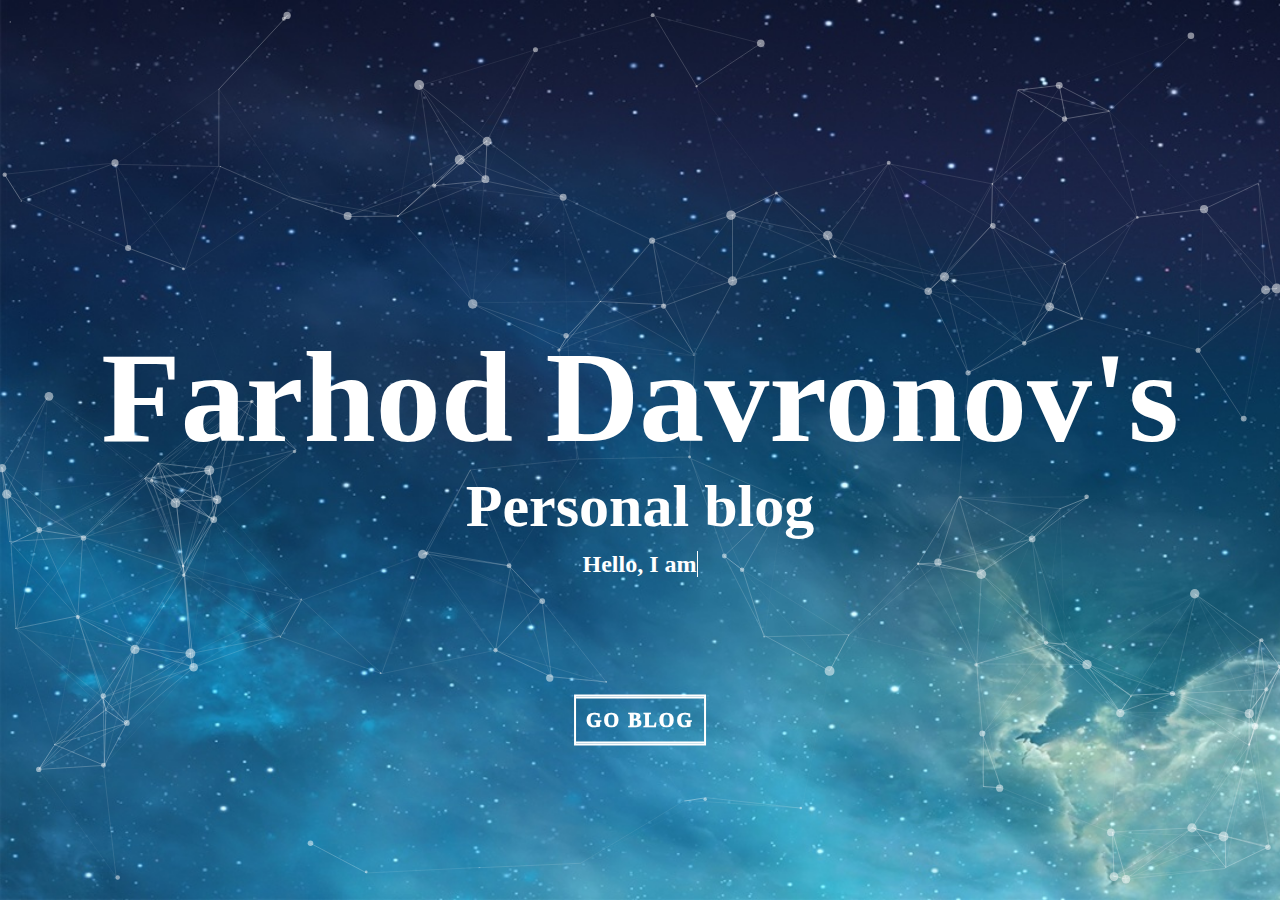
<file: index.html>
<!DOCTYPE html>
<html>

  <head>
    <meta charset="UTF-8">
    <meta http-equiv="X-UA-Compatible" content="IE=edge">
    <meta name="viewport" content="width=device-width, initial-scale=1.0">
    <title>Farhod Davronov's personal web site</title>
    <link rel="stylesheet" href="Style/style.css">
  </head>

  <body id="assa">
    <div id="home">

      <div id="particles-js">
          <div class="wrapper">
            <a href="Page/Blog.html">GO BLOG</a>
          </div>
      </div>
      
    <div class="continer">
      <div class="sub-section">
        <div class="home-title">
          <h1>Farhod Davronov's</h1>
          <h2>Personal blog</h2>
          <h3>
            <a href="" class="typewrite" data-period="2000" 
            data-type='[ "Hello, I am Farhod. Welcome to my personal blog!", 
            "I am a web (frontend) developer.", 
            "Contact me for Web Services",
             "I like web Design!" ]'>
              <span class="wrap" ></span>
            </a>
        </h3>
        </div>
      </div>
    </div>

      <script src="JavaScript/particles.js"></script>
      <script src="JavaScript/app.js"></script>
      <script src="JavaScript/Js-textgo.js"></script>
      
    </div>
  </body>

</html>
</file>
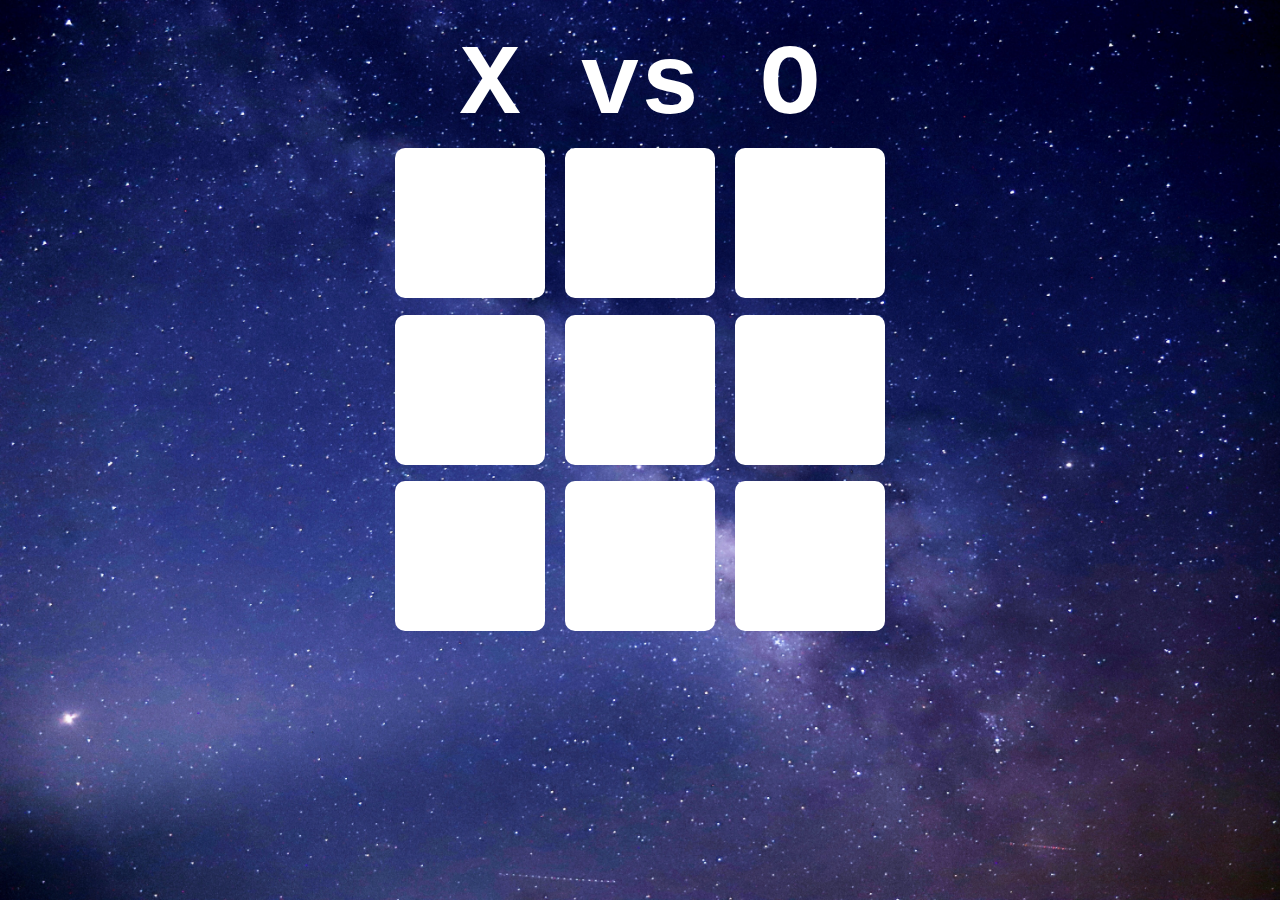
<file: XvsO/index.html>
<!DOCTYPE html>
<html lang="en">
<head>
    <meta charset="UTF-8">
    <meta http-equiv="X-UA-Compatible" content="IE=edge">
    <meta name="viewport" content="width=device-width, initial-scale=1.0">
    <title>Document</title>
    <link rel="stylesheet" href="style.css">
</head>
<body>
    <div id="container">
        <h1 class="header-text">X vs O</h1>
            <div class="game">
                <div class="game-element" onclick='game(1)' id="demo1"></div>
                <div class="game-element" onclick='game(2)' id="demo2"></div>
                <div class="game-element" onclick='game(3)' id="demo3"></div>
                <div class="game-element" onclick='game(4)' id="demo4"></div>
                <div class="game-element" onclick='game(5)' id="demo5"></div>
                <div class="game-element" onclick='game(6)' id="demo6"></div>
                <div class="game-element" onclick='game(7)' id="demo7"></div>
                <div class="game-element" onclick='game(8)' id="demo8"></div>
                <div class="game-element" onclick='game(9)' id="demo9"></div>
            </div>
    </div>
        <div id="win" style="display: none;">
            <div class="winner" id="winner"><h1 id="winh1">X WIN</h1><a href="" onclick="cleaR()"><h1>Restart</h1></a></div>
        </div>
        

    <script src="Script.js"></script>
</body>
</html>
</file>
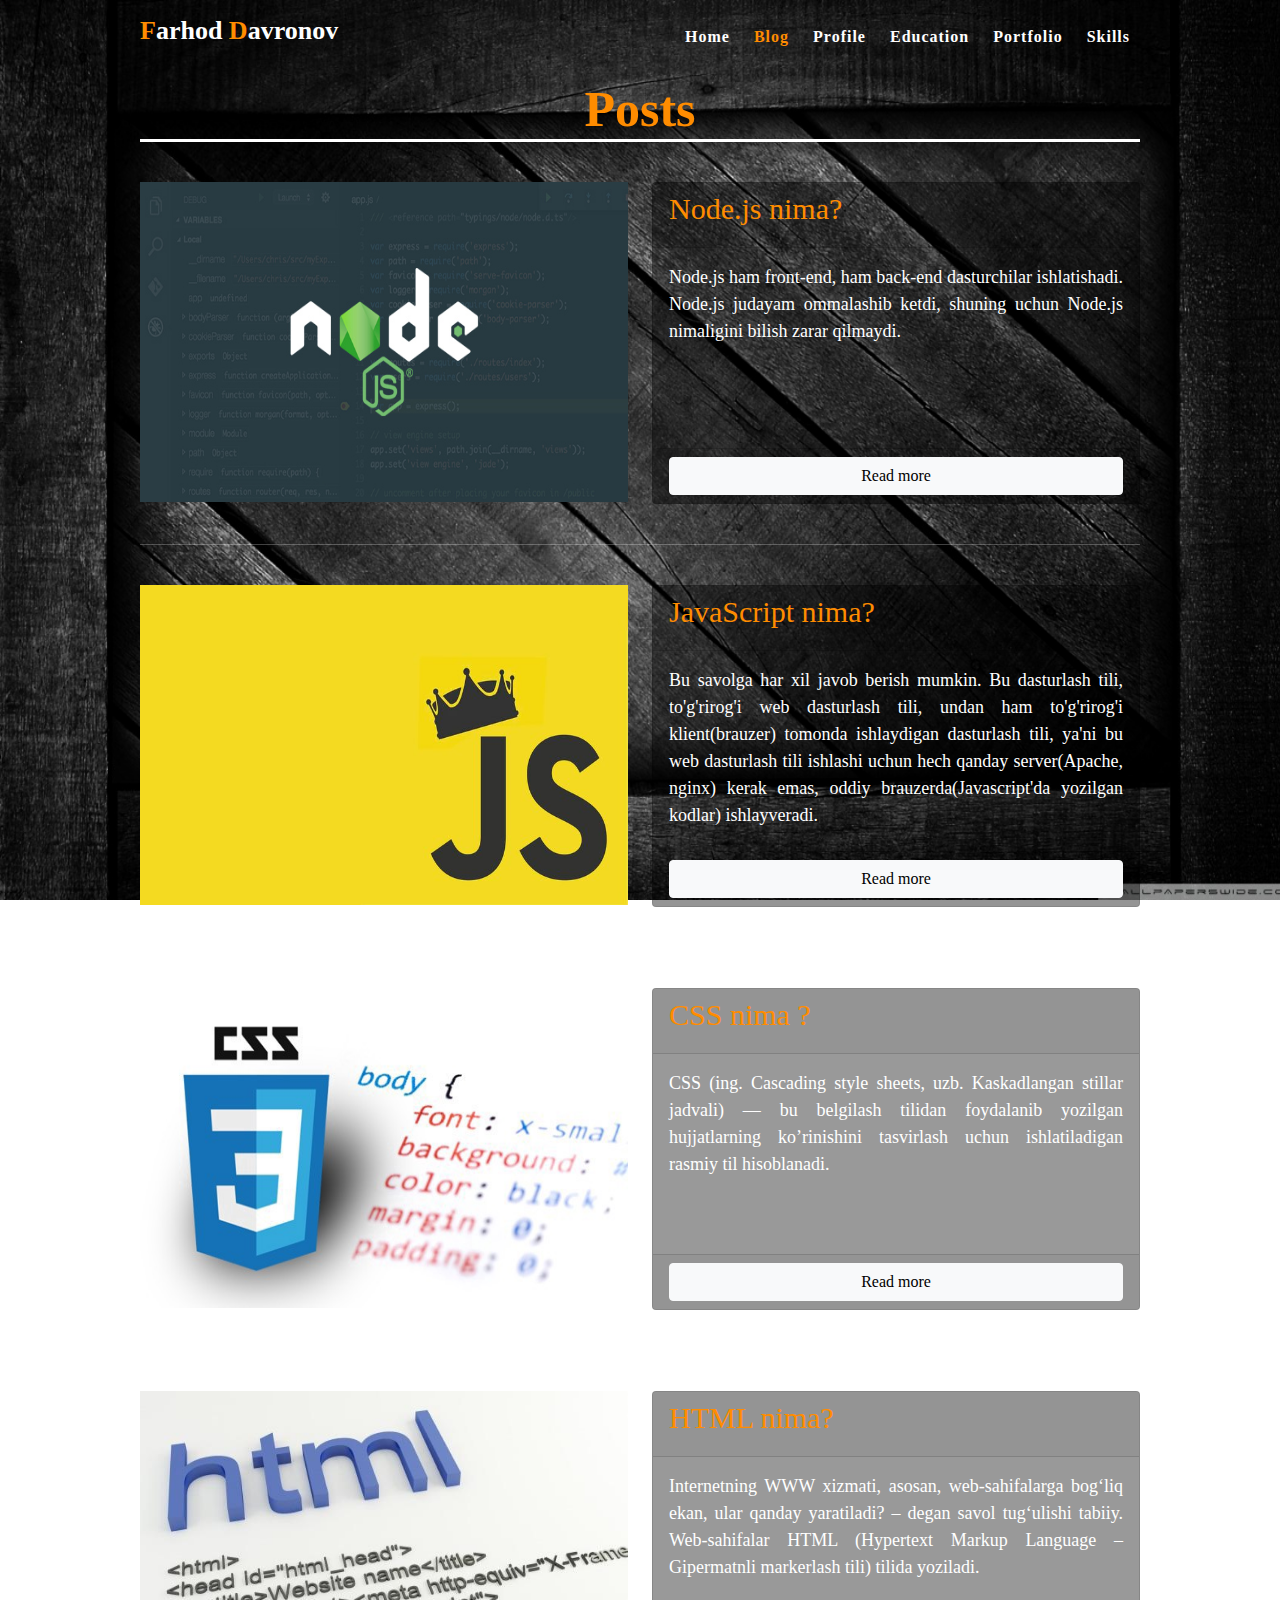
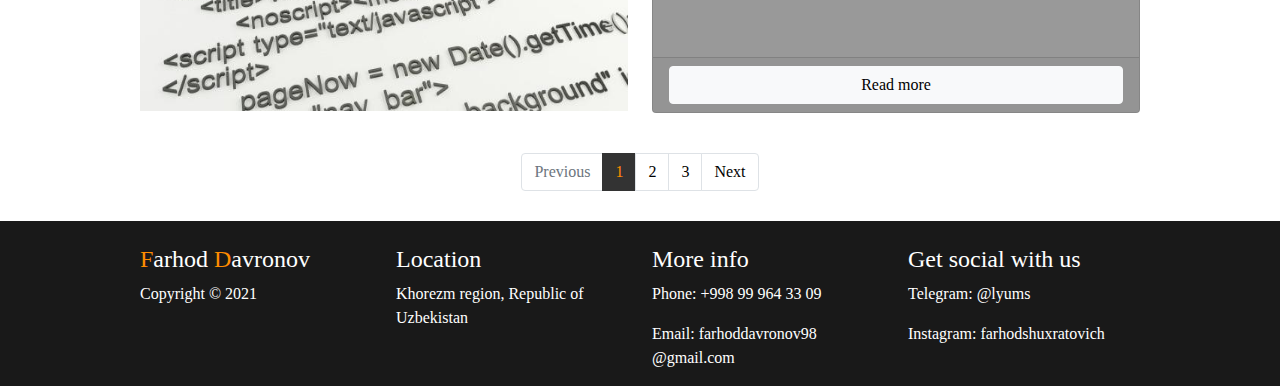
<file: Page/Blog.html>
<!DOCTYPE html>
<html lang="en">

<head>
    <meta charset="UTF-8">
    <meta http-equiv="X-UA-Compatible" content="IE=edge">
    <meta name="viewport" content="width=device-width, initial-scale=1.0">
    <title>Personal blog-Farhod Davronov's personal web site</title>
    <link rel="stylesheet" href="../Bootstrap 5.1/css/bootstrap.min.css">
    <link rel="stylesheet" href="../Style/style.css">
</head>

<body>
    <header id="header">
        <div class="container">
            <h1><span class="cdo">F</span>arhod <span class="cdo">D</span>avronov</h1>
            <ul>
                <li><a href="../index.html">Home</a></li>
                <li><a href="Blog.html" class="active">Blog</a></li>
                <li><a href="Profile.html">Profile</a></li>
                <li><a href="Education.html">Education</a></li>
                <li><a href="Portfolio.html">Portfolio</a></li>
                <li><a href="Skills.html">Skills</a></li>
            </ul>
        </div>
    </header>

    <div id="myNav" class="overlay">
        <a href="javascript:void(0)" class="closebtn" onclick="closeNav()">&times;</a>
        <div class="overlay-content">
            <a href="../index.html">Home</a>
            <a href="Blog.html" class="act">Blog</a>
            <a href="Profile.html">Profile</a>
            <a href="Education.html">Education</a>
            <a href="Portfolio.html">Portfolio</a>
            <a href="Skills.html">Skills</a>
        </div>
    </div>
    <span class="overlay_icon" onclick="openNav()">&#9776; </span>

    <div class="blogs">
        <div class="container">
            <h1 class="main-h1 cdo">Posts</h1>

            <div class="row">
                <div class="col-md-6">
                    <img class="blog-img" src="../Image/nodeJs_blog.jpeg" alt="">
                </div>
                <div class="col-md-6">
                    <div class="card">
                        <div class="card-header">
                            <h3 class="cdo pb-1">Node.js nima?</h3>
                        </div>
                        <div class="card-body">
                            <p>Node.js ham front-end, ham back-end dasturchilar ishlatishadi. Node.js judayam ommalashib
                                ketdi, shuning uchun Node.js nimaligini bilish zarar qilmaydi.</p>
                            <!-- https://www.texnoman.uz/post/node_js-haqida.html -->
                        </div>
                        <div class="card-footer">
                            <a href="nodejs.html" class="btn btn-light w-100" target="farhod">Read more</a>
                        </div>
                    </div>
                </div>
            </div>
            <hr>
            <div class="row">
                <div class="col-md-6">
                    <img class="blog-img" src="../Image/Js_blog.jpg" alt="">
                </div>
                <div class="col-md-6">
                    <div class="card">
                        <div class="card-header">
                            <h3 class="cdo pb-1">JavaScript nima?</h3>
                        </div>
                        <div class="card-body">
                            <p>Bu savolga har xil javob berish mumkin. Bu dasturlash tili, to'g'rirog'i web dasturlash
                                tili, undan ham to'g'rirog'i klient(brauzer) tomonda ishlaydigan dasturlash tili, ya'ni
                                bu web dasturlash tili ishlashi uchun hech qanday server(Apache, nginx) kerak emas,
                                oddiy brauzerda(Javascript'da yozilgan kodlar) ishlayveradi.</p>
                            <!-- https://www.texnoman.uz/post/javascript-veb-dasturlash-tiliga-oid-muhim-savollarga-javoblar-boshlovchilar-uchun.html -->
                        </div>
                        <div class="card-footer">
                            <a href="js.html" class="btn btn-light w-100" target="farhod">Read more</a>
                        </div>
                    </div>
                </div>
            </div>
            <hr>
            <div class="row">
                <div class="col-md-6">
                    <img class="blog-img" src="../Image/Css_blog.jpeg" alt="Css3">
                </div>
                <div class="col-md-6">
                    <div class="card">
                        <div class="card-header">
                            <h3 class="cdo pb-1">CSS nima ?</h3>
                        </div>
                        <div class="card-body">
                            <p>CSS (ing. Cascading style sheets, uzb. Kaskadlangan stillar jadvali) — bu belgilash
                                tilidan foydalanib yozilgan hujjatlarning ko’rinishini tasvirlash uchun ishlatiladigan
                                rasmiy til hisoblanadi.</p>
                            <!-- https://nanotexnolagiya.medium.com/css-nima-1dad51000a73 -->
                        </div>
                        <div class="card-footer">
                            <a href="css.html" class="btn btn-light w-100" target="farhod">Read more</a>
                        </div>
                    </div>
                </div>
            </div>
            <hr>
            <div class="row">
                <div class="col-md-6">
                    <img class="blog-img" src="../Image/html_blog.jpg" alt="HTML5">
                </div>
                <div class="col-md-6">
                    <div class="card">
                        <div class="card-header">
                            <h3 class="cdo pb-1">HTML nima?</h3>
                        </div>
                        <div class="card-body">
                            <p>Internetning WWW xizmati, asosan, web-sahifalarga bog‘liq ekan, ular qanday yaratiladi?
                                – degan savol tug‘ulishi tabiiy. Web-sahifalar HTML (Hypertext Markup Language –
                                Gipermatnli markerlash tili) tilida yoziladi.</p>
                            <!-- //https://www.terabayt.uz/uz/post/html-haqida-tushuncha -->
                        </div>
                        <div class="card-footer">
                            <a href="html.html" class="btn btn-light w-100" target="farhod">Read more</a>
                        </div>
                    </div>
                </div>
            </div>
            <ul class="pagination justify-content-center">
                <li class="page-item disabled">
                    <a class="page-link " href="#">Previous</a>
                </li>
                <li class="page-item active">
                    <a class="page-link " href="#">1</a>
                </li>
                <li class="page-item">
                    <a class="page-link " href="#">2</a>
                </li>
                <li class="page-item">
                    <a class="page-link " href="#">3</a>
                </li>
                <li class="page-item mr-3">
                    <a class="page-link" href="#">Next</a>
                </li>
            </ul>
        </div>
    </div>

    <footer>
        <div class="container">
            <div class="row">

                <div class="col-md-3 pt-4">
                    <h4><span class="cdo">F</span>arhod <span class="cdo">D</span>avronov</h4>
                    <p>Copyright &copy; 2021 </p>
                </div>

                <div class="col-md-3 pt-4">
                    <h4>
                        Location
                    </h4>
                    <p>Khorezm region, Republic of Uzbekistan</p>
                </div>

                <div class="col-md-3 pt-4">
                    <h4>
                        More info
                    </h4>
                    <p>Phone: +998 99 964 33 09</p>
                    <p>Email: farhoddavronov98 @gmail.com</p>
                </div>

                <div class="col-md-3 pt-4">
                    <h4>
                        Get social with us
                    </h4>
                    <p>Telegram: @lyums</p>
                    <p>Instagram: farhodshuxratovich</p>
                </div>
            </div>
        </div>
    </footer>

    <script>
        function openNav() {
            document.getElementById("myNav").style.height = "100%";
        }

        function closeNav() {
            document.getElementById("myNav").style.height = "0%";
        }
    </script>


</body>

</html>
</file>
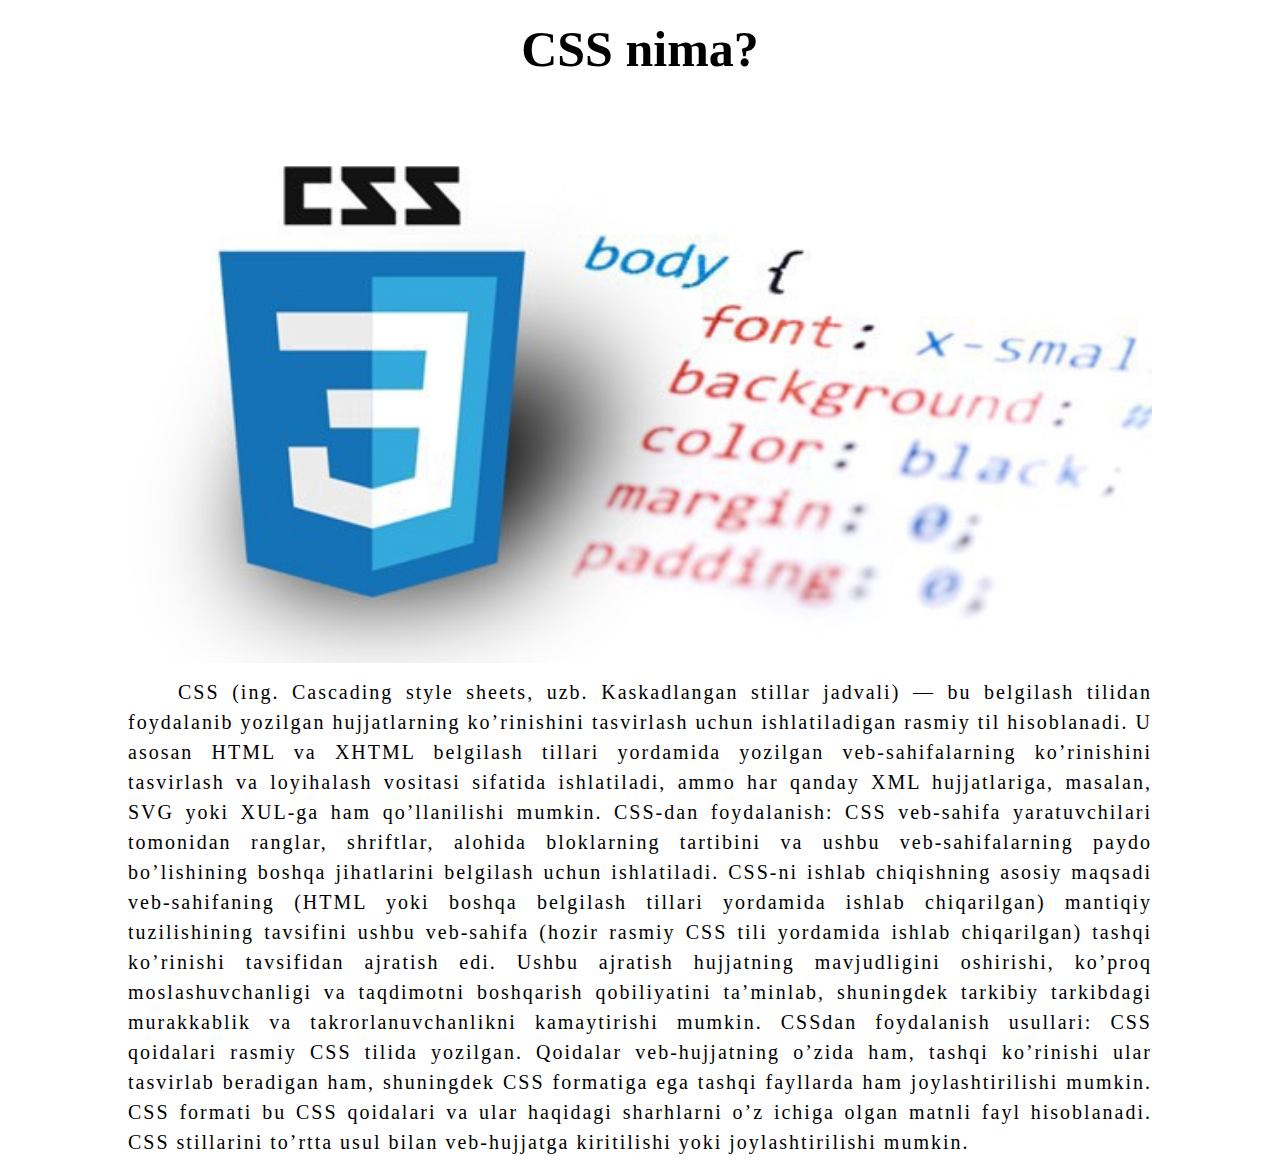
<file: Page/css.html>
<!DOCTYPE html>
<html lang="en">

<head>
    <meta charset="UTF-8">
    <meta http-equiv="X-UA-Compatible" content="IE=edge">
    <meta name="viewport" content="width=device-width, initial-scale=1.0">
    <title>CSS - Farhod Davronov's personal blog</title>
    <link rel="stylesheet" href="../Style/style_blog.css">
</head>

<body>
    <div class="container">
        <h1>CSS nima?</h1>
        <img src="../Image/Css_blog.jpeg" alt="CSS3">
        <p> CSS (ing. Cascading style sheets, uzb. Kaskadlangan stillar jadvali) — bu belgilash tilidan foydalanib yozilgan hujjatlarning ko’rinishini tasvirlash uchun ishlatiladigan rasmiy til hisoblanadi.

U asosan HTML va XHTML belgilash tillari yordamida yozilgan veb-sahifalarning ko’rinishini tasvirlash va loyihalash vositasi sifatida ishlatiladi, ammo har qanday XML hujjatlariga, masalan, SVG yoki XUL-ga ham qo’llanilishi mumkin.

CSS-dan foydalanish:
CSS veb-sahifa yaratuvchilari tomonidan ranglar, shriftlar, alohida bloklarning tartibini va ushbu veb-sahifalarning paydo bo’lishining boshqa jihatlarini belgilash uchun ishlatiladi. CSS-ni ishlab chiqishning asosiy maqsadi veb-sahifaning (HTML yoki boshqa belgilash tillari yordamida ishlab chiqarilgan) mantiqiy tuzilishining tavsifini ushbu veb-sahifa (hozir rasmiy CSS tili yordamida ishlab chiqarilgan) tashqi ko’rinishi tavsifidan ajratish edi. Ushbu ajratish hujjatning mavjudligini oshirishi, ko’proq moslashuvchanligi va taqdimotni boshqarish qobiliyatini ta’minlab, shuningdek tarkibiy tarkibdagi murakkablik va takrorlanuvchanlikni kamaytirishi mumkin.

CSSdan foydalanish usullari:
CSS qoidalari rasmiy CSS tilida yozilgan. Qoidalar veb-hujjatning o’zida ham, tashqi ko’rinishi ular tasvirlab beradigan ham, shuningdek CSS formatiga ega tashqi fayllarda ham joylashtirilishi mumkin. CSS formati bu CSS qoidalari va ular haqidagi sharhlarni o’z ichiga olgan matnli fayl hisoblanadi.
CSS stillarini to’rtta usul bilan veb-hujjatga kiritilishi yoki joylashtirilishi mumkin.
        </p>
        
    </div>


</body>

</html>
</file>
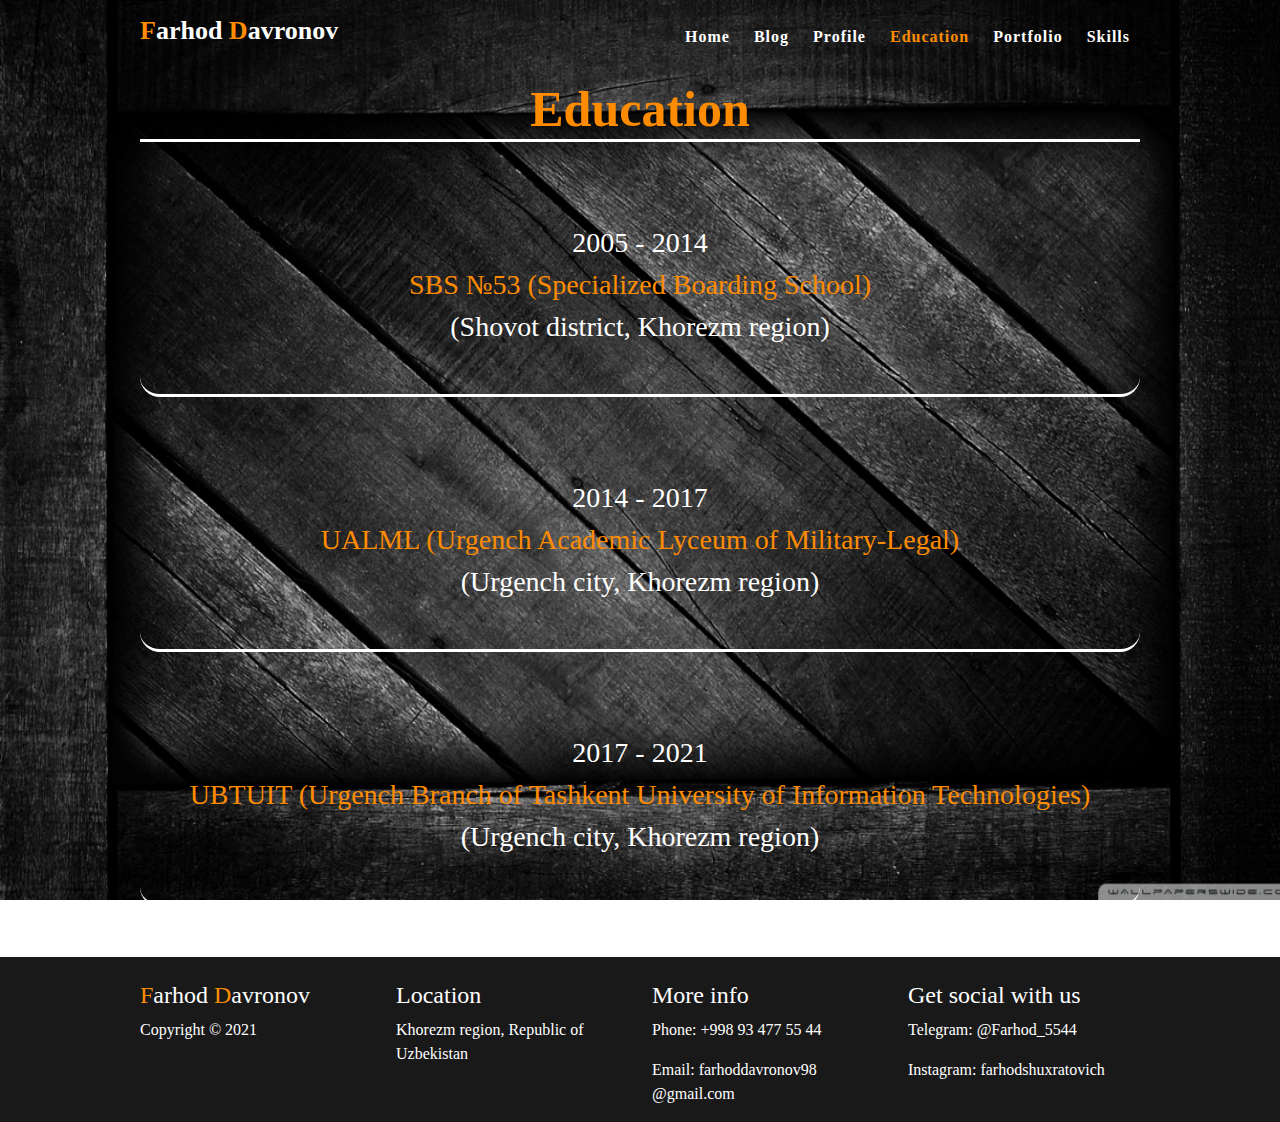
<file: Page/Education.html>
<!DOCTYPE html>
<html lang="en">
<head>
    <meta charset="UTF-8">
    <meta http-equiv="X-UA-Compatible" content="IE=edge">
    <meta name="viewport" content="width=device-width, initial-scale=1.0">
    <title>Education-Farhod Davronov's personal web site</title>
    <link rel="stylesheet" href="../Bootstrap 5.1/css/bootstrap.min.css">
    <link rel="stylesheet" href="../Style/style.css">

</head>
<body>

    <header id="header">
        <div class="container">
            <h1><span class="cdo">F</span>arhod <span class="cdo">D</span>avronov</h1>
                <ul>
                    <li><a href="../index.html">Home</a></li>
                    <li><a href="Blog.html" >Blog</a></li>
                    <li><a href="Profile.html" >Profile</a></li>
                    <li><a href="Education.html" class="active" >Education</a></li>
                    <li><a href="Portfolio.html" >Portfolio</a></li>
                    <li><a href="Skills.html" >Skills</a></li>
                </ul>
        </div>
    </header>

    <div id="myNav" class="overlay">
        <a href="javascript:void(0)" class="closebtn" onclick="closeNav()">&times;</a>
        <div class="overlay-content">
            <a href="../index.html">Home</a>
            <a href="Blog.html">Blog</a>
            <a href="Profile.html" >Profile</a>
            <a href="Education.html" class="act" >Education</a>
            <a href="Portfolio.html" >Portfolio</a>
            <a href="Skills.html" >Skills</a>
        </div>
    </div>
      <span class="overlay_icon" onclick="openNav()">&#9776; </span>

    <div class="education">
        <div class="container">
            <h1 class="main-h1 cdo">Education</h1> 

            <div class="edu-blog">
                <p>2005 - 2014<br>
                <span class="cdo">SBS №53 (Specialized Boarding School)</span>
                <br>(Shovot district, Khorezm region)</p>
            </div>

            <div class="edu-blog">
                <p>2014 - 2017<br>
                <span class="cdo">UALML (Urgench Academic Lyceum of Military-Legal)</span>
                <br>(Urgench city, Khorezm region)</p>
            </div>

            <div class="edu-blog">
                <p>2017 - 2021<br>
                <span class="cdo">UBTUIT (Urgench Branch of Tashkent University of Information Technologies)</span>
                <br>(Urgench city, Khorezm region)</p>
            </div>

        </div>
    </div>

    <footer>
        <div class="container">
            <div class="row">

                <div class="col-md-3 pt-4">
                    <h4><span class="cdo">F</span>arhod <span class="cdo">D</span>avronov</h4>
                    <p>Copyright &copy; 2021 </p>
                </div>

                <div class="col-md-3 pt-4">
                    <h4>
                        Location
                    </h4>
                    <p>Khorezm region, Republic of Uzbekistan</p>
                </div>

                <div class="col-md-3 pt-4">
                    <h4>
                        More info
                    </h4>
                    <p>Phone: +998 93 477 55 44</p> 
                    <p>Email: farhoddavronov98 @gmail.com</p>
                </div>
                
                <div class="col-md-3 pt-4">
                    <h4>
                        Get social with us
                    </h4>
                    <p>Telegram: @Farhod_5544</p> 
                    <p>Instagram: farhodshuxratovich</p>
                </div>
            </div>
        </div>
    </footer>

    <script>
        function openNav() {
          document.getElementById("myNav").style.height = "100%";
        }
        
        function closeNav() {
          document.getElementById("myNav").style.height = "0%";
        }
    </script>
</body>
</html>
</file>
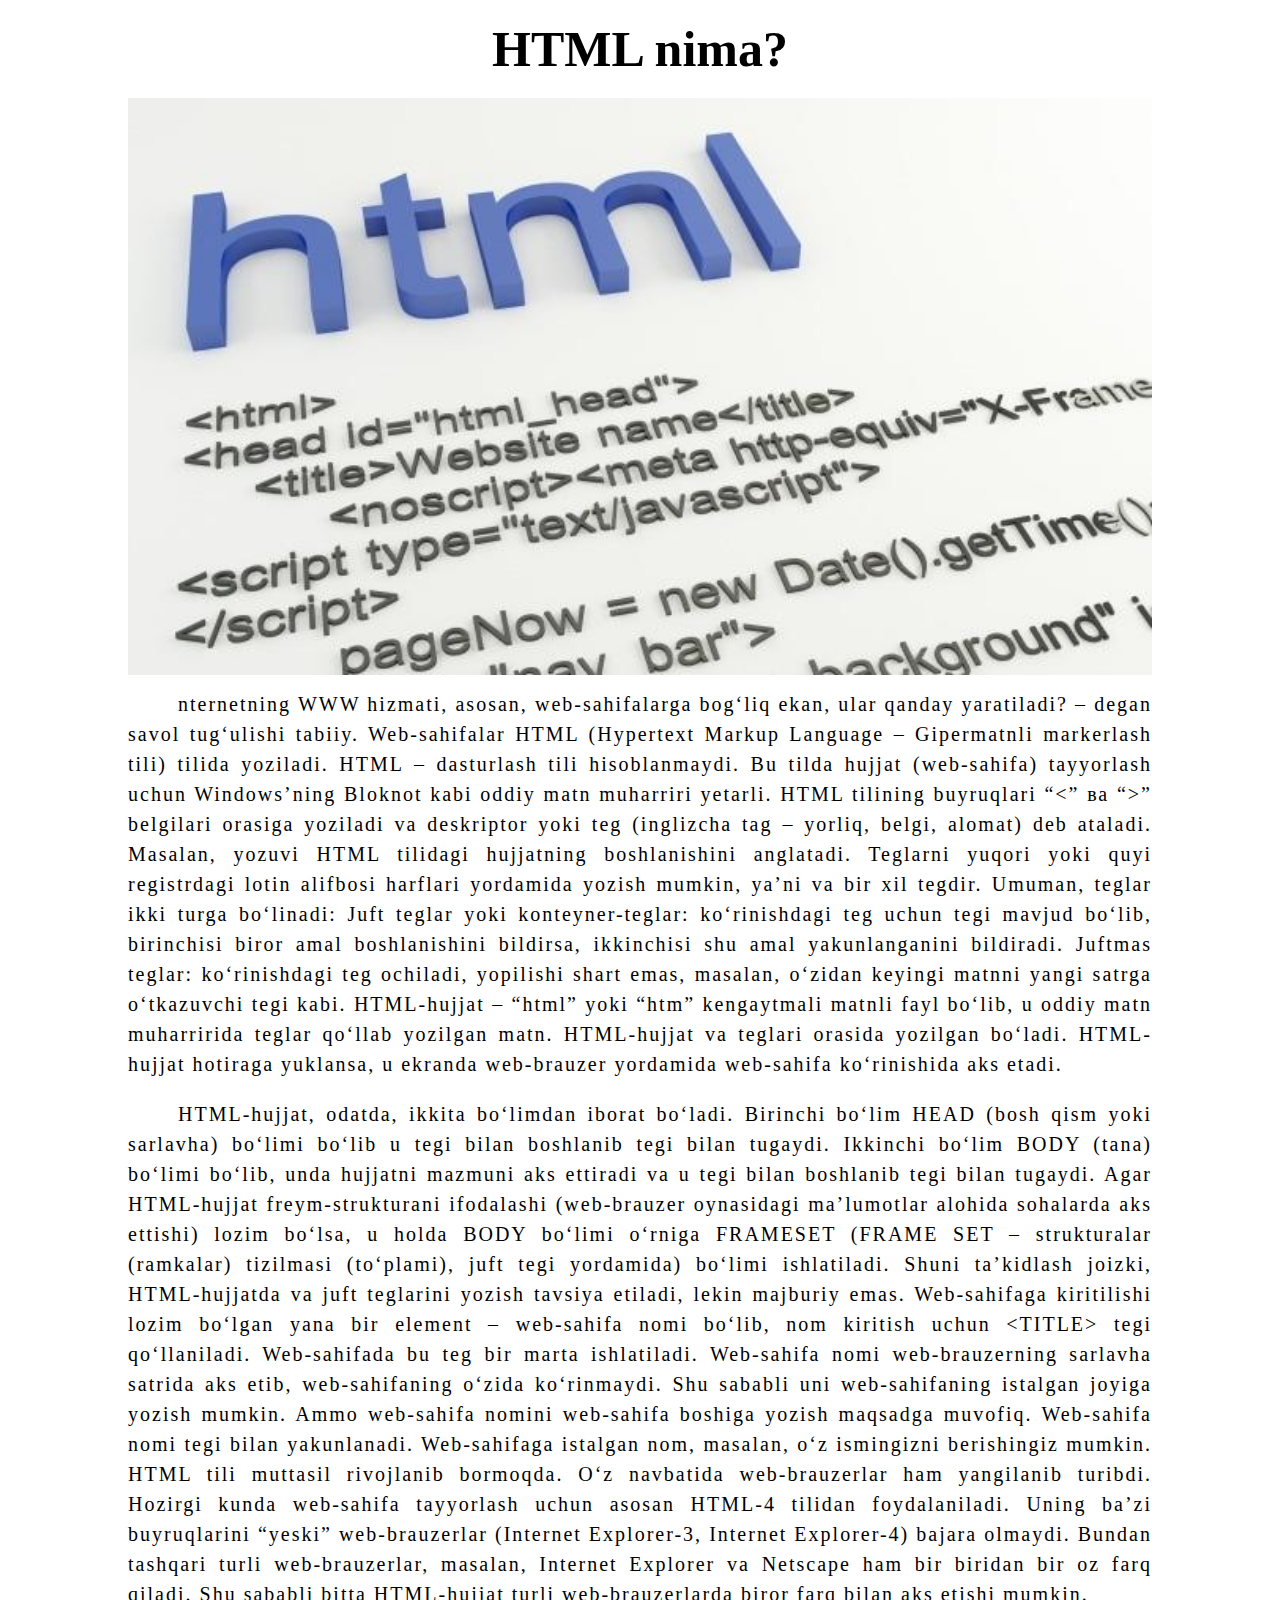
<file: Page/html.html>
<!DOCTYPE html>
<html lang="en">

<head>
    <meta charset="UTF-8">
    <meta http-equiv="X-UA-Compatible" content="IE=edge">
    <meta name="viewport" content="width=device-width, initial-scale=1.0">
    <title>HTML - Farhod Davronov's personal blog</title>
    <link rel="stylesheet" href="../Style/style_blog.css">
</head>

<body>
    <div class="container">
        <h1>HTML nima?</h1>
        <img src="../Image/html_blog.jpg" alt="HTML5">
        <p> nternetning WWW hizmati, asosan, web-sahifalarga bog‘liq ekan, ular qanday yaratiladi? – degan savol tug‘ulishi tabiiy. 
            Web-sahifalar HTML (Hypertext Markup Language – Gipermatnli markerlash tili) tilida yoziladi. 
            HTML – dasturlash tili hisoblanmaydi. Bu tilda hujjat (web-sahifa) tayyorlash uchun Windows’ning Bloknot kabi oddiy matn muharriri yetarli. 
            HTML tilining buyruqlari “<” ва “>” belgilari orasiga yoziladi va deskriptor yoki teg (inglizcha tag – yorliq, belgi, alomat) deb ataladi.
            Masalan, yozuvi HTML tilidagi hujjatning boshlanishini anglatadi. Teglarni yuqori yoki quyi registrdagi lotin alifbosi harflari yordamida yozish 
            mumkin, ya’ni va bir xil tegdir. Umuman, teglar ikki turga bo‘linadi:
            Juft teglar yoki konteyner-teglar: ko‘rinishdagi teg uchun tegi mavjud bo‘lib, birinchisi biror amal boshlanishini bildirsa, ikkinchisi shu amal yakunlanganini bildiradi.
            Juftmas teglar: ko‘rinishdagi teg ochiladi, yopilishi shart emas, masalan, o‘zidan keyingi matnni yangi satrga o‘tkazuvchi
            tegi kabi.
            HTML-hujjat – “html” yoki “htm” kengaytmali matnli fayl bo‘lib, u oddiy matn muharririda teglar qo‘llab yozilgan matn. HTML-hujjat va teglari orasida yozilgan bo‘ladi. HTML-hujjat hotiraga yuklansa, u ekranda web-brauzer yordamida web-sahifa ko‘rinishida aks etadi.
        </p>
        <p>HTML-hujjat, odatda, ikkita bo‘limdan iborat bo‘ladi. Birinchi bo‘lim HEAD (bosh qism yoki sarlavha) bo‘limi bo‘lib u tegi bilan boshlanib 
            tegi bilan tugaydi. Ikkinchi bo‘lim BODY (tana) bo‘limi bo‘lib, unda hujjatni mazmuni aks ettiradi va u tegi bilan boshlanib tegi bilan tugaydi.
            Agar HTML-hujjat freym-strukturani ifodalashi (web-brauzer oynasidagi ma’lumotlar alohida sohalarda aks ettishi) lozim bo‘lsa, u holda BODY 
            bo‘limi o‘rniga FRAMESET (FRAME SET – strukturalar (ramkalar) tizilmasi (to‘plami), juft tegi yordamida) bo‘limi ishlatiladi. Shuni ta’kidlash 
            joizki, HTML-hujjatda va juft teglarini yozish tavsiya etiladi, lekin majburiy emas.
            Web-sahifaga kiritilishi lozim bo‘lgan yana bir element – web-sahifa nomi bo‘lib, nom kiritish uchun <ТITLE> tegi qo‘llaniladi. Web-sahifada
            bu teg bir marta ishlatiladi. Web-sahifa nomi web-brauzerning sarlavha satrida aks etib, web-sahifaning o‘zida ko‘rinmaydi. Shu sababli uni 
            web-sahifaning istalgan joyiga yozish mumkin. Ammo web-sahifa nomini web-sahifa boshiga yozish maqsadga muvofiq. Web-sahifa nomi tegi bilan 
            yakunlanadi. Web-sahifaga istalgan nom, masalan, o‘z ismingizni berishingiz mumkin.
            HTML tili muttasil rivojlanib bormoqda. O‘z navbatida web-brauzerlar ham yangilanib turibdi. Hozirgi kunda web-sahifa tayyorlash uchun asosan 
            HTML-4 tilidan foydalaniladi. Uning ba’zi buyruqlarini “yeski” web-brauzerlar (Internet Explorer-3, Internet Explorer-4) bajara olmaydi. 
            Bundan tashqari turli web-brauzerlar, masalan, Internet Explorer va Netscape ham bir biridan bir oz farq qiladi. Shu sababli bitta HTML-hujjat 
            turli web-brauzerlarda biror farq bilan aks etishi mumkin.
        </p>
    </div>


</body>

</html>
</file>
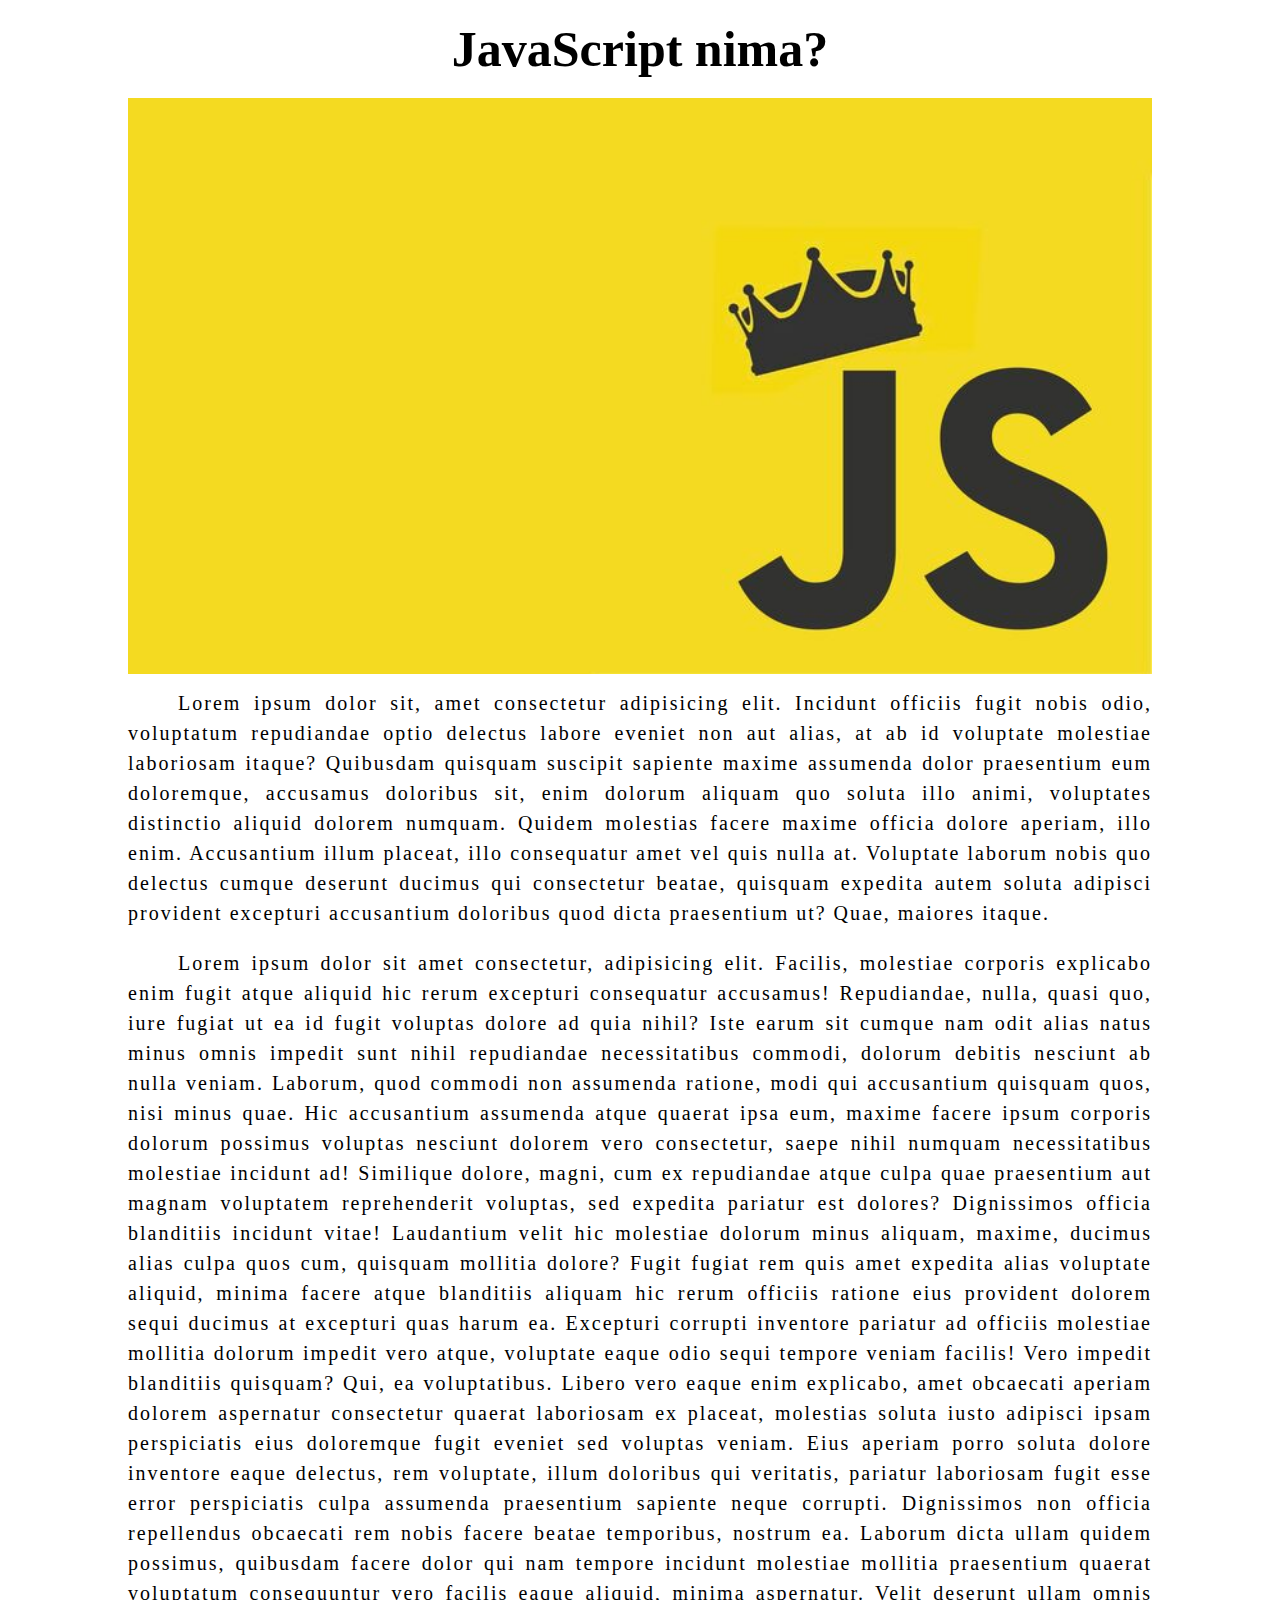
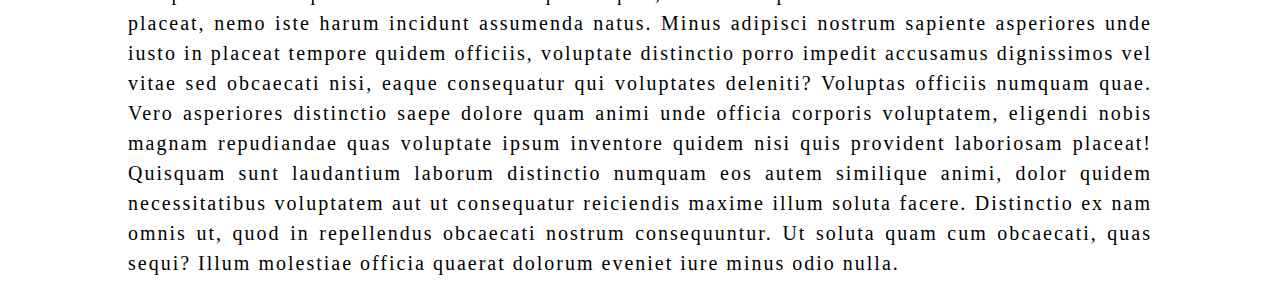
<file: Page/js.html>
<!DOCTYPE html>
<html lang="en">

<head>
    <meta charset="UTF-8">
    <meta http-equiv="X-UA-Compatible" content="IE=edge">
    <meta name="viewport" content="width=device-width, initial-scale=1.0">
    <title>JavaScript - Farhod Davronov's personal blog</title>
    <link rel="stylesheet" href="../Style/style_blog.css">
</head>

<body>
    <div class="container">
        <h1>JavaScript nima?</h1>
        <img src="../Image/Js_blog.jpg" alt="JavaScript">
        <p> Lorem ipsum dolor sit, amet consectetur adipisicing elit. Incidunt officiis fugit nobis odio, voluptatum
            repudiandae optio delectus labore eveniet non aut alias, at ab id voluptate molestiae laboriosam itaque?
            Quibusdam quisquam suscipit sapiente maxime assumenda dolor praesentium eum doloremque, accusamus doloribus
            sit,
            enim dolorum aliquam quo soluta illo animi, voluptates distinctio aliquid dolorem numquam. Quidem molestias
            facere maxime officia dolore aperiam, illo enim. Accusantium illum placeat, illo consequatur amet vel quis
            nulla
            at. Voluptate laborum nobis quo delectus cumque deserunt ducimus qui consectetur beatae, quisquam expedita
            autem
            soluta adipisci provident excepturi accusantium doloribus quod dicta praesentium ut? Quae, maiores itaque.
        </p>
        <p>Lorem ipsum dolor sit amet consectetur, adipisicing elit. Facilis, molestiae corporis explicabo enim fugit
            atque aliquid hic rerum excepturi consequatur accusamus! Repudiandae, nulla, quasi quo, iure fugiat ut ea id
            fugit voluptas dolore ad quia nihil? Iste earum sit cumque nam odit alias natus minus omnis impedit sunt
            nihil repudiandae necessitatibus commodi, dolorum debitis nesciunt ab nulla veniam. Laborum, quod commodi
            non assumenda ratione, modi qui accusantium quisquam quos, nisi minus quae. Hic accusantium assumenda atque
            quaerat ipsa eum, maxime facere ipsum corporis dolorum possimus voluptas nesciunt dolorem vero consectetur,
            saepe nihil numquam necessitatibus molestiae incidunt ad! Similique dolore, magni, cum ex repudiandae atque
            culpa quae praesentium aut magnam voluptatem reprehenderit voluptas, sed expedita pariatur est dolores?
            Dignissimos officia blanditiis incidunt vitae! Laudantium velit hic molestiae dolorum minus aliquam, maxime,
            ducimus alias culpa quos cum, quisquam mollitia dolore? Fugit fugiat rem quis amet expedita alias voluptate
            aliquid, minima facere atque blanditiis aliquam hic rerum officiis ratione eius provident dolorem sequi
            ducimus at excepturi quas harum ea. Excepturi corrupti inventore pariatur ad officiis molestiae mollitia
            dolorum impedit vero atque, voluptate eaque odio sequi tempore veniam facilis! Vero impedit blanditiis
            quisquam? Qui, ea voluptatibus. Libero vero eaque enim explicabo, amet obcaecati aperiam dolorem aspernatur
            consectetur quaerat laboriosam ex placeat, molestias soluta iusto adipisci ipsam perspiciatis eius
            doloremque fugit eveniet sed voluptas veniam. Eius aperiam porro soluta dolore inventore eaque delectus, rem
            voluptate, illum doloribus qui veritatis, pariatur laboriosam fugit esse error perspiciatis culpa assumenda
            praesentium sapiente neque corrupti. Dignissimos non officia repellendus obcaecati rem nobis facere beatae
            temporibus, nostrum ea. Laborum dicta ullam quidem possimus, quibusdam facere dolor qui nam tempore incidunt
            molestiae mollitia praesentium quaerat voluptatum consequuntur vero facilis eaque aliquid, minima
            aspernatur. Velit deserunt ullam omnis placeat, nemo iste harum incidunt assumenda natus. Minus adipisci
            nostrum sapiente asperiores unde iusto in placeat tempore quidem officiis, voluptate distinctio porro
            impedit accusamus dignissimos vel vitae sed obcaecati nisi, eaque consequatur qui voluptates deleniti?
            Voluptas officiis numquam quae. Vero asperiores distinctio saepe dolore quam animi unde officia corporis
            voluptatem, eligendi nobis magnam repudiandae quas voluptate ipsum inventore quidem nisi quis provident
            laboriosam placeat! Quisquam sunt laudantium laborum distinctio numquam eos autem similique animi, dolor
            quidem necessitatibus voluptatem aut ut consequatur reiciendis maxime illum soluta facere. Distinctio ex nam
            omnis ut, quod in repellendus obcaecati nostrum consequuntur. Ut soluta quam cum obcaecati, quas sequi?
            Illum molestiae officia quaerat dolorum eveniet iure minus odio nulla.
        </p>
    </div>


</body>

</html>
</file>
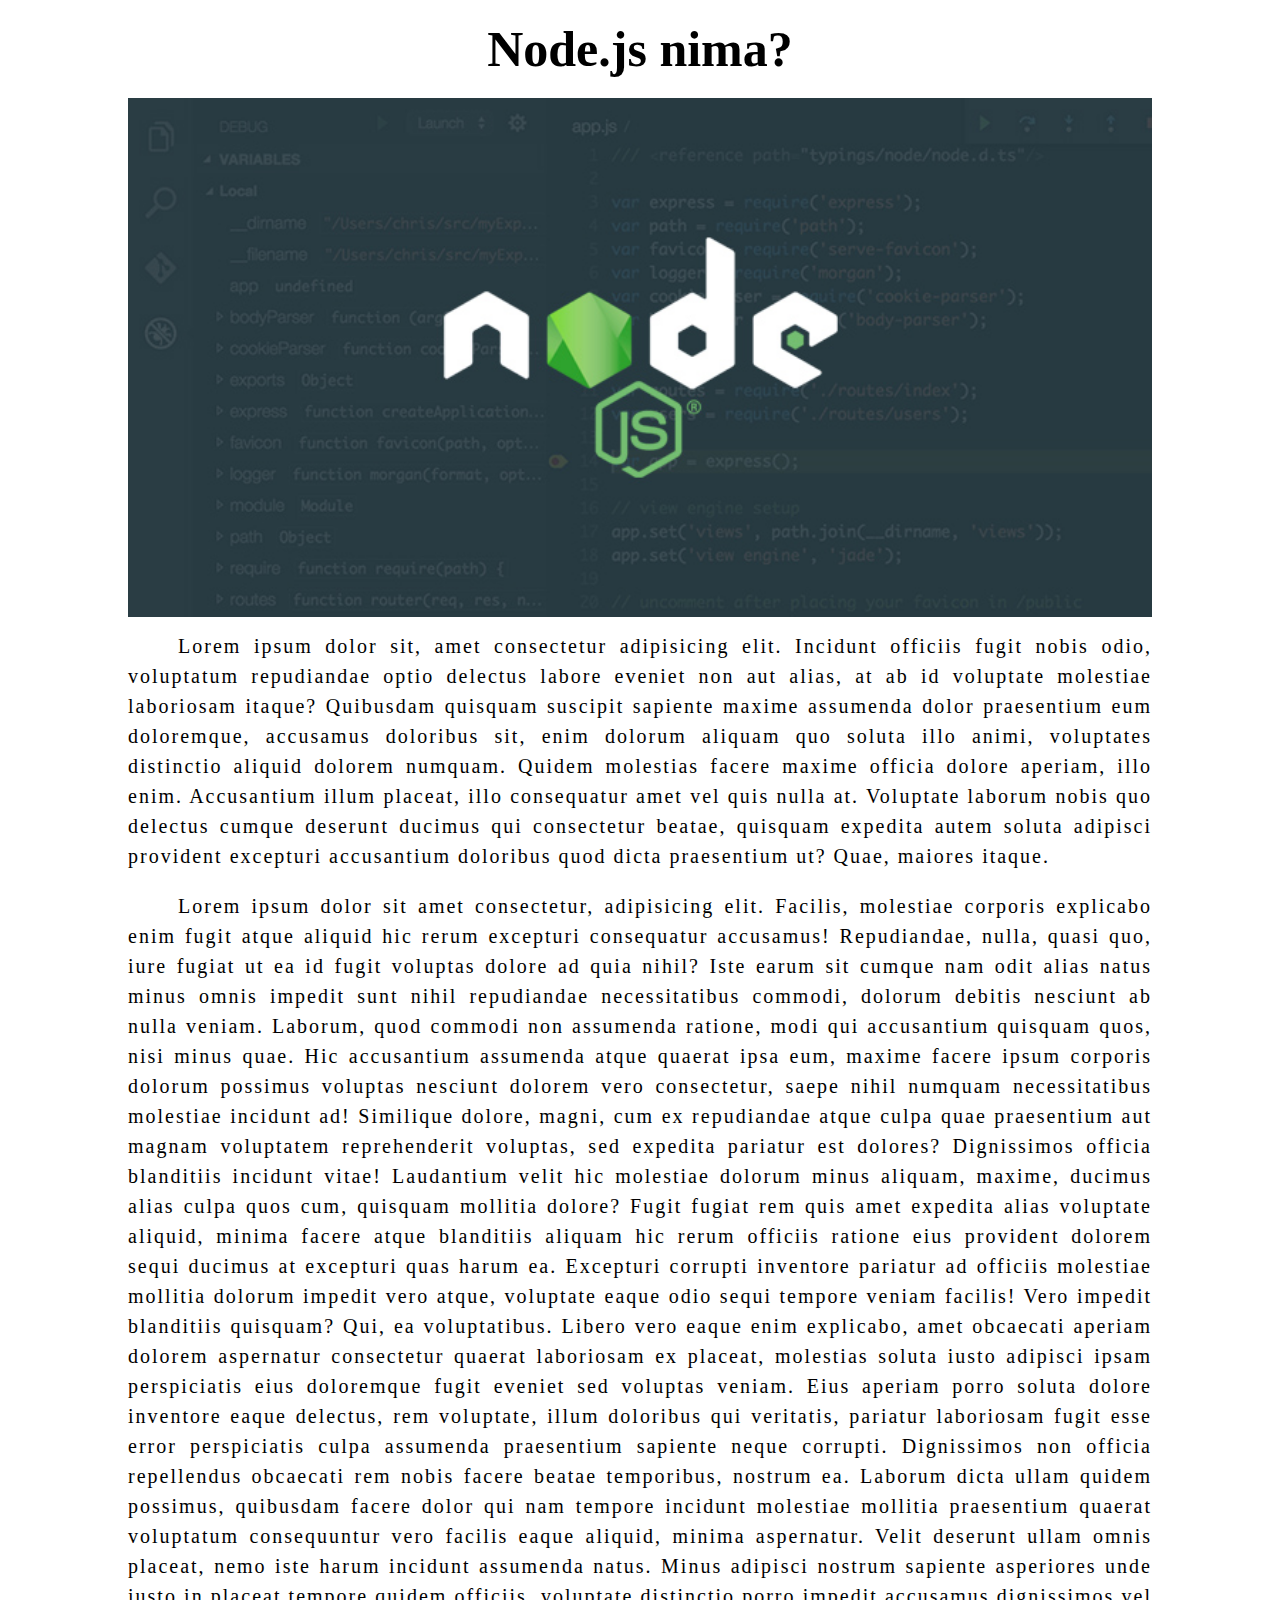
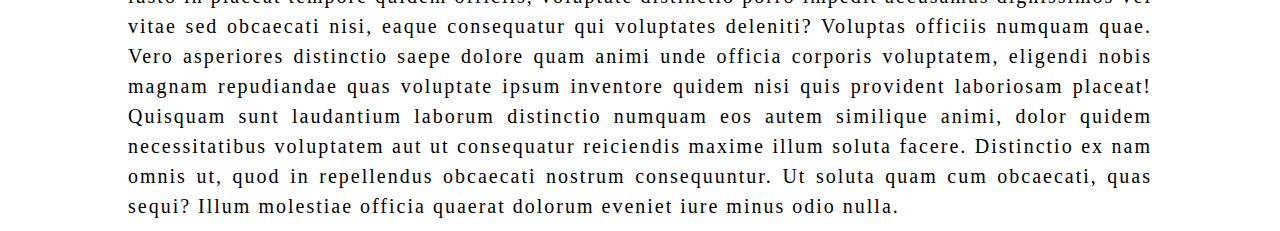
<file: Page/nodejs.html>
<!DOCTYPE html>
<html lang="en">

<head>
    <meta charset="UTF-8">
    <meta http-equiv="X-UA-Compatible" content="IE=edge">
    <meta name="viewport" content="width=device-width, initial-scale=1.0">
    <title>Node JS - Farhod Davronov's personal blog</title>
    <link rel="stylesheet" href="../Style/style_blog.css">
</head>

<body>
    <div class="container">
        <h1>Node.js nima?</h1>
        <img src="../Image/nodeJs_blog.jpeg" alt="NodeJs">
        <p> Lorem ipsum dolor sit, amet consectetur adipisicing elit. Incidunt officiis fugit nobis odio, voluptatum
            repudiandae optio delectus labore eveniet non aut alias, at ab id voluptate molestiae laboriosam itaque?
            Quibusdam quisquam suscipit sapiente maxime assumenda dolor praesentium eum doloremque, accusamus doloribus
            sit,
            enim dolorum aliquam quo soluta illo animi, voluptates distinctio aliquid dolorem numquam. Quidem molestias
            facere maxime officia dolore aperiam, illo enim. Accusantium illum placeat, illo consequatur amet vel quis
            nulla
            at. Voluptate laborum nobis quo delectus cumque deserunt ducimus qui consectetur beatae, quisquam expedita
            autem
            soluta adipisci provident excepturi accusantium doloribus quod dicta praesentium ut? Quae, maiores itaque.
        </p>
        <p>Lorem ipsum dolor sit amet consectetur, adipisicing elit. Facilis, molestiae corporis explicabo enim fugit
            atque aliquid hic rerum excepturi consequatur accusamus! Repudiandae, nulla, quasi quo, iure fugiat ut ea id
            fugit voluptas dolore ad quia nihil? Iste earum sit cumque nam odit alias natus minus omnis impedit sunt
            nihil repudiandae necessitatibus commodi, dolorum debitis nesciunt ab nulla veniam. Laborum, quod commodi
            non assumenda ratione, modi qui accusantium quisquam quos, nisi minus quae. Hic accusantium assumenda atque
            quaerat ipsa eum, maxime facere ipsum corporis dolorum possimus voluptas nesciunt dolorem vero consectetur,
            saepe nihil numquam necessitatibus molestiae incidunt ad! Similique dolore, magni, cum ex repudiandae atque
            culpa quae praesentium aut magnam voluptatem reprehenderit voluptas, sed expedita pariatur est dolores?
            Dignissimos officia blanditiis incidunt vitae! Laudantium velit hic molestiae dolorum minus aliquam, maxime,
            ducimus alias culpa quos cum, quisquam mollitia dolore? Fugit fugiat rem quis amet expedita alias voluptate
            aliquid, minima facere atque blanditiis aliquam hic rerum officiis ratione eius provident dolorem sequi
            ducimus at excepturi quas harum ea. Excepturi corrupti inventore pariatur ad officiis molestiae mollitia
            dolorum impedit vero atque, voluptate eaque odio sequi tempore veniam facilis! Vero impedit blanditiis
            quisquam? Qui, ea voluptatibus. Libero vero eaque enim explicabo, amet obcaecati aperiam dolorem aspernatur
            consectetur quaerat laboriosam ex placeat, molestias soluta iusto adipisci ipsam perspiciatis eius
            doloremque fugit eveniet sed voluptas veniam. Eius aperiam porro soluta dolore inventore eaque delectus, rem
            voluptate, illum doloribus qui veritatis, pariatur laboriosam fugit esse error perspiciatis culpa assumenda
            praesentium sapiente neque corrupti. Dignissimos non officia repellendus obcaecati rem nobis facere beatae
            temporibus, nostrum ea. Laborum dicta ullam quidem possimus, quibusdam facere dolor qui nam tempore incidunt
            molestiae mollitia praesentium quaerat voluptatum consequuntur vero facilis eaque aliquid, minima
            aspernatur. Velit deserunt ullam omnis placeat, nemo iste harum incidunt assumenda natus. Minus adipisci
            nostrum sapiente asperiores unde iusto in placeat tempore quidem officiis, voluptate distinctio porro
            impedit accusamus dignissimos vel vitae sed obcaecati nisi, eaque consequatur qui voluptates deleniti?
            Voluptas officiis numquam quae. Vero asperiores distinctio saepe dolore quam animi unde officia corporis
            voluptatem, eligendi nobis magnam repudiandae quas voluptate ipsum inventore quidem nisi quis provident
            laboriosam placeat! Quisquam sunt laudantium laborum distinctio numquam eos autem similique animi, dolor
            quidem necessitatibus voluptatem aut ut consequatur reiciendis maxime illum soluta facere. Distinctio ex nam
            omnis ut, quod in repellendus obcaecati nostrum consequuntur. Ut soluta quam cum obcaecati, quas sequi?
            Illum molestiae officia quaerat dolorum eveniet iure minus odio nulla.
        </p>
    </div>


</body>

</html>
</file>
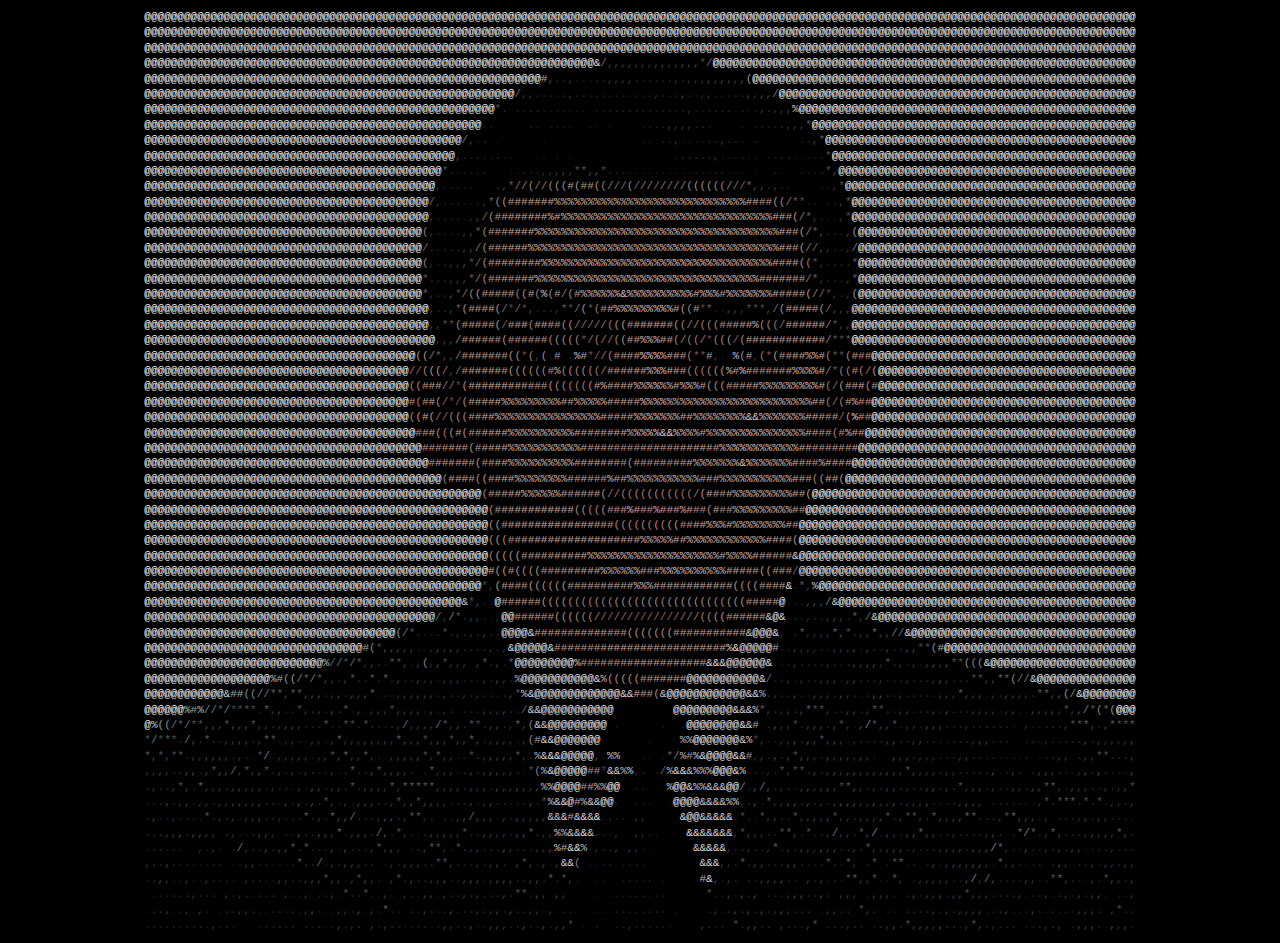
<file: Page/photo_ascii.html>
<html>
    <head>
        <style>
            *{
                padding: 0;
                margin: 0;
                box-sizing: border-box;
            }
            
            .typewriter{
                overflow: hidden; 
                animation: 
                    typing 2.5s steps(100, end),
                    blink-caret .5s step-end infinite;
            }

            @keyframes typing {
                from { width: 0 }
                to { width: 100% }
            }
            @keyframes blink-caret {
                from, to {  }
                50% {  }
            }
            .ascii{
                color: white; 
                background: black; 
                display:inline-block; 
                white-space:pre; 
                letter-spacing:0; 
                line-height:1.4; 
                font-family:'Consolas','BitstreamVeraSansMono','CourierNew',Courier,monospace; 
                font-size:11px;
            }
        </style>
    </head>
<body style="background-color: #000;">
<div style="margin: 10 auto; text-align: center;">
<span class="ascii typewriter"><span style="color:#FFFFFF;">@</span><span style="color:#FFFFFF;">@</span><span style="color:#FFFFFF;">@</span><span style="color:#FFFFFF;">@</span><span style="color:#FFFFFF;">@</span><span style="color:#FFFFFF;">@</span><span style="color:#FFFFFF;">@</span><span style="color:#FFFFFF;">@</span><span style="color:#FFFFFF;">@</span><span style="color:#FFFFFF;">@</span><span style="color:#FFFFFF;">@</span><span style="color:#FFFFFF;">@</span><span style="color:#FFFFFF;">@</span><span style="color:#FFFFFF;">@</span><span style="color:#FFFFFF;">@</span><span style="color:#FFFFFF;">@</span><span style="color:#FFFFFF;">@</span><span style="color:#FFFFFF;">@</span><span style="color:#FFFFFF;">@</span><span style="color:#FFFFFF;">@</span><span style="color:#FFFFFF;">@</span><span style="color:#FFFFFF;">@</span><span style="color:#FFFFFF;">@</span><span style="color:#FFFFFF;">@</span><span style="color:#FFFFFF;">@</span><span style="color:#FFFFFF;">@</span><span style="color:#FFFFFF;">@</span><span style="color:#FFFFFF;">@</span><span style="color:#FFFFFF;">@</span><span style="color:#FFFFFF;">@</span><span style="color:#FFFFFF;">@</span><span style="color:#FFFFFF;">@</span><span style="color:#FFFFFF;">@</span><span style="color:#FFFFFF;">@</span><span style="color:#FFFFFF;">@</span><span style="color:#FFFFFF;">@</span><span style="color:#FFFFFF;">@</span><span style="color:#FFFFFF;">@</span><span style="color:#FFFFFF;">@</span><span style="color:#FFFFFF;">@</span><span style="color:#FFFFFF;">@</span><span style="color:#FFFFFF;">@</span><span style="color:#FFFFFF;">@</span><span style="color:#FFFFFF;">@</span><span style="color:#FFFFFF;">@</span><span style="color:#FFFFFF;">@</span><span style="color:#FFFFFF;">@</span><span style="color:#FFFFFF;">@</span><span style="color:#FFFFFF;">@</span><span style="color:#FFFFFF;">@</span><span style="color:#FFFFFF;">@</span><span style="color:#FFFFFF;">@</span><span style="color:#FFFFFF;">@</span><span style="color:#FFFFFF;">@</span><span style="color:#FFFFFF;">@</span><span style="color:#FFFFFF;">@</span><span style="color:#FFFFFF;">@</span><span style="color:#FFFFFF;">@</span><span style="color:#FFFFFF;">@</span><span style="color:#FFFFFF;">@</span><span style="color:#FFFFFF;">@</span><span style="color:#FFFFFF;">@</span><span style="color:#FFFFFF;">@</span><span style="color:#FFFFFF;">@</span><span style="color:#FFFFFF;">@</span><span style="color:#FFFFFF;">@</span><span style="color:#FFFFFF;">@</span><span style="color:#FFFFFF;">@</span><span style="color:#FFFFFF;">@</span><span style="color:#FFFFFF;">@</span><span style="color:#FFFFFF;">@</span><span style="color:#FFFFFF;">@</span><span style="color:#FFFFFF;">@</span><span style="color:#FFFFFF;">@</span><span style="color:#FFFFFF;">@</span><span style="color:#FFFFFF;">@</span><span style="color:#FFFFFF;">@</span><span style="color:#FFFFFF;">@</span><span style="color:#FFFFFF;">@</span><span style="color:#FFFFFF;">@</span><span style="color:#FFFFFF;">@</span><span style="color:#FFFFFF;">@</span><span style="color:#FFFFFF;">@</span><span style="color:#FFFFFF;">@</span><span style="color:#FFFFFF;">@</span><span style="color:#FFFFFF;">@</span><span style="color:#FFFFFF;">@</span><span style="color:#FFFFFF;">@</span><span style="color:#FFFFFF;">@</span><span style="color:#FFFFFF;">@</span><span style="color:#FFFFFF;">@</span><span style="color:#FFFFFF;">@</span><span style="color:#FFFFFF;">@</span><span style="color:#FFFFFF;">@</span><span style="color:#FFFFFF;">@</span><span style="color:#FFFFFF;">@</span><span style="color:#FFFFFF;">@</span><span style="color:#FFFFFF;">@</span><span style="color:#FFFFFF;">@</span><span style="color:#FFFFFF;">@</span><span style="color:#FFFFFF;">@</span><span style="color:#FFFFFF;">@</span><span style="color:#FFFFFF;">@</span><span style="color:#FFFFFF;">@</span><span style="color:#FFFFFF;">@</span><span style="color:#FFFFFF;">@</span><span style="color:#FFFFFF;">@</span><span style="color:#FFFFFF;">@</span><span style="color:#FFFFFF;">@</span><span style="color:#FFFFFF;">@</span><span style="color:#FFFFFF;">@</span><span style="color:#FFFFFF;">@</span><span style="color:#FFFFFF;">@</span><span style="color:#FFFFFF;">@</span><span style="color:#FFFFFF;">@</span><span style="color:#FFFFFF;">@</span><span style="color:#FFFFFF;">@</span><span style="color:#FFFFFF;">@</span><span style="color:#FFFFFF;">@</span><span style="color:#FFFFFF;">@</span><span style="color:#FFFFFF;">@</span><span style="color:#FFFFFF;">@</span><span style="color:#FFFFFF;">@</span><span style="color:#FFFFFF;">@</span><span style="color:#FFFFFF;">@</span><span style="color:#FFFFFF;">@</span><span style="color:#FFFFFF;">@</span><span style="color:#FFFFFF;">@</span><span style="color:#FFFFFF;">@</span><span style="color:#FFFFFF;">@</span><span style="color:#FFFFFF;">@</span><span style="color:#FFFFFF;">@</span><span style="color:#FFFFFF;">@</span><span style="color:#FFFFFF;">@</span><span style="color:#FFFFFF;">@</span><span style="color:#FFFFFF;">@</span><span style="color:#FFFFFF;">@</span><span style="color:#FFFFFF;">@</span><span style="color:#FFFFFF;">@</span><span style="color:#FFFFFF;">@</span><span style="color:#FFFFFF;">@</span><span style="color:#FFFFFF;">@</span><span style="color:#FFFFFF;">@</span><span style="color:#FFFFFF;">@</span><span style="color:#FFFFFF;">@</span><span style="color:#FFFFFF;">@</span><span style="color:#FFFFFF;">@</span><span style="color:#FFFFFF;">@</span><span style="color:#FFFFFF;">@</span><span style="color:#FFFFFF;">@</span>
<span style="color:#FFFFFF;">@</span><span style="color:#FDFDFD;">@</span><span style="color:#FDFDFD;">@</span><span style="color:#FDFDFD;">@</span><span style="color:#FDFDFD;">@</span><span style="color:#FDFDFD;">@</span><span style="color:#FDFDFD;">@</span><span style="color:#FDFDFD;">@</span><span style="color:#FDFDFD;">@</span><span style="color:#FDFDFD;">@</span><span style="color:#FDFDFD;">@</span><span style="color:#FDFDFD;">@</span><span style="color:#FDFDFD;">@</span><span style="color:#FDFDFD;">@</span><span style="color:#FDFDFD;">@</span><span style="color:#FDFDFD;">@</span><span style="color:#FFFFFF;">@</span><span style="color:#FDFDFD;">@</span><span style="color:#FDFDFD;">@</span><span style="color:#FDFDFD;">@</span><span style="color:#FDFDFD;">@</span><span style="color:#FDFDFD;">@</span><span style="color:#FDFDFD;">@</span><span style="color:#FDFDFD;">@</span><span style="color:#FDFDFD;">@</span><span style="color:#FDFDFD;">@</span><span style="color:#FDFDFD;">@</span><span style="color:#FDFDFD;">@</span><span style="color:#FDFDFD;">@</span><span style="color:#FDFDFD;">@</span><span style="color:#FDFDFD;">@</span><span style="color:#FDFDFD;">@</span><span style="color:#FFFFFF;">@</span><span style="color:#FDFDFD;">@</span><span style="color:#FDFDFD;">@</span><span style="color:#FDFDFD;">@</span><span style="color:#FDFDFD;">@</span><span style="color:#FDFDFD;">@</span><span style="color:#FDFDFD;">@</span><span style="color:#FDFDFD;">@</span><span style="color:#FDFDFD;">@</span><span style="color:#FDFDFD;">@</span><span style="color:#FDFDFD;">@</span><span style="color:#FDFDFD;">@</span><span style="color:#FDFDFD;">@</span><span style="color:#FDFDFD;">@</span><span style="color:#FDFDFD;">@</span><span style="color:#FDFDFD;">@</span><span style="color:#FFFFFF;">@</span><span style="color:#FDFDFD;">@</span><span style="color:#FDFDFD;">@</span><span style="color:#FDFDFD;">@</span><span style="color:#FDFDFD;">@</span><span style="color:#FDFDFD;">@</span><span style="color:#FDFDFD;">@</span><span style="color:#FDFDFD;">@</span><span style="color:#FDFDFD;">@</span><span style="color:#FDFDFD;">@</span><span style="color:#FDFDFD;">@</span><span style="color:#FDFDFD;">@</span><span style="color:#FDFDFD;">@</span><span style="color:#FDFDFD;">@</span><span style="color:#FDFDFD;">@</span><span style="color:#FDFDFD;">@</span><span style="color:#FFFFFF;">@</span><span style="color:#FDFDFD;">@</span><span style="color:#FDFDFD;">@</span><span style="color:#FDFDFD;">@</span><span style="color:#FDFDFD;">@</span><span style="color:#FDFDFD;">@</span><span style="color:#FDFDFD;">@</span><span style="color:#FDFDFD;">@</span><span style="color:#FDFDFD;">@</span><span style="color:#FDFDFD;">@</span><span style="color:#FDFDFD;">@</span><span style="color:#FDFDFD;">@</span><span style="color:#FDFDFD;">@</span><span style="color:#FDFDFD;">@</span><span style="color:#FDFDFD;">@</span><span style="color:#FDFDFD;">@</span><span style="color:#FFFFFF;">@</span><span style="color:#FDFDFD;">@</span><span style="color:#FDFDFD;">@</span><span style="color:#FDFDFD;">@</span><span style="color:#FDFDFD;">@</span><span style="color:#FDFDFD;">@</span><span style="color:#FDFDFD;">@</span><span style="color:#FDFDFD;">@</span><span style="color:#FDFDFD;">@</span><span style="color:#FDFDFD;">@</span><span style="color:#FDFDFD;">@</span><span style="color:#FDFDFD;">@</span><span style="color:#FDFDFD;">@</span><span style="color:#FDFDFD;">@</span><span style="color:#FDFDFD;">@</span><span style="color:#FDFDFD;">@</span><span style="color:#FFFFFF;">@</span><span style="color:#FDFDFD;">@</span><span style="color:#FDFDFD;">@</span><span style="color:#FDFDFD;">@</span><span style="color:#FDFDFD;">@</span><span style="color:#FDFDFD;">@</span><span style="color:#FDFDFD;">@</span><span style="color:#FDFDFD;">@</span><span style="color:#FDFDFD;">@</span><span style="color:#FDFDFD;">@</span><span style="color:#FDFDFD;">@</span><span style="color:#FDFDFD;">@</span><span style="color:#FDFDFD;">@</span><span style="color:#FDFDFD;">@</span><span style="color:#FDFDFD;">@</span><span style="color:#FDFDFD;">@</span><span style="color:#FFFFFF;">@</span><span style="color:#FDFDFD;">@</span><span style="color:#FDFDFD;">@</span><span style="color:#FDFDFD;">@</span><span style="color:#FDFDFD;">@</span><span style="color:#FDFDFD;">@</span><span style="color:#FDFDFD;">@</span><span style="color:#FDFDFD;">@</span><span style="color:#FDFDFD;">@</span><span style="color:#FDFDFD;">@</span><span style="color:#FDFDFD;">@</span><span style="color:#FDFDFD;">@</span><span style="color:#FDFDFD;">@</span><span style="color:#FDFDFD;">@</span><span style="color:#FDFDFD;">@</span><span style="color:#FDFDFD;">@</span><span style="color:#FFFFFF;">@</span><span style="color:#FDFDFD;">@</span><span style="color:#FDFDFD;">@</span><span style="color:#FDFDFD;">@</span><span style="color:#FDFDFD;">@</span><span style="color:#FDFDFD;">@</span><span style="color:#FDFDFD;">@</span><span style="color:#FDFDFD;">@</span><span style="color:#FDFDFD;">@</span><span style="color:#FDFDFD;">@</span><span style="color:#FDFDFD;">@</span><span style="color:#FDFDFD;">@</span><span style="color:#FDFDFD;">@</span><span style="color:#FDFDFD;">@</span><span style="color:#FDFDFD;">@</span><span style="color:#FDFDFD;">@</span><span style="color:#FFFFFF;">@</span><span style="color:#FDFDFD;">@</span><span style="color:#FDFDFD;">@</span><span style="color:#FDFDFD;">@</span><span style="color:#FDFDFD;">@</span><span style="color:#FDFDFD;">@</span>
<span style="color:#FFFFFF;">@</span><span style="color:#FDFDFD;">@</span><span style="color:#FDFDFD;">@</span><span style="color:#FDFDFD;">@</span><span style="color:#FDFDFD;">@</span><span style="color:#FDFDFD;">@</span><span style="color:#FDFDFD;">@</span><span style="color:#FDFDFD;">@</span><span style="color:#FFFFFF;">@</span><span style="color:#FDFDFD;">@</span><span style="color:#FDFDFD;">@</span><span style="color:#FDFDFD;">@</span><span style="color:#FDFDFD;">@</span><span style="color:#FDFDFD;">@</span><span style="color:#FDFDFD;">@</span><span style="color:#FDFDFD;">@</span><span style="color:#FFFFFF;">@</span><span style="color:#FDFDFD;">@</span><span style="color:#FDFDFD;">@</span><span style="color:#FDFDFD;">@</span><span style="color:#FDFDFD;">@</span><span style="color:#FDFDFD;">@</span><span style="color:#FDFDFD;">@</span><span style="color:#FDFDFD;">@</span><span style="color:#FFFFFF;">@</span><span style="color:#FDFDFD;">@</span><span style="color:#FDFDFD;">@</span><span style="color:#FDFDFD;">@</span><span style="color:#FDFDFD;">@</span><span style="color:#FDFDFD;">@</span><span style="color:#FDFDFD;">@</span><span style="color:#FDFDFD;">@</span><span style="color:#FFFFFF;">@</span><span style="color:#FDFDFD;">@</span><span style="color:#FDFDFD;">@</span><span style="color:#FDFDFD;">@</span><span style="color:#FDFDFD;">@</span><span style="color:#FDFDFD;">@</span><span style="color:#FDFDFD;">@</span><span style="color:#FDFDFD;">@</span><span style="color:#FFFFFF;">@</span><span style="color:#FDFDFD;">@</span><span style="color:#FDFDFD;">@</span><span style="color:#FDFDFD;">@</span><span style="color:#FDFDFD;">@</span><span style="color:#FDFDFD;">@</span><span style="color:#FDFDFD;">@</span><span style="color:#FDFDFD;">@</span><span style="color:#FFFFFF;">@</span><span style="color:#FDFDFD;">@</span><span style="color:#FDFDFD;">@</span><span style="color:#FDFDFD;">@</span><span style="color:#FDFDFD;">@</span><span style="color:#FDFDFD;">@</span><span style="color:#FDFDFD;">@</span><span style="color:#FDFDFD;">@</span><span style="color:#FFFFFF;">@</span><span style="color:#FDFDFD;">@</span><span style="color:#FDFDFD;">@</span><span style="color:#FDFDFD;">@</span><span style="color:#FDFDFD;">@</span><span style="color:#FDFDFD;">@</span><span style="color:#FDFDFD;">@</span><span style="color:#FDFDFD;">@</span><span style="color:#FFFFFF;">@</span><span style="color:#FDFDFD;">@</span><span style="color:#FDFDFD;">@</span><span style="color:#FDFDFD;">@</span><span style="color:#FDFDFD;">@</span><span style="color:#FDFDFD;">@</span><span style="color:#FDFDFD;">@</span><span style="color:#FDFDFD;">@</span><span style="color:#FFFFFF;">@</span><span style="color:#FDFDFD;">@</span><span style="color:#FDFDFD;">@</span><span style="color:#FDFDFD;">@</span><span style="color:#FDFDFD;">@</span><span style="color:#FDFDFD;">@</span><span style="color:#FDFDFD;">@</span><span style="color:#FDFDFD;">@</span><span style="color:#FFFFFF;">@</span><span style="color:#FDFDFD;">@</span><span style="color:#FDFDFD;">@</span><span style="color:#FDFDFD;">@</span><span style="color:#FDFDFD;">@</span><span style="color:#FDFDFD;">@</span><span style="color:#FDFDFD;">@</span><span style="color:#FDFDFD;">@</span><span style="color:#FFFFFF;">@</span><span style="color:#FDFDFD;">@</span><span style="color:#FDFDFD;">@</span><span style="color:#FDFDFD;">@</span><span style="color:#FDFDFD;">@</span><span style="color:#FDFDFD;">@</span><span style="color:#FDFDFD;">@</span><span style="color:#FDFDFD;">@</span><span style="color:#FFFFFF;">@</span><span style="color:#FDFDFD;">@</span><span style="color:#FDFDFD;">@</span><span style="color:#FDFDFD;">@</span><span style="color:#FDFDFD;">@</span><span style="color:#FDFDFD;">@</span><span style="color:#FDFDFD;">@</span><span style="color:#FDFDFD;">@</span><span style="color:#FFFFFF;">@</span><span style="color:#FDFDFD;">@</span><span style="color:#FDFDFD;">@</span><span style="color:#FDFDFD;">@</span><span style="color:#FDFDFD;">@</span><span style="color:#FDFDFD;">@</span><span style="color:#FDFDFD;">@</span><span style="color:#FDFDFD;">@</span><span style="color:#FFFFFF;">@</span><span style="color:#FDFDFD;">@</span><span style="color:#FDFDFD;">@</span><span style="color:#FDFDFD;">@</span><span style="color:#FDFDFD;">@</span><span style="color:#FDFDFD;">@</span><span style="color:#FDFDFD;">@</span><span style="color:#FDFDFD;">@</span><span style="color:#FFFFFF;">@</span><span style="color:#FDFDFD;">@</span><span style="color:#FDFDFD;">@</span><span style="color:#FDFDFD;">@</span><span style="color:#FDFDFD;">@</span><span style="color:#FDFDFD;">@</span><span style="color:#FDFDFD;">@</span><span style="color:#FDFDFD;">@</span><span style="color:#FFFFFF;">@</span><span style="color:#FDFDFD;">@</span><span style="color:#FDFDFD;">@</span><span style="color:#FDFDFD;">@</span><span style="color:#FDFDFD;">@</span><span style="color:#FDFDFD;">@</span><span style="color:#FDFDFD;">@</span><span style="color:#FDFDFD;">@</span><span style="color:#FFFFFF;">@</span><span style="color:#FDFDFD;">@</span><span style="color:#FDFDFD;">@</span><span style="color:#FDFDFD;">@</span><span style="color:#FDFDFD;">@</span><span style="color:#FDFDFD;">@</span><span style="color:#FDFDFD;">@</span><span style="color:#FDFDFD;">@</span><span style="color:#FFFFFF;">@</span><span style="color:#FDFDFD;">@</span><span style="color:#FDFDFD;">@</span><span style="color:#FDFDFD;">@</span><span style="color:#FDFDFD;">@</span><span style="color:#FDFDFD;">@</span>
<span style="color:#FFFFFF;">@</span><span style="color:#FDFDFD;">@</span><span style="color:#FDFDFD;">@</span><span style="color:#FDFDFD;">@</span><span style="color:#FDFDFD;">@</span><span style="color:#FDFDFD;">@</span><span style="color:#FDFDFD;">@</span><span style="color:#FDFDFD;">@</span><span style="color:#FDFDFD;">@</span><span style="color:#FDFDFD;">@</span><span style="color:#FDFDFD;">@</span><span style="color:#FDFDFD;">@</span><span style="color:#FDFDFD;">@</span><span style="color:#FDFDFD;">@</span><span style="color:#FDFDFD;">@</span><span style="color:#FDFDFD;">@</span><span style="color:#FFFFFF;">@</span><span style="color:#FDFDFD;">@</span><span style="color:#FDFDFD;">@</span><span style="color:#FDFDFD;">@</span><span style="color:#FDFDFD;">@</span><span style="color:#FDFDFD;">@</span><span style="color:#FDFDFD;">@</span><span style="color:#FDFDFD;">@</span><span style="color:#FDFDFD;">@</span><span style="color:#FDFDFD;">@</span><span style="color:#FDFDFD;">@</span><span style="color:#FDFDFD;">@</span><span style="color:#FDFDFD;">@</span><span style="color:#FDFDFD;">@</span><span style="color:#FDFDFD;">@</span><span style="color:#FDFDFD;">@</span><span style="color:#FFFFFF;">@</span><span style="color:#FDFDFD;">@</span><span style="color:#FDFDFD;">@</span><span style="color:#FDFDFD;">@</span><span style="color:#FDFDFD;">@</span><span style="color:#FDFDFD;">@</span><span style="color:#FDFDFD;">@</span><span style="color:#FDFDFD;">@</span><span style="color:#FDFDFD;">@</span><span style="color:#FDFDFD;">@</span><span style="color:#FDFDFD;">@</span><span style="color:#FDFDFD;">@</span><span style="color:#FDFDFD;">@</span><span style="color:#FDFDFD;">@</span><span style="color:#FDFDFD;">@</span><span style="color:#FDFDFD;">@</span><span style="color:#FFFFFF;">@</span><span style="color:#FDFDFD;">@</span><span style="color:#FDFDFD;">@</span><span style="color:#FDFDFD;">@</span><span style="color:#FDFDFD;">@</span><span style="color:#FDFDFD;">@</span><span style="color:#FDFDFD;">@</span><span style="color:#FDFDFD;">@</span><span style="color:#FDFDFD;">@</span><span style="color:#FDFDFD;">@</span><span style="color:#FDFDFD;">@</span><span style="color:#FDFDFD;">@</span><span style="color:#FDFDFD;">@</span><span style="color:#FDFDFD;">@</span><span style="color:#FDFDFD;">@</span><span style="color:#FDFDFD;">@</span><span style="color:#FFFFFF;">@</span><span style="color:#FDFDFD;">@</span><span style="color:#FAFBFC;">@</span><span style="color:#FDFCF7;">@</span><span style="color:#E9E3E4;">&</span><span style="color:#6F6863;">/</span><span style="color:#4A4142;">,</span><span style="color:#494043;">,</span><span style="color:#423B35;">,</span><span style="color:#453E38;">,</span><span style="color:#433A3D;">,</span><span style="color:#423B35;">,</span><span style="color:#3E3732;">,</span><span style="color:#453E38;">,</span><span style="color:#4C453F;">,</span><span style="color:#453E38;">,</span><span style="color:#47403A;">,</span><span style="color:#4D4640;">,</span><span style="color:#4A433D;">,</span><span style="color:#4D4640;">,</span><span style="color:#564F49;">*</span><span style="color:#6C6761;">/</span><span style="color:#FDFCF5;">@</span><span style="color:#FDFDFD;">@</span><span style="color:#FDFDFD;">@</span><span style="color:#FDFDFD;">@</span><span style="color:#FDFDFD;">@</span><span style="color:#FDFDFD;">@</span><span style="color:#FDFDFD;">@</span><span style="color:#FDFDFD;">@</span><span style="color:#FDFDFD;">@</span><span style="color:#FDFDFD;">@</span><span style="color:#FFFFFF;">@</span><span style="color:#FDFDFD;">@</span><span style="color:#FDFDFD;">@</span><span style="color:#FDFDFD;">@</span><span style="color:#FDFDFD;">@</span><span style="color:#FDFDFD;">@</span><span style="color:#FDFDFD;">@</span><span style="color:#FDFDFD;">@</span><span style="color:#FDFDFD;">@</span><span style="color:#FDFDFD;">@</span><span style="color:#FDFDFD;">@</span><span style="color:#FDFDFD;">@</span><span style="color:#FDFDFD;">@</span><span style="color:#FDFDFD;">@</span><span style="color:#FDFDFD;">@</span><span style="color:#FDFDFD;">@</span><span style="color:#FFFFFF;">@</span><span style="color:#FDFDFD;">@</span><span style="color:#FDFDFD;">@</span><span style="color:#FDFDFD;">@</span><span style="color:#FDFDFD;">@</span><span style="color:#FDFDFD;">@</span><span style="color:#FDFDFD;">@</span><span style="color:#FDFDFD;">@</span><span style="color:#FDFDFD;">@</span><span style="color:#FDFDFD;">@</span><span style="color:#FDFDFD;">@</span><span style="color:#FDFDFD;">@</span><span style="color:#FDFDFD;">@</span><span style="color:#FDFDFD;">@</span><span style="color:#FDFDFD;">@</span><span style="color:#FDFDFD;">@</span><span style="color:#FFFFFF;">@</span><span style="color:#FDFDFD;">@</span><span style="color:#FDFDFD;">@</span><span style="color:#FDFDFD;">@</span><span style="color:#FDFDFD;">@</span><span style="color:#FDFDFD;">@</span><span style="color:#FDFDFD;">@</span><span style="color:#FDFDFD;">@</span><span style="color:#FDFDFD;">@</span><span style="color:#FDFDFD;">@</span><span style="color:#FDFDFD;">@</span><span style="color:#FDFDFD;">@</span><span style="color:#FDFDFD;">@</span><span style="color:#FDFDFD;">@</span><span style="color:#FDFDFD;">@</span><span style="color:#FDFDFD;">@</span><span style="color:#FFFFFF;">@</span><span style="color:#FDFDFD;">@</span><span style="color:#FDFDFD;">@</span><span style="color:#FDFDFD;">@</span><span style="color:#FDFDFD;">@</span><span style="color:#FDFDFD;">@</span>
<span style="color:#FFFFFF;">@</span><span style="color:#FDFDFD;">@</span><span style="color:#FDFDFD;">@</span><span style="color:#FDFDFD;">@</span><span style="color:#FFFFFF;">@</span><span style="color:#FDFDFD;">@</span><span style="color:#FDFDFD;">@</span><span style="color:#FDFDFD;">@</span><span style="color:#FFFFFF;">@</span><span style="color:#FDFDFD;">@</span><span style="color:#FDFDFD;">@</span><span style="color:#FDFDFD;">@</span><span style="color:#FFFFFF;">@</span><span style="color:#FDFDFD;">@</span><span style="color:#FDFDFD;">@</span><span style="color:#FDFDFD;">@</span><span style="color:#FFFFFF;">@</span><span style="color:#FDFDFD;">@</span><span style="color:#FDFDFD;">@</span><span style="color:#FDFDFD;">@</span><span style="color:#FFFFFF;">@</span><span style="color:#FDFDFD;">@</span><span style="color:#FDFDFD;">@</span><span style="color:#FDFDFD;">@</span><span style="color:#FFFFFF;">@</span><span style="color:#FDFDFD;">@</span><span style="color:#FDFDFD;">@</span><span style="color:#FDFDFD;">@</span><span style="color:#FFFFFF;">@</span><span style="color:#FDFDFD;">@</span><span style="color:#FDFDFD;">@</span><span style="color:#FDFDFD;">@</span><span style="color:#FFFFFF;">@</span><span style="color:#FDFDFD;">@</span><span style="color:#FDFDFD;">@</span><span style="color:#FDFDFD;">@</span><span style="color:#FFFFFF;">@</span><span style="color:#FDFDFD;">@</span><span style="color:#FDFDFD;">@</span><span style="color:#FDFDFD;">@</span><span style="color:#FFFFFF;">@</span><span style="color:#FDFDFD;">@</span><span style="color:#FDFDFD;">@</span><span style="color:#FDFDFD;">@</span><span style="color:#FFFFFF;">@</span><span style="color:#FDFDFD;">@</span><span style="color:#FDFDFD;">@</span><span style="color:#FDFDFD;">@</span><span style="color:#FFFFFF;">@</span><span style="color:#FDFDFD;">@</span><span style="color:#FDFDFD;">@</span><span style="color:#FDFDFD;">@</span><span style="color:#FFFFFF;">@</span><span style="color:#FDFDFD;">@</span><span style="color:#FDFDFD;">@</span><span style="color:#FDFDFD;">@</span><span style="color:#FFFFFF;">@</span><span style="color:#FDFDFD;">@</span><span style="color:#FDFDFD;">@</span><span style="color:#FCFDF9;">@</span><span style="color:#B4ADA7;">#</span><span style="color:#50474A;">,</span><span style="color:#333333;">.</span><span style="color:#2D2D2D;">.</span><span style="color:#353535;">,</span><span style="color:#2C2326;">.</span><span style="color:#292929;">.</span><span style="color:#2C2326;">.</span><span style="color:#312827;">.</span><span style="color:#2F2822;">.</span><span style="color:#3E3731;">,</span><span style="color:#413A34;">,</span><span style="color:#3D3630;">,</span><span style="color:#403933;">,</span><span style="color:#342B2E;">.</span><span style="color:#272727;">.</span><span style="color:#303030;">.</span><span style="color:#282627;">.</span><span style="color:#342B2E;">.</span><span style="color:#39312E;">.</span><span style="color:#3E3731;">,</span><span style="color:#342D27;">.</span><span style="color:#3D3630;">,</span><span style="color:#3C3336;">,</span><span style="color:#3C3336;">,</span><span style="color:#4A4144;">,</span><span style="color:#453C3D;">,</span><span style="color:#4F4843;">,</span><span style="color:#48413B;">,</span><span style="color:#403933;">,</span><span style="color:#514A44;">,</span><span style="color:#9C958F;">(</span><span style="color:#FAFBF3;">@</span><span style="color:#FDFDFB;">@</span><span style="color:#FDFDFD;">@</span><span style="color:#FDFDFD;">@</span><span style="color:#FFFFFF;">@</span><span style="color:#FDFDFD;">@</span><span style="color:#FDFDFD;">@</span><span style="color:#FDFDFD;">@</span><span style="color:#FFFFFF;">@</span><span style="color:#FDFDFD;">@</span><span style="color:#FDFDFD;">@</span><span style="color:#FDFDFD;">@</span><span style="color:#FFFFFF;">@</span><span style="color:#FDFDFD;">@</span><span style="color:#FDFDFD;">@</span><span style="color:#FDFDFD;">@</span><span style="color:#FFFFFF;">@</span><span style="color:#FDFDFD;">@</span><span style="color:#FDFDFD;">@</span><span style="color:#FDFDFD;">@</span><span style="color:#FFFFFF;">@</span><span style="color:#FDFDFD;">@</span><span style="color:#FDFDFD;">@</span><span style="color:#FDFDFD;">@</span><span style="color:#FFFFFF;">@</span><span style="color:#FDFDFD;">@</span><span style="color:#FDFDFD;">@</span><span style="color:#FDFDFD;">@</span><span style="color:#FFFFFF;">@</span><span style="color:#FDFDFD;">@</span><span style="color:#FDFDFD;">@</span><span style="color:#FDFDFD;">@</span><span style="color:#FFFFFF;">@</span><span style="color:#FDFDFD;">@</span><span style="color:#FDFDFD;">@</span><span style="color:#FDFDFD;">@</span><span style="color:#FFFFFF;">@</span><span style="color:#FDFDFD;">@</span><span style="color:#FDFDFD;">@</span><span style="color:#FDFDFD;">@</span><span style="color:#FFFFFF;">@</span><span style="color:#FDFDFD;">@</span><span style="color:#FDFDFD;">@</span><span style="color:#FDFDFD;">@</span><span style="color:#FFFFFF;">@</span><span style="color:#FDFDFD;">@</span><span style="color:#FDFDFD;">@</span><span style="color:#FDFDFD;">@</span><span style="color:#FFFFFF;">@</span><span style="color:#FDFDFD;">@</span><span style="color:#FDFDFD;">@</span><span style="color:#FDFDFD;">@</span><span style="color:#FFFFFF;">@</span><span style="color:#FDFDFD;">@</span><span style="color:#FDFDFD;">@</span><span style="color:#FDFDFD;">@</span><span style="color:#FFFFFF;">@</span><span style="color:#FDFDFD;">@</span>
<span style="color:#FFFFFF;">@</span><span style="color:#FDFDFD;">@</span><span style="color:#FDFDFD;">@</span><span style="color:#FDFDFD;">@</span><span style="color:#FDFDFD;">@</span><span style="color:#FDFDFD;">@</span><span style="color:#FDFDFD;">@</span><span style="color:#FDFDFD;">@</span><span style="color:#FDFDFD;">@</span><span style="color:#FDFDFD;">@</span><span style="color:#FDFDFD;">@</span><span style="color:#FDFDFD;">@</span><span style="color:#FDFDFD;">@</span><span style="color:#FDFDFD;">@</span><span style="color:#FDFDFD;">@</span><span style="color:#FDFDFD;">@</span><span style="color:#FFFFFF;">@</span><span style="color:#FDFDFD;">@</span><span style="color:#FDFDFD;">@</span><span style="color:#FDFDFD;">@</span><span style="color:#FDFDFD;">@</span><span style="color:#FDFDFD;">@</span><span style="color:#FDFDFD;">@</span><span style="color:#FDFDFD;">@</span><span style="color:#FDFDFD;">@</span><span style="color:#FDFDFD;">@</span><span style="color:#FDFDFD;">@</span><span style="color:#FDFDFD;">@</span><span style="color:#FDFDFD;">@</span><span style="color:#FDFDFD;">@</span><span style="color:#FDFDFD;">@</span><span style="color:#FDFDFD;">@</span><span style="color:#FFFFFF;">@</span><span style="color:#FDFDFD;">@</span><span style="color:#FDFDFD;">@</span><span style="color:#FDFDFD;">@</span><span style="color:#FDFDFD;">@</span><span style="color:#FDFDFD;">@</span><span style="color:#FDFDFD;">@</span><span style="color:#FDFDFD;">@</span><span style="color:#FDFDFD;">@</span><span style="color:#FDFDFD;">@</span><span style="color:#FDFDFD;">@</span><span style="color:#FDFDFD;">@</span><span style="color:#FDFDFD;">@</span><span style="color:#FDFDFD;">@</span><span style="color:#FDFDFD;">@</span><span style="color:#FDFDFD;">@</span><span style="color:#FFFFFF;">@</span><span style="color:#FDFDFD;">@</span><span style="color:#FDFDFD;">@</span><span style="color:#FDFDFD;">@</span><span style="color:#FDFDFD;">@</span><span style="color:#FDFDFD;">@</span><span style="color:#FDFDFD;">@</span><span style="color:#FDFDFD;">@</span><span style="color:#686868;">/</span><span style="color:#3D3630;">,</span><span style="color:#3C352F;">,</span><span style="color:#2F2B24;">.</span><span style="color:#272725;">.</span><span style="color:#2F2F2F;">.</span><span style="color:#272727;">.</span><span style="color:#332A2D;">.</span><span style="color:#3A3134;">,</span><span style="color:#352C2F;">.</span><span style="color:#333333;">.</span><span style="color:#31282B;">.</span><span style="color:#2F292B;">.</span><span style="color:#2F2A2B;">.</span><span style="color:#282728;">.</span><span style="color:#232323;">.</span><span style="color:#261D20;">.</span><span style="color:#212121;">.</span><span style="color:#262626;">.</span><span style="color:#272727;">.</span><span style="color:#2C2C2C;">.</span><span style="color:#353334;">,</span><span style="color:#2C2728;">.</span><span style="color:#272727;">.</span><span style="color:#2C2C2C;">.</span><span style="color:#494949;">,</span><span style="color:#2C2C2C;">.</span><span style="color:#252525;">.</span><span style="color:#353535;">,</span><span style="color:#353535;">,</span><span style="color:#242424;">.</span><span style="color:#262626;">.</span><span style="color:#292929;">.</span><span style="color:#2D2527;">.</span><span style="color:#372E31;">.</span><span style="color:#4E4741;">,</span><span style="color:#423C36;">,</span><span style="color:#4E4842;">,</span><span style="color:#4B443E;">,</span><span style="color:#7B746E;">/</span><span style="color:#FFFFFF;">@</span><span style="color:#FDFDFD;">@</span><span style="color:#FDFDFD;">@</span><span style="color:#FDFDFD;">@</span><span style="color:#FDFDFD;">@</span><span style="color:#FDFDFD;">@</span><span style="color:#FDFDFD;">@</span><span style="color:#FDFDFD;">@</span><span style="color:#FDFDFD;">@</span><span style="color:#FDFDFD;">@</span><span style="color:#FDFDFD;">@</span><span style="color:#FDFDFD;">@</span><span style="color:#FDFDFD;">@</span><span style="color:#FDFDFD;">@</span><span style="color:#FDFDFD;">@</span><span style="color:#FDFDFD;">@</span><span style="color:#FFFFFF;">@</span><span style="color:#FDFDFD;">@</span><span style="color:#FDFDFD;">@</span><span style="color:#FDFDFD;">@</span><span style="color:#FDFDFD;">@</span><span style="color:#FDFDFD;">@</span><span style="color:#FDFDFD;">@</span><span style="color:#FDFDFD;">@</span><span style="color:#FDFDFD;">@</span><span style="color:#FDFDFD;">@</span><span style="color:#FDFDFD;">@</span><span style="color:#FDFDFD;">@</span><span style="color:#FDFDFD;">@</span><span style="color:#FDFDFD;">@</span><span style="color:#FDFDFD;">@</span><span style="color:#FDFDFD;">@</span><span style="color:#FFFFFF;">@</span><span style="color:#FDFDFD;">@</span><span style="color:#FDFDFD;">@</span><span style="color:#FDFDFD;">@</span><span style="color:#FDFDFD;">@</span><span style="color:#FDFDFD;">@</span><span style="color:#FDFDFD;">@</span><span style="color:#FDFDFD;">@</span><span style="color:#FDFDFD;">@</span><span style="color:#FDFDFD;">@</span><span style="color:#FDFDFD;">@</span><span style="color:#FDFDFD;">@</span><span style="color:#FDFDFD;">@</span><span style="color:#FDFDFD;">@</span><span style="color:#FDFDFD;">@</span><span style="color:#FDFDFD;">@</span><span style="color:#FFFFFF;">@</span><span style="color:#FDFDFD;">@</span><span style="color:#FDFDFD;">@</span><span style="color:#FDFDFD;">@</span><span style="color:#FDFDFD;">@</span><span style="color:#FDFDFD;">@</span>
<span style="color:#FFFFFF;">@</span><span style="color:#FDFDFD;">@</span><span style="color:#FDFDFD;">@</span><span style="color:#FDFDFD;">@</span><span style="color:#FDFDFD;">@</span><span style="color:#FDFDFD;">@</span><span style="color:#FDFDFD;">@</span><span style="color:#FDFDFD;">@</span><span style="color:#FFFFFF;">@</span><span style="color:#FDFDFD;">@</span><span style="color:#FDFDFD;">@</span><span style="color:#FDFDFD;">@</span><span style="color:#FDFDFD;">@</span><span style="color:#FDFDFD;">@</span><span style="color:#FDFDFD;">@</span><span style="color:#FDFDFD;">@</span><span style="color:#FFFFFF;">@</span><span style="color:#FDFDFD;">@</span><span style="color:#FDFDFD;">@</span><span style="color:#FDFDFD;">@</span><span style="color:#FDFDFD;">@</span><span style="color:#FDFDFD;">@</span><span style="color:#FDFDFD;">@</span><span style="color:#FDFDFD;">@</span><span style="color:#FFFFFF;">@</span><span style="color:#FDFDFD;">@</span><span style="color:#FDFDFD;">@</span><span style="color:#FDFDFD;">@</span><span style="color:#FDFDFD;">@</span><span style="color:#FDFDFD;">@</span><span style="color:#FDFDFD;">@</span><span style="color:#FDFDFD;">@</span><span style="color:#FFFFFF;">@</span><span style="color:#FDFDFD;">@</span><span style="color:#FDFDFD;">@</span><span style="color:#FDFDFD;">@</span><span style="color:#FDFDFD;">@</span><span style="color:#FDFDFD;">@</span><span style="color:#FDFDFD;">@</span><span style="color:#FDFDFD;">@</span><span style="color:#FFFFFF;">@</span><span style="color:#FDFDFD;">@</span><span style="color:#FDFDFD;">@</span><span style="color:#FDFDFD;">@</span><span style="color:#FDFDFD;">@</span><span style="color:#FDFDFD;">@</span><span style="color:#FDFDFD;">@</span><span style="color:#FDFDFD;">@</span><span style="color:#FFFFFF;">@</span><span style="color:#FDFDFD;">@</span><span style="color:#FDFDFD;">@</span><span style="color:#FDFDFD;">@</span><span style="color:#F7F7F7;">@</span><span style="color:#58524C;">*</span><span style="color:#38312B;">.</span><span style="color:#181818;"> </span><span style="color:#232323;">.</span><span style="color:#212121;">.</span><span style="color:#342D2F;">.</span><span style="color:#2B2B2B;">.</span><span style="color:#232323;">.</span><span style="color:#1F1F1F;">.</span><span style="color:#232323;">.</span><span style="color:#1F1F1F;">.</span><span style="color:#1C1C1C;">.</span><span style="color:#1F1F1F;">.</span><span style="color:#1F1F1F;">.</span><span style="color:#171717;"> </span><span style="color:#1F1F1F;">.</span><span style="color:#242424;">.</span><span style="color:#272727;">.</span><span style="color:#313131;">.</span><span style="color:#2F2F2F;">.</span><span style="color:#2F2F2F;">.</span><span style="color:#2F2F2F;">.</span><span style="color:#2B2B2B;">.</span><span style="color:#272727;">.</span><span style="color:#1F1F1F;">.</span><span style="color:#282828;">.</span><span style="color:#2B2B2B;">.</span><span style="color:#2E2E2E;">.</span><span style="color:#232323;">.</span><span style="color:#393939;">,</span><span style="color:#282828;">.</span><span style="color:#1D1D1D;">.</span><span style="color:#2C2C2C;">.</span><span style="color:#2F2F2F;">.</span><span style="color:#2F2F2F;">.</span><span style="color:#313131;">.</span><span style="color:#1F1F1F;">.</span><span style="color:#252525;">.</span><span style="color:#1D1D1D;">.</span><span style="color:#222222;">.</span><span style="color:#3C3C3C;">,</span><span style="color:#282828;">.</span><span style="color:#383637;">,</span><span style="color:#3D3434;">,</span><span style="color:#4F4842;">,</span><span style="color:#C3C2C0;">%</span><span style="color:#FDFDFD;">@</span><span style="color:#FDFDFD;">@</span><span style="color:#FDFDFD;">@</span><span style="color:#FDFDFD;">@</span><span style="color:#FDFDFD;">@</span><span style="color:#FFFFFF;">@</span><span style="color:#FDFDFD;">@</span><span style="color:#FDFDFD;">@</span><span style="color:#FDFDFD;">@</span><span style="color:#FDFDFD;">@</span><span style="color:#FDFDFD;">@</span><span style="color:#FDFDFD;">@</span><span style="color:#FDFDFD;">@</span><span style="color:#FFFFFF;">@</span><span style="color:#FDFDFD;">@</span><span style="color:#FDFDFD;">@</span><span style="color:#FDFDFD;">@</span><span style="color:#FDFDFD;">@</span><span style="color:#FDFDFD;">@</span><span style="color:#FDFDFD;">@</span><span style="color:#FDFDFD;">@</span><span style="color:#FFFFFF;">@</span><span style="color:#FDFDFD;">@</span><span style="color:#FDFDFD;">@</span><span style="color:#FDFDFD;">@</span><span style="color:#FDFDFD;">@</span><span style="color:#FDFDFD;">@</span><span style="color:#FDFDFD;">@</span><span style="color:#FDFDFD;">@</span><span style="color:#FFFFFF;">@</span><span style="color:#FDFDFD;">@</span><span style="color:#FDFDFD;">@</span><span style="color:#FDFDFD;">@</span><span style="color:#FDFDFD;">@</span><span style="color:#FDFDFD;">@</span><span style="color:#FDFDFD;">@</span><span style="color:#FDFDFD;">@</span><span style="color:#FFFFFF;">@</span><span style="color:#FDFDFD;">@</span><span style="color:#FDFDFD;">@</span><span style="color:#FDFDFD;">@</span><span style="color:#FDFDFD;">@</span><span style="color:#FDFDFD;">@</span><span style="color:#FDFDFD;">@</span><span style="color:#FDFDFD;">@</span><span style="color:#FFFFFF;">@</span><span style="color:#FDFDFD;">@</span><span style="color:#FDFDFD;">@</span><span style="color:#FDFDFD;">@</span><span style="color:#FDFDFD;">@</span><span style="color:#FDFDFD;">@</span>
<span style="color:#FFFFFF;">@</span><span style="color:#FDFDFD;">@</span><span style="color:#FDFDFD;">@</span><span style="color:#FDFDFD;">@</span><span style="color:#FDFDFD;">@</span><span style="color:#FDFDFD;">@</span><span style="color:#FDFDFD;">@</span><span style="color:#FDFDFD;">@</span><span style="color:#FDFDFD;">@</span><span style="color:#FDFDFD;">@</span><span style="color:#FDFDFD;">@</span><span style="color:#FDFDFD;">@</span><span style="color:#FDFDFD;">@</span><span style="color:#FDFDFD;">@</span><span style="color:#FDFDFD;">@</span><span style="color:#FDFDFD;">@</span><span style="color:#FFFFFF;">@</span><span style="color:#FDFDFD;">@</span><span style="color:#FDFDFD;">@</span><span style="color:#FDFDFD;">@</span><span style="color:#FDFDFD;">@</span><span style="color:#FDFDFD;">@</span><span style="color:#FDFDFD;">@</span><span style="color:#FDFDFD;">@</span><span style="color:#FDFDFD;">@</span><span style="color:#FDFDFD;">@</span><span style="color:#FDFDFD;">@</span><span style="color:#FDFDFD;">@</span><span style="color:#FDFDFD;">@</span><span style="color:#FDFDFD;">@</span><span style="color:#FDFDFD;">@</span><span style="color:#FDFDFD;">@</span><span style="color:#FFFFFF;">@</span><span style="color:#FDFDFD;">@</span><span style="color:#FDFDFD;">@</span><span style="color:#FDFDFD;">@</span><span style="color:#FDFDFD;">@</span><span style="color:#FDFDFD;">@</span><span style="color:#FDFDFD;">@</span><span style="color:#FDFDFD;">@</span><span style="color:#FDFDFD;">@</span><span style="color:#FDFDFD;">@</span><span style="color:#FDFDFD;">@</span><span style="color:#FDFDFD;">@</span><span style="color:#FDFDFD;">@</span><span style="color:#FDFDFD;">@</span><span style="color:#FDFDFD;">@</span><span style="color:#FDFDFD;">@</span><span style="color:#FFFFFF;">@</span><span style="color:#FDFDFD;">@</span><span style="color:#FAFAF6;">@</span><span style="color:#282725;">.</span><span style="color:#1F1F1F;">.</span><span style="color:#171717;"> </span><span style="color:#0F0F0F;"> </span><span style="color:#0E0E0E;"> </span><span style="color:#171717;"> </span><span style="color:#171717;"> </span><span style="color:#212121;">.</span><span style="color:#202020;">.</span><span style="color:#161616;"> </span><span style="color:#232323;">.</span><span style="color:#1F1F1F;">.</span><span style="color:#1F1F1F;">.</span><span style="color:#1C1C1C;">.</span><span style="color:#171717;"> </span><span style="color:#171717;"> </span><span style="color:#1F1F1F;">.</span><span style="color:#1B1B1B;">.</span><span style="color:#171717;"> </span><span style="color:#1C1C1C;">.</span><span style="color:#171717;"> </span><span style="color:#171717;"> </span><span style="color:#171717;"> </span><span style="color:#171717;"> </span><span style="color:#1D1D1D;">.</span><span style="color:#232323;">.</span><span style="color:#2D2D2D;">.</span><span style="color:#292929;">.</span><span style="color:#3D3D3D;">,</span><span style="color:#363636;">,</span><span style="color:#3B3B3B;">,</span><span style="color:#393939;">,</span><span style="color:#262626;">.</span><span style="color:#2E2E2E;">.</span><span style="color:#232323;">.</span><span style="color:#161616;"> </span><span style="color:#161616;"> </span><span style="color:#151515;"> </span><span style="color:#191919;"> </span><span style="color:#202020;">.</span><span style="color:#171717;"> </span><span style="color:#1E1E1E;">.</span><span style="color:#282828;">.</span><span style="color:#212121;">.</span><span style="color:#272727;">.</span><span style="color:#333031;">.</span><span style="color:#3B3235;">,</span><span style="color:#403835;">,</span><span style="color:#3E3731;">,</span><span style="color:#655E59;">*</span><span style="color:#FCFCFC;">@</span><span style="color:#FDFDFD;">@</span><span style="color:#FDFDFD;">@</span><span style="color:#FDFDFD;">@</span><span style="color:#FDFDFD;">@</span><span style="color:#FDFDFD;">@</span><span style="color:#FDFDFD;">@</span><span style="color:#FDFDFD;">@</span><span style="color:#FDFDFD;">@</span><span style="color:#FDFDFD;">@</span><span style="color:#FDFDFD;">@</span><span style="color:#FFFFFF;">@</span><span style="color:#FDFDFD;">@</span><span style="color:#FDFDFD;">@</span><span style="color:#FDFDFD;">@</span><span style="color:#FDFDFD;">@</span><span style="color:#FDFDFD;">@</span><span style="color:#FDFDFD;">@</span><span style="color:#FDFDFD;">@</span><span style="color:#FDFDFD;">@</span><span style="color:#FDFDFD;">@</span><span style="color:#FDFDFD;">@</span><span style="color:#FDFDFD;">@</span><span style="color:#FDFDFD;">@</span><span style="color:#FDFDFD;">@</span><span style="color:#FDFDFD;">@</span><span style="color:#FDFDFD;">@</span><span style="color:#FFFFFF;">@</span><span style="color:#FDFDFD;">@</span><span style="color:#FDFDFD;">@</span><span style="color:#FDFDFD;">@</span><span style="color:#FDFDFD;">@</span><span style="color:#FDFDFD;">@</span><span style="color:#FDFDFD;">@</span><span style="color:#FDFDFD;">@</span><span style="color:#FDFDFD;">@</span><span style="color:#FDFDFD;">@</span><span style="color:#FDFDFD;">@</span><span style="color:#FDFDFD;">@</span><span style="color:#FDFDFD;">@</span><span style="color:#FDFDFD;">@</span><span style="color:#FDFDFD;">@</span><span style="color:#FDFDFD;">@</span><span style="color:#FFFFFF;">@</span><span style="color:#FDFDFD;">@</span><span style="color:#FDFDFD;">@</span><span style="color:#FDFDFD;">@</span><span style="color:#FDFDFD;">@</span><span style="color:#FDFDFD;">@</span>
<span style="color:#FFFFFF;">@</span><span style="color:#FDFDFD;">@</span><span style="color:#FFFFFF;">@</span><span style="color:#FDFDFD;">@</span><span style="color:#FFFFFF;">@</span><span style="color:#FDFDFD;">@</span><span style="color:#FFFFFF;">@</span><span style="color:#FDFDFD;">@</span><span style="color:#FFFFFF;">@</span><span style="color:#FDFDFD;">@</span><span style="color:#FFFFFF;">@</span><span style="color:#FDFDFD;">@</span><span style="color:#FFFFFF;">@</span><span style="color:#FDFDFD;">@</span><span style="color:#FFFFFF;">@</span><span style="color:#FDFDFD;">@</span><span style="color:#FFFFFF;">@</span><span style="color:#FDFDFD;">@</span><span style="color:#FFFFFF;">@</span><span style="color:#FDFDFD;">@</span><span style="color:#FFFFFF;">@</span><span style="color:#FDFDFD;">@</span><span style="color:#FFFFFF;">@</span><span style="color:#FDFDFD;">@</span><span style="color:#FFFFFF;">@</span><span style="color:#FDFDFD;">@</span><span style="color:#FFFFFF;">@</span><span style="color:#FDFDFD;">@</span><span style="color:#FFFFFF;">@</span><span style="color:#FDFDFD;">@</span><span style="color:#FFFFFF;">@</span><span style="color:#FDFDFD;">@</span><span style="color:#FFFFFF;">@</span><span style="color:#FDFDFD;">@</span><span style="color:#FFFFFF;">@</span><span style="color:#FDFDFD;">@</span><span style="color:#FFFFFF;">@</span><span style="color:#FDFDFD;">@</span><span style="color:#FFFFFF;">@</span><span style="color:#FDFDFD;">@</span><span style="color:#FFFFFF;">@</span><span style="color:#FDFDFD;">@</span><span style="color:#FFFFFF;">@</span><span style="color:#FDFDFD;">@</span><span style="color:#FFFFFF;">@</span><span style="color:#FDFDFD;">@</span><span style="color:#FFFFFF;">@</span><span style="color:#FCFCFC;">@</span><span style="color:#7A736D;">/</span><span style="color:#423D38;">,</span><span style="color:#282828;">.</span><span style="color:#2B2B2B;">.</span><span style="color:#0F0F0F;"> </span><span style="color:#1A1A1A;">.</span><span style="color:#181818;"> </span><span style="color:#0C0C0C;"> </span><span style="color:#0F0F0F;"> </span><span style="color:#171717;"> </span><span style="color:#111111;"> </span><span style="color:#0B0B0B;"> </span><span style="color:#1C1C1C;">.</span><span style="color:#0F0F0F;"> </span><span style="color:#080808;"> </span><span style="color:#0B0B0B;"> </span><span style="color:#0C0C0C;"> </span><span style="color:#0F0F0F;"> </span><span style="color:#101010;"> </span><span style="color:#0F0F0F;"> </span><span style="color:#101010;"> </span><span style="color:#111111;"> </span><span style="color:#0F0F0F;"> </span><span style="color:#0F0F0F;"> </span><span style="color:#141414;"> </span><span style="color:#171717;"> </span><span style="color:#171717;"> </span><span style="color:#1B1B1B;">.</span><span style="color:#1D1D1D;">.</span><span style="color:#0A0A0A;"> </span><span style="color:#242424;">.</span><span style="color:#262626;">.</span><span style="color:#3B3B3B;">,</span><span style="color:#1C1C1C;">.</span><span style="color:#1C1C1C;">.</span><span style="color:#1C1C1C;">.</span><span style="color:#242424;">.</span><span style="color:#272727;">.</span><span style="color:#2B2B2B;">.</span><span style="color:#343434;">,</span><span style="color:#303030;">.</span><span style="color:#272727;">.</span><span style="color:#202020;">.</span><span style="color:#161616;"> </span><span style="color:#2B2B2B;">.</span><span style="color:#141414;"> </span><span style="color:#141414;"> </span><span style="color:#131313;"> </span><span style="color:#141414;"> </span><span style="color:#131313;"> </span><span style="color:#0E0E0E;"> </span><span style="color:#1F1F1F;">.</span><span style="color:#2C2C2C;">.</span><span style="color:#48413B;">,</span><span style="color:#635C56;">*</span><span style="color:#FDFDFD;">@</span><span style="color:#FFFFFF;">@</span><span style="color:#FDFDFD;">@</span><span style="color:#FFFFFF;">@</span><span style="color:#FDFDFD;">@</span><span style="color:#FFFFFF;">@</span><span style="color:#FDFDFD;">@</span><span style="color:#FFFFFF;">@</span><span style="color:#FDFDFD;">@</span><span style="color:#FFFFFF;">@</span><span style="color:#FDFDFD;">@</span><span style="color:#FFFFFF;">@</span><span style="color:#FDFDFD;">@</span><span style="color:#FFFFFF;">@</span><span style="color:#FDFDFD;">@</span><span style="color:#FFFFFF;">@</span><span style="color:#FDFDFD;">@</span><span style="color:#FFFFFF;">@</span><span style="color:#FDFDFD;">@</span><span style="color:#FFFFFF;">@</span><span style="color:#FDFDFD;">@</span><span style="color:#FFFFFF;">@</span><span style="color:#FDFDFD;">@</span><span style="color:#FFFFFF;">@</span><span style="color:#FDFDFD;">@</span><span style="color:#FFFFFF;">@</span><span style="color:#FDFDFD;">@</span><span style="color:#FFFFFF;">@</span><span style="color:#FDFDFD;">@</span><span style="color:#FFFFFF;">@</span><span style="color:#FDFDFD;">@</span><span style="color:#FFFFFF;">@</span><span style="color:#FDFDFD;">@</span><span style="color:#FFFFFF;">@</span><span style="color:#FDFDFD;">@</span><span style="color:#FFFFFF;">@</span><span style="color:#FDFDFD;">@</span><span style="color:#FFFFFF;">@</span><span style="color:#FDFDFD;">@</span><span style="color:#FFFFFF;">@</span><span style="color:#FDFDFD;">@</span><span style="color:#FFFFFF;">@</span><span style="color:#FDFDFD;">@</span><span style="color:#FFFFFF;">@</span><span style="color:#FDFDFD;">@</span><span style="color:#FFFFFF;">@</span><span style="color:#FDFDFD;">@</span>
<span style="color:#FFFFFF;">@</span><span style="color:#FDFDFD;">@</span><span style="color:#FDFDFD;">@</span><span style="color:#FDFDFD;">@</span><span style="color:#FDFDFD;">@</span><span style="color:#FDFDFD;">@</span><span style="color:#FDFDFD;">@</span><span style="color:#FDFDFD;">@</span><span style="color:#FDFDFD;">@</span><span style="color:#FDFDFD;">@</span><span style="color:#FDFDFD;">@</span><span style="color:#FDFDFD;">@</span><span style="color:#FDFDFD;">@</span><span style="color:#FDFDFD;">@</span><span style="color:#FDFDFD;">@</span><span style="color:#FDFDFD;">@</span><span style="color:#FFFFFF;">@</span><span style="color:#FDFDFD;">@</span><span style="color:#FDFDFD;">@</span><span style="color:#FDFDFD;">@</span><span style="color:#FDFDFD;">@</span><span style="color:#FDFDFD;">@</span><span style="color:#FDFDFD;">@</span><span style="color:#FDFDFD;">@</span><span style="color:#FDFDFD;">@</span><span style="color:#FDFDFD;">@</span><span style="color:#FDFDFD;">@</span><span style="color:#FDFDFD;">@</span><span style="color:#FDFDFD;">@</span><span style="color:#FDFDFD;">@</span><span style="color:#FDFDFD;">@</span><span style="color:#FDFDFD;">@</span><span style="color:#FFFFFF;">@</span><span style="color:#FDFDFD;">@</span><span style="color:#FDFDFD;">@</span><span style="color:#FDFDFD;">@</span><span style="color:#FDFDFD;">@</span><span style="color:#FDFDFD;">@</span><span style="color:#FDFDFD;">@</span><span style="color:#FDFDFD;">@</span><span style="color:#FDFDFD;">@</span><span style="color:#FDFDFD;">@</span><span style="color:#FDFDFD;">@</span><span style="color:#FDFDFD;">@</span><span style="color:#FDFDFD;">@</span><span style="color:#FDFDFD;">@</span><span style="color:#F2F2F2;">@</span><span style="color:#48413B;">,</span><span style="color:#302A25;">.</span><span style="color:#1F1F1F;">.</span><span style="color:#2E2E2E;">.</span><span style="color:#222222;">.</span><span style="color:#252425;">.</span><span style="color:#333333;">.</span><span style="color:#222222;">.</span><span style="color:#1D1D1D;">.</span><span style="color:#181818;"> </span><span style="color:#171717;"> </span><span style="color:#171717;"> </span><span style="color:#1B1B1B;">.</span><span style="color:#1D1D1D;">.</span><span style="color:#181818;"> </span><span style="color:#232323;">.</span><span style="color:#121212;"> </span><span style="color:#1D1D1D;">.</span><span style="color:#141414;"> </span><span style="color:#131313;"> </span><span style="color:#131313;"> </span><span style="color:#0F0F0F;"> </span><span style="color:#131313;"> </span><span style="color:#131313;"> </span><span style="color:#191919;"> </span><span style="color:#131313;"> </span><span style="color:#131313;"> </span><span style="color:#131313;"> </span><span style="color:#181818;"> </span><span style="color:#171717;"> </span><span style="color:#131313;"> </span><span style="color:#171717;"> </span><span style="color:#121212;"> </span><span style="color:#1A1A1A;">.</span><span style="color:#303030;">.</span><span style="color:#2F2F2F;">.</span><span style="color:#2F2F2F;">.</span><span style="color:#2B2B2B;">.</span><span style="color:#313131;">.</span><span style="color:#343434;">,</span><span style="color:#232323;">.</span><span style="color:#242424;">.</span><span style="color:#232323;">.</span><span style="color:#282828;">.</span><span style="color:#1F1F1F;">.</span><span style="color:#1A1A1A;">.</span><span style="color:#171717;"> </span><span style="color:#212121;">.</span><span style="color:#252525;">.</span><span style="color:#2D2D2D;">.</span><span style="color:#303030;">.</span><span style="color:#1A1A1A;">.</span><span style="color:#1C1C1C;">.</span><span style="color:#1F1F1F;">.</span><span style="color:#1F1E1E;">.</span><span style="color:#28211B;">.</span><span style="color:#59524C;">*</span><span style="color:#FDFDFC;">@</span><span style="color:#FDFDFD;">@</span><span style="color:#FDFDFD;">@</span><span style="color:#FDFDFD;">@</span><span style="color:#FDFDFD;">@</span><span style="color:#FDFDFD;">@</span><span style="color:#FDFDFD;">@</span><span style="color:#FDFDFD;">@</span><span style="color:#FFFFFF;">@</span><span style="color:#FDFDFD;">@</span><span style="color:#FDFDFD;">@</span><span style="color:#FDFDFD;">@</span><span style="color:#FDFDFD;">@</span><span style="color:#FDFDFD;">@</span><span style="color:#FDFDFD;">@</span><span style="color:#FDFDFD;">@</span><span style="color:#FDFDFD;">@</span><span style="color:#FDFDFD;">@</span><span style="color:#FDFDFD;">@</span><span style="color:#FDFDFD;">@</span><span style="color:#FDFDFD;">@</span><span style="color:#FDFDFD;">@</span><span style="color:#FDFDFD;">@</span><span style="color:#FDFDFD;">@</span><span style="color:#FFFFFF;">@</span><span style="color:#FDFDFD;">@</span><span style="color:#FDFDFD;">@</span><span style="color:#FDFDFD;">@</span><span style="color:#FDFDFD;">@</span><span style="color:#FDFDFD;">@</span><span style="color:#FDFDFD;">@</span><span style="color:#FDFDFD;">@</span><span style="color:#FDFDFD;">@</span><span style="color:#FDFDFD;">@</span><span style="color:#FDFDFD;">@</span><span style="color:#FDFDFD;">@</span><span style="color:#FDFDFD;">@</span><span style="color:#FDFDFD;">@</span><span style="color:#FDFDFD;">@</span><span style="color:#FDFDFD;">@</span><span style="color:#FFFFFF;">@</span><span style="color:#FDFDFD;">@</span><span style="color:#FDFDFD;">@</span><span style="color:#FDFDFD;">@</span><span style="color:#FDFDFD;">@</span><span style="color:#FDFDFD;">@</span>
<span style="color:#FFFFFF;">@</span><span style="color:#FDFDFD;">@</span><span style="color:#FDFDFD;">@</span><span style="color:#FDFDFD;">@</span><span style="color:#FDFDFD;">@</span><span style="color:#FDFDFD;">@</span><span style="color:#FDFDFD;">@</span><span style="color:#FDFDFD;">@</span><span style="color:#FFFFFF;">@</span><span style="color:#FDFDFD;">@</span><span style="color:#FDFDFD;">@</span><span style="color:#FDFDFD;">@</span><span style="color:#FDFDFD;">@</span><span style="color:#FDFDFD;">@</span><span style="color:#FDFDFD;">@</span><span style="color:#FDFDFD;">@</span><span style="color:#FFFFFF;">@</span><span style="color:#FDFDFD;">@</span><span style="color:#FDFDFD;">@</span><span style="color:#FDFDFD;">@</span><span style="color:#FDFDFD;">@</span><span style="color:#FDFDFD;">@</span><span style="color:#FDFDFD;">@</span><span style="color:#FDFDFD;">@</span><span style="color:#FFFFFF;">@</span><span style="color:#FDFDFD;">@</span><span style="color:#FDFDFD;">@</span><span style="color:#FDFDFD;">@</span><span style="color:#FDFDFD;">@</span><span style="color:#FDFDFD;">@</span><span style="color:#FDFDFD;">@</span><span style="color:#FDFDFD;">@</span><span style="color:#FFFFFF;">@</span><span style="color:#FDFDFD;">@</span><span style="color:#FDFDFD;">@</span><span style="color:#FDFDFD;">@</span><span style="color:#FDFDFD;">@</span><span style="color:#FDFDFD;">@</span><span style="color:#FDFDFD;">@</span><span style="color:#FDFDFD;">@</span><span style="color:#FFFFFF;">@</span><span style="color:#FDFDFD;">@</span><span style="color:#FDFDFD;">@</span><span style="color:#FDFDFD;">@</span><span style="color:#FCFCFC;">@</span><span style="color:#58514B;">*</span><span style="color:#2F2822;">.</span><span style="color:#1F1F1F;">.</span><span style="color:#1B1B1B;">.</span><span style="color:#272727;">.</span><span style="color:#212121;">.</span><span style="color:#2B2B2B;">.</span><span style="color:#0F0F0F;"> </span><span style="color:#131313;"> </span><span style="color:#191919;"> </span><span style="color:#1B1B1B;">.</span><span style="color:#1B1B1B;">.</span><span style="color:#262626;">.</span><span style="color:#2D2B2C;">.</span><span style="color:#332A2D;">.</span><span style="color:#3A3235;">,</span><span style="color:#343434;">,</span><span style="color:#3E3538;">,</span><span style="color:#4B443E;">,</span><span style="color:#423B35;">,</span><span style="color:#58514B;">*</span><span style="color:#5C554F;">*</span><span style="color:#4C453F;">,</span><span style="color:#534C46;">,</span><span style="color:#554E48;">*</span><span style="color:#322B25;">.</span><span style="color:#2E2E2E;">.</span><span style="color:#262626;">.</span><span style="color:#222222;">.</span><span style="color:#1E1E1E;">.</span><span style="color:#1E1E1E;">.</span><span style="color:#1D1D1D;">.</span><span style="color:#1A1A1A;">.</span><span style="color:#1A1A1A;">.</span><span style="color:#1B1B1B;">.</span><span style="color:#1D1D1D;">.</span><span style="color:#1B1B1B;">.</span><span style="color:#1F1F1F;">.</span><span style="color:#292929;">.</span><span style="color:#232323;">.</span><span style="color:#232323;">.</span><span style="color:#212121;">.</span><span style="color:#252525;">.</span><span style="color:#1C1C1C;">.</span><span style="color:#1D1D1D;">.</span><span style="color:#1B1B1B;">.</span><span style="color:#161616;"> </span><span style="color:#1A1A1A;">.</span><span style="color:#121212;"> </span><span style="color:#131313;"> </span><span style="color:#272727;">.</span><span style="color:#1A1A1A;">.</span><span style="color:#171717;"> </span><span style="color:#171717;"> </span><span style="color:#202020;">.</span><span style="color:#1D1D1D;">.</span><span style="color:#1F1F1F;">.</span><span style="color:#2C251F;">.</span><span style="color:#58514B;">*</span><span style="color:#4C453F;">,</span><span style="color:#F9F7F2;">@</span><span style="color:#FDFDFD;">@</span><span style="color:#FDFDFD;">@</span><span style="color:#FDFDFD;">@</span><span style="color:#FDFDFD;">@</span><span style="color:#FDFDFD;">@</span><span style="color:#FDFDFD;">@</span><span style="color:#FFFFFF;">@</span><span style="color:#FDFDFD;">@</span><span style="color:#FDFDFD;">@</span><span style="color:#FDFDFD;">@</span><span style="color:#FDFDFD;">@</span><span style="color:#FDFDFD;">@</span><span style="color:#FDFDFD;">@</span><span style="color:#FDFDFD;">@</span><span style="color:#FFFFFF;">@</span><span style="color:#FDFDFD;">@</span><span style="color:#FDFDFD;">@</span><span style="color:#FDFDFD;">@</span><span style="color:#FDFDFD;">@</span><span style="color:#FDFDFD;">@</span><span style="color:#FDFDFD;">@</span><span style="color:#FDFDFD;">@</span><span style="color:#FFFFFF;">@</span><span style="color:#FDFDFD;">@</span><span style="color:#FDFDFD;">@</span><span style="color:#FDFDFD;">@</span><span style="color:#FDFDFD;">@</span><span style="color:#FDFDFD;">@</span><span style="color:#FDFDFD;">@</span><span style="color:#FDFDFD;">@</span><span style="color:#FFFFFF;">@</span><span style="color:#FDFDFD;">@</span><span style="color:#FDFDFD;">@</span><span style="color:#FDFDFD;">@</span><span style="color:#FDFDFD;">@</span><span style="color:#FDFDFD;">@</span><span style="color:#FDFDFD;">@</span><span style="color:#FDFDFD;">@</span><span style="color:#FFFFFF;">@</span><span style="color:#FDFDFD;">@</span><span style="color:#FDFDFD;">@</span><span style="color:#FDFDFD;">@</span><span style="color:#FDFDFD;">@</span><span style="color:#FDFDFD;">@</span>
<span style="color:#FFFFFF;">@</span><span style="color:#FDFDFD;">@</span><span style="color:#FDFDFD;">@</span><span style="color:#FDFDFD;">@</span><span style="color:#FDFDFD;">@</span><span style="color:#FDFDFD;">@</span><span style="color:#FDFDFD;">@</span><span style="color:#FDFDFD;">@</span><span style="color:#FDFDFD;">@</span><span style="color:#FDFDFD;">@</span><span style="color:#FDFDFD;">@</span><span style="color:#FDFDFD;">@</span><span style="color:#FDFDFD;">@</span><span style="color:#FDFDFD;">@</span><span style="color:#FDFDFD;">@</span><span style="color:#FDFDFD;">@</span><span style="color:#FFFFFF;">@</span><span style="color:#FDFDFD;">@</span><span style="color:#FDFDFD;">@</span><span style="color:#FDFDFD;">@</span><span style="color:#FDFDFD;">@</span><span style="color:#FDFDFD;">@</span><span style="color:#FDFDFD;">@</span><span style="color:#FDFDFD;">@</span><span style="color:#FDFDFD;">@</span><span style="color:#FDFDFD;">@</span><span style="color:#FDFDFD;">@</span><span style="color:#FDFDFD;">@</span><span style="color:#FDFDFD;">@</span><span style="color:#FDFDFD;">@</span><span style="color:#FDFDFD;">@</span><span style="color:#FDFDFD;">@</span><span style="color:#FFFFFF;">@</span><span style="color:#FDFDFD;">@</span><span style="color:#FDFDFD;">@</span><span style="color:#FDFDFD;">@</span><span style="color:#FDFDFD;">@</span><span style="color:#FDFDFD;">@</span><span style="color:#FDFDFD;">@</span><span style="color:#FDFDFD;">@</span><span style="color:#FDFDFD;">@</span><span style="color:#FDFDFD;">@</span><span style="color:#FDFDFD;">@</span><span style="color:#FBFBFB;">@</span><span style="color:#3D3630;">,</span><span style="color:#232323;">.</span><span style="color:#282828;">.</span><span style="color:#1F1F1F;">.</span><span style="color:#242424;">.</span><span style="color:#262626;">.</span><span style="color:#181818;"> </span><span style="color:#131313;"> </span><span style="color:#171717;"> </span><span style="color:#312A24;">.</span><span style="color:#4E3C3A;">,</span><span style="color:#6B5A50;">*</span><span style="color:#886F68;">/</span><span style="color:#8F766F;">/</span><span style="color:#9A8278;">(</span><span style="color:#887264;">/</span><span style="color:#927973;">/</span><span style="color:#9B827B;">(</span><span style="color:#A68D86;">(</span><span style="color:#A48B84;">(</span><span style="color:#B59E8C;">#</span><span style="color:#AA928B;">(</span><span style="color:#AF9A87;">#</span><span style="color:#B49586;">#</span><span style="color:#AA9385;">(</span><span style="color:#967D76;">(</span><span style="color:#8E766F;">/</span><span style="color:#806F65;">/</span><span style="color:#7F6E64;">/</span><span style="color:#9B8A80;">(</span><span style="color:#796765;">/</span><span style="color:#877573;">/</span><span style="color:#8B7A79;">/</span><span style="color:#7E6C62;">/</span><span style="color:#897069;">/</span><span style="color:#8F7770;">/</span><span style="color:#917871;">/</span><span style="color:#937C6B;">/</span><span style="color:#9C7C6E;">(</span><span style="color:#A78778;">(</span><span style="color:#A38A83;">(</span><span style="color:#A28A83;">(</span><span style="color:#9E857E;">(</span><span style="color:#967D76;">(</span><span style="color:#917871;">/</span><span style="color:#886F68;">/</span><span style="color:#7C635C;">/</span><span style="color:#716157;">*</span><span style="color:#56453B;">,</span><span style="color:#534239;">,</span><span style="color:#3E2A29;">.</span><span style="color:#443D37;">,</span><span style="color:#312A24;">.</span><span style="color:#221918;">.</span><span style="color:#141213;"> </span><span style="color:#161616;"> </span><span style="color:#171717;"> </span><span style="color:#131313;"> </span><span style="color:#1F1F1F;">.</span><span style="color:#221B15;">.</span><span style="color:#3C352F;">,</span><span style="color:#5A544E;">*</span><span style="color:#F9F8F4;">@</span><span style="color:#FDFDFD;">@</span><span style="color:#FDFDFD;">@</span><span style="color:#FDFDFD;">@</span><span style="color:#FDFDFD;">@</span><span style="color:#FDFDFD;">@</span><span style="color:#FFFFFF;">@</span><span style="color:#FDFDFD;">@</span><span style="color:#FDFDFD;">@</span><span style="color:#FDFDFD;">@</span><span style="color:#FDFDFD;">@</span><span style="color:#FDFDFD;">@</span><span style="color:#FDFDFD;">@</span><span style="color:#FDFDFD;">@</span><span style="color:#FDFDFD;">@</span><span style="color:#FDFDFD;">@</span><span style="color:#FDFDFD;">@</span><span style="color:#FDFDFD;">@</span><span style="color:#FDFDFD;">@</span><span style="color:#FDFDFD;">@</span><span style="color:#FDFDFD;">@</span><span style="color:#FDFDFD;">@</span><span style="color:#FFFFFF;">@</span><span style="color:#FDFDFD;">@</span><span style="color:#FDFDFD;">@</span><span style="color:#FDFDFD;">@</span><span style="color:#FDFDFD;">@</span><span style="color:#FDFDFD;">@</span><span style="color:#FDFDFD;">@</span><span style="color:#FDFDFD;">@</span><span style="color:#FDFDFD;">@</span><span style="color:#FDFDFD;">@</span><span style="color:#FDFDFD;">@</span><span style="color:#FDFDFD;">@</span><span style="color:#FDFDFD;">@</span><span style="color:#FDFDFD;">@</span><span style="color:#FDFDFD;">@</span><span style="color:#FDFDFD;">@</span><span style="color:#FFFFFF;">@</span><span style="color:#FDFDFD;">@</span><span style="color:#FDFDFD;">@</span><span style="color:#FDFDFD;">@</span><span style="color:#FDFDFD;">@</span><span style="color:#FDFDFD;">@</span>
<span style="color:#FFFFFF;">@</span><span style="color:#FDFDFD;">@</span><span style="color:#FDFDFD;">@</span><span style="color:#FDFDFD;">@</span><span style="color:#FFFFFF;">@</span><span style="color:#FDFDFD;">@</span><span style="color:#FDFDFD;">@</span><span style="color:#FDFDFD;">@</span><span style="color:#FFFFFF;">@</span><span style="color:#FDFDFD;">@</span><span style="color:#FDFDFD;">@</span><span style="color:#FDFDFD;">@</span><span style="color:#FFFFFF;">@</span><span style="color:#FDFDFD;">@</span><span style="color:#FDFDFD;">@</span><span style="color:#FDFDFD;">@</span><span style="color:#FFFFFF;">@</span><span style="color:#FDFDFD;">@</span><span style="color:#FDFDFD;">@</span><span style="color:#FDFDFD;">@</span><span style="color:#FFFFFF;">@</span><span style="color:#FDFDFD;">@</span><span style="color:#FDFDFD;">@</span><span style="color:#FDFDFD;">@</span><span style="color:#FFFFFF;">@</span><span style="color:#FDFDFD;">@</span><span style="color:#FDFDFD;">@</span><span style="color:#FDFDFD;">@</span><span style="color:#FFFFFF;">@</span><span style="color:#FDFDFD;">@</span><span style="color:#FDFDFD;">@</span><span style="color:#FDFDFD;">@</span><span style="color:#FFFFFF;">@</span><span style="color:#FDFDFD;">@</span><span style="color:#FDFDFD;">@</span><span style="color:#FDFDFD;">@</span><span style="color:#FFFFFF;">@</span><span style="color:#FDFDFD;">@</span><span style="color:#FDFDFD;">@</span><span style="color:#FDFDFD;">@</span><span style="color:#FFFFFF;">@</span><span style="color:#FDFDFD;">@</span><span style="color:#FDFDFD;">@</span><span style="color:#716A64;">/</span><span style="color:#3A332D;">,</span><span style="color:#222222;">.</span><span style="color:#272727;">.</span><span style="color:#232323;">.</span><span style="color:#232323;">.</span><span style="color:#1B1B1B;">.</span><span style="color:#262223;">.</span><span style="color:#443635;">,</span><span style="color:#775E57;">*</span><span style="color:#9B7B6D;">(</span><span style="color:#AA8C74;">(</span><span style="color:#BD9783;">#</span><span style="color:#C59F8A;">#</span><span style="color:#C7A18C;">#</span><span style="color:#CDA893;">#</span><span style="color:#CBA590;">#</span><span style="color:#CDA792;">#</span><span style="color:#CFA994;">#</span><span style="color:#D3AD98;">%</span><span style="color:#D3AD98;">%</span><span style="color:#D9B39E;">%</span><span style="color:#D7B19C;">%</span><span style="color:#D7B19C;">%</span><span style="color:#D7B19C;">%</span><span style="color:#D5AF9A;">%</span><span style="color:#D7B19C;">%</span><span style="color:#D7B19C;">%</span><span style="color:#D7B19C;">%</span><span style="color:#D5AF9A;">%</span><span style="color:#D7B19C;">%</span><span style="color:#D6B09C;">%</span><span style="color:#D2B49C;">%</span><span style="color:#D9B39E;">%</span><span style="color:#DBB5A0;">%</span><span style="color:#DBB5A0;">%</span><span style="color:#DBB5A0;">%</span><span style="color:#DDB7A2;">%</span><span style="color:#DABAAB;">%</span><span style="color:#DABAAB;">%</span><span style="color:#DABAAB;">%</span><span style="color:#E1B9AD;">%</span><span style="color:#DABAAB;">%</span><span style="color:#DABAAB;">%</span><span style="color:#DABAAB;">%</span><span style="color:#D8B8A9;">%</span><span style="color:#D1B1A3;">%</span><span style="color:#D2B2A3;">%</span><span style="color:#C9AA9B;">#</span><span style="color:#C7A798;">#</span><span style="color:#BE9E8F;">#</span><span style="color:#B99A8B;">#</span><span style="color:#B29283;">(</span><span style="color:#A38374;">(</span><span style="color:#8B6F64;">/</span><span style="color:#715851;">*</span><span style="color:#615147;">*</span><span style="color:#302923;">.</span><span style="color:#1E1E1E;">.</span><span style="color:#191919;"> </span><span style="color:#232323;">.</span><span style="color:#2E2527;">.</span><span style="color:#423B35;">,</span><span style="color:#635E5B;">*</span><span style="color:#FDFDFD;">@</span><span style="color:#FFFFFF;">@</span><span style="color:#FDFDFD;">@</span><span style="color:#FDFDFD;">@</span><span style="color:#FDFDFD;">@</span><span style="color:#FFFFFF;">@</span><span style="color:#FDFDFD;">@</span><span style="color:#FDFDFD;">@</span><span style="color:#FDFDFD;">@</span><span style="color:#FFFFFF;">@</span><span style="color:#FDFDFD;">@</span><span style="color:#FDFDFD;">@</span><span style="color:#FDFDFD;">@</span><span style="color:#FFFFFF;">@</span><span style="color:#FDFDFD;">@</span><span style="color:#FDFDFD;">@</span><span style="color:#FDFDFD;">@</span><span style="color:#FFFFFF;">@</span><span style="color:#FDFDFD;">@</span><span style="color:#FDFDFD;">@</span><span style="color:#FDFDFD;">@</span><span style="color:#FFFFFF;">@</span><span style="color:#FDFDFD;">@</span><span style="color:#FDFDFD;">@</span><span style="color:#FDFDFD;">@</span><span style="color:#FFFFFF;">@</span><span style="color:#FDFDFD;">@</span><span style="color:#FDFDFD;">@</span><span style="color:#FDFDFD;">@</span><span style="color:#FFFFFF;">@</span><span style="color:#FDFDFD;">@</span><span style="color:#FDFDFD;">@</span><span style="color:#FDFDFD;">@</span><span style="color:#FFFFFF;">@</span><span style="color:#FDFDFD;">@</span><span style="color:#FDFDFD;">@</span><span style="color:#FDFDFD;">@</span><span style="color:#FFFFFF;">@</span><span style="color:#FDFDFD;">@</span><span style="color:#FDFDFD;">@</span><span style="color:#FDFDFD;">@</span><span style="color:#FFFFFF;">@</span><span style="color:#FDFDFD;">@</span>
<span style="color:#FFFFFF;">@</span><span style="color:#FDFDFD;">@</span><span style="color:#FDFDFD;">@</span><span style="color:#FDFDFD;">@</span><span style="color:#FDFDFD;">@</span><span style="color:#FDFDFD;">@</span><span style="color:#FDFDFD;">@</span><span style="color:#FDFDFD;">@</span><span style="color:#FDFDFD;">@</span><span style="color:#FDFDFD;">@</span><span style="color:#FDFDFD;">@</span><span style="color:#FDFDFD;">@</span><span style="color:#FDFDFD;">@</span><span style="color:#FDFDFD;">@</span><span style="color:#FDFDFD;">@</span><span style="color:#FDFDFD;">@</span><span style="color:#FFFFFF;">@</span><span style="color:#FDFDFD;">@</span><span style="color:#FDFDFD;">@</span><span style="color:#FDFDFD;">@</span><span style="color:#FDFDFD;">@</span><span style="color:#FDFDFD;">@</span><span style="color:#FDFDFD;">@</span><span style="color:#FDFDFD;">@</span><span style="color:#FDFDFD;">@</span><span style="color:#FDFDFD;">@</span><span style="color:#FDFDFD;">@</span><span style="color:#FDFDFD;">@</span><span style="color:#FDFDFD;">@</span><span style="color:#FDFDFD;">@</span><span style="color:#FDFDFD;">@</span><span style="color:#FDFDFD;">@</span><span style="color:#FFFFFF;">@</span><span style="color:#FDFDFD;">@</span><span style="color:#FDFDFD;">@</span><span style="color:#FDFDFD;">@</span><span style="color:#FDFDFD;">@</span><span style="color:#FDFDFD;">@</span><span style="color:#FDFDFD;">@</span><span style="color:#FDFDFD;">@</span><span style="color:#FDFDFD;">@</span><span style="color:#FDFDFD;">@</span><span style="color:#FAF7F4;">@</span><span style="color:#443D37;">,</span><span style="color:#262626;">.</span><span style="color:#2F2B2C;">.</span><span style="color:#252525;">.</span><span style="color:#252525;">.</span><span style="color:#201F1F;">.</span><span style="color:#3B3330;">,</span><span style="color:#4C413A;">,</span><span style="color:#7F695D;">/</span><span style="color:#A98773;">(</span><span style="color:#BD9782;">#</span><span style="color:#C39D88;">#</span><span style="color:#C7A18C;">#</span><span style="color:#CBA590;">#</span><span style="color:#CBA590;">#</span><span style="color:#CDA893;">#</span><span style="color:#CDA893;">#</span><span style="color:#D2AC97;">#</span><span style="color:#D3AE99;">%</span><span style="color:#D2AC97;">#</span><span style="color:#D6B09C;">%</span><span style="color:#DAB49F;">%</span><span style="color:#DBB5A0;">%</span><span style="color:#DBB5A0;">%</span><span style="color:#D6B09B;">%</span><span style="color:#DBB5A0;">%</span><span style="color:#DBB5A0;">%</span><span style="color:#DBB5A0;">%</span><span style="color:#DBB5A0;">%</span><span style="color:#DBB5A0;">%</span><span style="color:#DBB5A0;">%</span><span style="color:#DEB8A3;">%</span><span style="color:#DBB5A0;">%</span><span style="color:#DDB7A2;">%</span><span style="color:#DBB5A0;">%</span><span style="color:#DDBAA6;">%</span><span style="color:#DCBAA8;">%</span><span style="color:#DEBBA9;">%</span><span style="color:#DEBEAF;">%</span><span style="color:#DEBEAF;">%</span><span style="color:#DEBEAF;">%</span><span style="color:#DEBEAF;">%</span><span style="color:#DEBEAF;">%</span><span style="color:#DEBEAF;">%</span><span style="color:#DEBEAF;">%</span><span style="color:#DFBFB0;">%</span><span style="color:#DCBCAD;">%</span><span style="color:#D6B6A7;">%</span><span style="color:#D6B6A7;">%</span><span style="color:#D6B6A7;">%</span><span style="color:#D7B1A0;">%</span><span style="color:#D7B0A0;">%</span><span style="color:#D1AB97;">#</span><span style="color:#D0AB96;">#</span><span style="color:#BE9F88;">#</span><span style="color:#B39482;">(</span><span style="color:#8F776B;">/</span><span style="color:#716056;">*</span><span style="color:#433C36;">,</span><span style="color:#2A231D;">.</span><span style="color:#1F1B1C;">.</span><span style="color:#1E1E1E;">.</span><span style="color:#3C352F;">,</span><span style="color:#534D47;">*</span><span style="color:#FCFBF9;">@</span><span style="color:#FDFDFD;">@</span><span style="color:#FDFDFD;">@</span><span style="color:#FDFDFD;">@</span><span style="color:#FDFDFD;">@</span><span style="color:#FFFFFF;">@</span><span style="color:#FDFDFD;">@</span><span style="color:#FDFDFD;">@</span><span style="color:#FDFDFD;">@</span><span style="color:#FDFDFD;">@</span><span style="color:#FDFDFD;">@</span><span style="color:#FDFDFD;">@</span><span style="color:#FDFDFD;">@</span><span style="color:#FDFDFD;">@</span><span style="color:#FDFDFD;">@</span><span style="color:#FDFDFD;">@</span><span style="color:#FDFDFD;">@</span><span style="color:#FDFDFD;">@</span><span style="color:#FDFDFD;">@</span><span style="color:#FDFDFD;">@</span><span style="color:#FDFDFD;">@</span><span style="color:#FFFFFF;">@</span><span style="color:#FDFDFD;">@</span><span style="color:#FDFDFD;">@</span><span style="color:#FDFDFD;">@</span><span style="color:#FDFDFD;">@</span><span style="color:#FDFDFD;">@</span><span style="color:#FDFDFD;">@</span><span style="color:#FDFDFD;">@</span><span style="color:#FDFDFD;">@</span><span style="color:#FDFDFD;">@</span><span style="color:#FDFDFD;">@</span><span style="color:#FDFDFD;">@</span><span style="color:#FDFDFD;">@</span><span style="color:#FDFDFD;">@</span><span style="color:#FDFDFD;">@</span><span style="color:#FDFDFD;">@</span><span style="color:#FFFFFF;">@</span><span style="color:#FDFDFD;">@</span><span style="color:#FDFDFD;">@</span><span style="color:#FDFDFD;">@</span><span style="color:#FDFDFD;">@</span><span style="color:#FDFDFD;">@</span>
<span style="color:#FFFFFF;">@</span><span style="color:#FDFDFD;">@</span><span style="color:#FDFDFD;">@</span><span style="color:#FDFDFD;">@</span><span style="color:#FDFDFD;">@</span><span style="color:#FDFDFD;">@</span><span style="color:#FDFDFD;">@</span><span style="color:#FDFDFD;">@</span><span style="color:#FFFFFF;">@</span><span style="color:#FDFDFD;">@</span><span style="color:#FDFDFD;">@</span><span style="color:#FDFDFD;">@</span><span style="color:#FDFDFD;">@</span><span style="color:#FDFDFD;">@</span><span style="color:#FDFDFD;">@</span><span style="color:#FDFDFD;">@</span><span style="color:#FFFFFF;">@</span><span style="color:#FDFDFD;">@</span><span style="color:#FDFDFD;">@</span><span style="color:#FDFDFD;">@</span><span style="color:#FDFDFD;">@</span><span style="color:#FDFDFD;">@</span><span style="color:#FDFDFD;">@</span><span style="color:#FDFDFD;">@</span><span style="color:#FFFFFF;">@</span><span style="color:#FDFDFD;">@</span><span style="color:#FDFDFD;">@</span><span style="color:#FDFDFD;">@</span><span style="color:#FDFDFD;">@</span><span style="color:#FDFDFD;">@</span><span style="color:#FDFDFD;">@</span><span style="color:#FDFDFD;">@</span><span style="color:#FFFFFF;">@</span><span style="color:#FDFDFD;">@</span><span style="color:#FDFDFD;">@</span><span style="color:#FDFDFD;">@</span><span style="color:#FDFDFD;">@</span><span style="color:#FDFDFD;">@</span><span style="color:#FDFDFD;">@</span><span style="color:#FDFDFD;">@</span><span style="color:#FFFFFF;">@</span><span style="color:#FDFDFD;">@</span><span style="color:#86807B;">(</span><span style="color:#423B35;">,</span><span style="color:#242424;">.</span><span style="color:#232323;">.</span><span style="color:#232323;">.</span><span style="color:#2C251F;">.</span><span style="color:#403933;">,</span><span style="color:#4E453E;">,</span><span style="color:#756253;">*</span><span style="color:#A08374;">(</span><span style="color:#BB9580;">#</span><span style="color:#C39D88;">#</span><span style="color:#C7A18C;">#</span><span style="color:#CBA590;">#</span><span style="color:#CDA792;">#</span><span style="color:#CFA995;">#</span><span style="color:#CFAA95;">#</span><span style="color:#D6B09F;">%</span><span style="color:#D3B2A3;">%</span><span style="color:#D6B6A7;">%</span><span style="color:#D6B6A7;">%</span><span style="color:#D5B6A7;">%</span><span style="color:#DCBCAD;">%</span><span style="color:#DABAAB;">%</span><span style="color:#DABAAB;">%</span><span style="color:#DEB8AB;">%</span><span style="color:#DABCA4;">%</span><span style="color:#DBB8A2;">%</span><span style="color:#DBBBA4;">%</span><span style="color:#DFB9A4;">%</span><span style="color:#E1BBA6;">%</span><span style="color:#DFB9A4;">%</span><span style="color:#DFB9A4;">%</span><span style="color:#DFB9A4;">%</span><span style="color:#DFB9A3;">%</span><span style="color:#DEB8AB;">%</span><span style="color:#DABAAB;">%</span><span style="color:#DDBEAF;">%</span><span style="color:#E0C0B1;">%</span><span style="color:#DEBEAF;">%</span><span style="color:#DEBEAF;">%</span><span style="color:#DEBEAF;">%</span><span style="color:#DEBEAF;">%</span><span style="color:#DEBEAF;">%</span><span style="color:#DEBEAF;">%</span><span style="color:#DEBEAF;">%</span><span style="color:#DFBFB0;">%</span><span style="color:#D9B9AB;">%</span><span style="color:#DFB7AB;">%</span><span style="color:#DABAAB;">%</span><span style="color:#D6B6A7;">%</span><span style="color:#D6B6A7;">%</span><span style="color:#D7B19C;">%</span><span style="color:#D3AD98;">%</span><span style="color:#D1AB96;">#</span><span style="color:#CDA893;">#</span><span style="color:#BF9F89;">#</span><span style="color:#AA9381;">(</span><span style="color:#8E756E;">/</span><span style="color:#6B5A50;">*</span><span style="color:#534C46;">,</span><span style="color:#2D2620;">.</span><span style="color:#31282B;">.</span><span style="color:#292021;">.</span><span style="color:#433C36;">,</span><span style="color:#959492;">(</span><span style="color:#FDFDFD;">@</span><span style="color:#FDFDFD;">@</span><span style="color:#FDFDFD;">@</span><span style="color:#FDFDFD;">@</span><span style="color:#FFFFFF;">@</span><span style="color:#FDFDFD;">@</span><span style="color:#FDFDFD;">@</span><span style="color:#FDFDFD;">@</span><span style="color:#FDFDFD;">@</span><span style="color:#FDFDFD;">@</span><span style="color:#FDFDFD;">@</span><span style="color:#FDFDFD;">@</span><span style="color:#FFFFFF;">@</span><span style="color:#FDFDFD;">@</span><span style="color:#FDFDFD;">@</span><span style="color:#FDFDFD;">@</span><span style="color:#FDFDFD;">@</span><span style="color:#FDFDFD;">@</span><span style="color:#FDFDFD;">@</span><span style="color:#FDFDFD;">@</span><span style="color:#FFFFFF;">@</span><span style="color:#FDFDFD;">@</span><span style="color:#FDFDFD;">@</span><span style="color:#FDFDFD;">@</span><span style="color:#FDFDFD;">@</span><span style="color:#FDFDFD;">@</span><span style="color:#FDFDFD;">@</span><span style="color:#FDFDFD;">@</span><span style="color:#FFFFFF;">@</span><span style="color:#FDFDFD;">@</span><span style="color:#FDFDFD;">@</span><span style="color:#FDFDFD;">@</span><span style="color:#FDFDFD;">@</span><span style="color:#FDFDFD;">@</span><span style="color:#FDFDFD;">@</span><span style="color:#FDFDFD;">@</span><span style="color:#FFFFFF;">@</span><span style="color:#FDFDFD;">@</span><span style="color:#FDFDFD;">@</span><span style="color:#FDFDFD;">@</span><span style="color:#FDFDFD;">@</span><span style="color:#FDFDFD;">@</span>
<span style="color:#FFFFFF;">@</span><span style="color:#FDFDFD;">@</span><span style="color:#FDFDFD;">@</span><span style="color:#FDFDFD;">@</span><span style="color:#FDFDFD;">@</span><span style="color:#FDFDFD;">@</span><span style="color:#FDFDFD;">@</span><span style="color:#FDFDFD;">@</span><span style="color:#FDFDFD;">@</span><span style="color:#FDFDFD;">@</span><span style="color:#FDFDFD;">@</span><span style="color:#FDFDFD;">@</span><span style="color:#FDFDFD;">@</span><span style="color:#FDFDFD;">@</span><span style="color:#FDFDFD;">@</span><span style="color:#FDFDFD;">@</span><span style="color:#FFFFFF;">@</span><span style="color:#FDFDFD;">@</span><span style="color:#FDFDFD;">@</span><span style="color:#FDFDFD;">@</span><span style="color:#FDFDFD;">@</span><span style="color:#FDFDFD;">@</span><span style="color:#FDFDFD;">@</span><span style="color:#FDFDFD;">@</span><span style="color:#FDFDFD;">@</span><span style="color:#FDFDFD;">@</span><span style="color:#FDFDFD;">@</span><span style="color:#FDFDFD;">@</span><span style="color:#FDFDFD;">@</span><span style="color:#FDFDFD;">@</span><span style="color:#FDFDFD;">@</span><span style="color:#FDFDFD;">@</span><span style="color:#FFFFFF;">@</span><span style="color:#FDFDFD;">@</span><span style="color:#FDFDFD;">@</span><span style="color:#FDFDFD;">@</span><span style="color:#FDFDFD;">@</span><span style="color:#FDFDFD;">@</span><span style="color:#FDFDFD;">@</span><span style="color:#FDFDFD;">@</span><span style="color:#FDFDFD;">@</span><span style="color:#FDFDFD;">@</span><span style="color:#756F6A;">/</span><span style="color:#39322C;">.</span><span style="color:#272727;">.</span><span style="color:#312A24;">.</span><span style="color:#312A25;">.</span><span style="color:#37302A;">.</span><span style="color:#453E38;">,</span><span style="color:#564440;">,</span><span style="color:#8A7768;">/</span><span style="color:#A38771;">(</span><span style="color:#BB9581;">#</span><span style="color:#C39D88;">#</span><span style="color:#C7A18C;">#</span><span style="color:#CBA590;">#</span><span style="color:#CFAA95;">#</span><span style="color:#CFA994;">#</span><span style="color:#D8B29D;">%</span><span style="color:#D3AD98;">%</span><span style="color:#DBB4A5;">%</span><span style="color:#D7AFA3;">%</span><span style="color:#D7AFA3;">%</span><span style="color:#DBB3A7;">%</span><span style="color:#DCBCAD;">%</span><span style="color:#DFB7AB;">%</span><span style="color:#DFB7AB;">%</span><span style="color:#DFB7AB;">%</span><span style="color:#DFB9A4;">%</span><span style="color:#DCBAA8;">%</span><span style="color:#DAB5A2;">%</span><span style="color:#DABCA4;">%</span><span style="color:#DFB9A4;">%</span><span style="color:#DFB9A4;">%</span><span style="color:#DCB6A1;">%</span><span style="color:#DCB6A1;">%</span><span style="color:#DEB9A3;">%</span><span style="color:#DABAAB;">%</span><span style="color:#DBBBAC;">%</span><span style="color:#DEBEAF;">%</span><span style="color:#DFBFB0;">%</span><span style="color:#DFB7AB;">%</span><span style="color:#DFB7AB;">%</span><span style="color:#E1B9AD;">%</span><span style="color:#DFB7AB;">%</span><span style="color:#DFB7AB;">%</span><span style="color:#DEBEAF;">%</span><span style="color:#DEBEAF;">%</span><span style="color:#D4B5A6;">%</span><span style="color:#DABAAB;">%</span><span style="color:#DABAAB;">%</span><span style="color:#DABAAB;">%</span><span style="color:#DABAAB;">%</span><span style="color:#D0B1A2;">%</span><span style="color:#D2B2A5;">%</span><span style="color:#D3AD98;">%</span><span style="color:#D1AB96;">#</span><span style="color:#CBA590;">#</span><span style="color:#BF9F89;">#</span><span style="color:#B29283;">(</span><span style="color:#8D746D;">/</span><span style="color:#76655B;">/</span><span style="color:#554341;">,</span><span style="color:#423B35;">,</span><span style="color:#29221C;">.</span><span style="color:#292826;">.</span><span style="color:#3B342E;">,</span><span style="color:#72716F;">/</span><span style="color:#FDFDFD;">@</span><span style="color:#FDFDFD;">@</span><span style="color:#FDFDFD;">@</span><span style="color:#FDFDFD;">@</span><span style="color:#FFFFFF;">@</span><span style="color:#FDFDFD;">@</span><span style="color:#FDFDFD;">@</span><span style="color:#FDFDFD;">@</span><span style="color:#FDFDFD;">@</span><span style="color:#FDFDFD;">@</span><span style="color:#FDFDFD;">@</span><span style="color:#FDFDFD;">@</span><span style="color:#FDFDFD;">@</span><span style="color:#FDFDFD;">@</span><span style="color:#FDFDFD;">@</span><span style="color:#FDFDFD;">@</span><span style="color:#FDFDFD;">@</span><span style="color:#FDFDFD;">@</span><span style="color:#FDFDFD;">@</span><span style="color:#FDFDFD;">@</span><span style="color:#FFFFFF;">@</span><span style="color:#FDFDFD;">@</span><span style="color:#FDFDFD;">@</span><span style="color:#FDFDFD;">@</span><span style="color:#FDFDFD;">@</span><span style="color:#FDFDFD;">@</span><span style="color:#FDFDFD;">@</span><span style="color:#FDFDFD;">@</span><span style="color:#FDFDFD;">@</span><span style="color:#FDFDFD;">@</span><span style="color:#FDFDFD;">@</span><span style="color:#FDFDFD;">@</span><span style="color:#FDFDFD;">@</span><span style="color:#FDFDFD;">@</span><span style="color:#FDFDFD;">@</span><span style="color:#FDFDFD;">@</span><span style="color:#FFFFFF;">@</span><span style="color:#FDFDFD;">@</span><span style="color:#FDFDFD;">@</span><span style="color:#FDFDFD;">@</span><span style="color:#FDFDFD;">@</span><span style="color:#FDFDFD;">@</span>
<span style="color:#FFFFFF;">@</span><span style="color:#FFFFFF;">@</span><span style="color:#FFFFFF;">@</span><span style="color:#FFFFFF;">@</span><span style="color:#FFFFFF;">@</span><span style="color:#FFFFFF;">@</span><span style="color:#FFFFFF;">@</span><span style="color:#FFFFFF;">@</span><span style="color:#FFFFFF;">@</span><span style="color:#FFFFFF;">@</span><span style="color:#FFFFFF;">@</span><span style="color:#FFFFFF;">@</span><span style="color:#FFFFFF;">@</span><span style="color:#FFFFFF;">@</span><span style="color:#FFFFFF;">@</span><span style="color:#FFFFFF;">@</span><span style="color:#FFFFFF;">@</span><span style="color:#FFFFFF;">@</span><span style="color:#FFFFFF;">@</span><span style="color:#FFFFFF;">@</span><span style="color:#FFFFFF;">@</span><span style="color:#FFFFFF;">@</span><span style="color:#FFFFFF;">@</span><span style="color:#FFFFFF;">@</span><span style="color:#FFFFFF;">@</span><span style="color:#FFFFFF;">@</span><span style="color:#FFFFFF;">@</span><span style="color:#FFFFFF;">@</span><span style="color:#FFFFFF;">@</span><span style="color:#FFFFFF;">@</span><span style="color:#FFFFFF;">@</span><span style="color:#FFFFFF;">@</span><span style="color:#FFFFFF;">@</span><span style="color:#FFFFFF;">@</span><span style="color:#FFFFFF;">@</span><span style="color:#FFFFFF;">@</span><span style="color:#FFFFFF;">@</span><span style="color:#FFFFFF;">@</span><span style="color:#FFFFFF;">@</span><span style="color:#FFFFFF;">@</span><span style="color:#FFFFFF;">@</span><span style="color:#FFFFFF;">@</span><span style="color:#89837E;">(</span><span style="color:#3A332D;">,</span><span style="color:#2E2721;">.</span><span style="color:#322B25;">.</span><span style="color:#3E3731;">,</span><span style="color:#3D3630;">,</span><span style="color:#524B46;">,</span><span style="color:#615046;">*</span><span style="color:#796557;">/</span><span style="color:#A18474;">(</span><span style="color:#C19B86;">#</span><span style="color:#C59F8A;">#</span><span style="color:#C9A38E;">#</span><span style="color:#C9A38E;">#</span><span style="color:#CDA792;">#</span><span style="color:#CDA792;">#</span><span style="color:#D1AB96;">#</span><span style="color:#D1AB96;">#</span><span style="color:#D9B39E;">%</span><span style="color:#D9B1A4;">%</span><span style="color:#D9B1A5;">%</span><span style="color:#DDB5A9;">%</span><span style="color:#D9B9AA;">%</span><span style="color:#E1B9AD;">%</span><span style="color:#E1B9AD;">%</span><span style="color:#E1B9AD;">%</span><span style="color:#E1B9AD;">%</span><span style="color:#DDBBAD;">%</span><span style="color:#DCBCAD;">%</span><span style="color:#DCBCAD;">%</span><span style="color:#DCBCAD;">%</span><span style="color:#DCBCAD;">%</span><span style="color:#E1B9AD;">%</span><span style="color:#DCBCAD;">%</span><span style="color:#E1B9AD;">%</span><span style="color:#DFBAAD;">%</span><span style="color:#DCBCAD;">%</span><span style="color:#E0C0B1;">%</span><span style="color:#E0C0B1;">%</span><span style="color:#E5BDB1;">%</span><span style="color:#E0C0B1;">%</span><span style="color:#E0C0B1;">%</span><span style="color:#E5BDB1;">%</span><span style="color:#E5BDB1;">%</span><span style="color:#E1B9AD;">%</span><span style="color:#E1B9AD;">%</span><span style="color:#DEB6AA;">%</span><span style="color:#E1B9AD;">%</span><span style="color:#DDB7A2;">%</span><span style="color:#DDB7A2;">%</span><span style="color:#D9B39E;">%</span><span style="color:#D9B39E;">%</span><span style="color:#D5AF9A;">%</span><span style="color:#D1AB96;">#</span><span style="color:#CDA792;">#</span><span style="color:#CDA792;">#</span><span style="color:#C4A48D;">#</span><span style="color:#B29283;">(</span><span style="color:#957C75;">(</span><span style="color:#645349;">*</span><span style="color:#4A3836;">,</span><span style="color:#2D2620;">.</span><span style="color:#342D27;">.</span><span style="color:#39322C;">.</span><span style="color:#352E28;">.</span><span style="color:#636260;">*</span><span style="color:#FEFEFE;">@</span><span style="color:#FFFFFF;">@</span><span style="color:#FFFFFF;">@</span><span style="color:#FFFFFF;">@</span><span style="color:#FFFFFF;">@</span><span style="color:#FFFFFF;">@</span><span style="color:#FFFFFF;">@</span><span style="color:#FFFFFF;">@</span><span style="color:#FFFFFF;">@</span><span style="color:#FFFFFF;">@</span><span style="color:#FFFFFF;">@</span><span style="color:#FFFFFF;">@</span><span style="color:#FFFFFF;">@</span><span style="color:#FFFFFF;">@</span><span style="color:#FFFFFF;">@</span><span style="color:#FFFFFF;">@</span><span style="color:#FFFFFF;">@</span><span style="color:#FFFFFF;">@</span><span style="color:#FFFFFF;">@</span><span style="color:#FFFFFF;">@</span><span style="color:#FFFFFF;">@</span><span style="color:#FFFFFF;">@</span><span style="color:#FFFFFF;">@</span><span style="color:#FFFFFF;">@</span><span style="color:#FFFFFF;">@</span><span style="color:#FFFFFF;">@</span><span style="color:#FFFFFF;">@</span><span style="color:#FFFFFF;">@</span><span style="color:#FFFFFF;">@</span><span style="color:#FFFFFF;">@</span><span style="color:#FFFFFF;">@</span><span style="color:#FFFFFF;">@</span><span style="color:#FFFFFF;">@</span><span style="color:#FFFFFF;">@</span><span style="color:#FFFFFF;">@</span><span style="color:#FFFFFF;">@</span><span style="color:#FFFFFF;">@</span><span style="color:#FFFFFF;">@</span><span style="color:#FFFFFF;">@</span><span style="color:#FFFFFF;">@</span><span style="color:#FFFFFF;">@</span><span style="color:#FFFFFF;">@</span>
<span style="color:#FFFFFF;">@</span><span style="color:#FDFDFD;">@</span><span style="color:#FDFDFD;">@</span><span style="color:#FDFDFD;">@</span><span style="color:#FDFDFD;">@</span><span style="color:#FDFDFD;">@</span><span style="color:#FDFDFD;">@</span><span style="color:#FDFDFD;">@</span><span style="color:#FDFDFD;">@</span><span style="color:#FDFDFD;">@</span><span style="color:#FDFDFD;">@</span><span style="color:#FDFDFD;">@</span><span style="color:#FDFDFD;">@</span><span style="color:#FDFDFD;">@</span><span style="color:#FDFDFD;">@</span><span style="color:#FDFDFD;">@</span><span style="color:#FFFFFF;">@</span><span style="color:#FDFDFD;">@</span><span style="color:#FDFDFD;">@</span><span style="color:#FDFDFD;">@</span><span style="color:#FDFDFD;">@</span><span style="color:#FDFDFD;">@</span><span style="color:#FDFDFD;">@</span><span style="color:#FDFDFD;">@</span><span style="color:#FDFDFD;">@</span><span style="color:#FDFDFD;">@</span><span style="color:#FDFDFD;">@</span><span style="color:#FDFDFD;">@</span><span style="color:#FDFDFD;">@</span><span style="color:#FDFDFD;">@</span><span style="color:#FDFDFD;">@</span><span style="color:#FDFDFD;">@</span><span style="color:#FFFFFF;">@</span><span style="color:#FDFDFD;">@</span><span style="color:#FDFDFD;">@</span><span style="color:#FDFDFD;">@</span><span style="color:#FDFDFD;">@</span><span style="color:#FDFDFD;">@</span><span style="color:#FDFDFD;">@</span><span style="color:#FDFDFD;">@</span><span style="color:#FDFDFD;">@</span><span style="color:#FDFDFD;">@</span><span style="color:#5E5853;">*</span><span style="color:#39322C;">.</span><span style="color:#352E28;">.</span><span style="color:#362F29;">.</span><span style="color:#3A332E;">,</span><span style="color:#453E38;">,</span><span style="color:#544341;">,</span><span style="color:#6F5C54;">*</span><span style="color:#8E7367;">/</span><span style="color:#A58672;">(</span><span style="color:#BF9984;">#</span><span style="color:#C39D88;">#</span><span style="color:#C39D88;">#</span><span style="color:#C39D88;">#</span><span style="color:#C7A18C;">#</span><span style="color:#CBA590;">#</span><span style="color:#CFA994;">#</span><span style="color:#D3AFA1;">%</span><span style="color:#D3B3A4;">%</span><span style="color:#D2B1AB;">%</span><span style="color:#D2B2AC;">%</span><span style="color:#D6B5B0;">%</span><span style="color:#E2C1BC;">%</span><span style="color:#DEBDB8;">%</span><span style="color:#D8B7B2;">%</span><span style="color:#DFB7AB;">%</span><span style="color:#DFB7AB;">%</span><span style="color:#DEBBAD;">%</span><span style="color:#DEBEAF;">%</span><span style="color:#DEBEAF;">%</span><span style="color:#DEBEAF;">%</span><span style="color:#DEBEAF;">%</span><span style="color:#DEBEAF;">%</span><span style="color:#DEBEAF;">%</span><span style="color:#DEB7AB;">%</span><span style="color:#DEBEAF;">%</span><span style="color:#DEBEAF;">%</span><span style="color:#DEBEAF;">%</span><span style="color:#E0C0B1;">%</span><span style="color:#DEBEAF;">%</span><span style="color:#DEBEAF;">%</span><span style="color:#E0BFB9;">%</span><span style="color:#DEBDB7;">%</span><span style="color:#DEBDB7;">%</span><span style="color:#DEBDB5;">%</span><span style="color:#DEBDB2;">%</span><span style="color:#D9B8B2;">%</span><span style="color:#DAB9B3;">%</span><span style="color:#D7B7A9;">%</span><span style="color:#D6B6A6;">%</span><span style="color:#D6AFA2;">%</span><span style="color:#CFAA95;">#</span><span style="color:#CFA994;">#</span><span style="color:#CBA590;">#</span><span style="color:#CDA792;">#</span><span style="color:#CBA590;">#</span><span style="color:#C6A08C;">#</span><span style="color:#B69881;">#</span><span style="color:#947667;">/</span><span style="color:#785F58;">*</span><span style="color:#4C3C32;">,</span><span style="color:#38322C;">.</span><span style="color:#2E2721;">.</span><span style="color:#312A24;">.</span><span style="color:#3C3630;">,</span><span style="color:#635C57;">*</span><span style="color:#FDFCFC;">@</span><span style="color:#FDFDFD;">@</span><span style="color:#FDFDFD;">@</span><span style="color:#FDFDFD;">@</span><span style="color:#FFFFFF;">@</span><span style="color:#FDFDFD;">@</span><span style="color:#FDFDFD;">@</span><span style="color:#FDFDFD;">@</span><span style="color:#FDFDFD;">@</span><span style="color:#FDFDFD;">@</span><span style="color:#FDFDFD;">@</span><span style="color:#FDFDFD;">@</span><span style="color:#FDFDFD;">@</span><span style="color:#FDFDFD;">@</span><span style="color:#FDFDFD;">@</span><span style="color:#FDFDFD;">@</span><span style="color:#FDFDFD;">@</span><span style="color:#FDFDFD;">@</span><span style="color:#FDFDFD;">@</span><span style="color:#FDFDFD;">@</span><span style="color:#FFFFFF;">@</span><span style="color:#FDFDFD;">@</span><span style="color:#FDFDFD;">@</span><span style="color:#FDFDFD;">@</span><span style="color:#FDFDFD;">@</span><span style="color:#FDFDFD;">@</span><span style="color:#FDFDFD;">@</span><span style="color:#FDFDFD;">@</span><span style="color:#FDFDFD;">@</span><span style="color:#FDFDFD;">@</span><span style="color:#FDFDFD;">@</span><span style="color:#FDFDFD;">@</span><span style="color:#FDFDFD;">@</span><span style="color:#FDFDFD;">@</span><span style="color:#FDFDFD;">@</span><span style="color:#FDFDFD;">@</span><span style="color:#FFFFFF;">@</span><span style="color:#FDFDFD;">@</span><span style="color:#FDFDFD;">@</span><span style="color:#FDFDFD;">@</span><span style="color:#FDFDFD;">@</span><span style="color:#FDFDFD;">@</span>
<span style="color:#FFFFFF;">@</span><span style="color:#FDFDFD;">@</span><span style="color:#FDFDFD;">@</span><span style="color:#FDFDFD;">@</span><span style="color:#FDFDFD;">@</span><span style="color:#FDFDFD;">@</span><span style="color:#FDFDFD;">@</span><span style="color:#FDFDFD;">@</span><span style="color:#FFFFFF;">@</span><span style="color:#FDFDFD;">@</span><span style="color:#FDFDFD;">@</span><span style="color:#FDFDFD;">@</span><span style="color:#FDFDFD;">@</span><span style="color:#FDFDFD;">@</span><span style="color:#FDFDFD;">@</span><span style="color:#FDFDFD;">@</span><span style="color:#FFFFFF;">@</span><span style="color:#FDFDFD;">@</span><span style="color:#FDFDFD;">@</span><span style="color:#FDFDFD;">@</span><span style="color:#FDFDFD;">@</span><span style="color:#FDFDFD;">@</span><span style="color:#FDFDFD;">@</span><span style="color:#FDFDFD;">@</span><span style="color:#FFFFFF;">@</span><span style="color:#FDFDFD;">@</span><span style="color:#FDFDFD;">@</span><span style="color:#FDFDFD;">@</span><span style="color:#FDFDFD;">@</span><span style="color:#FDFDFD;">@</span><span style="color:#FDFDFD;">@</span><span style="color:#FDFDFD;">@</span><span style="color:#FFFFFF;">@</span><span style="color:#FDFDFD;">@</span><span style="color:#FDFDFD;">@</span><span style="color:#FDFDFD;">@</span><span style="color:#FDFDFD;">@</span><span style="color:#FDFDFD;">@</span><span style="color:#FDFDFD;">@</span><span style="color:#FDFDFD;">@</span><span style="color:#FFFFFF;">@</span><span style="color:#FDFDFD;">@</span><span style="color:#66605B;">*</span><span style="color:#3A332D;">,</span><span style="color:#39322C;">.</span><span style="color:#39322C;">.</span><span style="color:#4A443E;">,</span><span style="color:#645252;">*</span><span style="color:#816F64;">/</span><span style="color:#9E8573;">(</span><span style="color:#B08D7A;">(</span><span style="color:#BF9985;">#</span><span style="color:#C39D88;">#</span><span style="color:#C39D88;">#</span><span style="color:#C39D88;">#</span><span style="color:#C7A28D;">#</span><span style="color:#9E7E6F;">(</span><span style="color:#AA8A85;">(</span><span style="color:#BE9F9A;">#</span><span style="color:#977E7A;">(</span><span style="color:#D5BBBC;">%</span><span style="color:#A18788;">(</span><span style="color:#B19798;">#</span><span style="color:#8C7273;">/</span><span style="color:#A28982;">(</span><span style="color:#B99994;">#</span><span style="color:#CEADA8;">%</span><span style="color:#D2B1AC;">%</span><span style="color:#DBBAB5;">%</span><span style="color:#D8B7B2;">%</span><span style="color:#DEBDB8;">%</span><span style="color:#DEBEAF;">%</span><span style="color:#E4C3BE;">&</span><span style="color:#DEBDB8;">%</span><span style="color:#DEBEAF;">%</span><span style="color:#E3BBAF;">%</span><span style="color:#E2BBB0;">%</span><span style="color:#DEBDB8;">%</span><span style="color:#DEBDB8;">%</span><span style="color:#DEBDB8;">%</span><span style="color:#DCBBB6;">%</span><span style="color:#DCBBB6;">%</span><span style="color:#DAB9B4;">%</span><span style="color:#C8A7A2;">#</span><span style="color:#D4B3AE;">%</span><span style="color:#D5BBBC;">%</span><span style="color:#D4BBBC;">%</span><span style="color:#BAA0A1;">#</span><span style="color:#D7BDBE;">%</span><span style="color:#C7AEAF;">%</span><span style="color:#CAB1AA;">%</span><span style="color:#DBC2BB;">%</span><span style="color:#D3B2AE;">%</span><span style="color:#DCBBB6;">%</span><span style="color:#CEAE9F;">%</span><span style="color:#CAAA9B;">#</span><span style="color:#C9A897;">#</span><span style="color:#CBA590;">#</span><span style="color:#C6A08C;">#</span><span style="color:#C39D88;">#</span><span style="color:#B0927B;">(</span><span style="color:#997A6B;">/</span><span style="color:#816A58;">/</span><span style="color:#5D4C41;">*</span><span style="color:#3E3731;">,</span><span style="color:#352E28;">.</span><span style="color:#3D3630;">,</span><span style="color:#8F8E8C;">(</span><span style="color:#FDFDFD;">@</span><span style="color:#FDFDFD;">@</span><span style="color:#FDFDFD;">@</span><span style="color:#FDFDFD;">@</span><span style="color:#FFFFFF;">@</span><span style="color:#FDFDFD;">@</span><span style="color:#FDFDFD;">@</span><span style="color:#FDFDFD;">@</span><span style="color:#FDFDFD;">@</span><span style="color:#FDFDFD;">@</span><span style="color:#FDFDFD;">@</span><span style="color:#FDFDFD;">@</span><span style="color:#FFFFFF;">@</span><span style="color:#FDFDFD;">@</span><span style="color:#FDFDFD;">@</span><span style="color:#FDFDFD;">@</span><span style="color:#FDFDFD;">@</span><span style="color:#FDFDFD;">@</span><span style="color:#FDFDFD;">@</span><span style="color:#FDFDFD;">@</span><span style="color:#FFFFFF;">@</span><span style="color:#FDFDFD;">@</span><span style="color:#FDFDFD;">@</span><span style="color:#FDFDFD;">@</span><span style="color:#FDFDFD;">@</span><span style="color:#FDFDFD;">@</span><span style="color:#FDFDFD;">@</span><span style="color:#FDFDFD;">@</span><span style="color:#FFFFFF;">@</span><span style="color:#FDFDFD;">@</span><span style="color:#FDFDFD;">@</span><span style="color:#FDFDFD;">@</span><span style="color:#FDFDFD;">@</span><span style="color:#FDFDFD;">@</span><span style="color:#FDFDFD;">@</span><span style="color:#FDFDFD;">@</span><span style="color:#FFFFFF;">@</span><span style="color:#FDFDFD;">@</span><span style="color:#FDFDFD;">@</span><span style="color:#FDFDFD;">@</span><span style="color:#FDFDFD;">@</span><span style="color:#FDFDFD;">@</span>
<span style="color:#FFFFFF;">@</span><span style="color:#FDFDFD;">@</span><span style="color:#FDFDFD;">@</span><span style="color:#FDFDFD;">@</span><span style="color:#FDFDFD;">@</span><span style="color:#FDFDFD;">@</span><span style="color:#FDFDFD;">@</span><span style="color:#FDFDFD;">@</span><span style="color:#FDFDFD;">@</span><span style="color:#FDFDFD;">@</span><span style="color:#FDFDFD;">@</span><span style="color:#FDFDFD;">@</span><span style="color:#FDFDFD;">@</span><span style="color:#FDFDFD;">@</span><span style="color:#FDFDFD;">@</span><span style="color:#FDFDFD;">@</span><span style="color:#FFFFFF;">@</span><span style="color:#FDFDFD;">@</span><span style="color:#FDFDFD;">@</span><span style="color:#FDFDFD;">@</span><span style="color:#FDFDFD;">@</span><span style="color:#FDFDFD;">@</span><span style="color:#FDFDFD;">@</span><span style="color:#FDFDFD;">@</span><span style="color:#FDFDFD;">@</span><span style="color:#FDFDFD;">@</span><span style="color:#FDFDFD;">@</span><span style="color:#FDFDFD;">@</span><span style="color:#FDFDFD;">@</span><span style="color:#FDFDFD;">@</span><span style="color:#FDFDFD;">@</span><span style="color:#FDFDFD;">@</span><span style="color:#FFFFFF;">@</span><span style="color:#FDFDFD;">@</span><span style="color:#FDFDFD;">@</span><span style="color:#FDFDFD;">@</span><span style="color:#FDFDFD;">@</span><span style="color:#FDFDFD;">@</span><span style="color:#FDFDFD;">@</span><span style="color:#FDFDFD;">@</span><span style="color:#FDFDFD;">@</span><span style="color:#FDFDFD;">@</span><span style="color:#FCFCFC;">@</span><span style="color:#463F39;">,</span><span style="color:#39322C;">.</span><span style="color:#38312C;">.</span><span style="color:#503E3C;">,</span><span style="color:#755E57;">*</span><span style="color:#AC8C7E;">(</span><span style="color:#BB9580;">#</span><span style="color:#C09B86;">#</span><span style="color:#C39D88;">#</span><span style="color:#C39D88;">#</span><span style="color:#B09081;">(</span><span style="color:#7A6968;">/</span><span style="color:#564D50;">*</span><span style="color:#756C6F;">/</span><span style="color:#5A5154;">*</span><span style="color:#4F4649;">,</span><span style="color:#342B2E;">.</span><span style="color:#362D30;">.</span><span style="color:#382F32;">.</span><span style="color:#3D3437;">,</span><span style="color:#68615B;">*</span><span style="color:#5D4B49;">*</span><span style="color:#7F6D6B;">/</span><span style="color:#A2908E;">(</span><span style="color:#745A5B;">*</span><span style="color:#997974;">(</span><span style="color:#B4938E;">#</span><span style="color:#CAA9A4;">#</span><span style="color:#D2B2A5;">%</span><span style="color:#D6B6A7;">%</span><span style="color:#D6B6A8;">%</span><span style="color:#D6B5B0;">%</span><span style="color:#DBB3A7;">%</span><span style="color:#DEB7AB;">%</span><span style="color:#D6B6A7;">%</span><span style="color:#DDBDAE;">%</span><span style="color:#D2B2AB;">%</span><span style="color:#C4A39E;">#</span><span style="color:#AD8C87;">(</span><span style="color:#9C837C;">(</span><span style="color:#AC9A98;">#</span><span style="color:#5D4B49;">*</span><span style="color:#685F62;">*</span><span style="color:#30272A;">.</span><span style="color:#292426;">.</span><span style="color:#3A3A3A;">,</span><span style="color:#454545;">,</span><span style="color:#39383F;">,</span><span style="color:#56555D;">*</span><span style="color:#534D4F;">*</span><span style="color:#574E56;">*</span><span style="color:#4E4548;">,</span><span style="color:#746A6E;">/</span><span style="color:#AD9388;">(</span><span style="color:#C5A28F;">#</span><span style="color:#C7A18C;">#</span><span style="color:#C7A18C;">#</span><span style="color:#C7A18C;">#</span><span style="color:#C39D88;">#</span><span style="color:#AB8E76;">(</span><span style="color:#816862;">/</span><span style="color:#554438;">,</span><span style="color:#413A34;">,</span><span style="color:#473F3D;">,</span><span style="color:#E7E5E6;">@</span><span style="color:#FDFDFD;">@</span><span style="color:#FDFDFD;">@</span><span style="color:#FDFDFD;">@</span><span style="color:#FDFDFD;">@</span><span style="color:#FFFFFF;">@</span><span style="color:#FDFDFD;">@</span><span style="color:#FDFDFD;">@</span><span style="color:#FDFDFD;">@</span><span style="color:#FDFDFD;">@</span><span style="color:#FDFDFD;">@</span><span style="color:#FDFDFD;">@</span><span style="color:#FDFDFD;">@</span><span style="color:#FDFDFD;">@</span><span style="color:#FDFDFD;">@</span><span style="color:#FDFDFD;">@</span><span style="color:#FDFDFD;">@</span><span style="color:#FDFDFD;">@</span><span style="color:#FDFDFD;">@</span><span style="color:#FDFDFD;">@</span><span style="color:#FDFDFD;">@</span><span style="color:#FFFFFF;">@</span><span style="color:#FDFDFD;">@</span><span style="color:#FDFDFD;">@</span><span style="color:#FDFDFD;">@</span><span style="color:#FDFDFD;">@</span><span style="color:#FDFDFD;">@</span><span style="color:#FDFDFD;">@</span><span style="color:#FDFDFD;">@</span><span style="color:#FDFDFD;">@</span><span style="color:#FDFDFD;">@</span><span style="color:#FDFDFD;">@</span><span style="color:#FDFDFD;">@</span><span style="color:#FDFDFD;">@</span><span style="color:#FDFDFD;">@</span><span style="color:#FDFDFD;">@</span><span style="color:#FDFDFD;">@</span><span style="color:#FFFFFF;">@</span><span style="color:#FDFDFD;">@</span><span style="color:#FDFDFD;">@</span><span style="color:#FDFDFD;">@</span><span style="color:#FDFDFD;">@</span><span style="color:#FDFDFD;">@</span>
<span style="color:#FFFFFF;">@</span><span style="color:#FDFDFD;">@</span><span style="color:#FDFDFD;">@</span><span style="color:#FDFDFD;">@</span><span style="color:#FFFFFF;">@</span><span style="color:#FDFDFD;">@</span><span style="color:#FDFDFD;">@</span><span style="color:#FDFDFD;">@</span><span style="color:#FFFFFF;">@</span><span style="color:#FDFDFD;">@</span><span style="color:#FDFDFD;">@</span><span style="color:#FDFDFD;">@</span><span style="color:#FFFFFF;">@</span><span style="color:#FDFDFD;">@</span><span style="color:#FDFDFD;">@</span><span style="color:#FDFDFD;">@</span><span style="color:#FFFFFF;">@</span><span style="color:#FDFDFD;">@</span><span style="color:#FDFDFD;">@</span><span style="color:#FDFDFD;">@</span><span style="color:#FFFFFF;">@</span><span style="color:#FDFDFD;">@</span><span style="color:#FDFDFD;">@</span><span style="color:#FDFDFD;">@</span><span style="color:#FFFFFF;">@</span><span style="color:#FDFDFD;">@</span><span style="color:#FDFDFD;">@</span><span style="color:#FDFDFD;">@</span><span style="color:#FFFFFF;">@</span><span style="color:#FDFDFD;">@</span><span style="color:#FDFDFD;">@</span><span style="color:#FDFDFD;">@</span><span style="color:#FFFFFF;">@</span><span style="color:#FDFDFD;">@</span><span style="color:#FDFDFD;">@</span><span style="color:#FDFDFD;">@</span><span style="color:#FFFFFF;">@</span><span style="color:#FDFDFD;">@</span><span style="color:#FDFDFD;">@</span><span style="color:#FDFDFD;">@</span><span style="color:#FFFFFF;">@</span><span style="color:#FDFDFD;">@</span><span style="color:#FCFCFC;">@</span><span style="color:#484941;">,</span><span style="color:#3E3731;">,</span><span style="color:#554E48;">*</span><span style="color:#5F4E44;">*</span><span style="color:#988473;">(</span><span style="color:#B89A82;">#</span><span style="color:#C39D88;">#</span><span style="color:#C39D88;">#</span><span style="color:#C39D88;">#</span><span style="color:#BC9C8D;">#</span><span style="color:#AB938C;">(</span><span style="color:#7A625B;">/</span><span style="color:#B49B94;">#</span><span style="color:#BF9E99;">#</span><span style="color:#C9A8A3;">#</span><span style="color:#A1807B;">(</span><span style="color:#BE9D98;">#</span><span style="color:#C4A39E;">#</span><span style="color:#BF9E99;">#</span><span style="color:#B69590;">#</span><span style="color:#A98A7B;">(</span><span style="color:#B0887C;">(</span><span style="color:#9B7561;">/</span><span style="color:#97725D;">/</span><span style="color:#97725F;">/</span><span style="color:#997165;">/</span><span style="color:#9D7765;">/</span><span style="color:#A07A65;">(</span><span style="color:#AE8873;">(</span><span style="color:#B8927D;">(</span><span style="color:#BB9388;">#</span><span style="color:#CAA296;">#</span><span style="color:#CFA79C;">#</span><span style="color:#D1A99D;">#</span><span style="color:#CFA79B;">#</span><span style="color:#CCA498;">#</span><span style="color:#BF9A87;">#</span><span style="color:#B58F7A;">(</span><span style="color:#A47E69;">(</span><span style="color:#9D766A;">/</span><span style="color:#9E7863;">/</span><span style="color:#A17B66;">(</span><span style="color:#A37D68;">(</span><span style="color:#A37E6B;">(</span><span style="color:#B99286;">#</span><span style="color:#B99788;">#</span><span style="color:#BE9D97;">#</span><span style="color:#C2A19C;">#</span><span style="color:#C3A29D;">#</span><span style="color:#C6ADA6;">%</span><span style="color:#A08687;">(</span><span style="color:#9C8283;">(</span><span style="color:#927879;">(</span><span style="color:#826867;">/</span><span style="color:#BD9F9A;">#</span><span style="color:#C1A28F;">#</span><span style="color:#C7A18C;">#</span><span style="color:#CDA792;">#</span><span style="color:#CBA590;">#</span><span style="color:#C6A08B;">#</span><span style="color:#927A66;">/</span><span style="color:#634F4E;">*</span><span style="color:#4A433D;">,</span><span style="color:#4F4A4C;">,</span><span style="color:#FDFDFD;">@</span><span style="color:#FFFFFF;">@</span><span style="color:#FDFDFD;">@</span><span style="color:#FDFDFD;">@</span><span style="color:#FDFDFD;">@</span><span style="color:#FFFFFF;">@</span><span style="color:#FDFDFD;">@</span><span style="color:#FDFDFD;">@</span><span style="color:#FDFDFD;">@</span><span style="color:#FFFFFF;">@</span><span style="color:#FDFDFD;">@</span><span style="color:#FDFDFD;">@</span><span style="color:#FDFDFD;">@</span><span style="color:#FFFFFF;">@</span><span style="color:#FDFDFD;">@</span><span style="color:#FDFDFD;">@</span><span style="color:#FDFDFD;">@</span><span style="color:#FFFFFF;">@</span><span style="color:#FDFDFD;">@</span><span style="color:#FDFDFD;">@</span><span style="color:#FDFDFD;">@</span><span style="color:#FFFFFF;">@</span><span style="color:#FDFDFD;">@</span><span style="color:#FDFDFD;">@</span><span style="color:#FDFDFD;">@</span><span style="color:#FFFFFF;">@</span><span style="color:#FDFDFD;">@</span><span style="color:#FDFDFD;">@</span><span style="color:#FDFDFD;">@</span><span style="color:#FFFFFF;">@</span><span style="color:#FDFDFD;">@</span><span style="color:#FDFDFD;">@</span><span style="color:#FDFDFD;">@</span><span style="color:#FFFFFF;">@</span><span style="color:#FDFDFD;">@</span><span style="color:#FDFDFD;">@</span><span style="color:#FDFDFD;">@</span><span style="color:#FFFFFF;">@</span><span style="color:#FDFDFD;">@</span><span style="color:#FDFDFD;">@</span><span style="color:#FDFDFD;">@</span><span style="color:#FFFFFF;">@</span><span style="color:#FDFDFD;">@</span>
<span style="color:#FFFFFF;">@</span><span style="color:#FDFDFD;">@</span><span style="color:#FDFDFD;">@</span><span style="color:#FDFDFD;">@</span><span style="color:#FDFDFD;">@</span><span style="color:#FDFDFD;">@</span><span style="color:#FDFDFD;">@</span><span style="color:#FDFDFD;">@</span><span style="color:#FDFDFD;">@</span><span style="color:#FDFDFD;">@</span><span style="color:#FDFDFD;">@</span><span style="color:#FDFDFD;">@</span><span style="color:#FDFDFD;">@</span><span style="color:#FDFDFD;">@</span><span style="color:#FDFDFD;">@</span><span style="color:#FDFDFD;">@</span><span style="color:#FFFFFF;">@</span><span style="color:#FDFDFD;">@</span><span style="color:#FDFDFD;">@</span><span style="color:#FDFDFD;">@</span><span style="color:#FDFDFD;">@</span><span style="color:#FDFDFD;">@</span><span style="color:#FDFDFD;">@</span><span style="color:#FDFDFD;">@</span><span style="color:#FDFDFD;">@</span><span style="color:#FDFDFD;">@</span><span style="color:#FDFDFD;">@</span><span style="color:#FDFDFD;">@</span><span style="color:#FDFDFD;">@</span><span style="color:#FDFDFD;">@</span><span style="color:#FDFDFD;">@</span><span style="color:#FDFDFD;">@</span><span style="color:#FFFFFF;">@</span><span style="color:#FDFDFD;">@</span><span style="color:#FDFDFD;">@</span><span style="color:#FDFDFD;">@</span><span style="color:#FDFDFD;">@</span><span style="color:#FDFDFD;">@</span><span style="color:#FDFDFD;">@</span><span style="color:#FDFDFD;">@</span><span style="color:#FDFDFD;">@</span><span style="color:#FDFDFD;">@</span><span style="color:#FDFDFD;">@</span><span style="color:#F9F9F9;">@</span><span style="color:#3D3630;">,</span><span style="color:#463F39;">,</span><span style="color:#47403A;">,</span><span style="color:#927C6C;">/</span><span style="color:#BC9E86;">#</span><span style="color:#C39D88;">#</span><span style="color:#C6A08B;">#</span><span style="color:#BF9F88;">#</span><span style="color:#BA9A8B;">#</span><span style="color:#B79789;">#</span><span style="color:#B19182;">(</span><span style="color:#BF978B;">#</span><span style="color:#BF978B;">#</span><span style="color:#BF978B;">#</span><span style="color:#BF978B;">#</span><span style="color:#B89084;">#</span><span style="color:#C59787;">#</span><span style="color:#AB7A80;">(</span><span style="color:#A88782;">(</span><span style="color:#A68778;">(</span><span style="color:#AB8377;">(</span><span style="color:#A5827E;">(</span><span style="color:#7C5452;">*</span><span style="color:#9A7367;">/</span><span style="color:#A67665;">(</span><span style="color:#A0705F;">/</span><span style="color:#9A705D;">/</span><span style="color:#A37E69;">(</span><span style="color:#B08A75;">(</span><span style="color:#C49F8A;">#</span><span style="color:#C6A08B;">#</span><span style="color:#D7AFA5;">%</span><span style="color:#D7B19B;">%</span><span style="color:#D6B0A3;">%</span><span style="color:#CCA997;">#</span><span style="color:#C09A85;">#</span><span style="color:#AB8570;">(</span><span style="color:#A27261;">/</span><span style="color:#A67665;">(</span><span style="color:#AA7A69;">(</span><span style="color:#9C7469;">/</span><span style="color:#72514C;">*</span><span style="color:#9A7A75;">(</span><span style="color:#A18280;">(</span><span style="color:#AE898D;">(</span><span style="color:#876669;">/</span><span style="color:#AD867B;">(</span><span style="color:#BEA08B;">#</span><span style="color:#C7A094;">#</span><span style="color:#C79F93;">#</span><span style="color:#CBA397;">#</span><span style="color:#CAA497;">#</span><span style="color:#C4A495;">#</span><span style="color:#BE9F90;">#</span><span style="color:#C9A99A;">#</span><span style="color:#CBA590;">#</span><span style="color:#CBA590;">#</span><span style="color:#CFA994;">#</span><span style="color:#C49F8A;">#</span><span style="color:#937A66;">/</span><span style="color:#5A534E;">*</span><span style="color:#544F49;">*</span><span style="color:#5D5D5D;">*</span><span style="color:#FDFDFD;">@</span><span style="color:#FDFDFD;">@</span><span style="color:#FDFDFD;">@</span><span style="color:#FDFDFD;">@</span><span style="color:#FDFDFD;">@</span><span style="color:#FFFFFF;">@</span><span style="color:#FDFDFD;">@</span><span style="color:#FDFDFD;">@</span><span style="color:#FDFDFD;">@</span><span style="color:#FDFDFD;">@</span><span style="color:#FDFDFD;">@</span><span style="color:#FDFDFD;">@</span><span style="color:#FDFDFD;">@</span><span style="color:#FDFDFD;">@</span><span style="color:#FDFDFD;">@</span><span style="color:#FDFDFD;">@</span><span style="color:#FDFDFD;">@</span><span style="color:#FDFDFD;">@</span><span style="color:#FDFDFD;">@</span><span style="color:#FDFDFD;">@</span><span style="color:#FDFDFD;">@</span><span style="color:#FFFFFF;">@</span><span style="color:#FDFDFD;">@</span><span style="color:#FDFDFD;">@</span><span style="color:#FDFDFD;">@</span><span style="color:#FDFDFD;">@</span><span style="color:#FDFDFD;">@</span><span style="color:#FDFDFD;">@</span><span style="color:#FDFDFD;">@</span><span style="color:#FDFDFD;">@</span><span style="color:#FDFDFD;">@</span><span style="color:#FDFDFD;">@</span><span style="color:#FDFDFD;">@</span><span style="color:#FDFDFD;">@</span><span style="color:#FDFDFD;">@</span><span style="color:#FDFDFD;">@</span><span style="color:#FDFDFD;">@</span><span style="color:#FFFFFF;">@</span><span style="color:#FDFDFD;">@</span><span style="color:#FDFDFD;">@</span><span style="color:#FDFDFD;">@</span><span style="color:#FDFDFD;">@</span><span style="color:#FDFDFD;">@</span>
<span style="color:#FFFFFF;">@</span><span style="color:#FDFDFD;">@</span><span style="color:#FDFDFD;">@</span><span style="color:#FDFDFD;">@</span><span style="color:#FDFDFD;">@</span><span style="color:#FDFDFD;">@</span><span style="color:#FDFDFD;">@</span><span style="color:#FDFDFD;">@</span><span style="color:#FFFFFF;">@</span><span style="color:#FDFDFD;">@</span><span style="color:#FDFDFD;">@</span><span style="color:#FDFDFD;">@</span><span style="color:#FDFDFD;">@</span><span style="color:#FDFDFD;">@</span><span style="color:#FDFDFD;">@</span><span style="color:#FDFDFD;">@</span><span style="color:#FFFFFF;">@</span><span style="color:#FDFDFD;">@</span><span style="color:#FDFDFD;">@</span><span style="color:#FDFDFD;">@</span><span style="color:#FDFDFD;">@</span><span style="color:#FDFDFD;">@</span><span style="color:#FDFDFD;">@</span><span style="color:#FDFDFD;">@</span><span style="color:#FFFFFF;">@</span><span style="color:#FDFDFD;">@</span><span style="color:#FDFDFD;">@</span><span style="color:#FDFDFD;">@</span><span style="color:#FDFDFD;">@</span><span style="color:#FDFDFD;">@</span><span style="color:#FDFDFD;">@</span><span style="color:#FDFDFD;">@</span><span style="color:#FFFFFF;">@</span><span style="color:#FDFDFD;">@</span><span style="color:#FDFDFD;">@</span><span style="color:#FDFDFD;">@</span><span style="color:#FDFDFD;">@</span><span style="color:#FDFDFD;">@</span><span style="color:#FDFDFD;">@</span><span style="color:#FDFDFD;">@</span><span style="color:#FFFFF7;">@</span><span style="color:#A28F77;">(</span><span style="color:#B58876;">(</span><span style="color:#947B6A;">/</span><span style="color:#676860;">*</span><span style="color:#4F4842;">,</span><span style="color:#4B443E;">,</span><span style="color:#8F7868;">/</span><span style="color:#BC9E86;">#</span><span style="color:#C7A18C;">#</span><span style="color:#C49F8A;">#</span><span style="color:#C3A38C;">#</span><span style="color:#BEA088;">#</span><span style="color:#BA9A8B;">#</span><span style="color:#BB9580;">#</span><span style="color:#B58F7A;">(</span><span style="color:#AC8772;">(</span><span style="color:#7D4E3A;">*</span><span style="color:#A27C72;">(</span><span style="color:#503A35;">,</span><span style="color:#9A8C9E;">(</span><span style="color:#2A1D39;">.</span><span style="color:#9890BC;">#</span><span style="color:#171716;"> </span><span style="color:#2F252E;">.</span><span style="color:#BEB9D7;">%</span><span style="color:#A4AAB6;">#</span><span style="color:#7E5247;">*</span><span style="color:#895E51;">/</span><span style="color:#A47362;">/</span><span style="color:#B18679;">(</span><span style="color:#B69687;">#</span><span style="color:#C19B86;">#</span><span style="color:#C7A28D;">#</span><span style="color:#D1AB96;">#</span><span style="color:#E3BBB1;">%</span><span style="color:#E3BDA7;">%</span><span style="color:#E7BFB3;">%</span><span style="color:#D4AD9D;">%</span><span style="color:#C7A796;">#</span><span style="color:#C8A7A2;">#</span><span style="color:#C0988C;">#</span><span style="color:#AA7968;">(</span><span style="color:#835B4F;">*</span><span style="color:#6F5242;">*</span><span style="color:#999FB8;">#</span><span style="color:#3E3B4E;">,</span><span style="color:#22202C;">.</span><span style="color:#1A1B16;"> </span><span style="color:#BDB7D9;">%</span><span style="color:#8C899D;">(</span><span style="color:#AFA3AF;">#</span><span style="color:#412C3D;">,</span><span style="color:#9F776D;">(</span><span style="color:#885746;">*</span><span style="color:#B8927D;">(</span><span style="color:#BF9C87;">#</span><span style="color:#BFA091;">#</span><span style="color:#C6A792;">#</span><span style="color:#C6A890;">#</span><span style="color:#D3AD98;">%</span><span style="color:#D3AD98;">%</span><span style="color:#C8A38E;">#</span><span style="color:#9B8378;">(</span><span style="color:#5D5650;">*</span><span style="color:#5B544D;">*</span><span style="color:#A47A73;">(</span><span style="color:#C49686;">#</span><span style="color:#CA897D;">#</span><span style="color:#CF9571;">#</span><span style="color:#F6F9FA;">@</span><span style="color:#FDFDFD;">@</span><span style="color:#FFFFFF;">@</span><span style="color:#FDFDFD;">@</span><span style="color:#FDFDFD;">@</span><span style="color:#FDFDFD;">@</span><span style="color:#FDFDFD;">@</span><span style="color:#FDFDFD;">@</span><span style="color:#FDFDFD;">@</span><span style="color:#FDFDFD;">@</span><span style="color:#FFFFFF;">@</span><span style="color:#FDFDFD;">@</span><span style="color:#FDFDFD;">@</span><span style="color:#FDFDFD;">@</span><span style="color:#FDFDFD;">@</span><span style="color:#FDFDFD;">@</span><span style="color:#FDFDFD;">@</span><span style="color:#FDFDFD;">@</span><span style="color:#FFFFFF;">@</span><span style="color:#FDFDFD;">@</span><span style="color:#FDFDFD;">@</span><span style="color:#FDFDFD;">@</span><span style="color:#FDFDFD;">@</span><span style="color:#FDFDFD;">@</span><span style="color:#FDFDFD;">@</span><span style="color:#FDFDFD;">@</span><span style="color:#FFFFFF;">@</span><span style="color:#FDFDFD;">@</span><span style="color:#FDFDFD;">@</span><span style="color:#FDFDFD;">@</span><span style="color:#FDFDFD;">@</span><span style="color:#FDFDFD;">@</span><span style="color:#FDFDFD;">@</span><span style="color:#FDFDFD;">@</span><span style="color:#FFFFFF;">@</span><span style="color:#FDFDFD;">@</span><span style="color:#FDFDFD;">@</span><span style="color:#FDFDFD;">@</span><span style="color:#FDFDFD;">@</span><span style="color:#FDFDFD;">@</span>
<span style="color:#FFFFFF;">@</span><span style="color:#FDFDFD;">@</span><span style="color:#FDFDFD;">@</span><span style="color:#FDFDFD;">@</span><span style="color:#FDFDFD;">@</span><span style="color:#FDFDFD;">@</span><span style="color:#FDFDFD;">@</span><span style="color:#FDFDFD;">@</span><span style="color:#FDFDFD;">@</span><span style="color:#FDFDFD;">@</span><span style="color:#FDFDFD;">@</span><span style="color:#FDFDFD;">@</span><span style="color:#FDFDFD;">@</span><span style="color:#FDFDFD;">@</span><span style="color:#FDFDFD;">@</span><span style="color:#FDFDFD;">@</span><span style="color:#FFFFFF;">@</span><span style="color:#FDFDFD;">@</span><span style="color:#FDFDFD;">@</span><span style="color:#FDFDFD;">@</span><span style="color:#FDFDFD;">@</span><span style="color:#FDFDFD;">@</span><span style="color:#FDFDFD;">@</span><span style="color:#FDFDFD;">@</span><span style="color:#FDFDFD;">@</span><span style="color:#FDFDFD;">@</span><span style="color:#FDFDFD;">@</span><span style="color:#FDFDFD;">@</span><span style="color:#FDFDFD;">@</span><span style="color:#FDFDFD;">@</span><span style="color:#FDFDFD;">@</span><span style="color:#FDFDFD;">@</span><span style="color:#FFFFFF;">@</span><span style="color:#FDFDFD;">@</span><span style="color:#FDFDFD;">@</span><span style="color:#FDFDFD;">@</span><span style="color:#FDFDFD;">@</span><span style="color:#FDFDFD;">@</span><span style="color:#FDFDFD;">@</span><span style="color:#FCFBFB;">@</span><span style="color:#B17155;">/</span><span style="color:#A15D48;">/</span><span style="color:#B97F70;">(</span><span style="color:#BD8D7B;">(</span><span style="color:#B78F83;">(</span><span style="color:#8F7866;">/</span><span style="color:#554341;">,</span><span style="color:#846553;">/</span><span style="color:#BD9782;">#</span><span style="color:#C7A18C;">#</span><span style="color:#CBA590;">#</span><span style="color:#C7A790;">#</span><span style="color:#C2A48C;">#</span><span style="color:#C2A48C;">#</span><span style="color:#BF9984;">#</span><span style="color:#B7927D;">(</span><span style="color:#B78776;">(</span><span style="color:#B08A73;">(</span><span style="color:#A88074;">(</span><span style="color:#A67F77;">(</span><span style="color:#A57E81;">(</span><span style="color:#AD9097;">#</span><span style="color:#BFACB2;">%</span><span style="color:#9D837C;">(</span><span style="color:#B28C81;">(</span><span style="color:#A88075;">(</span><span style="color:#B0887C;">(</span><span style="color:#AE7C73;">(</span><span style="color:#AA786D;">(</span><span style="color:#A27567;">/</span><span style="color:#BB9A8B;">#</span><span style="color:#C7A18C;">#</span><span style="color:#C39D88;">#</span><span style="color:#CBA590;">#</span><span style="color:#D2AC97;">#</span><span style="color:#CFA79B;">#</span><span style="color:#DFB7AB;">%</span><span style="color:#DFB7AB;">%</span><span style="color:#DBB4A4;">%</span><span style="color:#CFA994;">#</span><span style="color:#CDA792;">#</span><span style="color:#C19F9D;">#</span><span style="color:#AF7C73;">(</span><span style="color:#A9786F;">(</span><span style="color:#AE7D74;">(</span><span style="color:#B38178;">(</span><span style="color:#B6857C;">(</span><span style="color:#B58D85;">(</span><span style="color:#D2AEAB;">%</span><span style="color:#BBA19F;">#</span><span style="color:#DCC3C4;">%</span><span style="color:#C2A19C;">#</span><span style="color:#BE968A;">#</span><span style="color:#C1998D;">#</span><span style="color:#C79F93;">#</span><span style="color:#BF988C;">#</span><span style="color:#C9A38E;">#</span><span style="color:#CEAC99;">#</span><span style="color:#D2B39E;">%</span><span style="color:#D2B2A3;">%</span><span style="color:#D2B2A3;">%</span><span style="color:#D2B2A3;">%</span><span style="color:#CDA793;">#</span><span style="color:#92796E;">/</span><span style="color:#69584E;">*</span><span style="color:#947C72;">(</span><span style="color:#A37E6D;">(</span><span style="color:#C39186;">#</span><span style="color:#B07864;">(</span><span style="color:#BD6853;">/</span><span style="color:#AF9488;">(</span><span style="color:#F9FCFC;">@</span><span style="color:#FFFFFF;">@</span><span style="color:#FDFDFD;">@</span><span style="color:#FDFDFD;">@</span><span style="color:#FDFDFD;">@</span><span style="color:#FDFDFD;">@</span><span style="color:#FDFDFD;">@</span><span style="color:#FDFDFD;">@</span><span style="color:#FDFDFD;">@</span><span style="color:#FDFDFD;">@</span><span style="color:#FDFDFD;">@</span><span style="color:#FDFDFD;">@</span><span style="color:#FDFDFD;">@</span><span style="color:#FDFDFD;">@</span><span style="color:#FDFDFD;">@</span><span style="color:#FDFDFD;">@</span><span style="color:#FDFDFD;">@</span><span style="color:#FFFFFF;">@</span><span style="color:#FDFDFD;">@</span><span style="color:#FDFDFD;">@</span><span style="color:#FDFDFD;">@</span><span style="color:#FDFDFD;">@</span><span style="color:#FDFDFD;">@</span><span style="color:#FDFDFD;">@</span><span style="color:#FDFDFD;">@</span><span style="color:#FDFDFD;">@</span><span style="color:#FDFDFD;">@</span><span style="color:#FDFDFD;">@</span><span style="color:#FDFDFD;">@</span><span style="color:#FDFDFD;">@</span><span style="color:#FDFDFD;">@</span><span style="color:#FDFDFD;">@</span><span style="color:#FDFDFD;">@</span><span style="color:#FFFFFF;">@</span><span style="color:#FDFDFD;">@</span><span style="color:#FDFDFD;">@</span><span style="color:#FDFDFD;">@</span><span style="color:#FDFDFD;">@</span><span style="color:#FDFDFD;">@</span>
<span style="color:#FFFFFF;">@</span><span style="color:#FDFDFD;">@</span><span style="color:#FFFFFF;">@</span><span style="color:#FDFDFD;">@</span><span style="color:#FFFFFF;">@</span><span style="color:#FDFDFD;">@</span><span style="color:#FFFFFF;">@</span><span style="color:#FDFDFD;">@</span><span style="color:#FFFFFF;">@</span><span style="color:#FDFDFD;">@</span><span style="color:#FFFFFF;">@</span><span style="color:#FDFDFD;">@</span><span style="color:#FFFFFF;">@</span><span style="color:#FDFDFD;">@</span><span style="color:#FFFFFF;">@</span><span style="color:#FDFDFD;">@</span><span style="color:#FFFFFF;">@</span><span style="color:#FDFDFD;">@</span><span style="color:#FFFFFF;">@</span><span style="color:#FDFDFD;">@</span><span style="color:#FFFFFF;">@</span><span style="color:#FDFDFD;">@</span><span style="color:#FFFFFF;">@</span><span style="color:#FDFDFD;">@</span><span style="color:#FFFFFF;">@</span><span style="color:#FDFDFD;">@</span><span style="color:#FFFFFF;">@</span><span style="color:#FDFDFD;">@</span><span style="color:#FFFFFF;">@</span><span style="color:#FDFDFD;">@</span><span style="color:#FFFFFF;">@</span><span style="color:#FDFDFD;">@</span><span style="color:#FFFFFF;">@</span><span style="color:#FDFDFD;">@</span><span style="color:#FFFFFF;">@</span><span style="color:#FDFDFD;">@</span><span style="color:#FFFFFF;">@</span><span style="color:#FDFDFD;">@</span><span style="color:#FFFFFF;">@</span><span style="color:#FCFBFC;">@</span><span style="color:#BF7D69;">(</span><span style="color:#BB7C6D;">(</span><span style="color:#C89685;">#</span><span style="color:#C49C88;">#</span><span style="color:#C0A093;">#</span><span style="color:#99796A;">/</span><span style="color:#8B6B5C;">/</span><span style="color:#5D4E47;">*</span><span style="color:#B3957D;">(</span><span style="color:#C7A18C;">#</span><span style="color:#CAA892;">#</span><span style="color:#CAAC94;">#</span><span style="color:#D1AB96;">#</span><span style="color:#CAAC94;">#</span><span style="color:#CCAC9D;">#</span><span style="color:#C6A890;">#</span><span style="color:#C8A28C;">#</span><span style="color:#C79F93;">#</span><span style="color:#C59D91;">#</span><span style="color:#BF978B;">#</span><span style="color:#BD9784;">#</span><span style="color:#BD8E7D;">(</span><span style="color:#B88776;">(</span><span style="color:#B28171;">(</span><span style="color:#AB7A69;">(</span><span style="color:#A67564;">(</span><span style="color:#AD7B72;">(</span><span style="color:#B28A80;">(</span><span style="color:#C09A97;">#</span><span style="color:#D0ABA2;">%</span><span style="color:#CDA793;">#</span><span style="color:#CBA590;">#</span><span style="color:#CDA792;">#</span><span style="color:#CBA590;">#</span><span style="color:#D4ACA0;">%</span><span style="color:#D6B5B0;">%</span><span style="color:#E5BDB1;">%</span><span style="color:#E5BEB4;">%</span><span style="color:#D5ADA5;">%</span><span style="color:#D3AB9F;">%</span><span style="color:#D1AB96;">#</span><span style="color:#D3AD98;">%</span><span style="color:#D4B4A5;">%</span><span style="color:#D0B0AB;">%</span><span style="color:#BE9D98;">#</span><span style="color:#B38D81;">(</span><span style="color:#BD8B82;">(</span><span style="color:#B8897F;">(</span><span style="color:#C1998D;">#</span><span style="color:#C39B8F;">#</span><span style="color:#C9A195;">#</span><span style="color:#CBA397;">#</span><span style="color:#CCAC9D;">#</span><span style="color:#CDAE9F;">%</span><span style="color:#D4B4A5;">%</span><span style="color:#D2B2A3;">%</span><span style="color:#D4B4A5;">%</span><span style="color:#D6B6A7;">%</span><span style="color:#D8B8A9;">%</span><span style="color:#D6B6A7;">%</span><span style="color:#D8B8A9;">%</span><span style="color:#D2B2A3;">%</span><span style="color:#CAAC94;">#</span><span style="color:#9B7B6C;">(</span><span style="color:#826961;">/</span><span style="color:#B29283;">(</span><span style="color:#C19A8A;">#</span><span style="color:#CB9E8C;">#</span><span style="color:#D1A6A0;">#</span><span style="color:#C57A6C;">(</span><span style="color:#A7A292;">#</span><span style="color:#FCFCFC;">@</span><span style="color:#FFFFFF;">@</span><span style="color:#FDFDFD;">@</span><span style="color:#FFFFFF;">@</span><span style="color:#FDFDFD;">@</span><span style="color:#FFFFFF;">@</span><span style="color:#FDFDFD;">@</span><span style="color:#FFFFFF;">@</span><span style="color:#FDFDFD;">@</span><span style="color:#FFFFFF;">@</span><span style="color:#FDFDFD;">@</span><span style="color:#FFFFFF;">@</span><span style="color:#FDFDFD;">@</span><span style="color:#FFFFFF;">@</span><span style="color:#FDFDFD;">@</span><span style="color:#FFFFFF;">@</span><span style="color:#FDFDFD;">@</span><span style="color:#FFFFFF;">@</span><span style="color:#FDFDFD;">@</span><span style="color:#FFFFFF;">@</span><span style="color:#FDFDFD;">@</span><span style="color:#FFFFFF;">@</span><span style="color:#FDFDFD;">@</span><span style="color:#FFFFFF;">@</span><span style="color:#FDFDFD;">@</span><span style="color:#FFFFFF;">@</span><span style="color:#FDFDFD;">@</span><span style="color:#FFFFFF;">@</span><span style="color:#FDFDFD;">@</span><span style="color:#FFFFFF;">@</span><span style="color:#FDFDFD;">@</span><span style="color:#FFFFFF;">@</span><span style="color:#FDFDFD;">@</span><span style="color:#FFFFFF;">@</span><span style="color:#FDFDFD;">@</span><span style="color:#FFFFFF;">@</span><span style="color:#FDFDFD;">@</span><span style="color:#FFFFFF;">@</span><span style="color:#FDFDFD;">@</span>
<span style="color:#FFFFFF;">@</span><span style="color:#FDFDFD;">@</span><span style="color:#FDFDFD;">@</span><span style="color:#FDFDFD;">@</span><span style="color:#FDFDFD;">@</span><span style="color:#FDFDFD;">@</span><span style="color:#FDFDFD;">@</span><span style="color:#FDFDFD;">@</span><span style="color:#FDFDFD;">@</span><span style="color:#FDFDFD;">@</span><span style="color:#FDFDFD;">@</span><span style="color:#FDFDFD;">@</span><span style="color:#FDFDFD;">@</span><span style="color:#FDFDFD;">@</span><span style="color:#FDFDFD;">@</span><span style="color:#FDFDFD;">@</span><span style="color:#FFFFFF;">@</span><span style="color:#FDFDFD;">@</span><span style="color:#FDFDFD;">@</span><span style="color:#FDFDFD;">@</span><span style="color:#FDFDFD;">@</span><span style="color:#FDFDFD;">@</span><span style="color:#FDFDFD;">@</span><span style="color:#FDFDFD;">@</span><span style="color:#FDFDFD;">@</span><span style="color:#FDFDFD;">@</span><span style="color:#FDFDFD;">@</span><span style="color:#FDFDFD;">@</span><span style="color:#FDFDFD;">@</span><span style="color:#FDFDFD;">@</span><span style="color:#FDFDFD;">@</span><span style="color:#FDFDFD;">@</span><span style="color:#FFFFFF;">@</span><span style="color:#FDFDFD;">@</span><span style="color:#FDFDFD;">@</span><span style="color:#FDFDFD;">@</span><span style="color:#FDFDFD;">@</span><span style="color:#FDFDFD;">@</span><span style="color:#FDFDFD;">@</span><span style="color:#FCFCFC;">@</span><span style="color:#C79282;">#</span><span style="color:#C2746A;">(</span><span style="color:#BF9985;">#</span><span style="color:#CBA498;">#</span><span style="color:#B08A76;">(</span><span style="color:#8E665A;">/</span><span style="color:#754D41;">*</span><span style="color:#7E5E59;">/</span><span style="color:#AD8D7E;">(</span><span style="color:#BF9F88;">#</span><span style="color:#C6A48E;">#</span><span style="color:#CBAD95;">#</span><span style="color:#CAAC94;">#</span><span style="color:#CAAC94;">#</span><span style="color:#CEAE9F;">%</span><span style="color:#CEAE9F;">%</span><span style="color:#CEAE9F;">%</span><span style="color:#CEAE9F;">%</span><span style="color:#CEAE9F;">%</span><span style="color:#CEAFA0;">%</span><span style="color:#CEADA6;">%</span><span style="color:#CEAE9F;">%</span><span style="color:#CEAE9F;">%</span><span style="color:#C8A89A;">#</span><span style="color:#C7A798;">#</span><span style="color:#CCABA6;">%</span><span style="color:#D5B4AF;">%</span><span style="color:#D6B5B0;">%</span><span style="color:#D4B0A9;">%</span><span style="color:#D3AB9F;">%</span><span style="color:#CFA996;">#</span><span style="color:#CBA590;">#</span><span style="color:#CBA590;">#</span><span style="color:#CBA498;">#</span><span style="color:#CEA69A;">#</span><span style="color:#E2BAAF;">%</span><span style="color:#DFB7AC;">%</span><span style="color:#E3BBAF;">%</span><span style="color:#E1B9AD;">%</span><span style="color:#D7AFA3;">%</span><span style="color:#D5ADA1;">%</span><span style="color:#D3AD98;">%</span><span style="color:#D3AD98;">%</span><span style="color:#DBB3A7;">%</span><span style="color:#D8B9AA;">%</span><span style="color:#DAB9B4;">%</span><span style="color:#D8B7B2;">%</span><span style="color:#D6B5B0;">%</span><span style="color:#D8B7B2;">%</span><span style="color:#DAB9B4;">%</span><span style="color:#DEBDB8;">%</span><span style="color:#DEBDB8;">%</span><span style="color:#DFBEBA;">%</span><span style="color:#DEBDB8;">%</span><span style="color:#DAB9B4;">%</span><span style="color:#DABAAB;">%</span><span style="color:#DCBCAD;">%</span><span style="color:#D6B6A7;">%</span><span style="color:#D6B6A7;">%</span><span style="color:#D2B2A3;">%</span><span style="color:#CEAE9F;">%</span><span style="color:#CAAA9B;">#</span><span style="color:#C4A495;">#</span><span style="color:#9F8173;">(</span><span style="color:#A16759;">/</span><span style="color:#B27A6B;">(</span><span style="color:#CA9B8D;">#</span><span style="color:#DEB0A0;">%</span><span style="color:#D59581;">#</span><span style="color:#D09479;">#</span><span style="color:#F8F8FA;">@</span><span style="color:#FDFDFD;">@</span><span style="color:#FFFFFF;">@</span><span style="color:#FDFDFD;">@</span><span style="color:#FDFDFD;">@</span><span style="color:#FDFDFD;">@</span><span style="color:#FDFDFD;">@</span><span style="color:#FDFDFD;">@</span><span style="color:#FDFDFD;">@</span><span style="color:#FDFDFD;">@</span><span style="color:#FDFDFD;">@</span><span style="color:#FDFDFD;">@</span><span style="color:#FDFDFD;">@</span><span style="color:#FDFDFD;">@</span><span style="color:#FDFDFD;">@</span><span style="color:#FDFDFD;">@</span><span style="color:#FDFDFD;">@</span><span style="color:#FDFDFD;">@</span><span style="color:#FFFFFF;">@</span><span style="color:#FDFDFD;">@</span><span style="color:#FDFDFD;">@</span><span style="color:#FDFDFD;">@</span><span style="color:#FDFDFD;">@</span><span style="color:#FDFDFD;">@</span><span style="color:#FDFDFD;">@</span><span style="color:#FDFDFD;">@</span><span style="color:#FDFDFD;">@</span><span style="color:#FDFDFD;">@</span><span style="color:#FDFDFD;">@</span><span style="color:#FDFDFD;">@</span><span style="color:#FDFDFD;">@</span><span style="color:#FDFDFD;">@</span><span style="color:#FDFDFD;">@</span><span style="color:#FDFDFD;">@</span><span style="color:#FFFFFF;">@</span><span style="color:#FDFDFD;">@</span><span style="color:#FDFDFD;">@</span><span style="color:#FDFDFD;">@</span><span style="color:#FDFDFD;">@</span><span style="color:#FDFDFD;">@</span>
<span style="color:#FFFFFF;">@</span><span style="color:#FDFDFD;">@</span><span style="color:#FDFDFD;">@</span><span style="color:#FDFDFD;">@</span><span style="color:#FDFDFD;">@</span><span style="color:#FDFDFD;">@</span><span style="color:#FDFDFD;">@</span><span style="color:#FDFDFD;">@</span><span style="color:#FFFFFF;">@</span><span style="color:#FDFDFD;">@</span><span style="color:#FDFDFD;">@</span><span style="color:#FDFDFD;">@</span><span style="color:#FDFDFD;">@</span><span style="color:#FDFDFD;">@</span><span style="color:#FDFDFD;">@</span><span style="color:#FDFDFD;">@</span><span style="color:#FFFFFF;">@</span><span style="color:#FDFDFD;">@</span><span style="color:#FDFDFD;">@</span><span style="color:#FDFDFD;">@</span><span style="color:#FDFDFD;">@</span><span style="color:#FDFDFD;">@</span><span style="color:#FDFDFD;">@</span><span style="color:#FDFDFD;">@</span><span style="color:#FFFFFF;">@</span><span style="color:#FDFDFD;">@</span><span style="color:#FDFDFD;">@</span><span style="color:#FDFDFD;">@</span><span style="color:#FDFDFD;">@</span><span style="color:#FDFDFD;">@</span><span style="color:#FDFDFD;">@</span><span style="color:#FDFDFD;">@</span><span style="color:#FFFFFF;">@</span><span style="color:#FDFDFD;">@</span><span style="color:#FDFDFD;">@</span><span style="color:#FDFDFD;">@</span><span style="color:#FDFDFD;">@</span><span style="color:#FDFDFD;">@</span><span style="color:#FDFDFD;">@</span><span style="color:#FDFDFB;">@</span><span style="color:#93947F;">(</span><span style="color:#C78A78;">(</span><span style="color:#D2A795;">#</span><span style="color:#C38C7B;">(</span><span style="color:#A1685A;">/</span><span style="color:#97665D;">/</span><span style="color:#A17B6F;">(</span><span style="color:#AA8A7C;">(</span><span style="color:#A78778;">(</span><span style="color:#B89781;">#</span><span style="color:#C6A18E;">#</span><span style="color:#C7A695;">#</span><span style="color:#CAAA9B;">#</span><span style="color:#CEAE9F;">%</span><span style="color:#CEAE9F;">%</span><span style="color:#D2B2A3;">%</span><span style="color:#D4B4A5;">%</span><span style="color:#CFB0A1;">%</span><span style="color:#D6B6A7;">%</span><span style="color:#D6B6AB;">%</span><span style="color:#D8B7B2;">%</span><span style="color:#D1B0AB;">%</span><span style="color:#D5B4AF;">%</span><span style="color:#DBBAB5;">%</span><span style="color:#DDBCB7;">%</span><span style="color:#D6B5AF;">%</span><span style="color:#D2B1AC;">%</span><span style="color:#D3B3A5;">%</span><span style="color:#D0AD9F;">%</span><span style="color:#CEA896;">#</span><span style="color:#C7A18E;">#</span><span style="color:#C39B8F;">#</span><span style="color:#C9A38F;">#</span><span style="color:#CBA498;">#</span><span style="color:#D6AEA2;">%</span><span style="color:#DEB8AD;">%</span><span style="color:#E3BBAF;">%</span><span style="color:#E3BBAF;">%</span><span style="color:#DEBCB3;">%</span><span style="color:#DAB4AA;">%</span><span style="color:#D9B1A5;">%</span><span style="color:#CFA79B;">#</span><span style="color:#CFA996;">#</span><span style="color:#D5AF9A;">%</span><span style="color:#D7AFA3;">%</span><span style="color:#DBB3A7;">%</span><span style="color:#D5B5B0;">%</span><span style="color:#D5B3AF;">%</span><span style="color:#DAB9B4;">%</span><span style="color:#D9B8B3;">%</span><span style="color:#DEBDB8;">%</span><span style="color:#E4C3BE;">&</span><span style="color:#E8C7C2;">&</span><span style="color:#DEBDB8;">%</span><span style="color:#DABAAB;">%</span><span style="color:#DABAAB;">%</span><span style="color:#D6B6A7;">%</span><span style="color:#D6B6A7;">%</span><span style="color:#D2B2A3;">%</span><span style="color:#D2AD9A;">%</span><span style="color:#CAAA9B;">#</span><span style="color:#CAAA9B;">#</span><span style="color:#C0A091;">#</span><span style="color:#BA9A8C;">#</span><span style="color:#C6A18E;">#</span><span style="color:#A56B5B;">/</span><span style="color:#C18A76;">(</span><span style="color:#E0C1B0;">%</span><span style="color:#D09783;">#</span><span style="color:#C59B90;">#</span><span style="color:#FDFBFC;">@</span><span style="color:#FDFDFD;">@</span><span style="color:#FFFFFF;">@</span><span style="color:#FDFDFD;">@</span><span style="color:#FDFDFD;">@</span><span style="color:#FDFDFD;">@</span><span style="color:#FDFDFD;">@</span><span style="color:#FDFDFD;">@</span><span style="color:#FDFDFD;">@</span><span style="color:#FDFDFD;">@</span><span style="color:#FFFFFF;">@</span><span style="color:#FDFDFD;">@</span><span style="color:#FDFDFD;">@</span><span style="color:#FDFDFD;">@</span><span style="color:#FDFDFD;">@</span><span style="color:#FDFDFD;">@</span><span style="color:#FDFDFD;">@</span><span style="color:#FDFDFD;">@</span><span style="color:#FFFFFF;">@</span><span style="color:#FDFDFD;">@</span><span style="color:#FDFDFD;">@</span><span style="color:#FDFDFD;">@</span><span style="color:#FDFDFD;">@</span><span style="color:#FDFDFD;">@</span><span style="color:#FDFDFD;">@</span><span style="color:#FDFDFD;">@</span><span style="color:#FFFFFF;">@</span><span style="color:#FDFDFD;">@</span><span style="color:#FDFDFD;">@</span><span style="color:#FDFDFD;">@</span><span style="color:#FDFDFD;">@</span><span style="color:#FDFDFD;">@</span><span style="color:#FDFDFD;">@</span><span style="color:#FDFDFD;">@</span><span style="color:#FFFFFF;">@</span><span style="color:#FDFDFD;">@</span><span style="color:#FDFDFD;">@</span><span style="color:#FDFDFD;">@</span><span style="color:#FDFDFD;">@</span><span style="color:#FDFDFD;">@</span>
<span style="color:#FFFFFF;">@</span><span style="color:#FDFDFD;">@</span><span style="color:#FDFDFD;">@</span><span style="color:#FDFDFD;">@</span><span style="color:#FDFDFD;">@</span><span style="color:#FDFDFD;">@</span><span style="color:#FDFDFD;">@</span><span style="color:#FDFDFD;">@</span><span style="color:#FDFDFD;">@</span><span style="color:#FDFDFD;">@</span><span style="color:#FDFDFD;">@</span><span style="color:#FDFDFD;">@</span><span style="color:#FDFDFD;">@</span><span style="color:#FDFDFD;">@</span><span style="color:#FDFDFD;">@</span><span style="color:#FDFDFD;">@</span><span style="color:#FFFFFF;">@</span><span style="color:#FDFDFD;">@</span><span style="color:#FDFDFD;">@</span><span style="color:#FDFDFD;">@</span><span style="color:#FDFDFD;">@</span><span style="color:#FDFDFD;">@</span><span style="color:#FDFDFD;">@</span><span style="color:#FDFDFD;">@</span><span style="color:#FDFDFD;">@</span><span style="color:#FDFDFD;">@</span><span style="color:#FDFDFD;">@</span><span style="color:#FDFDFD;">@</span><span style="color:#FDFDFD;">@</span><span style="color:#FDFDFD;">@</span><span style="color:#FDFDFD;">@</span><span style="color:#FDFDFD;">@</span><span style="color:#FFFFFF;">@</span><span style="color:#FDFDFD;">@</span><span style="color:#FDFDFD;">@</span><span style="color:#FDFDFD;">@</span><span style="color:#FDFDFD;">@</span><span style="color:#FDFDFD;">@</span><span style="color:#FDFDFD;">@</span><span style="color:#FDFDFD;">@</span><span style="color:#FBFDFA;">@</span><span style="color:#CC917F;">#</span><span style="color:#C39180;">#</span><span style="color:#D2A190;">#</span><span style="color:#C4826F;">(</span><span style="color:#AD7365;">(</span><span style="color:#B38D80;">(</span><span style="color:#BF978B;">#</span><span style="color:#B09081;">(</span><span style="color:#B69880;">#</span><span style="color:#BB9D89;">#</span><span style="color:#C2A293;">#</span><span style="color:#C6A890;">#</span><span style="color:#CFA79B;">#</span><span style="color:#CAAB9C;">#</span><span style="color:#CEAE9F;">%</span><span style="color:#CEAE9F;">%</span><span style="color:#D2B2A3;">%</span><span style="color:#D0B0A3;">%</span><span style="color:#D6B5B0;">%</span><span style="color:#DAB9B4;">%</span><span style="color:#DAB9B4;">%</span><span style="color:#D4B4AF;">%</span><span style="color:#D5B5B0;">%</span><span style="color:#D3B2AD;">%</span><span style="color:#C7A6A2;">#</span><span style="color:#C4A39E;">#</span><span style="color:#CCA599;">#</span><span style="color:#C7A091;">#</span><span style="color:#CBA494;">#</span><span style="color:#CFA79B;">#</span><span style="color:#CFA79B;">#</span><span style="color:#D0A89C;">#</span><span style="color:#D7AFA4;">%</span><span style="color:#DBBAB6;">%</span><span style="color:#D9B8B3;">%</span><span style="color:#E2C1BC;">%</span><span style="color:#E6BEBC;">%</span><span style="color:#E6C5C0;">&</span><span style="color:#F0D0CB;">&</span><span style="color:#E0BFBA;">%</span><span style="color:#DBB2B0;">%</span><span style="color:#DAB1AF;">%</span><span style="color:#D9B1A5;">%</span><span style="color:#C79F93;">#</span><span style="color:#D3AB9F;">%</span><span style="color:#D1B0AB;">%</span><span style="color:#DEBEB9;">%</span><span style="color:#DEBDB8;">%</span><span style="color:#DEBDB8;">%</span><span style="color:#DFBEB9;">%</span><span style="color:#E2C1BC;">%</span><span style="color:#DEBDB8;">%</span><span style="color:#DEBDB8;">%</span><span style="color:#DAB9B4;">%</span><span style="color:#DAB4A7;">%</span><span style="color:#D8B8A9;">%</span><span style="color:#D6B6A7;">%</span><span style="color:#D2B2A3;">%</span><span style="color:#CEAE9F;">%</span><span style="color:#C6A697;">#</span><span style="color:#C2A48C;">#</span><span style="color:#B8A18F;">#</span><span style="color:#B89B8C;">#</span><span style="color:#AE7E6D;">(</span><span style="color:#C58D7E;">#</span><span style="color:#DDAFA0;">%</span><span style="color:#CE9C8E;">#</span><span style="color:#D7A18A;">#</span><span style="color:#FAFBFB;">@</span><span style="color:#FDFDFD;">@</span><span style="color:#FDFDFD;">@</span><span style="color:#FFFFFF;">@</span><span style="color:#FDFDFD;">@</span><span style="color:#FDFDFD;">@</span><span style="color:#FDFDFD;">@</span><span style="color:#FDFDFD;">@</span><span style="color:#FDFDFD;">@</span><span style="color:#FDFDFD;">@</span><span style="color:#FDFDFD;">@</span><span style="color:#FDFDFD;">@</span><span style="color:#FDFDFD;">@</span><span style="color:#FDFDFD;">@</span><span style="color:#FDFDFD;">@</span><span style="color:#FDFDFD;">@</span><span style="color:#FDFDFD;">@</span><span style="color:#FDFDFD;">@</span><span style="color:#FDFDFD;">@</span><span style="color:#FFFFFF;">@</span><span style="color:#FDFDFD;">@</span><span style="color:#FDFDFD;">@</span><span style="color:#FDFDFD;">@</span><span style="color:#FDFDFD;">@</span><span style="color:#FDFDFD;">@</span><span style="color:#FDFDFD;">@</span><span style="color:#FDFDFD;">@</span><span style="color:#FDFDFD;">@</span><span style="color:#FDFDFD;">@</span><span style="color:#FDFDFD;">@</span><span style="color:#FDFDFD;">@</span><span style="color:#FDFDFD;">@</span><span style="color:#FDFDFD;">@</span><span style="color:#FDFDFD;">@</span><span style="color:#FDFDFD;">@</span><span style="color:#FFFFFF;">@</span><span style="color:#FDFDFD;">@</span><span style="color:#FDFDFD;">@</span><span style="color:#FDFDFD;">@</span><span style="color:#FDFDFD;">@</span><span style="color:#FDFDFD;">@</span>
<span style="color:#FFFFFF;">@</span><span style="color:#FDFDFD;">@</span><span style="color:#FDFDFD;">@</span><span style="color:#FDFDFD;">@</span><span style="color:#FFFFFF;">@</span><span style="color:#FDFDFD;">@</span><span style="color:#FDFDFD;">@</span><span style="color:#FDFDFD;">@</span><span style="color:#FFFFFF;">@</span><span style="color:#FDFDFD;">@</span><span style="color:#FDFDFD;">@</span><span style="color:#FDFDFD;">@</span><span style="color:#FFFFFF;">@</span><span style="color:#FDFDFD;">@</span><span style="color:#FDFDFD;">@</span><span style="color:#FDFDFD;">@</span><span style="color:#FFFFFF;">@</span><span style="color:#FDFDFD;">@</span><span style="color:#FDFDFD;">@</span><span style="color:#FDFDFD;">@</span><span style="color:#FFFFFF;">@</span><span style="color:#FDFDFD;">@</span><span style="color:#FDFDFD;">@</span><span style="color:#FDFDFD;">@</span><span style="color:#FFFFFF;">@</span><span style="color:#FDFDFD;">@</span><span style="color:#FDFDFD;">@</span><span style="color:#FDFDFD;">@</span><span style="color:#FFFFFF;">@</span><span style="color:#FDFDFD;">@</span><span style="color:#FDFDFD;">@</span><span style="color:#FDFDFD;">@</span><span style="color:#FFFFFF;">@</span><span style="color:#FDFDFD;">@</span><span style="color:#FDFDFD;">@</span><span style="color:#FDFDFD;">@</span><span style="color:#FFFFFF;">@</span><span style="color:#FDFDFD;">@</span><span style="color:#FDFDFD;">@</span><span style="color:#FDFDFD;">@</span><span style="color:#FFFFFF;">@</span><span style="color:#F9FAFA;">@</span><span style="color:#C69886;">#</span><span style="color:#CA9183;">#</span><span style="color:#C98F81;">#</span><span style="color:#C89786;">#</span><span style="color:#CF9F8E;">#</span><span style="color:#C89887;">#</span><span style="color:#BC9782;">#</span><span style="color:#B2947D;">(</span><span style="color:#B69880;">#</span><span style="color:#BEA189;">#</span><span style="color:#C9A38E;">#</span><span style="color:#C8A89A;">#</span><span style="color:#CEA79B;">#</span><span style="color:#CDAD9E;">%</span><span style="color:#D4B4A5;">%</span><span style="color:#D2B2A3;">%</span><span style="color:#D1B1A3;">%</span><span style="color:#DBBBAD;">%</span><span style="color:#D3B3A4;">%</span><span style="color:#D6B6A8;">%</span><span style="color:#D5B5A6;">%</span><span style="color:#D8B8A9;">%</span><span style="color:#DBBBAC;">%</span><span style="color:#CEAE9F;">%</span><span style="color:#CBA397;">#</span><span style="color:#C79F93;">#</span><span style="color:#C9A195;">#</span><span style="color:#C59E92;">#</span><span style="color:#C0988D;">#</span><span style="color:#BB9488;">#</span><span style="color:#BD9589;">#</span><span style="color:#BF978B;">#</span><span style="color:#BA9387;">#</span><span style="color:#BF978B;">#</span><span style="color:#C39B8F;">#</span><span style="color:#C39B8F;">#</span><span style="color:#C39B8F;">#</span><span style="color:#C39C90;">#</span><span style="color:#C39B8F;">#</span><span style="color:#C9A296;">#</span><span style="color:#CCA498;">#</span><span style="color:#CDA599;">#</span><span style="color:#CEA69A;">#</span><span style="color:#C79F93;">#</span><span style="color:#C7A094;">#</span><span style="color:#D8B4AB;">%</span><span style="color:#D6B5B0;">%</span><span style="color:#E3C2BD;">%</span><span style="color:#E1C0BB;">%</span><span style="color:#DDBDB8;">%</span><span style="color:#E0BFBA;">%</span><span style="color:#DABAAB;">%</span><span style="color:#DABAAB;">%</span><span style="color:#D8B8A9;">%</span><span style="color:#D8B8A9;">%</span><span style="color:#D3B4A5;">%</span><span style="color:#D2B2A3;">%</span><span style="color:#CAAA9B;">#</span><span style="color:#C6A890;">#</span><span style="color:#BEA088;">#</span><span style="color:#BE9E8F;">#</span><span style="color:#C39D88;">#</span><span style="color:#C59D92;">#</span><span style="color:#C49C88;">#</span><span style="color:#CA9686;">#</span><span style="color:#D7A398;">#</span><span style="color:#FEFCFD;">@</span><span style="color:#FDFDFD;">@</span><span style="color:#FDFDFD;">@</span><span style="color:#FDFDFD;">@</span><span style="color:#FFFFFF;">@</span><span style="color:#FDFDFD;">@</span><span style="color:#FDFDFD;">@</span><span style="color:#FDFDFD;">@</span><span style="color:#FFFFFF;">@</span><span style="color:#FDFDFD;">@</span><span style="color:#FDFDFD;">@</span><span style="color:#FDFDFD;">@</span><span style="color:#FFFFFF;">@</span><span style="color:#FDFDFD;">@</span><span style="color:#FDFDFD;">@</span><span style="color:#FDFDFD;">@</span><span style="color:#FFFFFF;">@</span><span style="color:#FDFDFD;">@</span><span style="color:#FDFDFD;">@</span><span style="color:#FDFDFD;">@</span><span style="color:#FFFFFF;">@</span><span style="color:#FDFDFD;">@</span><span style="color:#FDFDFD;">@</span><span style="color:#FDFDFD;">@</span><span style="color:#FFFFFF;">@</span><span style="color:#FDFDFD;">@</span><span style="color:#FDFDFD;">@</span><span style="color:#FDFDFD;">@</span><span style="color:#FFFFFF;">@</span><span style="color:#FDFDFD;">@</span><span style="color:#FDFDFD;">@</span><span style="color:#FDFDFD;">@</span><span style="color:#FFFFFF;">@</span><span style="color:#FDFDFD;">@</span><span style="color:#FDFDFD;">@</span><span style="color:#FDFDFD;">@</span><span style="color:#FFFFFF;">@</span><span style="color:#FDFDFD;">@</span><span style="color:#FDFDFD;">@</span><span style="color:#FDFDFD;">@</span><span style="color:#FFFFFF;">@</span><span style="color:#FDFDFD;">@</span>
<span style="color:#FFFFFF;">@</span><span style="color:#FDFDFD;">@</span><span style="color:#FDFDFD;">@</span><span style="color:#FDFDFD;">@</span><span style="color:#FDFDFD;">@</span><span style="color:#FDFDFD;">@</span><span style="color:#FDFDFD;">@</span><span style="color:#FDFDFD;">@</span><span style="color:#FDFDFD;">@</span><span style="color:#FDFDFD;">@</span><span style="color:#FDFDFD;">@</span><span style="color:#FDFDFD;">@</span><span style="color:#FDFDFD;">@</span><span style="color:#FDFDFD;">@</span><span style="color:#FDFDFD;">@</span><span style="color:#FDFDFD;">@</span><span style="color:#FFFFFF;">@</span><span style="color:#FDFDFD;">@</span><span style="color:#FDFDFD;">@</span><span style="color:#FDFDFD;">@</span><span style="color:#FDFDFD;">@</span><span style="color:#FDFDFD;">@</span><span style="color:#FDFDFD;">@</span><span style="color:#FDFDFD;">@</span><span style="color:#FDFDFD;">@</span><span style="color:#FDFDFD;">@</span><span style="color:#FDFDFD;">@</span><span style="color:#FDFDFD;">@</span><span style="color:#FDFDFD;">@</span><span style="color:#FDFDFD;">@</span><span style="color:#FDFDFD;">@</span><span style="color:#FDFDFD;">@</span><span style="color:#FFFFFF;">@</span><span style="color:#FDFDFD;">@</span><span style="color:#FDFDFD;">@</span><span style="color:#FDFDFD;">@</span><span style="color:#FDFDFD;">@</span><span style="color:#FDFDFD;">@</span><span style="color:#FDFDFD;">@</span><span style="color:#FDFDFD;">@</span><span style="color:#FDFDFD;">@</span><span style="color:#FDFDFD;">@</span><span style="color:#FDFDFD;">@</span><span style="color:#ACA095;">#</span><span style="color:#D09D8C;">#</span><span style="color:#CA9988;">#</span><span style="color:#CE9D8C;">#</span><span style="color:#CE9C95;">#</span><span style="color:#D09F8E;">#</span><span style="color:#BA9681;">#</span><span style="color:#B2947D;">(</span><span style="color:#BA9680;">#</span><span style="color:#C39D88;">#</span><span style="color:#C6A890;">#</span><span style="color:#CAAA9B;">#</span><span style="color:#CEAE9F;">%</span><span style="color:#CEAE9F;">%</span><span style="color:#D2B2A3;">%</span><span style="color:#D6B6A7;">%</span><span style="color:#D6B6A7;">%</span><span style="color:#D6B6A7;">%</span><span style="color:#D2B1AC;">%</span><span style="color:#D6B6A8;">%</span><span style="color:#D1B2A3;">%</span><span style="color:#D0B0A1;">%</span><span style="color:#CBA397;">#</span><span style="color:#CFA79B;">#</span><span style="color:#CAAA9B;">#</span><span style="color:#CFA79B;">#</span><span style="color:#C9A195;">#</span><span style="color:#BF9C97;">#</span><span style="color:#BA9A95;">#</span><span style="color:#B09790;">#</span><span style="color:#AA9091;">(</span><span style="color:#B19891;">#</span><span style="color:#B49C93;">#</span><span style="color:#B19798;">#</span><span style="color:#B09697;">#</span><span style="color:#B9A0A1;">#</span><span style="color:#AF9596;">#</span><span style="color:#B69D96;">#</span><span style="color:#BE9D98;">#</span><span style="color:#C6A5A0;">#</span><span style="color:#CCABA6;">%</span><span style="color:#D2B1AC;">%</span><span style="color:#D2B2A3;">%</span><span style="color:#D2B2A3;">%</span><span style="color:#D0AC9E;">%</span><span style="color:#D6AEA2;">%</span><span style="color:#DABAAB;">%</span><span style="color:#E5C5C0;">&</span><span style="color:#E2C1BC;">%</span><span style="color:#DDB5B3;">%</span><span style="color:#DAB9B4;">%</span><span style="color:#DAB9B4;">%</span><span style="color:#D6B6A7;">%</span><span style="color:#D8B8A9;">%</span><span style="color:#D2B2A3;">%</span><span style="color:#CAAB96;">#</span><span style="color:#C6A890;">#</span><span style="color:#BEA088;">#</span><span style="color:#BA9C84;">#</span><span style="color:#D1A99E;">%</span><span style="color:#CEA89B;">#</span><span style="color:#D6A49D;">#</span><span style="color:#D6A594;">#</span><span style="color:#D2A796;">#</span><span style="color:#FDFDFD;">@</span><span style="color:#FDFDFD;">@</span><span style="color:#FDFDFD;">@</span><span style="color:#FDFDFD;">@</span><span style="color:#FDFDFD;">@</span><span style="color:#FFFFFF;">@</span><span style="color:#FDFDFD;">@</span><span style="color:#FDFDFD;">@</span><span style="color:#FDFDFD;">@</span><span style="color:#FDFDFD;">@</span><span style="color:#FDFDFD;">@</span><span style="color:#FDFDFD;">@</span><span style="color:#FDFDFD;">@</span><span style="color:#FDFDFD;">@</span><span style="color:#FDFDFD;">@</span><span style="color:#FDFDFD;">@</span><span style="color:#FDFDFD;">@</span><span style="color:#FDFDFD;">@</span><span style="color:#FDFDFD;">@</span><span style="color:#FDFDFD;">@</span><span style="color:#FDFDFD;">@</span><span style="color:#FFFFFF;">@</span><span style="color:#FDFDFD;">@</span><span style="color:#FDFDFD;">@</span><span style="color:#FDFDFD;">@</span><span style="color:#FDFDFD;">@</span><span style="color:#FDFDFD;">@</span><span style="color:#FDFDFD;">@</span><span style="color:#FDFDFD;">@</span><span style="color:#FDFDFD;">@</span><span style="color:#FDFDFD;">@</span><span style="color:#FDFDFD;">@</span><span style="color:#FDFDFD;">@</span><span style="color:#FDFDFD;">@</span><span style="color:#FDFDFD;">@</span><span style="color:#FDFDFD;">@</span><span style="color:#FDFDFD;">@</span><span style="color:#FFFFFF;">@</span><span style="color:#FDFDFD;">@</span><span style="color:#FDFDFD;">@</span><span style="color:#FDFDFD;">@</span><span style="color:#FDFDFD;">@</span><span style="color:#FDFDFD;">@</span>
<span style="color:#FFFFFF;">@</span><span style="color:#FDFDFD;">@</span><span style="color:#FDFDFD;">@</span><span style="color:#FDFDFD;">@</span><span style="color:#FDFDFD;">@</span><span style="color:#FDFDFD;">@</span><span style="color:#FDFDFD;">@</span><span style="color:#FDFDFD;">@</span><span style="color:#FFFFFF;">@</span><span style="color:#FDFDFD;">@</span><span style="color:#FDFDFD;">@</span><span style="color:#FDFDFD;">@</span><span style="color:#FDFDFD;">@</span><span style="color:#FDFDFD;">@</span><span style="color:#FDFDFD;">@</span><span style="color:#FDFDFD;">@</span><span style="color:#FFFFFF;">@</span><span style="color:#FDFDFD;">@</span><span style="color:#FDFDFD;">@</span><span style="color:#FDFDFD;">@</span><span style="color:#FDFDFD;">@</span><span style="color:#FDFDFD;">@</span><span style="color:#FDFDFD;">@</span><span style="color:#FDFDFD;">@</span><span style="color:#FFFFFF;">@</span><span style="color:#FDFDFD;">@</span><span style="color:#FDFDFD;">@</span><span style="color:#FDFDFD;">@</span><span style="color:#FDFDFD;">@</span><span style="color:#FDFDFD;">@</span><span style="color:#FDFDFD;">@</span><span style="color:#FDFDFD;">@</span><span style="color:#FFFFFF;">@</span><span style="color:#FDFDFD;">@</span><span style="color:#FDFDFD;">@</span><span style="color:#FDFDFD;">@</span><span style="color:#FDFDFD;">@</span><span style="color:#FDFDFD;">@</span><span style="color:#FDFDFD;">@</span><span style="color:#FDFDFD;">@</span><span style="color:#FFFFFF;">@</span><span style="color:#FDFDFD;">@</span><span style="color:#FDFDFD;">@</span><span style="color:#FDFDFD;">@</span><span style="color:#FBFCFC;">@</span><span style="color:#9C836A;">(</span><span style="color:#D59D90;">#</span><span style="color:#D4A393;">#</span><span style="color:#D4A49B;">#</span><span style="color:#C19484;">#</span><span style="color:#B28D78;">(</span><span style="color:#B3957D;">(</span><span style="color:#BF9F88;">#</span><span style="color:#C2A48C;">#</span><span style="color:#CBAC9D;">#</span><span style="color:#CCAC9E;">#</span><span style="color:#D4B4A5;">%</span><span style="color:#CEAE9F;">%</span><span style="color:#D2B2A3;">%</span><span style="color:#D2B2A3;">%</span><span style="color:#D2B2A3;">%</span><span style="color:#D2B2A3;">%</span><span style="color:#D2B2A3;">%</span><span style="color:#CEAE9F;">%</span><span style="color:#C2A19A;">#</span><span style="color:#BBA099;">#</span><span style="color:#BCA9A5;">#</span><span style="color:#B4A19D;">#</span><span style="color:#B29F99;">#</span><span style="color:#B29B93;">#</span><span style="color:#CEB5AE;">%</span><span style="color:#C4A5A0;">#</span><span style="color:#C6A7A2;">#</span><span style="color:#CBADAA;">%</span><span style="color:#CEAFAC;">%</span><span style="color:#CDAFAC;">%</span><span style="color:#C7ABA7;">%</span><span style="color:#CAABA6;">%</span><span style="color:#D1ACA3;">%</span><span style="color:#D6B5AE;">%</span><span style="color:#D1B2AD;">%</span><span style="color:#CCADAA;">%</span><span style="color:#C8B1AB;">%</span><span style="color:#C9B1B1;">%</span><span style="color:#B4A2A0;">#</span><span style="color:#BFADAB;">#</span><span style="color:#BEACAA;">#</span><span style="color:#C1AEAD;">%</span><span style="color:#C5ACA8;">%</span><span style="color:#D1B3A4;">%</span><span style="color:#DABAAB;">%</span><span style="color:#DABAAB;">%</span><span style="color:#DAB9B4;">%</span><span style="color:#DAB9B4;">%</span><span style="color:#D6B6A9;">%</span><span style="color:#D6B6A7;">%</span><span style="color:#D4B4A5;">%</span><span style="color:#CEAF9B;">%</span><span style="color:#CAAC94;">#</span><span style="color:#C4A68E;">#</span><span style="color:#BB9B84;">#</span><span style="color:#A98B73;">(</span><span style="color:#C68A6F;">(</span><span style="color:#CCAA96;">#</span><span style="color:#CBA68B;">#</span><span style="color:#A79180;">(</span><span style="color:#FBFCFC;">@</span><span style="color:#FDFDFD;">@</span><span style="color:#FDFDFD;">@</span><span style="color:#FDFDFD;">@</span><span style="color:#FDFDFD;">@</span><span style="color:#FDFDFD;">@</span><span style="color:#FFFFFF;">@</span><span style="color:#FDFDFD;">@</span><span style="color:#FDFDFD;">@</span><span style="color:#FDFDFD;">@</span><span style="color:#FDFDFD;">@</span><span style="color:#FDFDFD;">@</span><span style="color:#FDFDFD;">@</span><span style="color:#FDFDFD;">@</span><span style="color:#FFFFFF;">@</span><span style="color:#FDFDFD;">@</span><span style="color:#FDFDFD;">@</span><span style="color:#FDFDFD;">@</span><span style="color:#FDFDFD;">@</span><span style="color:#FDFDFD;">@</span><span style="color:#FDFDFD;">@</span><span style="color:#FDFDFD;">@</span><span style="color:#FFFFFF;">@</span><span style="color:#FDFDFD;">@</span><span style="color:#FDFDFD;">@</span><span style="color:#FDFDFD;">@</span><span style="color:#FDFDFD;">@</span><span style="color:#FDFDFD;">@</span><span style="color:#FDFDFD;">@</span><span style="color:#FDFDFD;">@</span><span style="color:#FFFFFF;">@</span><span style="color:#FDFDFD;">@</span><span style="color:#FDFDFD;">@</span><span style="color:#FDFDFD;">@</span><span style="color:#FDFDFD;">@</span><span style="color:#FDFDFD;">@</span><span style="color:#FDFDFD;">@</span><span style="color:#FDFDFD;">@</span><span style="color:#FFFFFF;">@</span><span style="color:#FDFDFD;">@</span><span style="color:#FDFDFD;">@</span><span style="color:#FDFDFD;">@</span><span style="color:#FDFDFD;">@</span><span style="color:#FDFDFD;">@</span>
<span style="color:#FFFFFF;">@</span><span style="color:#FDFDFD;">@</span><span style="color:#FDFDFD;">@</span><span style="color:#FDFDFD;">@</span><span style="color:#FDFDFD;">@</span><span style="color:#FDFDFD;">@</span><span style="color:#FDFDFD;">@</span><span style="color:#FDFDFD;">@</span><span style="color:#FDFDFD;">@</span><span style="color:#FDFDFD;">@</span><span style="color:#FDFDFD;">@</span><span style="color:#FDFDFD;">@</span><span style="color:#FDFDFD;">@</span><span style="color:#FDFDFD;">@</span><span style="color:#FDFDFD;">@</span><span style="color:#FDFDFD;">@</span><span style="color:#FFFFFF;">@</span><span style="color:#FDFDFD;">@</span><span style="color:#FDFDFD;">@</span><span style="color:#FDFDFD;">@</span><span style="color:#FDFDFD;">@</span><span style="color:#FDFDFD;">@</span><span style="color:#FDFDFD;">@</span><span style="color:#FDFDFD;">@</span><span style="color:#FDFDFD;">@</span><span style="color:#FDFDFD;">@</span><span style="color:#FDFDFD;">@</span><span style="color:#FDFDFD;">@</span><span style="color:#FDFDFD;">@</span><span style="color:#FDFDFD;">@</span><span style="color:#FDFDFD;">@</span><span style="color:#FDFDFD;">@</span><span style="color:#FFFFFF;">@</span><span style="color:#FDFDFD;">@</span><span style="color:#FDFDFD;">@</span><span style="color:#FDFDFD;">@</span><span style="color:#FDFDFD;">@</span><span style="color:#FDFDFD;">@</span><span style="color:#FDFDFD;">@</span><span style="color:#FDFDFD;">@</span><span style="color:#FDFDFD;">@</span><span style="color:#FDFDFD;">@</span><span style="color:#FDFDFD;">@</span><span style="color:#FDFDFD;">@</span><span style="color:#FDFDFD;">@</span><span style="color:#FDFDFD;">@</span><span style="color:#FDFDFD;">@</span><span style="color:#FDFDFD;">@</span><span style="color:#FFFFFF;">@</span><span style="color:#FDFDFD;">@</span><span style="color:#FCFCFA;">@</span><span style="color:#AB8C71;">(</span><span style="color:#BA9C84;">#</span><span style="color:#BEA088;">#</span><span style="color:#C2A48C;">#</span><span style="color:#C8A99A;">#</span><span style="color:#CAAA9B;">#</span><span style="color:#CEAE9F;">%</span><span style="color:#CEAE9F;">%</span><span style="color:#CEAE9F;">%</span><span style="color:#CEAE9F;">%</span><span style="color:#CEAE9F;">%</span><span style="color:#CEAE9F;">%</span><span style="color:#BDA49D;">#</span><span style="color:#B3A19F;">#</span><span style="color:#B8A6A4;">#</span><span style="color:#B3A1A1;">#</span><span style="color:#B89F98;">#</span><span style="color:#BFA29C;">#</span><span style="color:#BA8B86;">(</span><span style="color:#A66E61;">/</span><span style="color:#A86E68;">/</span><span style="color:#AC726C;">(</span><span style="color:#B07670;">(</span><span style="color:#B47A74;">(</span><span style="color:#B57A75;">(</span><span style="color:#BC817C;">(</span><span style="color:#B87E78;">(</span><span style="color:#B77C76;">(</span><span style="color:#B57A74;">(</span><span style="color:#B27771;">(</span><span style="color:#AC726C;">(</span><span style="color:#AC726C;">(</span><span style="color:#AA7163;">/</span><span style="color:#C38B7A;">(</span><span style="color:#C4ABA4;">#</span><span style="color:#BAA19A;">#</span><span style="color:#B49B97;">#</span><span style="color:#BFA6A1;">#</span><span style="color:#CBABA6;">%</span><span style="color:#D2B2A3;">%</span><span style="color:#D6B6A7;">%</span><span style="color:#D6B6A7;">%</span><span style="color:#D6B6A7;">%</span><span style="color:#D6B6A7;">%</span><span style="color:#D2B2A3;">%</span><span style="color:#D0B0A1;">%</span><span style="color:#CEAE9F;">%</span><span style="color:#CAAB96;">#</span><span style="color:#C2A48C;">#</span><span style="color:#B1997C;">(</span><span style="color:#FDFDFD;">@</span><span style="color:#FDFDFD;">@</span><span style="color:#FDFDFD;">@</span><span style="color:#FDFDFD;">@</span><span style="color:#FDFDFD;">@</span><span style="color:#FDFDFD;">@</span><span style="color:#FDFDFD;">@</span><span style="color:#FDFDFD;">@</span><span style="color:#FDFDFD;">@</span><span style="color:#FDFDFD;">@</span><span style="color:#FDFDFD;">@</span><span style="color:#FFFFFF;">@</span><span style="color:#FDFDFD;">@</span><span style="color:#FDFDFD;">@</span><span style="color:#FDFDFD;">@</span><span style="color:#FDFDFD;">@</span><span style="color:#FDFDFD;">@</span><span style="color:#FDFDFD;">@</span><span style="color:#FDFDFD;">@</span><span style="color:#FDFDFD;">@</span><span style="color:#FDFDFD;">@</span><span style="color:#FDFDFD;">@</span><span style="color:#FDFDFD;">@</span><span style="color:#FDFDFD;">@</span><span style="color:#FDFDFD;">@</span><span style="color:#FDFDFD;">@</span><span style="color:#FDFDFD;">@</span><span style="color:#FFFFFF;">@</span><span style="color:#FDFDFD;">@</span><span style="color:#FDFDFD;">@</span><span style="color:#FDFDFD;">@</span><span style="color:#FDFDFD;">@</span><span style="color:#FDFDFD;">@</span><span style="color:#FDFDFD;">@</span><span style="color:#FDFDFD;">@</span><span style="color:#FDFDFD;">@</span><span style="color:#FDFDFD;">@</span><span style="color:#FDFDFD;">@</span><span style="color:#FDFDFD;">@</span><span style="color:#FDFDFD;">@</span><span style="color:#FDFDFD;">@</span><span style="color:#FDFDFD;">@</span><span style="color:#FDFDFD;">@</span><span style="color:#FFFFFF;">@</span><span style="color:#FDFDFD;">@</span><span style="color:#FDFDFD;">@</span><span style="color:#FDFDFD;">@</span><span style="color:#FDFDFD;">@</span><span style="color:#FDFDFD;">@</span>
<span style="color:#FFFFFF;">@</span><span style="color:#FFFFFF;">@</span><span style="color:#FFFFFF;">@</span><span style="color:#FFFFFF;">@</span><span style="color:#FFFFFF;">@</span><span style="color:#FFFFFF;">@</span><span style="color:#FFFFFF;">@</span><span style="color:#FFFFFF;">@</span><span style="color:#FFFFFF;">@</span><span style="color:#FFFFFF;">@</span><span style="color:#FFFFFF;">@</span><span style="color:#FFFFFF;">@</span><span style="color:#FFFFFF;">@</span><span style="color:#FFFFFF;">@</span><span style="color:#FFFFFF;">@</span><span style="color:#FFFFFF;">@</span><span style="color:#FFFFFF;">@</span><span style="color:#FFFFFF;">@</span><span style="color:#FFFFFF;">@</span><span style="color:#FFFFFF;">@</span><span style="color:#FFFFFF;">@</span><span style="color:#FFFFFF;">@</span><span style="color:#FFFFFF;">@</span><span style="color:#FFFFFF;">@</span><span style="color:#FFFFFF;">@</span><span style="color:#FFFFFF;">@</span><span style="color:#FFFFFF;">@</span><span style="color:#FFFFFF;">@</span><span style="color:#FFFFFF;">@</span><span style="color:#FFFFFF;">@</span><span style="color:#FFFFFF;">@</span><span style="color:#FFFFFF;">@</span><span style="color:#FFFFFF;">@</span><span style="color:#FFFFFF;">@</span><span style="color:#FFFFFF;">@</span><span style="color:#FFFFFF;">@</span><span style="color:#FFFFFF;">@</span><span style="color:#FFFFFF;">@</span><span style="color:#FFFFFF;">@</span><span style="color:#FFFFFF;">@</span><span style="color:#FFFFFF;">@</span><span style="color:#FFFFFF;">@</span><span style="color:#FFFFFF;">@</span><span style="color:#FFFFFF;">@</span><span style="color:#FFFFFF;">@</span><span style="color:#FFFFFF;">@</span><span style="color:#FFFFFF;">@</span><span style="color:#FFFFFF;">@</span><span style="color:#FFFFFF;">@</span><span style="color:#FFFFFF;">@</span><span style="color:#FFFFFF;">@</span><span style="color:#FAFFFE;">@</span><span style="color:#AD8F77;">(</span><span style="color:#BC9E86;">#</span><span style="color:#C0A28A;">#</span><span style="color:#C6A890;">#</span><span style="color:#C8A899;">#</span><span style="color:#C8A899;">#</span><span style="color:#C8A899;">#</span><span style="color:#CCAC9D;">#</span><span style="color:#CCAC9D;">#</span><span style="color:#CCAC9D;">#</span><span style="color:#CCAC9D;">#</span><span style="color:#C2A9A2;">#</span><span style="color:#BEA59E;">#</span><span style="color:#A08780;">(</span><span style="color:#AA8984;">(</span><span style="color:#A67D7B;">(</span><span style="color:#B27B7E;">(</span><span style="color:#BC807F;">(</span><span style="color:#C18587;">#</span><span style="color:#D28C94;">#</span><span style="color:#D4908D;">#</span><span style="color:#E7AAAF;">%</span><span style="color:#DE98A0;">#</span><span style="color:#D18B93;">#</span><span style="color:#D18B93;">#</span><span style="color:#E09AA2;">%</span><span style="color:#DC969E;">#</span><span style="color:#DE98A0;">#</span><span style="color:#D5989D;">#</span><span style="color:#D8A4A6;">%</span><span style="color:#D6999E;">#</span><span style="color:#C4878C;">#</span><span style="color:#C2858A;">#</span><span style="color:#BD8B82;">(</span><span style="color:#C6A095;">#</span><span style="color:#B1908B;">#</span><span style="color:#B1968F;">#</span><span style="color:#C6ADA6;">%</span><span style="color:#D8B7B2;">%</span><span style="color:#D8B8A9;">%</span><span style="color:#D4B4A5;">%</span><span style="color:#D4B3AE;">%</span><span style="color:#D0B0A1;">%</span><span style="color:#D4B4A5;">%</span><span style="color:#D4B4A5;">%</span><span style="color:#D0B0A1;">%</span><span style="color:#C8A899;">#</span><span style="color:#BF988C;">#</span><span style="color:#FFFFFE;">@</span><span style="color:#FFFFFF;">@</span><span style="color:#FFFFFF;">@</span><span style="color:#FFFFFF;">@</span><span style="color:#FFFFFF;">@</span><span style="color:#FFFFFF;">@</span><span style="color:#FFFFFF;">@</span><span style="color:#FFFFFF;">@</span><span style="color:#FFFFFF;">@</span><span style="color:#FFFFFF;">@</span><span style="color:#FFFFFF;">@</span><span style="color:#FFFFFF;">@</span><span style="color:#FFFFFF;">@</span><span style="color:#FFFFFF;">@</span><span style="color:#FFFFFF;">@</span><span style="color:#FFFFFF;">@</span><span style="color:#FFFFFF;">@</span><span style="color:#FFFFFF;">@</span><span style="color:#FFFFFF;">@</span><span style="color:#FFFFFF;">@</span><span style="color:#FFFFFF;">@</span><span style="color:#FFFFFF;">@</span><span style="color:#FFFFFF;">@</span><span style="color:#FFFFFF;">@</span><span style="color:#FFFFFF;">@</span><span style="color:#FFFFFF;">@</span><span style="color:#FFFFFF;">@</span><span style="color:#FFFFFF;">@</span><span style="color:#FFFFFF;">@</span><span style="color:#FFFFFF;">@</span><span style="color:#FFFFFF;">@</span><span style="color:#FFFFFF;">@</span><span style="color:#FFFFFF;">@</span><span style="color:#FFFFFF;">@</span><span style="color:#FFFFFF;">@</span><span style="color:#FFFFFF;">@</span><span style="color:#FFFFFF;">@</span><span style="color:#FFFFFF;">@</span><span style="color:#FFFFFF;">@</span><span style="color:#FFFFFF;">@</span><span style="color:#FFFFFF;">@</span><span style="color:#FFFFFF;">@</span><span style="color:#FFFFFF;">@</span><span style="color:#FFFFFF;">@</span><span style="color:#FFFFFF;">@</span><span style="color:#FFFFFF;">@</span><span style="color:#FFFFFF;">@</span><span style="color:#FFFFFF;">@</span><span style="color:#FFFFFF;">@</span><span style="color:#FFFFFF;">@</span>
<span style="color:#FFFFFF;">@</span><span style="color:#FDFDFD;">@</span><span style="color:#FDFDFD;">@</span><span style="color:#FDFDFD;">@</span><span style="color:#FDFDFD;">@</span><span style="color:#FDFDFD;">@</span><span style="color:#FDFDFD;">@</span><span style="color:#FDFDFD;">@</span><span style="color:#FDFDFD;">@</span><span style="color:#FDFDFD;">@</span><span style="color:#FDFDFD;">@</span><span style="color:#FDFDFD;">@</span><span style="color:#FDFDFD;">@</span><span style="color:#FDFDFD;">@</span><span style="color:#FDFDFD;">@</span><span style="color:#FDFDFD;">@</span><span style="color:#FFFFFF;">@</span><span style="color:#FDFDFD;">@</span><span style="color:#FDFDFD;">@</span><span style="color:#FDFDFD;">@</span><span style="color:#FDFDFD;">@</span><span style="color:#FDFDFD;">@</span><span style="color:#FDFDFD;">@</span><span style="color:#FDFDFD;">@</span><span style="color:#FDFDFD;">@</span><span style="color:#FDFDFD;">@</span><span style="color:#FDFDFD;">@</span><span style="color:#FDFDFD;">@</span><span style="color:#FDFDFD;">@</span><span style="color:#FDFDFD;">@</span><span style="color:#FDFDFD;">@</span><span style="color:#FDFDFD;">@</span><span style="color:#FFFFFF;">@</span><span style="color:#FDFDFD;">@</span><span style="color:#FDFDFD;">@</span><span style="color:#FDFDFD;">@</span><span style="color:#FDFDFD;">@</span><span style="color:#FDFDFD;">@</span><span style="color:#FDFDFD;">@</span><span style="color:#FDFDFD;">@</span><span style="color:#FDFDFD;">@</span><span style="color:#FDFDFD;">@</span><span style="color:#FDFDFD;">@</span><span style="color:#FDFDFD;">@</span><span style="color:#FDFDFD;">@</span><span style="color:#FDFDFD;">@</span><span style="color:#FDFDFD;">@</span><span style="color:#FDFDFD;">@</span><span style="color:#FFFFFF;">@</span><span style="color:#FDFDFD;">@</span><span style="color:#FDFDFD;">@</span><span style="color:#FCFCFC;">@</span><span style="color:#A58871;">(</span><span style="color:#AE9079;">(</span><span style="color:#BA9C84;">#</span><span style="color:#C0A192;">#</span><span style="color:#C6A697;">#</span><span style="color:#C6A697;">#</span><span style="color:#C6A697;">#</span><span style="color:#C6A697;">#</span><span style="color:#CAAA9B;">#</span><span style="color:#CAAA9B;">#</span><span style="color:#CAAA9B;">#</span><span style="color:#C6A697;">#</span><span style="color:#C4A495;">#</span><span style="color:#C6A697;">#</span><span style="color:#CBA397;">#</span><span style="color:#C6A697;">#</span><span style="color:#C2A293;">#</span><span style="color:#BF9B8D;">#</span><span style="color:#C38D7F;">#</span><span style="color:#BE7C71;">(</span><span style="color:#BE7C71;">(</span><span style="color:#C47971;">(</span><span style="color:#C1786F;">(</span><span style="color:#C07E72;">(</span><span style="color:#BC7A6E;">(</span><span style="color:#C07E72;">(</span><span style="color:#BF7D71;">(</span><span style="color:#C28074;">(</span><span style="color:#C2877A;">(</span><span style="color:#C38A83;">#</span><span style="color:#C0978B;">#</span><span style="color:#C4A495;">#</span><span style="color:#CBAB9C;">#</span><span style="color:#CEAE9F;">%</span><span style="color:#D2B2A3;">%</span><span style="color:#D2B2A3;">%</span><span style="color:#CBAB9D;">#</span><span style="color:#CEAE9F;">%</span><span style="color:#D2B2A3;">%</span><span style="color:#D2B2A3;">%</span><span style="color:#D2B2A3;">%</span><span style="color:#CEAE9F;">%</span><span style="color:#CEAE9F;">%</span><span style="color:#CEAE9F;">%</span><span style="color:#D0B0A1;">%</span><span style="color:#C9A99A;">#</span><span style="color:#BD978A;">#</span><span style="color:#FBFBFC;">@</span><span style="color:#FDFDFD;">@</span><span style="color:#FDFDFD;">@</span><span style="color:#FDFDFD;">@</span><span style="color:#FDFDFD;">@</span><span style="color:#FDFDFD;">@</span><span style="color:#FDFDFD;">@</span><span style="color:#FDFDFD;">@</span><span style="color:#FDFDFD;">@</span><span style="color:#FDFDFD;">@</span><span style="color:#FDFDFD;">@</span><span style="color:#FDFDFD;">@</span><span style="color:#FDFDFD;">@</span><span style="color:#FFFFFF;">@</span><span style="color:#FDFDFD;">@</span><span style="color:#FDFDFD;">@</span><span style="color:#FDFDFD;">@</span><span style="color:#FDFDFD;">@</span><span style="color:#FDFDFD;">@</span><span style="color:#FDFDFD;">@</span><span style="color:#FDFDFD;">@</span><span style="color:#FDFDFD;">@</span><span style="color:#FDFDFD;">@</span><span style="color:#FDFDFD;">@</span><span style="color:#FDFDFD;">@</span><span style="color:#FDFDFD;">@</span><span style="color:#FDFDFD;">@</span><span style="color:#FDFDFD;">@</span><span style="color:#FDFDFD;">@</span><span style="color:#FFFFFF;">@</span><span style="color:#FDFDFD;">@</span><span style="color:#FDFDFD;">@</span><span style="color:#FDFDFD;">@</span><span style="color:#FDFDFD;">@</span><span style="color:#FDFDFD;">@</span><span style="color:#FDFDFD;">@</span><span style="color:#FDFDFD;">@</span><span style="color:#FDFDFD;">@</span><span style="color:#FDFDFD;">@</span><span style="color:#FDFDFD;">@</span><span style="color:#FDFDFD;">@</span><span style="color:#FDFDFD;">@</span><span style="color:#FDFDFD;">@</span><span style="color:#FDFDFD;">@</span><span style="color:#FDFDFD;">@</span><span style="color:#FFFFFF;">@</span><span style="color:#FDFDFD;">@</span><span style="color:#FDFDFD;">@</span><span style="color:#FDFDFD;">@</span><span style="color:#FDFDFD;">@</span><span style="color:#FDFDFD;">@</span>
<span style="color:#FFFFFF;">@</span><span style="color:#FDFDFD;">@</span><span style="color:#FDFDFD;">@</span><span style="color:#FDFDFD;">@</span><span style="color:#FDFDFD;">@</span><span style="color:#FDFDFD;">@</span><span style="color:#FDFDFD;">@</span><span style="color:#FDFDFD;">@</span><span style="color:#FFFFFF;">@</span><span style="color:#FDFDFD;">@</span><span style="color:#FDFDFD;">@</span><span style="color:#FDFDFD;">@</span><span style="color:#FDFDFD;">@</span><span style="color:#FDFDFD;">@</span><span style="color:#FDFDFD;">@</span><span style="color:#FDFDFD;">@</span><span style="color:#FFFFFF;">@</span><span style="color:#FDFDFD;">@</span><span style="color:#FDFDFD;">@</span><span style="color:#FDFDFD;">@</span><span style="color:#FDFDFD;">@</span><span style="color:#FDFDFD;">@</span><span style="color:#FDFDFD;">@</span><span style="color:#FDFDFD;">@</span><span style="color:#FFFFFF;">@</span><span style="color:#FDFDFD;">@</span><span style="color:#FDFDFD;">@</span><span style="color:#FDFDFD;">@</span><span style="color:#FDFDFD;">@</span><span style="color:#FDFDFD;">@</span><span style="color:#FDFDFD;">@</span><span style="color:#FDFDFD;">@</span><span style="color:#FFFFFF;">@</span><span style="color:#FDFDFD;">@</span><span style="color:#FDFDFD;">@</span><span style="color:#FDFDFD;">@</span><span style="color:#FDFDFD;">@</span><span style="color:#FDFDFD;">@</span><span style="color:#FDFDFD;">@</span><span style="color:#FDFDFD;">@</span><span style="color:#FFFFFF;">@</span><span style="color:#FDFDFD;">@</span><span style="color:#FDFDFD;">@</span><span style="color:#FDFDFD;">@</span><span style="color:#FDFDFD;">@</span><span style="color:#FDFDFD;">@</span><span style="color:#FDFDFD;">@</span><span style="color:#FDFDFD;">@</span><span style="color:#FFFFFF;">@</span><span style="color:#FDFDFD;">@</span><span style="color:#FDFDFD;">@</span><span style="color:#FDFDFD;">@</span><span style="color:#9C8E70;">(</span><span style="color:#B28E79;">(</span><span style="color:#AA8C75;">(</span><span style="color:#B79A82;">#</span><span style="color:#BC9E85;">#</span><span style="color:#C2A293;">#</span><span style="color:#C2A293;">#</span><span style="color:#C6A697;">#</span><span style="color:#C6A697;">#</span><span style="color:#C6A697;">#</span><span style="color:#C6A697;">#</span><span style="color:#C6A697;">#</span><span style="color:#C8A899;">#</span><span style="color:#CBAC9D;">#</span><span style="color:#CAAA9B;">#</span><span style="color:#CFA79B;">#</span><span style="color:#CFA79B;">#</span><span style="color:#CFA79B;">#</span><span style="color:#CBA397;">#</span><span style="color:#CBA397;">#</span><span style="color:#C9A195;">#</span><span style="color:#C69D9B;">#</span><span style="color:#CDA4A2;">#</span><span style="color:#D2A9A7;">%</span><span style="color:#D7AEAC;">%</span><span style="color:#D2A9A7;">%</span><span style="color:#D0AAA7;">%</span><span style="color:#CEA6A4;">%</span><span style="color:#D0A89C;">#</span><span style="color:#D1A99D;">#</span><span style="color:#D7AFA4;">%</span><span style="color:#D2B2A3;">%</span><span style="color:#D7B7A8;">%</span><span style="color:#D2B2A3;">%</span><span style="color:#D2B2A3;">%</span><span style="color:#CCAF9F;">%</span><span style="color:#C8B19F;">%</span><span style="color:#CDAF9F;">%</span><span style="color:#CEAE9F;">%</span><span style="color:#CEAE9F;">%</span><span style="color:#CEAE9F;">%</span><span style="color:#CEAE9F;">%</span><span style="color:#CAAA9B;">#</span><span style="color:#CAAA9B;">#</span><span style="color:#C8A899;">#</span><span style="color:#B89985;">#</span><span style="color:#989C7F;">(</span><span style="color:#FDFDFD;">@</span><span style="color:#FDFDFD;">@</span><span style="color:#FDFDFD;">@</span><span style="color:#FDFDFD;">@</span><span style="color:#FDFDFD;">@</span><span style="color:#FFFFFF;">@</span><span style="color:#FDFDFD;">@</span><span style="color:#FDFDFD;">@</span><span style="color:#FDFDFD;">@</span><span style="color:#FDFDFD;">@</span><span style="color:#FDFDFD;">@</span><span style="color:#FDFDFD;">@</span><span style="color:#FDFDFD;">@</span><span style="color:#FFFFFF;">@</span><span style="color:#FDFDFD;">@</span><span style="color:#FDFDFD;">@</span><span style="color:#FDFDFD;">@</span><span style="color:#FDFDFD;">@</span><span style="color:#FDFDFD;">@</span><span style="color:#FDFDFD;">@</span><span style="color:#FDFDFD;">@</span><span style="color:#FFFFFF;">@</span><span style="color:#FDFDFD;">@</span><span style="color:#FDFDFD;">@</span><span style="color:#FDFDFD;">@</span><span style="color:#FDFDFD;">@</span><span style="color:#FDFDFD;">@</span><span style="color:#FDFDFD;">@</span><span style="color:#FDFDFD;">@</span><span style="color:#FFFFFF;">@</span><span style="color:#FDFDFD;">@</span><span style="color:#FDFDFD;">@</span><span style="color:#FDFDFD;">@</span><span style="color:#FDFDFD;">@</span><span style="color:#FDFDFD;">@</span><span style="color:#FDFDFD;">@</span><span style="color:#FDFDFD;">@</span><span style="color:#FFFFFF;">@</span><span style="color:#FDFDFD;">@</span><span style="color:#FDFDFD;">@</span><span style="color:#FDFDFD;">@</span><span style="color:#FDFDFD;">@</span><span style="color:#FDFDFD;">@</span><span style="color:#FDFDFD;">@</span><span style="color:#FDFDFD;">@</span><span style="color:#FFFFFF;">@</span><span style="color:#FDFDFD;">@</span><span style="color:#FDFDFD;">@</span><span style="color:#FDFDFD;">@</span><span style="color:#FDFDFD;">@</span><span style="color:#FDFDFD;">@</span>
<span style="color:#FFFFFF;">@</span><span style="color:#FDFDFD;">@</span><span style="color:#FDFDFD;">@</span><span style="color:#FDFDFD;">@</span><span style="color:#FDFDFD;">@</span><span style="color:#FDFDFD;">@</span><span style="color:#FDFDFD;">@</span><span style="color:#FDFDFD;">@</span><span style="color:#FDFDFD;">@</span><span style="color:#FDFDFD;">@</span><span style="color:#FDFDFD;">@</span><span style="color:#FDFDFD;">@</span><span style="color:#FDFDFD;">@</span><span style="color:#FDFDFD;">@</span><span style="color:#FDFDFD;">@</span><span style="color:#FDFDFD;">@</span><span style="color:#FFFFFF;">@</span><span style="color:#FDFDFD;">@</span><span style="color:#FDFDFD;">@</span><span style="color:#FDFDFD;">@</span><span style="color:#FDFDFD;">@</span><span style="color:#FDFDFD;">@</span><span style="color:#FDFDFD;">@</span><span style="color:#FDFDFD;">@</span><span style="color:#FDFDFD;">@</span><span style="color:#FDFDFD;">@</span><span style="color:#FDFDFD;">@</span><span style="color:#FDFDFD;">@</span><span style="color:#FDFDFD;">@</span><span style="color:#FDFDFD;">@</span><span style="color:#FDFDFD;">@</span><span style="color:#FDFDFD;">@</span><span style="color:#FFFFFF;">@</span><span style="color:#FDFDFD;">@</span><span style="color:#FDFDFD;">@</span><span style="color:#FDFDFD;">@</span><span style="color:#FDFDFD;">@</span><span style="color:#FDFDFD;">@</span><span style="color:#FDFDFD;">@</span><span style="color:#FDFDFD;">@</span><span style="color:#FDFDFD;">@</span><span style="color:#FDFDFD;">@</span><span style="color:#FDFDFD;">@</span><span style="color:#FDFDFD;">@</span><span style="color:#FDFDFD;">@</span><span style="color:#FDFDFD;">@</span><span style="color:#FDFDFD;">@</span><span style="color:#FDFDFD;">@</span><span style="color:#FFFFFF;">@</span><span style="color:#FDFDFD;">@</span><span style="color:#FDFDFD;">@</span><span style="color:#FDFDFD;">@</span><span style="color:#97877A;">(</span><span style="color:#B69378;">(</span><span style="color:#B7917D;">(</span><span style="color:#AA8C74;">(</span><span style="color:#B3957D;">(</span><span style="color:#B69880;">#</span><span style="color:#BEA088;">#</span><span style="color:#C2A293;">#</span><span style="color:#C2A38E;">#</span><span style="color:#C2A48C;">#</span><span style="color:#C6A697;">#</span><span style="color:#C0A998;">#</span><span style="color:#BFA896;">#</span><span style="color:#C0A997;">#</span><span style="color:#CAAA9B;">#</span><span style="color:#CEAE9F;">%</span><span style="color:#CEAE9F;">%</span><span style="color:#D0B0A1;">%</span><span style="color:#D6B6A7;">%</span><span style="color:#D6B5B0;">%</span><span style="color:#D6B5B0;">%</span><span style="color:#D6B5B0;">%</span><span style="color:#D6B5B0;">%</span><span style="color:#DAB9B4;">%</span><span style="color:#DAB9B4;">%</span><span style="color:#DBBAB5;">%</span><span style="color:#D3B5B3;">%</span><span style="color:#D4BABB;">%</span><span style="color:#DCB9BD;">%</span><span style="color:#DAB9B4;">%</span><span style="color:#D6B5B0;">%</span><span style="color:#D6B5B0;">%</span><span style="color:#D6B5B0;">%</span><span style="color:#D3B0AC;">%</span><span style="color:#C8AFA8;">%</span><span style="color:#C4ABA4;">#</span><span style="color:#C7B0A2;">%</span><span style="color:#CDAF9F;">%</span><span style="color:#CEAE9F;">%</span><span style="color:#CEAE9F;">%</span><span style="color:#CAAA9B;">#</span><span style="color:#C6A697;">#</span><span style="color:#C2A295;">#</span><span style="color:#BEA088;">#</span><span style="color:#B89A82;">#</span><span style="color:#BF9A84;">#</span><span style="color:#E0DCDC;">&</span><span style="color:#FDFDFD;">@</span><span style="color:#FDFDFD;">@</span><span style="color:#FDFDFD;">@</span><span style="color:#FDFDFD;">@</span><span style="color:#FDFDFD;">@</span><span style="color:#FDFDFD;">@</span><span style="color:#FDFDFD;">@</span><span style="color:#FDFDFD;">@</span><span style="color:#FDFDFD;">@</span><span style="color:#FDFDFD;">@</span><span style="color:#FDFDFD;">@</span><span style="color:#FDFDFD;">@</span><span style="color:#FDFDFD;">@</span><span style="color:#FFFFFF;">@</span><span style="color:#FDFDFD;">@</span><span style="color:#FDFDFD;">@</span><span style="color:#FDFDFD;">@</span><span style="color:#FDFDFD;">@</span><span style="color:#FDFDFD;">@</span><span style="color:#FDFDFD;">@</span><span style="color:#FDFDFD;">@</span><span style="color:#FDFDFD;">@</span><span style="color:#FDFDFD;">@</span><span style="color:#FDFDFD;">@</span><span style="color:#FDFDFD;">@</span><span style="color:#FDFDFD;">@</span><span style="color:#FDFDFD;">@</span><span style="color:#FDFDFD;">@</span><span style="color:#FDFDFD;">@</span><span style="color:#FFFFFF;">@</span><span style="color:#FDFDFD;">@</span><span style="color:#FDFDFD;">@</span><span style="color:#FDFDFD;">@</span><span style="color:#FDFDFD;">@</span><span style="color:#FDFDFD;">@</span><span style="color:#FDFDFD;">@</span><span style="color:#FDFDFD;">@</span><span style="color:#FDFDFD;">@</span><span style="color:#FDFDFD;">@</span><span style="color:#FDFDFD;">@</span><span style="color:#FDFDFD;">@</span><span style="color:#FDFDFD;">@</span><span style="color:#FDFDFD;">@</span><span style="color:#FDFDFD;">@</span><span style="color:#FDFDFD;">@</span><span style="color:#FFFFFF;">@</span><span style="color:#FDFDFD;">@</span><span style="color:#FDFDFD;">@</span><span style="color:#FDFDFD;">@</span><span style="color:#FDFDFD;">@</span><span style="color:#FDFDFD;">@</span>
<span style="color:#FFFFFF;">@</span><span style="color:#FDFDFD;">@</span><span style="color:#FDFDFD;">@</span><span style="color:#FDFDFD;">@</span><span style="color:#FFFFFF;">@</span><span style="color:#FDFDFD;">@</span><span style="color:#FDFDFD;">@</span><span style="color:#FDFDFD;">@</span><span style="color:#FFFFFF;">@</span><span style="color:#FDFDFD;">@</span><span style="color:#FDFDFD;">@</span><span style="color:#FDFDFD;">@</span><span style="color:#FFFFFF;">@</span><span style="color:#FDFDFD;">@</span><span style="color:#FDFDFD;">@</span><span style="color:#FDFDFD;">@</span><span style="color:#FFFFFF;">@</span><span style="color:#FDFDFD;">@</span><span style="color:#FDFDFD;">@</span><span style="color:#FDFDFD;">@</span><span style="color:#FFFFFF;">@</span><span style="color:#FDFDFD;">@</span><span style="color:#FDFDFD;">@</span><span style="color:#FDFDFD;">@</span><span style="color:#FFFFFF;">@</span><span style="color:#FDFDFD;">@</span><span style="color:#FDFDFD;">@</span><span style="color:#FDFDFD;">@</span><span style="color:#FFFFFF;">@</span><span style="color:#FDFDFD;">@</span><span style="color:#FDFDFD;">@</span><span style="color:#FDFDFD;">@</span><span style="color:#FFFFFF;">@</span><span style="color:#FDFDFD;">@</span><span style="color:#FDFDFD;">@</span><span style="color:#FDFDFD;">@</span><span style="color:#FFFFFF;">@</span><span style="color:#FDFDFD;">@</span><span style="color:#FDFDFD;">@</span><span style="color:#FDFDFD;">@</span><span style="color:#FFFFFF;">@</span><span style="color:#FDFDFD;">@</span><span style="color:#FDFDFD;">@</span><span style="color:#FDFDFD;">@</span><span style="color:#FFFFFF;">@</span><span style="color:#FDFDFD;">@</span><span style="color:#FDFDFD;">@</span><span style="color:#FDFDFD;">@</span><span style="color:#FFFFFF;">@</span><span style="color:#FDFDFD;">@</span><span style="color:#FDFDFD;">@</span><span style="color:#FDFDFD;">@</span><span style="color:#BBB6A5;">#</span><span style="color:#B69378;">(</span><span style="color:#BB967A;">(</span><span style="color:#BF9984;">#</span><span style="color:#B9937E;">(</span><span style="color:#AA8C75;">(</span><span style="color:#AE8A75;">(</span><span style="color:#B3957D;">(</span><span style="color:#BB9D85;">#</span><span style="color:#BA9A8B;">#</span><span style="color:#B8A18F;">#</span><span style="color:#B8A18F;">#</span><span style="color:#BEA795;">#</span><span style="color:#BBA492;">#</span><span style="color:#C4AD9B;">#</span><span style="color:#C4AD9B;">#</span><span style="color:#C5AEA0;">#</span><span style="color:#C8B0A9;">%</span><span style="color:#C7AEA7;">%</span><span style="color:#C3AAAB;">%</span><span style="color:#C6ACAD;">%</span><span style="color:#D0B6B7;">%</span><span style="color:#C8B6B4;">%</span><span style="color:#BBA9A7;">#</span><span style="color:#B99FA0;">#</span><span style="color:#C0A6A7;">#</span><span style="color:#CBB1B2;">%</span><span style="color:#D5BBBC;">%</span><span style="color:#DCC2C3;">%</span><span style="color:#CAB0B1;">%</span><span style="color:#D4BABB;">%</span><span style="color:#D0B6B7;">%</span><span style="color:#C9B7B5;">%</span><span style="color:#CCB3AC;">%</span><span style="color:#CCB3AC;">%</span><span style="color:#C8AFA8;">%</span><span style="color:#C3AAA3;">#</span><span style="color:#C4AD9C;">#</span><span style="color:#C6A697;">#</span><span style="color:#C2A293;">#</span><span style="color:#BB9D85;">#</span><span style="color:#B3957D;">(</span><span style="color:#AE9079;">(</span><span style="color:#BF9984;">#</span><span style="color:#C59F8A;">#</span><span style="color:#BD9A7E;">#</span><span style="color:#587478;">/</span><span style="color:#E0E7EC;">@</span><span style="color:#FFFFFF;">@</span><span style="color:#FDFDFD;">@</span><span style="color:#FDFDFD;">@</span><span style="color:#FDFDFD;">@</span><span style="color:#FFFFFF;">@</span><span style="color:#FDFDFD;">@</span><span style="color:#FDFDFD;">@</span><span style="color:#FDFDFD;">@</span><span style="color:#FFFFFF;">@</span><span style="color:#FDFDFD;">@</span><span style="color:#FDFDFD;">@</span><span style="color:#FDFDFD;">@</span><span style="color:#FFFFFF;">@</span><span style="color:#FDFDFD;">@</span><span style="color:#FDFDFD;">@</span><span style="color:#FDFDFD;">@</span><span style="color:#FFFFFF;">@</span><span style="color:#FDFDFD;">@</span><span style="color:#FDFDFD;">@</span><span style="color:#FDFDFD;">@</span><span style="color:#FFFFFF;">@</span><span style="color:#FDFDFD;">@</span><span style="color:#FDFDFD;">@</span><span style="color:#FDFDFD;">@</span><span style="color:#FFFFFF;">@</span><span style="color:#FDFDFD;">@</span><span style="color:#FDFDFD;">@</span><span style="color:#FDFDFD;">@</span><span style="color:#FFFFFF;">@</span><span style="color:#FDFDFD;">@</span><span style="color:#FDFDFD;">@</span><span style="color:#FDFDFD;">@</span><span style="color:#FFFFFF;">@</span><span style="color:#FDFDFD;">@</span><span style="color:#FDFDFD;">@</span><span style="color:#FDFDFD;">@</span><span style="color:#FFFFFF;">@</span><span style="color:#FDFDFD;">@</span><span style="color:#FDFDFD;">@</span><span style="color:#FDFDFD;">@</span><span style="color:#FFFFFF;">@</span><span style="color:#FDFDFD;">@</span><span style="color:#FDFDFD;">@</span><span style="color:#FDFDFD;">@</span><span style="color:#FFFFFF;">@</span><span style="color:#FDFDFD;">@</span><span style="color:#FDFDFD;">@</span><span style="color:#FDFDFD;">@</span><span style="color:#FFFFFF;">@</span><span style="color:#FDFDFD;">@</span>
<span style="color:#FFFFFF;">@</span><span style="color:#FDFDFD;">@</span><span style="color:#FDFDFD;">@</span><span style="color:#FDFDFD;">@</span><span style="color:#FDFDFD;">@</span><span style="color:#FDFDFD;">@</span><span style="color:#FDFDFD;">@</span><span style="color:#FDFDFD;">@</span><span style="color:#FDFDFD;">@</span><span style="color:#FDFDFD;">@</span><span style="color:#FDFDFD;">@</span><span style="color:#FDFDFD;">@</span><span style="color:#FDFDFD;">@</span><span style="color:#FDFDFD;">@</span><span style="color:#FDFDFD;">@</span><span style="color:#FDFDFD;">@</span><span style="color:#FFFFFF;">@</span><span style="color:#FDFDFD;">@</span><span style="color:#FDFDFD;">@</span><span style="color:#FDFDFD;">@</span><span style="color:#FDFDFD;">@</span><span style="color:#FDFDFD;">@</span><span style="color:#FDFDFD;">@</span><span style="color:#FDFDFD;">@</span><span style="color:#FDFDFD;">@</span><span style="color:#FDFDFD;">@</span><span style="color:#FDFDFD;">@</span><span style="color:#FDFDFD;">@</span><span style="color:#FDFDFD;">@</span><span style="color:#FDFDFD;">@</span><span style="color:#FDFDFD;">@</span><span style="color:#FDFDFD;">@</span><span style="color:#FFFFFF;">@</span><span style="color:#FDFDFD;">@</span><span style="color:#FDFDFD;">@</span><span style="color:#FDFDFD;">@</span><span style="color:#FDFDFD;">@</span><span style="color:#FDFDFD;">@</span><span style="color:#FDFDFD;">@</span><span style="color:#FDFDFD;">@</span><span style="color:#FDFDFD;">@</span><span style="color:#FDFDFD;">@</span><span style="color:#FDFDFD;">@</span><span style="color:#FDFDFD;">@</span><span style="color:#FDFDFD;">@</span><span style="color:#FDFDFD;">@</span><span style="color:#FDFDFD;">@</span><span style="color:#FDFDFD;">@</span><span style="color:#FFFFFF;">@</span><span style="color:#FDFDFD;">@</span><span style="color:#F6F7F9;">@</span><span style="color:#3A555E;">*</span><span style="color:#31383A;">,</span><span style="color:#B28F74;">(</span><span style="color:#BF9A7E;">#</span><span style="color:#C39D88;">#</span><span style="color:#BF9984;">#</span><span style="color:#BC9681;">#</span><span style="color:#B6917C;">(</span><span style="color:#AF8975;">(</span><span style="color:#AF8975;">(</span><span style="color:#AF8975;">(</span><span style="color:#AE9079;">(</span><span style="color:#B29283;">(</span><span style="color:#B29B89;">#</span><span style="color:#B49B94;">#</span><span style="color:#B49B94;">#</span><span style="color:#B89F98;">#</span><span style="color:#B29992;">#</span><span style="color:#BBA29B;">#</span><span style="color:#BCA39C;">#</span><span style="color:#BDA49D;">#</span><span style="color:#B69D96;">#</span><span style="color:#BEA59E;">#</span><span style="color:#CBB1B2;">%</span><span style="color:#C6B5B3;">%</span><span style="color:#BFADAC;">%</span><span style="color:#BDA59E;">#</span><span style="color:#BCA39F;">#</span><span style="color:#C0A8A1;">#</span><span style="color:#BEA59E;">#</span><span style="color:#BCA39C;">#</span><span style="color:#C0A7A0;">#</span><span style="color:#C4ABA4;">#</span><span style="color:#C0A6A7;">#</span><span style="color:#C0A7A0;">#</span><span style="color:#C0A7A0;">#</span><span style="color:#B8A094;">#</span><span style="color:#B89B8B;">#</span><span style="color:#B7927E;">(</span><span style="color:#AF8975;">(</span><span style="color:#AF8975;">(</span><span style="color:#B48E79;">(</span><span style="color:#BE9984;">#</span><span style="color:#C39D88;">#</span><span style="color:#C39D88;">#</span><span style="color:#C59F8A;">#</span><span style="color:#E6DDE0;">&</span><span style="color:#202729;">.</span><span style="color:#45666F;">*</span><span style="color:#35464E;">,</span><span style="color:#BDC1C5;">%</span><span style="color:#FDFDFD;">@</span><span style="color:#FDFDFD;">@</span><span style="color:#FDFDFD;">@</span><span style="color:#FDFDFD;">@</span><span style="color:#FDFDFD;">@</span><span style="color:#FDFDFD;">@</span><span style="color:#FDFDFD;">@</span><span style="color:#FDFDFD;">@</span><span style="color:#FDFDFD;">@</span><span style="color:#FDFDFD;">@</span><span style="color:#FFFFFF;">@</span><span style="color:#FDFDFD;">@</span><span style="color:#FDFDFD;">@</span><span style="color:#FDFDFD;">@</span><span style="color:#FDFDFD;">@</span><span style="color:#FDFDFD;">@</span><span style="color:#FDFDFD;">@</span><span style="color:#FDFDFD;">@</span><span style="color:#FDFDFD;">@</span><span style="color:#FDFDFD;">@</span><span style="color:#FDFDFD;">@</span><span style="color:#FDFDFD;">@</span><span style="color:#FDFDFD;">@</span><span style="color:#FDFDFD;">@</span><span style="color:#FDFDFD;">@</span><span style="color:#FDFDFD;">@</span><span style="color:#FFFFFF;">@</span><span style="color:#FDFDFD;">@</span><span style="color:#FDFDFD;">@</span><span style="color:#FDFDFD;">@</span><span style="color:#FDFDFD;">@</span><span style="color:#FDFDFD;">@</span><span style="color:#FDFDFD;">@</span><span style="color:#FDFDFD;">@</span><span style="color:#FDFDFD;">@</span><span style="color:#FDFDFD;">@</span><span style="color:#FDFDFD;">@</span><span style="color:#FDFDFD;">@</span><span style="color:#FDFDFD;">@</span><span style="color:#FDFDFD;">@</span><span style="color:#FDFDFD;">@</span><span style="color:#FDFDFD;">@</span><span style="color:#FFFFFF;">@</span><span style="color:#FDFDFD;">@</span><span style="color:#FDFDFD;">@</span><span style="color:#FDFDFD;">@</span><span style="color:#FDFDFD;">@</span><span style="color:#FDFDFD;">@</span>
<span style="color:#FFFFFF;">@</span><span style="color:#FDFDFD;">@</span><span style="color:#FDFDFD;">@</span><span style="color:#FDFDFD;">@</span><span style="color:#FDFDFD;">@</span><span style="color:#FDFDFD;">@</span><span style="color:#FDFDFD;">@</span><span style="color:#FDFDFD;">@</span><span style="color:#FFFFFF;">@</span><span style="color:#FDFDFD;">@</span><span style="color:#FDFDFD;">@</span><span style="color:#FDFDFD;">@</span><span style="color:#FDFDFD;">@</span><span style="color:#FDFDFD;">@</span><span style="color:#FDFDFD;">@</span><span style="color:#FDFDFD;">@</span><span style="color:#FFFFFF;">@</span><span style="color:#FDFDFD;">@</span><span style="color:#FDFDFD;">@</span><span style="color:#FDFDFD;">@</span><span style="color:#FDFDFD;">@</span><span style="color:#FDFDFD;">@</span><span style="color:#FDFDFD;">@</span><span style="color:#FDFDFD;">@</span><span style="color:#FFFFFF;">@</span><span style="color:#FDFDFD;">@</span><span style="color:#FDFDFD;">@</span><span style="color:#FDFDFD;">@</span><span style="color:#FDFDFD;">@</span><span style="color:#FDFDFD;">@</span><span style="color:#FDFDFD;">@</span><span style="color:#FDFDFD;">@</span><span style="color:#FFFFFF;">@</span><span style="color:#FDFDFD;">@</span><span style="color:#FDFDFD;">@</span><span style="color:#FDFDFD;">@</span><span style="color:#FDFDFD;">@</span><span style="color:#FDFDFD;">@</span><span style="color:#FDFDFD;">@</span><span style="color:#FDFDFD;">@</span><span style="color:#FFFFFF;">@</span><span style="color:#FDFDFD;">@</span><span style="color:#FDFDFD;">@</span><span style="color:#FDFDFD;">@</span><span style="color:#FDFDFD;">@</span><span style="color:#FDFDFD;">@</span><span style="color:#FDFDFD;">@</span><span style="color:#FDFDFD;">@</span><span style="color:#CBD2D8;">&</span><span style="color:#415967;">*</span><span style="color:#44475A;">,</span><span style="color:#152429;">.</span><span style="color:#1F2529;">.</span><span style="color:#E6E7EC;">@</span><span style="color:#BF9984;">#</span><span style="color:#C39D88;">#</span><span style="color:#C59F8A;">#</span><span style="color:#C39D88;">#</span><span style="color:#C39D88;">#</span><span style="color:#BB9580;">#</span><span style="color:#B7917D;">(</span><span style="color:#B38D79;">(</span><span style="color:#AF8975;">(</span><span style="color:#AF8975;">(</span><span style="color:#AC8671;">(</span><span style="color:#A37D68;">(</span><span style="color:#9E8067;">(</span><span style="color:#9E7F70;">(</span><span style="color:#A58576;">(</span><span style="color:#9E8379;">(</span><span style="color:#9C837D;">(</span><span style="color:#9F867F;">(</span><span style="color:#A18881;">(</span><span style="color:#A08780;">(</span><span style="color:#A38A83;">(</span><span style="color:#A38A83;">(</span><span style="color:#A38B84;">(</span><span style="color:#A08780;">(</span><span style="color:#998079;">(</span><span style="color:#A48B84;">(</span><span style="color:#A58C85;">(</span><span style="color:#A38A83;">(</span><span style="color:#A48B84;">(</span><span style="color:#A48B84;">(</span><span style="color:#A78E87;">(</span><span style="color:#A9897A;">(</span><span style="color:#A78073;">(</span><span style="color:#A7826D;">(</span><span style="color:#AD8772;">(</span><span style="color:#AF8975;">(</span><span style="color:#B6917C;">(</span><span style="color:#BB9580;">#</span><span style="color:#C09A85;">#</span><span style="color:#C6A18C;">#</span><span style="color:#CDA490;">#</span><span style="color:#C69D8B;">#</span><span style="color:#EAE4E3;">@</span><span style="color:#1C1832;">.</span><span style="color:#212629;">.</span><span style="color:#122124;">.</span><span style="color:#3A4753;">,</span><span style="color:#3A4C56;">,</span><span style="color:#2E4451;">,</span><span style="color:#6B798A;">/</span><span style="color:#D2D6D9;">&</span><span style="color:#FDFDFB;">@</span><span style="color:#FDFDFD;">@</span><span style="color:#FDFDFD;">@</span><span style="color:#FDFDFD;">@</span><span style="color:#FDFDFD;">@</span><span style="color:#FDFDFD;">@</span><span style="color:#FDFDFD;">@</span><span style="color:#FFFFFF;">@</span><span style="color:#FDFDFD;">@</span><span style="color:#FDFDFD;">@</span><span style="color:#FDFDFD;">@</span><span style="color:#FDFDFD;">@</span><span style="color:#FDFDFD;">@</span><span style="color:#FDFDFD;">@</span><span style="color:#FDFDFD;">@</span><span style="color:#FFFFFF;">@</span><span style="color:#FDFDFD;">@</span><span style="color:#FDFDFD;">@</span><span style="color:#FDFDFD;">@</span><span style="color:#FDFDFD;">@</span><span style="color:#FDFDFD;">@</span><span style="color:#FDFDFD;">@</span><span style="color:#FDFDFD;">@</span><span style="color:#FFFFFF;">@</span><span style="color:#FDFDFD;">@</span><span style="color:#FDFDFD;">@</span><span style="color:#FDFDFD;">@</span><span style="color:#FDFDFD;">@</span><span style="color:#FDFDFD;">@</span><span style="color:#FDFDFD;">@</span><span style="color:#FDFDFD;">@</span><span style="color:#FFFFFF;">@</span><span style="color:#FDFDFD;">@</span><span style="color:#FDFDFD;">@</span><span style="color:#FDFDFD;">@</span><span style="color:#FDFDFD;">@</span><span style="color:#FDFDFD;">@</span><span style="color:#FDFDFD;">@</span><span style="color:#FDFDFD;">@</span><span style="color:#FFFFFF;">@</span><span style="color:#FDFDFD;">@</span><span style="color:#FDFDFD;">@</span><span style="color:#FDFDFD;">@</span><span style="color:#FDFDFD;">@</span><span style="color:#FDFDFD;">@</span>
<span style="color:#FFFFFF;">@</span><span style="color:#FDFDFD;">@</span><span style="color:#FDFDFD;">@</span><span style="color:#FDFDFD;">@</span><span style="color:#FDFDFD;">@</span><span style="color:#FDFDFD;">@</span><span style="color:#FDFDFD;">@</span><span style="color:#FDFDFD;">@</span><span style="color:#FDFDFD;">@</span><span style="color:#FDFDFD;">@</span><span style="color:#FDFDFD;">@</span><span style="color:#FDFDFD;">@</span><span style="color:#FDFDFD;">@</span><span style="color:#FDFDFD;">@</span><span style="color:#FDFDFD;">@</span><span style="color:#FDFDFD;">@</span><span style="color:#FFFFFF;">@</span><span style="color:#FDFDFD;">@</span><span style="color:#FDFDFD;">@</span><span style="color:#FDFDFD;">@</span><span style="color:#FDFDFD;">@</span><span style="color:#FDFDFD;">@</span><span style="color:#FDFDFD;">@</span><span style="color:#FDFDFD;">@</span><span style="color:#FDFDFD;">@</span><span style="color:#FDFDFD;">@</span><span style="color:#FDFDFD;">@</span><span style="color:#FDFDFD;">@</span><span style="color:#FDFDFD;">@</span><span style="color:#FDFDFD;">@</span><span style="color:#FDFDFD;">@</span><span style="color:#FDFDFD;">@</span><span style="color:#FFFFFF;">@</span><span style="color:#FDFDFD;">@</span><span style="color:#FDFDFD;">@</span><span style="color:#FDFDFD;">@</span><span style="color:#FDFDFD;">@</span><span style="color:#FDFDFD;">@</span><span style="color:#FDFDFD;">@</span><span style="color:#FDFDFD;">@</span><span style="color:#FDFDFD;">@</span><span style="color:#FDFDFD;">@</span><span style="color:#FDFDFD;">@</span><span style="color:#E4E7E7;">@</span><span style="color:#5E768E;">/</span><span style="color:#3F3E49;">,</span><span style="color:#6C827C;">/</span><span style="color:#485B57;">*</span><span style="color:#23363E;">.</span><span style="color:#374756;">,</span><span style="color:#32444B;">,</span><span style="color:#1E292D;">.</span><span style="color:#16191E;">.</span><span style="color:#282B47;">,</span><span style="color:#EDEEF3;">@</span><span style="color:#E6EBE9;">@</span><span style="color:#C49C89;">#</span><span style="color:#C39D88;">#</span><span style="color:#C39D88;">#</span><span style="color:#C39D88;">#</span><span style="color:#BB9B84;">#</span><span style="color:#BB9580;">#</span><span style="color:#B7927D;">(</span><span style="color:#B38D79;">(</span><span style="color:#B48E79;">(</span><span style="color:#AB8671;">(</span><span style="color:#A7816D;">(</span><span style="color:#A9836E;">(</span><span style="color:#9B7661;">/</span><span style="color:#95705B;">/</span><span style="color:#8D6853;">/</span><span style="color:#8F6A55;">/</span><span style="color:#8F6A55;">/</span><span style="color:#8F6A55;">/</span><span style="color:#8F685B;">/</span><span style="color:#8F6A55;">/</span><span style="color:#8F6A55;">/</span><span style="color:#8F6A55;">/</span><span style="color:#8F6958;">/</span><span style="color:#8F685B;">/</span><span style="color:#956D60;">/</span><span style="color:#977063;">/</span><span style="color:#97725D;">/</span><span style="color:#9D7762;">/</span><span style="color:#A37E69;">(</span><span style="color:#A7816D;">(</span><span style="color:#AF8975;">(</span><span style="color:#B8937E;">(</span><span style="color:#BA947F;">#</span><span style="color:#C39D88;">#</span><span style="color:#C39D88;">#</span><span style="color:#C7A18C;">#</span><span style="color:#CBA690;">#</span><span style="color:#C49E8A;">#</span><span style="color:#E2D4D1;">&</span><span style="color:#EAE6E8;">@</span><span style="color:#D9E4EE;">&</span><span style="color:#1B262B;">.</span><span style="color:#273536;">.</span><span style="color:#122527;">.</span><span style="color:#2F383F;">,</span><span style="color:#2A323D;">.</span><span style="color:#282D39;">.</span><span style="color:#333A47;">,</span><span style="color:#3E494D;">,</span><span style="color:#284044;">,</span><span style="color:#2B2C2C;">.</span><span style="color:#545B66;">*</span><span style="color:#2F453F;">,</span><span style="color:#5C6F76;">/</span><span style="color:#D7D6DB;">&</span><span style="color:#FDFDFD;">@</span><span style="color:#FFFFFF;">@</span><span style="color:#FDFDFD;">@</span><span style="color:#FDFDFD;">@</span><span style="color:#FDFDFD;">@</span><span style="color:#FDFDFD;">@</span><span style="color:#FDFDFD;">@</span><span style="color:#FDFDFD;">@</span><span style="color:#FDFDFD;">@</span><span style="color:#FDFDFD;">@</span><span style="color:#FDFDFD;">@</span><span style="color:#FDFDFD;">@</span><span style="color:#FDFDFD;">@</span><span style="color:#FDFDFD;">@</span><span style="color:#FDFDFD;">@</span><span style="color:#FDFDFD;">@</span><span style="color:#FDFDFD;">@</span><span style="color:#FFFFFF;">@</span><span style="color:#FDFDFD;">@</span><span style="color:#FDFDFD;">@</span><span style="color:#FDFDFD;">@</span><span style="color:#FDFDFD;">@</span><span style="color:#FDFDFD;">@</span><span style="color:#FDFDFD;">@</span><span style="color:#FDFDFD;">@</span><span style="color:#FDFDFD;">@</span><span style="color:#FDFDFD;">@</span><span style="color:#FDFDFD;">@</span><span style="color:#FDFDFD;">@</span><span style="color:#FDFDFD;">@</span><span style="color:#FDFDFD;">@</span><span style="color:#FDFDFD;">@</span><span style="color:#FDFDFD;">@</span><span style="color:#FFFFFF;">@</span><span style="color:#FDFDFD;">@</span><span style="color:#FDFDFD;">@</span><span style="color:#FDFDFD;">@</span><span style="color:#FDFDFD;">@</span><span style="color:#FDFDFD;">@</span>
<span style="color:#FFFFFF;">@</span><span style="color:#FDFDFD;">@</span><span style="color:#FFFFFF;">@</span><span style="color:#FDFDFD;">@</span><span style="color:#FFFFFF;">@</span><span style="color:#FDFDFD;">@</span><span style="color:#FFFFFF;">@</span><span style="color:#FDFDFD;">@</span><span style="color:#FFFFFF;">@</span><span style="color:#FDFDFD;">@</span><span style="color:#FFFFFF;">@</span><span style="color:#FDFDFD;">@</span><span style="color:#FFFFFF;">@</span><span style="color:#FDFDFD;">@</span><span style="color:#FFFFFF;">@</span><span style="color:#FDFDFD;">@</span><span style="color:#FFFFFF;">@</span><span style="color:#FDFDFD;">@</span><span style="color:#FFFFFF;">@</span><span style="color:#FDFDFD;">@</span><span style="color:#FFFFFF;">@</span><span style="color:#FDFDFD;">@</span><span style="color:#FFFFFF;">@</span><span style="color:#FDFDFD;">@</span><span style="color:#FFFFFF;">@</span><span style="color:#FDFDFD;">@</span><span style="color:#FFFFFF;">@</span><span style="color:#FDFDFD;">@</span><span style="color:#FFFFFF;">@</span><span style="color:#FDFDFD;">@</span><span style="color:#FFFFFF;">@</span><span style="color:#FDFDFD;">@</span><span style="color:#FFFFFF;">@</span><span style="color:#FDFDFD;">@</span><span style="color:#FFFFFF;">@</span><span style="color:#FDFDFD;">@</span><span style="color:#FFFFFF;">@</span><span style="color:#FBFBFB;">@</span><span style="color:#8F8F97;">(</span><span style="color:#647480;">/</span><span style="color:#515358;">*</span><span style="color:#2D2B30;">.</span><span style="color:#192829;">.</span><span style="color:#242831;">.</span><span style="color:#2A2E39;">.</span><span style="color:#434B58;">*</span><span style="color:#263538;">.</span><span style="color:#313944;">,</span><span style="color:#20303F;">.</span><span style="color:#2C3943;">,</span><span style="color:#293239;">.</span><span style="color:#414352;">,</span><span style="color:#202A2C;">.</span><span style="color:#2A2D3C;">.</span><span style="color:#DEE6F2;">@</span><span style="color:#E6EAF1;">@</span><span style="color:#EFF0F5;">@</span><span style="color:#EAEEF1;">@</span><span style="color:#E4DFDB;">&</span><span style="color:#C39A86;">#</span><span style="color:#C59F8A;">#</span><span style="color:#C39D88;">#</span><span style="color:#C19B86;">#</span><span style="color:#BF9984;">#</span><span style="color:#C19B86;">#</span><span style="color:#BF9984;">#</span><span style="color:#C19B86;">#</span><span style="color:#C29E88;">#</span><span style="color:#C0A28A;">#</span><span style="color:#C0A28A;">#</span><span style="color:#C49F8A;">#</span><span style="color:#BD9782;">#</span><span style="color:#BD9782;">#</span><span style="color:#B7917C;">(</span><span style="color:#B48E79;">(</span><span style="color:#B18C77;">(</span><span style="color:#B38D78;">(</span><span style="color:#B18C77;">(</span><span style="color:#B48E79;">(</span><span style="color:#B5907B;">(</span><span style="color:#BB9580;">#</span><span style="color:#BF9984;">#</span><span style="color:#BE9883;">#</span><span style="color:#BF9984;">#</span><span style="color:#C19B86;">#</span><span style="color:#C39D88;">#</span><span style="color:#C4A08A;">#</span><span style="color:#C19E88;">#</span><span style="color:#C7A18C;">#</span><span style="color:#C7A18C;">#</span><span style="color:#CAA290;">#</span><span style="color:#E2D4CE;">&</span><span style="color:#F0E7EC;">@</span><span style="color:#EDE4E9;">@</span><span style="color:#EFE7EB;">@</span><span style="color:#DBE7ED;">&</span><span style="color:#252C4C;">,</span><span style="color:#111A1C;"> </span><span style="color:#272C30;">.</span><span style="color:#5B626A;">*</span><span style="color:#2B3839;">,</span><span style="color:#2B393A;">,</span><span style="color:#2D3949;">,</span><span style="color:#323C4A;">,</span><span style="color:#516872;">*</span><span style="color:#3E5450;">,</span><span style="color:#41545A;">*</span><span style="color:#2B333A;">.</span><span style="color:#324040;">,</span><span style="color:#313D3D;">,</span><span style="color:#5D686B;">*</span><span style="color:#384244;">,</span><span style="color:#3B454F;">,</span><span style="color:#6F7780;">/</span><span style="color:#677776;">/</span><span style="color:#DDDFDE;">&</span><span style="color:#FFFFFF;">@</span><span style="color:#FDFDFD;">@</span><span style="color:#FFFFFF;">@</span><span style="color:#FDFDFD;">@</span><span style="color:#FFFFFF;">@</span><span style="color:#FDFDFD;">@</span><span style="color:#FFFFFF;">@</span><span style="color:#FDFDFD;">@</span><span style="color:#FFFFFF;">@</span><span style="color:#FDFDFD;">@</span><span style="color:#FFFFFF;">@</span><span style="color:#FDFDFD;">@</span><span style="color:#FFFFFF;">@</span><span style="color:#FDFDFD;">@</span><span style="color:#FFFFFF;">@</span><span style="color:#FDFDFD;">@</span><span style="color:#FFFFFF;">@</span><span style="color:#FDFDFD;">@</span><span style="color:#FFFFFF;">@</span><span style="color:#FDFDFD;">@</span><span style="color:#FFFFFF;">@</span><span style="color:#FDFDFD;">@</span><span style="color:#FFFFFF;">@</span><span style="color:#FDFDFD;">@</span><span style="color:#FFFFFF;">@</span><span style="color:#FDFDFD;">@</span><span style="color:#FFFFFF;">@</span><span style="color:#FDFDFD;">@</span><span style="color:#FFFFFF;">@</span><span style="color:#FDFDFD;">@</span><span style="color:#FFFFFF;">@</span><span style="color:#FDFDFD;">@</span><span style="color:#FFFFFF;">@</span><span style="color:#FDFDFD;">@</span>
<span style="color:#FFFFFF;">@</span><span style="color:#FDFDFD;">@</span><span style="color:#FDFDFD;">@</span><span style="color:#FDFDFD;">@</span><span style="color:#FDFDFD;">@</span><span style="color:#FDFDFD;">@</span><span style="color:#FDFDFD;">@</span><span style="color:#FDFDFD;">@</span><span style="color:#FDFDFD;">@</span><span style="color:#FDFDFD;">@</span><span style="color:#FDFDFD;">@</span><span style="color:#FDFDFD;">@</span><span style="color:#FDFDFD;">@</span><span style="color:#FDFDFD;">@</span><span style="color:#FDFDFD;">@</span><span style="color:#FDFDFD;">@</span><span style="color:#FFFFFF;">@</span><span style="color:#FDFDFD;">@</span><span style="color:#FDFDFD;">@</span><span style="color:#FDFDFD;">@</span><span style="color:#FDFDFD;">@</span><span style="color:#FDFDFD;">@</span><span style="color:#FDFDFD;">@</span><span style="color:#FDFDFD;">@</span><span style="color:#FDFDFD;">@</span><span style="color:#FDFDFD;">@</span><span style="color:#FDFDFD;">@</span><span style="color:#FDFDFD;">@</span><span style="color:#FDFDFD;">@</span><span style="color:#FDFDFD;">@</span><span style="color:#FDFDFD;">@</span><span style="color:#FCFCFC;">@</span><span style="color:#EAEBEB;">@</span><span style="color:#99A5A9;">#</span><span style="color:#7F868E;">(</span><span style="color:#445454;">*</span><span style="color:#46504D;">,</span><span style="color:#46434C;">,</span><span style="color:#3D4950;">,</span><span style="color:#3A4244;">,</span><span style="color:#394241;">,</span><span style="color:#1D2927;">.</span><span style="color:#16201F;">.</span><span style="color:#2B3942;">,</span><span style="color:#3D4A5B;">,</span><span style="color:#303D46;">,</span><span style="color:#35434A;">,</span><span style="color:#293946;">,</span><span style="color:#263241;">.</span><span style="color:#293137;">.</span><span style="color:#242E36;">.</span><span style="color:#28353B;">.</span><span style="color:#2D3538;">,</span><span style="color:#282A29;">.</span><span style="color:#323653;">,</span><span style="color:#DCE0EC;">&</span><span style="color:#E4E8F1;">@</span><span style="color:#E6EEF1;">@</span><span style="color:#EBECF1;">@</span><span style="color:#EEEDF3;">@</span><span style="color:#EDEEF2;">@</span><span style="color:#DEE7E6;">&</span><span style="color:#BF9687;">#</span><span style="color:#BF9A85;">#</span><span style="color:#BD9D86;">#</span><span style="color:#BB9580;">#</span><span style="color:#BB9580;">#</span><span style="color:#B69981;">#</span><span style="color:#BA9C84;">#</span><span style="color:#C0A18E;">#</span><span style="color:#C6A093;">#</span><span style="color:#CBA397;">#</span><span style="color:#CBA590;">#</span><span style="color:#C7A18C;">#</span><span style="color:#C7A18C;">#</span><span style="color:#C7A18C;">#</span><span style="color:#C6A28C;">#</span><span style="color:#C2A48C;">#</span><span style="color:#BEA088;">#</span><span style="color:#B89B83;">#</span><span style="color:#C0A28A;">#</span><span style="color:#C39D88;">#</span><span style="color:#BEA088;">#</span><span style="color:#BEA088;">#</span><span style="color:#C2A48C;">#</span><span style="color:#C2A48C;">#</span><span style="color:#C2A48C;">#</span><span style="color:#C7A790;">#</span><span style="color:#DAC8C0;">%</span><span style="color:#E9E0E6;">&</span><span style="color:#EADEE9;">@</span><span style="color:#ECE2EA;">@</span><span style="color:#EDE4E9;">@</span><span style="color:#EBE6EA;">@</span><span style="color:#ECE7ED;">@</span><span style="color:#A8A7BC;">#</span><span style="color:#222628;">.</span><span style="color:#232425;">.</span><span style="color:#33373A;">,</span><span style="color:#30353B;">,</span><span style="color:#2D363B;">,</span><span style="color:#2E393D;">,</span><span style="color:#1F2D36;">.</span><span style="color:#1A232B;">.</span><span style="color:#2D3C43;">,</span><span style="color:#343E48;">,</span><span style="color:#2D2E40;">,</span><span style="color:#3F4949;">,</span><span style="color:#182023;">.</span><span style="color:#3B4043;">,</span><span style="color:#292E34;">.</span><span style="color:#292E2F;">.</span><span style="color:#3C454F;">,</span><span style="color:#262F38;">.</span><span style="color:#233036;">.</span><span style="color:#3D464F;">,</span><span style="color:#424D46;">,</span><span style="color:#495250;">*</span><span style="color:#4D5150;">*</span><span style="color:#8A8A96;">(</span><span style="color:#AEADB3;">#</span><span style="color:#F8F6F7;">@</span><span style="color:#FDFDFD;">@</span><span style="color:#FDFDFD;">@</span><span style="color:#FDFDFD;">@</span><span style="color:#FDFDFD;">@</span><span style="color:#FDFDFD;">@</span><span style="color:#FDFDFD;">@</span><span style="color:#FFFFFF;">@</span><span style="color:#FDFDFD;">@</span><span style="color:#FDFDFD;">@</span><span style="color:#FDFDFD;">@</span><span style="color:#FDFDFD;">@</span><span style="color:#FDFDFD;">@</span><span style="color:#FDFDFD;">@</span><span style="color:#FDFDFD;">@</span><span style="color:#FDFDFD;">@</span><span style="color:#FDFDFD;">@</span><span style="color:#FDFDFD;">@</span><span style="color:#FDFDFD;">@</span><span style="color:#FDFDFD;">@</span><span style="color:#FDFDFD;">@</span><span style="color:#FDFDFD;">@</span><span style="color:#FDFDFD;">@</span><span style="color:#FFFFFF;">@</span><span style="color:#FDFDFD;">@</span><span style="color:#FDFDFD;">@</span><span style="color:#FDFDFD;">@</span><span style="color:#FDFDFD;">@</span><span style="color:#FDFDFD;">@</span>
<span style="color:#FFFFFF;">@</span><span style="color:#FDFDFD;">@</span><span style="color:#FDFDFD;">@</span><span style="color:#FDFDFD;">@</span><span style="color:#FDFDFD;">@</span><span style="color:#FDFDFD;">@</span><span style="color:#FDFDFD;">@</span><span style="color:#FDFDFD;">@</span><span style="color:#FFFFFF;">@</span><span style="color:#FDFDFD;">@</span><span style="color:#FDFDFD;">@</span><span style="color:#FDFDFD;">@</span><span style="color:#FDFDFD;">@</span><span style="color:#FDFDFD;">@</span><span style="color:#FDFDFD;">@</span><span style="color:#FDFDFD;">@</span><span style="color:#FFFFFF;">@</span><span style="color:#FDFDFD;">@</span><span style="color:#FDFDFD;">@</span><span style="color:#FDFDFD;">@</span><span style="color:#FDFDFD;">@</span><span style="color:#FDFDFD;">@</span><span style="color:#FDFDFD;">@</span><span style="color:#FDFDFD;">@</span><span style="color:#FFFFFF;">@</span><span style="color:#FDFDFD;">@</span><span style="color:#E5E5E7;">@</span><span style="color:#AFBCB5;">%</span><span style="color:#5E6E6F;">/</span><span style="color:#596D73;">/</span><span style="color:#3E565A;">*</span><span style="color:#656C72;">/</span><span style="color:#595D59;">*</span><span style="color:#293B3E;">,</span><span style="color:#384943;">,</span><span style="color:#2A3539;">.</span><span style="color:#26362F;">.</span><span style="color:#4C5A56;">*</span><span style="color:#4F5053;">*</span><span style="color:#444748;">,</span><span style="color:#171F22;">.</span><span style="color:#343E3D;">,</span><span style="color:#828494;">(</span><span style="color:#263145;">,</span><span style="color:#374C57;">,</span><span style="color:#464E5B;">*</span><span style="color:#324144;">,</span><span style="color:#2E393B;">,</span><span style="color:#2F3C45;">,</span><span style="color:#0A1718;"> </span><span style="color:#374246;">,</span><span style="color:#51595E;">*</span><span style="color:#2B2E31;">.</span><span style="color:#3E4242;">,</span><span style="color:#23262E;">.</span><span style="color:#5B5A79;">*</span><span style="color:#E2E5EF;">@</span><span style="color:#E8EBF2;">@</span><span style="color:#E7EAEF;">@</span><span style="color:#EDEEF3;">@</span><span style="color:#EFEEF4;">@</span><span style="color:#EDEEF3;">@</span><span style="color:#EEEEF4;">@</span><span style="color:#EEEFF1;">@</span><span style="color:#F0EEF3;">@</span><span style="color:#D9C5C3;">%</span><span style="color:#BA9A83;">#</span><span style="color:#BB9580;">#</span><span style="color:#BB9580;">#</span><span style="color:#BB9580;">#</span><span style="color:#BB9580;">#</span><span style="color:#BB9580;">#</span><span style="color:#C19B86;">#</span><span style="color:#C39E89;">#</span><span style="color:#C6A18C;">#</span><span style="color:#C79F93;">#</span><span style="color:#C39B90;">#</span><span style="color:#C29E88;">#</span><span style="color:#BEA088;">#</span><span style="color:#BEA088;">#</span><span style="color:#C3A394;">#</span><span style="color:#C2A293;">#</span><span style="color:#C2A48C;">#</span><span style="color:#C6A890;">#</span><span style="color:#C1A092;">#</span><span style="color:#E1D4CE;">&</span><span style="color:#E3DDDF;">&</span><span style="color:#E2E0E1;">&</span><span style="color:#EEE3E8;">@</span><span style="color:#ECE3E8;">@</span><span style="color:#EEE5EA;">@</span><span style="color:#EFE7EC;">@</span><span style="color:#EDE8EE;">@</span><span style="color:#ECE7ED;">@</span><span style="color:#E3E1E4;">&</span><span style="color:#272B35;">.</span><span style="color:#222227;">.</span><span style="color:#24272C;">.</span><span style="color:#343C3F;">,</span><span style="color:#293139;">.</span><span style="color:#222D2F;">.</span><span style="color:#182627;">.</span><span style="color:#202D35;">.</span><span style="color:#323C3A;">,</span><span style="color:#273639;">.</span><span style="color:#212F30;">.</span><span style="color:#2C3137;">.</span><span style="color:#394249;">,</span><span style="color:#29403E;">,</span><span style="color:#374649;">,</span><span style="color:#434848;">,</span><span style="color:#31363E;">,</span><span style="color:#54595D;">*</span><span style="color:#2B3737;">.</span><span style="color:#293938;">,</span><span style="color:#25282F;">.</span><span style="color:#34383B;">,</span><span style="color:#202427;">.</span><span style="color:#424244;">,</span><span style="color:#4B4D4C;">,</span><span style="color:#363435;">,</span><span style="color:#48474D;">,</span><span style="color:#525755;">*</span><span style="color:#4D5150;">*</span><span style="color:#8B918F;">(</span><span style="color:#818682;">(</span><span style="color:#858A8D;">(</span><span style="color:#E1E2DD;">&</span><span style="color:#FEFEFE;">@</span><span style="color:#FDFDFD;">@</span><span style="color:#FDFDFD;">@</span><span style="color:#FDFDFD;">@</span><span style="color:#FDFDFD;">@</span><span style="color:#FDFDFD;">@</span><span style="color:#FDFDFD;">@</span><span style="color:#FDFDFD;">@</span><span style="color:#FFFFFF;">@</span><span style="color:#FDFDFD;">@</span><span style="color:#FDFDFD;">@</span><span style="color:#FDFDFD;">@</span><span style="color:#FDFDFD;">@</span><span style="color:#FDFDFD;">@</span><span style="color:#FDFDFD;">@</span><span style="color:#FDFDFD;">@</span><span style="color:#FFFFFF;">@</span><span style="color:#FDFDFD;">@</span><span style="color:#FDFDFD;">@</span><span style="color:#FDFDFD;">@</span><span style="color:#FDFDFD;">@</span><span style="color:#FDFDFD;">@</span>
<span style="color:#FFFFFF;">@</span><span style="color:#FDFDFD;">@</span><span style="color:#FDFDFD;">@</span><span style="color:#FDFDFD;">@</span><span style="color:#FDFDFD;">@</span><span style="color:#FDFDFD;">@</span><span style="color:#FDFDFD;">@</span><span style="color:#FDFDFD;">@</span><span style="color:#FDFDFD;">@</span><span style="color:#FDFDFD;">@</span><span style="color:#FDFDFD;">@</span><span style="color:#FDFDFD;">@</span><span style="color:#FDFDFD;">@</span><span style="color:#FDFDFD;">@</span><span style="color:#FDFDFD;">@</span><span style="color:#FDFDFD;">@</span><span style="color:#FFFFFF;">@</span><span style="color:#FCFCFD;">@</span><span style="color:#F7F7F9;">@</span><span style="color:#B5BFC1;">%</span><span style="color:#99B0B2;">#</span><span style="color:#85979D;">(</span><span style="color:#8D9A9A;">(</span><span style="color:#6C7676;">/</span><span style="color:#5A6660;">*</span><span style="color:#6F7679;">/</span><span style="color:#535960;">*</span><span style="color:#44434B;">,</span><span style="color:#2B373A;">,</span><span style="color:#20322A;">.</span><span style="color:#3E4346;">,</span><span style="color:#525C5E;">*</span><span style="color:#283737;">.</span><span style="color:#222F2A;">.</span><span style="color:#55615B;">*</span><span style="color:#1F2A2D;">.</span><span style="color:#5D656A;">*</span><span style="color:#1A322D;">.</span><span style="color:#3A3F43;">,</span><span style="color:#262B35;">.</span><span style="color:#1F2F2F;">.</span><span style="color:#35404F;">,</span><span style="color:#2B3841;">,</span><span style="color:#2D3A41;">,</span><span style="color:#17212C;">.</span><span style="color:#303C41;">,</span><span style="color:#2D3C4A;">,</span><span style="color:#2A3744;">,</span><span style="color:#192431;">.</span><span style="color:#222D37;">.</span><span style="color:#182129;">.</span><span style="color:#343E44;">,</span><span style="color:#192526;">.</span><span style="color:#424945;">,</span><span style="color:#373A3E;">,</span><span style="color:#302F36;">.</span><span style="color:#B9A8B9;">%</span><span style="color:#E1E3ED;">@</span><span style="color:#E8EBF2;">@</span><span style="color:#EAEDF3;">@</span><span style="color:#EDEEF3;">@</span><span style="color:#EEEFF4;">@</span><span style="color:#EEEFF4;">@</span><span style="color:#EEEFF4;">@</span><span style="color:#F1F1F7;">@</span><span style="color:#EFEFF4;">@</span><span style="color:#F0EFF4;">@</span><span style="color:#EAEAEF;">@</span><span style="color:#E1DEE2;">&</span><span style="color:#CBAEAA;">%</span><span style="color:#B8917B;">(</span><span style="color:#B58F7B;">(</span><span style="color:#B38D79;">(</span><span style="color:#B58976;">(</span><span style="color:#B78675;">(</span><span style="color:#BB9580;">#</span><span style="color:#BF9A84;">#</span><span style="color:#C09F88;">#</span><span style="color:#C0A38B;">#</span><span style="color:#C4A38C;">#</span><span style="color:#C8A691;">#</span><span style="color:#C6A999;">#</span><span style="color:#EFE4E6;">@</span><span style="color:#EEEAED;">@</span><span style="color:#EFEBEC;">@</span><span style="color:#F1EDEE;">@</span><span style="color:#F1EDEE;">@</span><span style="color:#F2EEEF;">@</span><span style="color:#F0EDEE;">@</span><span style="color:#EEECEF;">@</span><span style="color:#EEEBF0;">@</span><span style="color:#EEEAEB;">@</span><span style="color:#E6E4E9;">@</span><span style="color:#DFDDE2;">&</span><span style="color:#70677C;">/</span><span style="color:#2A2F2E;">.</span><span style="color:#2A3637;">.</span><span style="color:#2F3D3C;">,</span><span style="color:#1E2629;">.</span><span style="color:#2B353E;">,</span><span style="color:#20282E;">.</span><span style="color:#1F2D35;">.</span><span style="color:#2F3A3E;">,</span><span style="color:#334446;">,</span><span style="color:#343944;">,</span><span style="color:#182931;">.</span><span style="color:#2F3C43;">,</span><span style="color:#394E4E;">,</span><span style="color:#293539;">.</span><span style="color:#253438;">.</span><span style="color:#2A3438;">.</span><span style="color:#313940;">,</span><span style="color:#232C2F;">.</span><span style="color:#2B3031;">.</span><span style="color:#2B2C2B;">.</span><span style="color:#33383B;">,</span><span style="color:#2B2F2F;">.</span><span style="color:#2D302E;">.</span><span style="color:#2F3335;">.</span><span style="color:#373738;">,</span><span style="color:#4B4D49;">,</span><span style="color:#363938;">,</span><span style="color:#27272A;">.</span><span style="color:#2F3237;">.</span><span style="color:#2F2F2F;">.</span><span style="color:#4A4C53;">*</span><span style="color:#515150;">*</span><span style="color:#383D3A;">,</span><span style="color:#424141;">,</span><span style="color:#676762;">*</span><span style="color:#616161;">*</span><span style="color:#858786;">(</span><span style="color:#6C7066;">/</span><span style="color:#7F7C81;">/</span><span style="color:#D7D7D6;">&</span><span style="color:#FCFCFC;">@</span><span style="color:#FCFDFB;">@</span><span style="color:#FDFDFD;">@</span><span style="color:#FDFDFD;">@</span><span style="color:#FDFDFD;">@</span><span style="color:#FDFDFD;">@</span><span style="color:#FDFDFD;">@</span><span style="color:#FDFDFD;">@</span><span style="color:#FDFDFD;">@</span><span style="color:#FFFFFF;">@</span><span style="color:#FDFDFD;">@</span><span style="color:#FDFDFD;">@</span><span style="color:#FDFDFD;">@</span><span style="color:#FDFDFD;">@</span><span style="color:#FDFDFD;">@</span>
<span style="color:#FFFFFF;">@</span><span style="color:#FDFDFD;">@</span><span style="color:#FDFDFD;">@</span><span style="color:#FDFDFD;">@</span><span style="color:#FFFFFF;">@</span><span style="color:#FDFDFD;">@</span><span style="color:#FDFDFD;">@</span><span style="color:#FDFDFD;">@</span><span style="color:#FFFFFF;">@</span><span style="color:#FDFDFD;">@</span><span style="color:#FDFDFD;">@</span><span style="color:#E2EBEC;">@</span><span style="color:#C7D9DA;">&</span><span style="color:#93B0B5;">#</span><span style="color:#99AFB1;">#</span><span style="color:#7B8F9A;">(</span><span style="color:#799191;">(</span><span style="color:#717A80;">/</span><span style="color:#5F7A77;">/</span><span style="color:#566163;">*</span><span style="color:#525B65;">*</span><span style="color:#364044;">,</span><span style="color:#4D615F;">*</span><span style="color:#4B5950;">*</span><span style="color:#3C4349;">,</span><span style="color:#36494B;">,</span><span style="color:#3B494C;">,</span><span style="color:#263133;">.</span><span style="color:#2E363D;">,</span><span style="color:#3C4446;">,</span><span style="color:#2A3332;">.</span><span style="color:#39484B;">,</span><span style="color:#384242;">,</span><span style="color:#41494C;">,</span><span style="color:#576465;">*</span><span style="color:#161F26;">.</span><span style="color:#293337;">.</span><span style="color:#242F31;">.</span><span style="color:#343F43;">,</span><span style="color:#343F45;">,</span><span style="color:#384448;">,</span><span style="color:#2E424A;">,</span><span style="color:#304046;">,</span><span style="color:#304040;">,</span><span style="color:#212A31;">.</span><span style="color:#29363E;">,</span><span style="color:#273739;">.</span><span style="color:#2A3234;">.</span><span style="color:#2A3841;">,</span><span style="color:#222C31;">.</span><span style="color:#303A46;">,</span><span style="color:#2F2E34;">.</span><span style="color:#223334;">.</span><span style="color:#1E2C2D;">.</span><span style="color:#273333;">.</span><span style="color:#454A49;">,</span><span style="color:#5A575A;">*</span><span style="color:#C9C1D0;">%</span><span style="color:#DDD9E8;">&</span><span style="color:#E3E8EE;">@</span><span style="color:#E8EBF4;">@</span><span style="color:#EBEBF3;">@</span><span style="color:#EBEEF3;">@</span><span style="color:#EEEFF4;">@</span><span style="color:#F3F2F8;">@</span><span style="color:#F1F0F6;">@</span><span style="color:#F1F0F5;">@</span><span style="color:#F0F1F5;">@</span><span style="color:#F3F2F7;">@</span><span style="color:#F0EFF4;">@</span><span style="color:#EEECF1;">@</span><span style="color:#E7E2E9;">@</span><span style="color:#E4DBDD;">&</span><span style="color:#E4D4DB;">&</span><span style="color:#C5A7A0;">#</span><span style="color:#BE9A8B;">#</span><span style="color:#BB9683;">#</span><span style="color:#AA8575;">(</span><span style="color:#D4CCCD;">&</span><span style="color:#EBE2E6;">@</span><span style="color:#F2ECF0;">@</span><span style="color:#F1ECF0;">@</span><span style="color:#F2EDF1;">@</span><span style="color:#F0EEF1;">@</span><span style="color:#F4EFF3;">@</span><span style="color:#F2EDF1;">@</span><span style="color:#F2EEEF;">@</span><span style="color:#EFEDF0;">@</span><span style="color:#EFEDF0;">@</span><span style="color:#EEE9EF;">@</span><span style="color:#E9E4EA;">@</span><span style="color:#DFDDE2;">&</span><span style="color:#DFDAE0;">&</span><span style="color:#B2B1C0;">%</span><span style="color:#2B3435;">.</span><span style="color:#333B3E;">,</span><span style="color:#263435;">.</span><span style="color:#2B2B34;">.</span><span style="color:#33414A;">,</span><span style="color:#192E2C;">.</span><span style="color:#1F2735;">.</span><span style="color:#364145;">,</span><span style="color:#2D3944;">,</span><span style="color:#273C42;">,</span><span style="color:#1F3137;">.</span><span style="color:#3E4D51;">,</span><span style="color:#273947;">,</span><span style="color:#203133;">.</span><span style="color:#1D2529;">.</span><span style="color:#213435;">.</span><span style="color:#374C52;">,</span><span style="color:#414B4E;">,</span><span style="color:#2C3339;">.</span><span style="color:#272B2E;">.</span><span style="color:#373C40;">,</span><span style="color:#242C29;">.</span><span style="color:#303233;">.</span><span style="color:#313133;">.</span><span style="color:#2B2D2A;">.</span><span style="color:#25292A;">.</span><span style="color:#38393D;">,</span><span style="color:#3E3A3B;">,</span><span style="color:#33373A;">,</span><span style="color:#5F615F;">*</span><span style="color:#46454A;">,</span><span style="color:#3E403F;">,</span><span style="color:#454746;">,</span><span style="color:#252525;">.</span><span style="color:#38393D;">,</span><span style="color:#2D2F2C;">.</span><span style="color:#42424B;">,</span><span style="color:#39403C;">,</span><span style="color:#403F45;">,</span><span style="color:#3C3C39;">,</span><span style="color:#2D3633;">.</span><span style="color:#595959;">*</span><span style="color:#5F5E64;">*</span><span style="color:#444243;">,</span><span style="color:#484E4C;">,</span><span style="color:#938D8F;">(</span><span style="color:#838075;">/</span><span style="color:#E0E0DE;">&</span><span style="color:#FDFDFD;">@</span><span style="color:#FDFDFD;">@</span><span style="color:#FFFFFF;">@</span><span style="color:#FDFDFD;">@</span><span style="color:#FDFDFD;">@</span><span style="color:#FDFDFD;">@</span><span style="color:#FFFFFF;">@</span><span style="color:#FDFDFD;">@</span>
<span style="color:#FFFFFF;">@</span><span style="color:#FDFDFD;">@</span><span style="color:#FDFDFD;">@</span><span style="color:#FDFDFD;">@</span><span style="color:#FDFDFD;">@</span><span style="color:#F8FAFC;">@</span><span style="color:#A3CBC3;">%</span><span style="color:#8FA4A7;">#</span><span style="color:#AAB8B8;">%</span><span style="color:#748781;">/</span><span style="color:#697E76;">/</span><span style="color:#506368;">*</span><span style="color:#66837A;">/</span><span style="color:#41535C;">*</span><span style="color:#435755;">*</span><span style="color:#51565D;">*</span><span style="color:#435352;">*</span><span style="color:#162A28;">.</span><span style="color:#54656A;">*</span><span style="color:#353D41;">,</span><span style="color:#464E51;">,</span><span style="color:#192325;">.</span><span style="color:#232E26;">.</span><span style="color:#475254;">*</span><span style="color:#39443E;">,</span><span style="color:#263836;">.</span><span style="color:#343E40;">,</span><span style="color:#202B29;">.</span><span style="color:#454B53;">,</span><span style="color:#2A3A35;">.</span><span style="color:#4E615D;">*</span><span style="color:#101E1F;">.</span><span style="color:#384440;">,</span><span style="color:#192123;">.</span><span style="color:#2C3638;">,</span><span style="color:#333E3D;">,</span><span style="color:#313B33;">,</span><span style="color:#474E58;">*</span><span style="color:#3A474A;">,</span><span style="color:#2F3C42;">,</span><span style="color:#344451;">,</span><span style="color:#384246;">,</span><span style="color:#1B232F;">.</span><span style="color:#304148;">,</span><span style="color:#162832;">.</span><span style="color:#31353C;">,</span><span style="color:#223436;">.</span><span style="color:#0C1C29;">.</span><span style="color:#1B2932;">.</span><span style="color:#202B36;">.</span><span style="color:#282A37;">.</span><span style="color:#313E3F;">,</span><span style="color:#2B393D;">,</span><span style="color:#2E3639;">,</span><span style="color:#3E4750;">,</span><span style="color:#2E3036;">.</span><span style="color:#29292F;">.</span><span style="color:#645B78;">/</span><span style="color:#CDCAD5;">&</span><span style="color:#D6D5DD;">&</span><span style="color:#E2E4ED;">@</span><span style="color:#E4E8F1;">@</span><span style="color:#E4E8F1;">@</span><span style="color:#E9ECF1;">@</span><span style="color:#EFEFF7;">@</span><span style="color:#EEEFF4;">@</span><span style="color:#F0EFF5;">@</span><span style="color:#F2F1F7;">@</span><span style="color:#F2F1F5;">@</span><span style="color:#F0EFF4;">@</span><span style="color:#EDEDEC;">@</span><span style="color:#050219;"> </span><span style="color:#0C0D11;"> </span><span style="color:#11161A;"> </span><span style="color:#111518;"> </span><span style="color:#101217;"> </span><span style="color:#0D0F13;"> </span><span style="color:#08090B;"> </span><span style="color:#06070B;"> </span><span style="color:#0C0B13;"> </span><span style="color:#EDE6EC;">@</span><span style="color:#F2EEEF;">@</span><span style="color:#F3EEF2;">@</span><span style="color:#F0EEF1;">@</span><span style="color:#F0EEF1;">@</span><span style="color:#EFEDF0;">@</span><span style="color:#EFEDF0;">@</span><span style="color:#ECEAED;">@</span><span style="color:#EAE5EB;">@</span><span style="color:#E4E1E8;">&</span><span style="color:#DCDBE3;">&</span><span style="color:#DCDADF;">&</span><span style="color:#BEBBC4;">%</span><span style="color:#62606C;">*</span><span style="color:#3C4143;">,</span><span style="color:#243434;">.</span><span style="color:#2E343A;">,</span><span style="color:#3C4046;">,</span><span style="color:#22333A;">.</span><span style="color:#414D57;">,</span><span style="color:#596A69;">*</span><span style="color:#475258;">*</span><span style="color:#46535C;">*</span><span style="color:#343B4A;">,</span><span style="color:#232E33;">.</span><span style="color:#1D2D3D;">.</span><span style="color:#32434D;">,</span><span style="color:#3A4348;">,</span><span style="color:#212C3F;">.</span><span style="color:#363E44;">,</span><span style="color:#555D5F;">*</span><span style="color:#465051;">*</span><span style="color:#212E34;">.</span><span style="color:#1E2629;">.</span><span style="color:#363D3F;">,</span><span style="color:#3D3D3F;">,</span><span style="color:#262A29;">.</span><span style="color:#2F3332;">.</span><span style="color:#272727;">.</span><span style="color:#44413D;">,</span><span style="color:#1F272A;">.</span><span style="color:#494E47;">,</span><span style="color:#2A2C2A;">.</span><span style="color:#242927;">.</span><span style="color:#2B2F2E;">.</span><span style="color:#414246;">,</span><span style="color:#38383B;">,</span><span style="color:#363837;">,</span><span style="color:#313534;">,</span><span style="color:#222325;">.</span><span style="color:#353736;">,</span><span style="color:#404241;">,</span><span style="color:#1A1C1B;">.</span><span style="color:#232227;">.</span><span style="color:#474843;">,</span><span style="color:#353535;">,</span><span style="color:#3D3F3A;">,</span><span style="color:#434746;">,</span><span style="color:#343837;">,</span><span style="color:#545655;">*</span><span style="color:#373938;">,</span><span style="color:#464A49;">,</span><span style="color:#777777;">/</span><span style="color:#5C5A5B;">*</span><span style="color:#82817C;">(</span><span style="color:#6E6C57;">*</span><span style="color:#959186;">(</span><span style="color:#FBFAF8;">@</span><span style="color:#FDFDFD;">@</span><span style="color:#FDFDFD;">@</span>
<span style="color:#E4EFEE;">@</span><span style="color:#B5C8C7;">%</span><span style="color:#879FA5;">(</span><span style="color:#80908F;">(</span><span style="color:#66747D;">/</span><span style="color:#54636A;">*</span><span style="color:#5D6F6F;">/</span><span style="color:#47585A;">*</span><span style="color:#46585C;">*</span><span style="color:#3D504F;">,</span><span style="color:#3B4C5B;">,</span><span style="color:#333E42;">,</span><span style="color:#4F4C57;">*</span><span style="color:#415150;">,</span><span style="color:#38474A;">,</span><span style="color:#354844;">,</span><span style="color:#4E555D;">*</span><span style="color:#3A3B3F;">,</span><span style="color:#2F3A36;">,</span><span style="color:#263636;">.</span><span style="color:#2F3837;">,</span><span style="color:#334242;">,</span><span style="color:#34403E;">,</span><span style="color:#373D3F;">,</span><span style="color:#1F2B29;">.</span><span style="color:#2F3336;">.</span><span style="color:#292E35;">.</span><span style="color:#506056;">*</span><span style="color:#272B30;">.</span><span style="color:#152223;">.</span><span style="color:#495153;">*</span><span style="color:#475357;">*</span><span style="color:#222A2D;">.</span><span style="color:#4E4D53;">*</span><span style="color:#313236;">.</span><span style="color:#1E2428;">.</span><span style="color:#242E38;">.</span><span style="color:#273238;">.</span><span style="color:#273A39;">,</span><span style="color:#5F6971;">/</span><span style="color:#2E3A38;">,</span><span style="color:#323D3F;">,</span><span style="color:#35424B;">,</span><span style="color:#2D3C41;">,</span><span style="color:#5F6B71;">/</span><span style="color:#4C524F;">*</span><span style="color:#2A353B;">,</span><span style="color:#3D4B54;">,</span><span style="color:#212C38;">.</span><span style="color:#515E5E;">*</span><span style="color:#434E58;">*</span><span style="color:#263633;">.</span><span style="color:#354044;">,</span><span style="color:#354348;">,</span><span style="color:#2C3135;">.</span><span style="color:#323A44;">,</span><span style="color:#59675E;">*</span><span style="color:#40404A;">,</span><span style="color:#817D8C;">(</span><span style="color:#D0CFD5;">&</span><span style="color:#D0CED9;">&</span><span style="color:#E7E7F0;">@</span><span style="color:#E4E7F0;">@</span><span style="color:#E4E8F1;">@</span><span style="color:#EBEEF5;">@</span><span style="color:#EAEDF4;">@</span><span style="color:#EDEEF3;">@</span><span style="color:#F1F0F5;">@</span><span style="color:#F0F1F5;">@</span><span style="color:#EBEAEF;">@</span><span style="color:#060708;"> </span><span style="color:#131C23;">.</span><span style="color:#0D1218;"> </span><span style="color:#11151E;"> </span><span style="color:#0F131C;"> </span><span style="color:#111318;"> </span><span style="color:#16171B;"> </span><span style="color:#141519;"> </span><span style="color:#181B20;">.</span><span style="color:#0B0C10;"> </span><span style="color:#0B0C10;"> </span><span style="color:#1F1A38;">.</span><span style="color:#F4EFF3;">@</span><span style="color:#F3EEF2;">@</span><span style="color:#F2EEEF;">@</span><span style="color:#EFEDF0;">@</span><span style="color:#EEE9ED;">@</span><span style="color:#E8E7ED;">@</span><span style="color:#E9E5EB;">@</span><span style="color:#E8E3E9;">@</span><span style="color:#E5E0E6;">&</span><span style="color:#D4CFD6;">&</span><span style="color:#A7A4AB;">#</span><span style="color:#12171D;"> </span><span style="color:#2A2F35;">.</span><span style="color:#454F51;">,</span><span style="color:#34383F;">,</span><span style="color:#313F4C;">,</span><span style="color:#454C56;">*</span><span style="color:#273234;">.</span><span style="color:#36424B;">,</span><span style="color:#3A454B;">,</span><span style="color:#40484D;">,</span><span style="color:#263337;">.</span><span style="color:#374C45;">,</span><span style="color:#445353;">*</span><span style="color:#343E45;">,</span><span style="color:#161F24;">.</span><span style="color:#374C4D;">,</span><span style="color:#727E84;">/</span><span style="color:#4A5457;">*</span><span style="color:#3A4446;">,</span><span style="color:#39444C;">,</span><span style="color:#485658;">*</span><span style="color:#1E282A;">.</span><span style="color:#36373B;">,</span><span style="color:#35363A;">,</span><span style="color:#252524;">.</span><span style="color:#42474A;">,</span><span style="color:#424642;">,</span><span style="color:#3F3F3F;">,</span><span style="color:#2A302E;">.</span><span style="color:#222423;">.</span><span style="color:#2B2B28;">.</span><span style="color:#353435;">,</span><span style="color:#2B2B2B;">.</span><span style="color:#2D3236;">.</span><span style="color:#323433;">.</span><span style="color:#2B2A28;">.</span><span style="color:#313234;">.</span><span style="color:#303130;">.</span><span style="color:#1B1D1C;">.</span><span style="color:#121A17;"> </span><span style="color:#373938;">,</span><span style="color:#232726;">.</span><span style="color:#1A2924;">.</span><span style="color:#2E2E2E;">.</span><span style="color:#2F3034;">.</span><span style="color:#2D2F2E;">.</span><span style="color:#363837;">,</span><span style="color:#505050;">*</span><span style="color:#535353;">*</span><span style="color:#616161;">*</span><span style="color:#404644;">,</span><span style="color:#2A2E2D;">.</span><span style="color:#424041;">,</span><span style="color:#5C5B61;">*</span><span style="color:#4F4B4C;">*</span><span style="color:#524D51;">*</span><span style="color:#625D63;">*</span>
<span style="color:#405C65;">*</span><span style="color:#5C7275;">/</span><span style="color:#435156;">*</span><span style="color:#51605D;">*</span><span style="color:#415459;">*</span><span style="color:#273038;">.</span><span style="color:#5F727B;">/</span><span style="color:#42474A;">,</span><span style="color:#273837;">.</span><span style="color:#556267;">*</span><span style="color:#283737;">.</span><span style="color:#1F2D2E;">.</span><span style="color:#363C43;">,</span><span style="color:#383D44;">,</span><span style="color:#3E4C4E;">,</span><span style="color:#353F4B;">,</span><span style="color:#262A34;">.</span><span style="color:#353E40;">,</span><span style="color:#586364;">*</span><span style="color:#535756;">*</span><span style="color:#1C1D21;">.</span><span style="color:#313435;">,</span><span style="color:#313633;">,</span><span style="color:#282E2E;">.</span><span style="color:#192324;">.</span><span style="color:#313F39;">,</span><span style="color:#313741;">,</span><span style="color:#162323;">.</span><span style="color:#333A3E;">,</span><span style="color:#5F6569;">*</span><span style="color:#2D363F;">,</span><span style="color:#363D43;">,</span><span style="color:#354143;">,</span><span style="color:#334444;">,</span><span style="color:#36454A;">,</span><span style="color:#30383B;">,</span><span style="color:#3A4447;">,</span><span style="color:#29353D;">,</span><span style="color:#526367;">*</span><span style="color:#3C4748;">,</span><span style="color:#364248;">,</span><span style="color:#3D404A;">,</span><span style="color:#414C5B;">*</span><span style="color:#323E3B;">,</span><span style="color:#3C4B4E;">,</span><span style="color:#354053;">,</span><span style="color:#474F5B;">*</span><span style="color:#334943;">,</span><span style="color:#3A484D;">,</span><span style="color:#576065;">*</span><span style="color:#3D454F;">,</span><span style="color:#19262C;">.</span><span style="color:#2C3F42;">,</span><span style="color:#34474C;">,</span><span style="color:#333E3D;">,</span><span style="color:#394146;">,</span><span style="color:#1B2227;">.</span><span style="color:#393E42;">,</span><span style="color:#8C8B93;">(</span><span style="color:#A4A0B0;">#</span><span style="color:#DCD5DC;">&</span><span style="color:#E0DEE8;">&</span><span style="color:#E7E5F0;">@</span><span style="color:#E3E7F0;">@</span><span style="color:#ECEFF6;">@</span><span style="color:#E8EBF4;">@</span><span style="color:#ECEDF2;">@</span><span style="color:#F0EFF5;">@</span><span style="color:#EAE9EE;">@</span><span style="color:#010405;"> </span><span style="color:#050505;"> </span><span style="color:#070709;"> </span><span style="color:#0B0C11;"> </span><span style="color:#0E121B;"> </span><span style="color:#0F131C;"> </span><span style="color:#151720;"> </span><span style="color:#232328;">.</span><span style="color:#0E1118;"> </span><span style="color:#09080E;"> </span><span style="color:#09080D;"> </span><span style="color:#090909;"> </span><span style="color:#B3B1C0;">%</span><span style="color:#B9BBCF;">%</span><span style="color:#F0EFF4;">@</span><span style="color:#F1F0F5;">@</span><span style="color:#EDECF1;">@</span><span style="color:#EAE9EE;">@</span><span style="color:#EBE4EC;">@</span><span style="color:#E8E7EC;">@</span><span style="color:#E8E6EB;">@</span><span style="color:#DCD7DF;">&</span><span style="color:#C5BEC6;">%</span><span style="color:#464A56;">*</span><span style="color:#323B40;">,</span><span style="color:#192325;">.</span><span style="color:#222D2E;">.</span><span style="color:#2E3738;">,</span><span style="color:#2E393D;">,</span><span style="color:#454F51;">,</span><span style="color:#222F37;">.</span><span style="color:#424752;">,</span><span style="color:#41464C;">,</span><span style="color:#455160;">*</span><span style="color:#304143;">,</span><span style="color:#3D4D4D;">,</span><span style="color:#2E3D40;">,</span><span style="color:#19242A;">.</span><span style="color:#2B3B43;">,</span><span style="color:#212F33;">.</span><span style="color:#252D30;">.</span><span style="color:#263232;">.</span><span style="color:#242F34;">.</span><span style="color:#2F3A39;">,</span><span style="color:#3B494C;">,</span><span style="color:#232E34;">.</span><span style="color:#212F34;">.</span><span style="color:#34383B;">,</span><span style="color:#434548;">,</span><span style="color:#222423;">.</span><span style="color:#2C3637;">.</span><span style="color:#252726;">.</span><span style="color:#242620;">.</span><span style="color:#2D2E32;">.</span><span style="color:#29322F;">.</span><span style="color:#252625;">.</span><span style="color:#353736;">,</span><span style="color:#484942;">,</span><span style="color:#3C3B41;">,</span><span style="color:#2B2E27;">.</span><span style="color:#2A2A2C;">.</span><span style="color:#1E2C27;">.</span><span style="color:#111012;"> </span><span style="color:#161C1A;"> </span><span style="color:#222623;">.</span><span style="color:#302F34;">.</span><span style="color:#1C2221;">.</span><span style="color:#313338;">,</span><span style="color:#232826;">.</span><span style="color:#25292C;">.</span><span style="color:#2E282A;">.</span><span style="color:#2C3132;">.</span><span style="color:#2E302D;">.</span><span style="color:#454549;">,</span><span style="color:#292D2C;">.</span><span style="color:#3E3E3E;">,</span><span style="color:#363233;">,</span><span style="color:#3B3B3B;">,</span><span style="color:#333237;">,</span><span style="color:#3D3D3B;">,</span><span style="color:#46474C;">,</span>
<span style="color:#515B58;">*</span><span style="color:#35484C;">,</span><span style="color:#45545E;">*</span><span style="color:#3B494A;">,</span><span style="color:#4C4B52;">*</span><span style="color:#485659;">*</span><span style="color:#243436;">.</span><span style="color:#384140;">,</span><span style="color:#2E3839;">,</span><span style="color:#364A48;">,</span><span style="color:#354447;">,</span><span style="color:#3F4A4C;">,</span><span style="color:#3A4549;">,</span><span style="color:#242C2E;">.</span><span style="color:#323B43;">,</span><span style="color:#242C31;">.</span><span style="color:#0F2123;">.</span><span style="color:#475056;">*</span><span style="color:#777F81;">/</span><span style="color:#1A1B20;">.</span><span style="color:#2C3638;">,</span><span style="color:#363C40;">,</span><span style="color:#2F333C;">,</span><span style="color:#384244;">,</span><span style="color:#2F393B;">,</span><span style="color:#192A28;">.</span><span style="color:#323436;">,</span><span style="color:#344042;">,</span><span style="color:#475253;">*</span><span style="color:#394E4B;">,</span><span style="color:#5E6367;">*</span><span style="color:#2F383D;">,</span><span style="color:#304546;">,</span><span style="color:#4A5355;">*</span><span style="color:#303843;">,</span><span style="color:#1D2527;">.</span><span style="color:#070F15;"> </span><span style="color:#383D45;">,</span><span style="color:#3A4052;">,</span><span style="color:#334D4C;">,</span><span style="color:#2F3E42;">,</span><span style="color:#3A474E;">,</span><span style="color:#455359;">*</span><span style="color:#2F3640;">,</span><span style="color:#4A525C;">*</span><span style="color:#334144;">,</span><span style="color:#364044;">,</span><span style="color:#1C1F26;">.</span><span style="color:#242736;">.</span><span style="color:#434F56;">*</span><span style="color:#2D3537;">.</span><span style="color:#2F3239;">,</span><span style="color:#39484F;">,</span><span style="color:#303A43;">,</span><span style="color:#434C49;">,</span><span style="color:#2F3F3F;">,</span><span style="color:#4C525D;">*</span><span style="color:#303E41;">,</span><span style="color:#282B30;">.</span><span style="color:#B2AABE;">%</span><span style="color:#D5D0D7;">&</span><span style="color:#E4E3E8;">&</span><span style="color:#E5E3E8;">&</span><span style="color:#ECEBF3;">@</span><span style="color:#EFEFF7;">@</span><span style="color:#EBEEF5;">@</span><span style="color:#ECEFF4;">@</span><span style="color:#EEEFEA;">@</span><span style="color:#4E4152;">,</span><span style="color:#282439;">.</span><span style="color:#BDBCC2;">%</span><span style="color:#C5C4CE;">%</span><span style="color:#06070B;"> </span><span style="color:#0B1016;"> </span><span style="color:#0C131B;"> </span><span style="color:#1C1D25;">.</span><span style="color:#1C1B20;">.</span><span style="color:#0D0D0F;"> </span><span style="color:#1F1C23;">.</span><span style="color:#5B5C6C;">*</span><span style="color:#7A727D;">/</span><span style="color:#BBB5C3;">%</span><span style="color:#A19DAE;">#</span><span style="color:#C6C0CD;">%</span><span style="color:#DDD6E2;">&</span><span style="color:#EFEEF2;">@</span><span style="color:#EDEBF0;">@</span><span style="color:#F0EFF4;">@</span><span style="color:#ECEAEF;">@</span><span style="color:#E3E1E6;">&</span><span style="color:#DCDAE0;">&</span><span style="color:#9B9AA2;">#</span><span style="color:#323A3D;">,</span><span style="color:#3E4348;">,</span><span style="color:#1E2B33;">.</span><span style="color:#424C50;">,</span><span style="color:#2A3234;">.</span><span style="color:#414859;">,</span><span style="color:#4A5159;">*</span><span style="color:#3F474A;">,</span><span style="color:#283940;">,</span><span style="color:#2F3F3F;">,</span><span style="color:#232D2F;">.</span><span style="color:#444A4F;">,</span><span style="color:#353E45;">,</span><span style="color:#374244;">,</span><span style="color:#334449;">,</span><span style="color:#2F3C44;">,</span><span style="color:#3F4E51;">,</span><span style="color:#353B41;">,</span><span style="color:#181F25;">.</span><span style="color:#0A1318;"> </span><span style="color:#0D1716;"> </span><span style="color:#414E56;">,</span><span style="color:#2D3739;">,</span><span style="color:#303F3C;">,</span><span style="color:#2A3336;">.</span><span style="color:#333B3D;">,</span><span style="color:#303437;">,</span><span style="color:#343635;">,</span><span style="color:#212025;">.</span><span style="color:#312F32;">.</span><span style="color:#2C2E29;">.</span><span style="color:#3B3A3B;">,</span><span style="color:#3F4344;">,</span><span style="color:#2D2F2E;">.</span><span style="color:#2F3332;">.</span><span style="color:#26272B;">.</span><span style="color:#2A2E2D;">.</span><span style="color:#21211F;">.</span><span style="color:#282621;">.</span><span style="color:#211E1E;">.</span><span style="color:#151E1D;">.</span><span style="color:#292F2D;">.</span><span style="color:#171918;"> </span><span style="color:#1A1C1B;">.</span><span style="color:#282526;">.</span><span style="color:#322B32;">.</span><span style="color:#363B40;">,</span><span style="color:#323D39;">,</span><span style="color:#121214;"> </span><span style="color:#2D3532;">.</span><span style="color:#373D38;">,</span><span style="color:#303536;">,</span><span style="color:#4F5352;">*</span><span style="color:#514F54;">*</span><span style="color:#313532;">.</span><span style="color:#24242C;">.</span><span style="color:#303137;">.</span><span style="color:#3F4044;">,</span>
<span style="color:#2A3E3C;">,</span><span style="color:#26383C;">,</span><span style="color:#3E4846;">,</span><span style="color:#2D3D3A;">,</span><span style="color:#162727;">.</span><span style="color:#253437;">.</span><span style="color:#424544;">,</span><span style="color:#404E4F;">,</span><span style="color:#16252C;">.</span><span style="color:#40454A;">,</span><span style="color:#5A4F57;">*</span><span style="color:#404950;">,</span><span style="color:#424A4D;">,</span><span style="color:#616B6C;">/</span><span style="color:#2E3548;">,</span><span style="color:#475758;">*</span><span style="color:#2F3E3A;">,</span><span style="color:#414C48;">,</span><span style="color:#485052;">*</span><span style="color:#222932;">.</span><span style="color:#3A4445;">,</span><span style="color:#252527;">.</span><span style="color:#323D40;">,</span><span style="color:#172B2A;">.</span><span style="color:#303F3C;">,</span><span style="color:#2D3831;">.</span><span style="color:#272226;">.</span><span style="color:#212C2E;">.</span><span style="color:#223E46;">,</span><span style="color:#0C2321;">.</span><span style="color:#293339;">.</span><span style="color:#595B66;">*</span><span style="color:#303137;">.</span><span style="color:#242C37;">.</span><span style="color:#3C4D47;">,</span><span style="color:#4B575B;">*</span><span style="color:#38423C;">,</span><span style="color:#2F4143;">,</span><span style="color:#384A54;">,</span><span style="color:#384146;">,</span><span style="color:#1B262C;">.</span><span style="color:#0B1319;"> </span><span style="color:#152935;">.</span><span style="color:#505D55;">*</span><span style="color:#2F3943;">,</span><span style="color:#323B3E;">,</span><span style="color:#33403E;">,</span><span style="color:#122625;">.</span><span style="color:#2F3035;">.</span><span style="color:#414959;">,</span><span style="color:#253238;">.</span><span style="color:#2E3C3D;">,</span><span style="color:#3C4A51;">,</span><span style="color:#384143;">,</span><span style="color:#29363F;">,</span><span style="color:#313949;">,</span><span style="color:#263340;">.</span><span style="color:#151A1E;">.</span><span style="color:#515256;">*</span><span style="color:#84818B;">(</span><span style="color:#BBB0B8;">%</span><span style="color:#E3DBE2;">&</span><span style="color:#E7E5EA;">@</span><span style="color:#E8E5EC;">@</span><span style="color:#F0F1F5;">@</span><span style="color:#F0F1F5;">@</span><span style="color:#F0F2EF;">@</span><span style="color:#A292AC;">#</span><span style="color:#A597A9;">#</span><span style="color:#563F76;">*</span><span style="color:#DBD9E6;">&</span><span style="color:#D6D3DE;">&</span><span style="color:#B1B5C1;">%</span><span style="color:#C4C8D4;">%</span><span style="color:#293452;">,</span><span style="color:#2C333A;">.</span><span style="color:#16151A;"> </span><span style="color:#222222;">.</span><span style="color:#6F6170;">/</span><span style="color:#BFB3BF;">%</span><span style="color:#E0DBE2;">&</span><span style="color:#DFE0E4;">&</span><span style="color:#CCC8D7;">&</span><span style="color:#CAC1D0;">%</span><span style="color:#C5C3D0;">%</span><span style="color:#C7C3D4;">%</span><span style="color:#F4F2F3;">@</span><span style="color:#F0EFF4;">@</span><span style="color:#E9E7EC;">@</span><span style="color:#E6E1E7;">&</span><span style="color:#C3C0C7;">%</span><span style="color:#24272E;">.</span><span style="color:#242F31;">.</span><span style="color:#132322;">.</span><span style="color:#2C353A;">,</span><span style="color:#273238;">.</span><span style="color:#455151;">*</span><span style="color:#373C42;">,</span><span style="color:#414E57;">*</span><span style="color:#445052;">*</span><span style="color:#213032;">.</span><span style="color:#394948;">,</span><span style="color:#232C2E;">.</span><span style="color:#28363F;">,</span><span style="color:#3F4448;">,</span><span style="color:#373B46;">,</span><span style="color:#41464B;">,</span><span style="color:#354447;">,</span><span style="color:#303F44;">,</span><span style="color:#304141;">,</span><span style="color:#363E45;">,</span><span style="color:#343E40;">,</span><span style="color:#404C4C;">,</span><span style="color:#313C3E;">,</span><span style="color:#354042;">,</span><span style="color:#4B5453;">*</span><span style="color:#3F4446;">,</span><span style="color:#323639;">,</span><span style="color:#303338;">,</span><span style="color:#313D3D;">,</span><span style="color:#2D3130;">.</span><span style="color:#353537;">,</span><span style="color:#313237;">,</span><span style="color:#313236;">.</span><span style="color:#30302E;">.</span><span style="color:#262729;">.</span><span style="color:#292E32;">.</span><span style="color:#242829;">.</span><span style="color:#444847;">,</span><span style="color:#181C1E;">.</span><span style="color:#25302B;">.</span><span style="color:#3D4140;">,</span><span style="color:#243026;">.</span><span style="color:#141919;"> </span><span style="color:#212322;">.</span><span style="color:#454547;">,</span><span style="color:#3D453D;">,</span><span style="color:#3E3E3E;">,</span><span style="color:#2C3429;">.</span><span style="color:#1C222E;">.</span><span style="color:#1F1C22;">.</span><span style="color:#363931;">,</span><span style="color:#46464E;">,</span><span style="color:#2A2D36;">.</span><span style="color:#484A51;">,</span><span style="color:#2B2D2C;">.</span><span style="color:#302526;">.</span><span style="color:#27272F;">.</span><span style="color:#252027;">.</span><span style="color:#48474D;">,</span>
<span style="color:#263435;">.</span><span style="color:#3B4044;">,</span><span style="color:#2B3436;">.</span><span style="color:#262A2D;">.</span><span style="color:#3A4446;">,</span><span style="color:#485156;">*</span><span style="color:#384345;">,</span><span style="color:#22282E;">.</span><span style="color:#596566;">*</span><span style="color:#343B40;">,</span><span style="color:#2D3538;">,</span><span style="color:#313C36;">,</span><span style="color:#282E32;">.</span><span style="color:#353F41;">,</span><span style="color:#3C4648;">,</span><span style="color:#2B393A;">,</span><span style="color:#303A3C;">,</span><span style="color:#354141;">,</span><span style="color:#182626;">.</span><span style="color:#2C3738;">,</span><span style="color:#242D30;">.</span><span style="color:#283535;">.</span><span style="color:#1C221F;">.</span><span style="color:#353F41;">,</span><span style="color:#1C2C2C;">.</span><span style="color:#424A4C;">,</span><span style="color:#394448;">,</span><span style="color:#1A2920;">.</span><span style="color:#30383D;">,</span><span style="color:#394244;">,</span><span style="color:#242E30;">.</span><span style="color:#505A5A;">*</span><span style="color:#2F2C3E;">.</span><span style="color:#3E4349;">,</span><span style="color:#334144;">,</span><span style="color:#313C3F;">,</span><span style="color:#2D373A;">,</span><span style="color:#515C60;">*</span><span style="color:#383D41;">,</span><span style="color:#586264;">*</span><span style="color:#565F66;">*</span><span style="color:#526164;">*</span><span style="color:#565A5D;">*</span><span style="color:#485D60;">*</span><span style="color:#343C3F;">,</span><span style="color:#354146;">,</span><span style="color:#323E3E;">,</span><span style="color:#36414D;">,</span><span style="color:#263132;">.</span><span style="color:#334242;">,</span><span style="color:#2E383D;">,</span><span style="color:#314343;">,</span><span style="color:#232C39;">.</span><span style="color:#40474D;">,</span><span style="color:#394347;">,</span><span style="color:#2D393D;">,</span><span style="color:#384950;">,</span><span style="color:#394545;">,</span><span style="color:#343439;">,</span><span style="color:#413F4D;">,</span><span style="color:#B9B0B4;">%</span><span style="color:#C6C4CA;">%</span><span style="color:#EAE4E9;">@</span><span style="color:#E8E7EC;">@</span><span style="color:#E9E8EE;">@</span><span style="color:#EEEEF0;">@</span><span style="color:#AA98B0;">#</span><span style="color:#B3A2AF;">#</span><span style="color:#BDAABA;">%</span><span style="color:#BBB5C6;">%</span><span style="color:#EEEDF3;">@</span><span style="color:#F2F4F3;">@</span><span style="color:#151D39;">.</span><span style="color:#0B0A10;"> </span><span style="color:#1F2639;">.</span><span style="color:#212835;">.</span><span style="color:#15171D;"> </span><span style="color:#15161A;"> </span><span style="color:#131317;"> </span><span style="color:#C8C6D3;">%</span><span style="color:#EDEBF0;">@</span><span style="color:#EFEEF3;">@</span><span style="color:#DEDCE1;">&</span><span style="color:#C7BFCD;">%</span><span style="color:#C5BCCD;">%</span><span style="color:#D4C7D1;">&</span><span style="color:#D7CAD8;">&</span><span style="color:#D7D1E0;">&</span><span style="color:#ECEAEE;">@</span><span style="color:#E8E5EC;">@</span><span style="color:#72727D;">/</span><span style="color:#1E282B;">.</span><span style="color:#4B4C4E;">,</span><span style="color:#6B7576;">/</span><span style="color:#404D54;">,</span><span style="color:#232F33;">.</span><span style="color:#333B42;">,</span><span style="color:#2C3538;">.</span><span style="color:#242A2B;">.</span><span style="color:#2E383F;">,</span><span style="color:#3C4A46;">,</span><span style="color:#2C373B;">,</span><span style="color:#304244;">,</span><span style="color:#404953;">,</span><span style="color:#3A454A;">,</span><span style="color:#485157;">*</span><span style="color:#50545D;">*</span><span style="color:#3F494F;">,</span><span style="color:#2D383B;">,</span><span style="color:#21292F;">.</span><span style="color:#2F3B39;">,</span><span style="color:#223032;">.</span><span style="color:#343F43;">,</span><span style="color:#313F40;">,</span><span style="color:#2B3435;">.</span><span style="color:#2E3738;">,</span><span style="color:#2F3035;">.</span><span style="color:#202A2C;">.</span><span style="color:#3B4345;">,</span><span style="color:#47484D;">,</span><span style="color:#2F2F2F;">.</span><span style="color:#323C3D;">,</span><span style="color:#313236;">.</span><span style="color:#4C5254;">*</span><span style="color:#313438;">,</span><span style="color:#3D4144;">,</span><span style="color:#454545;">,</span><span style="color:#2C2C2E;">.</span><span style="color:#373B3A;">,</span><span style="color:#292D2A;">.</span><span style="color:#242625;">.</span><span style="color:#393E41;">,</span><span style="color:#34353A;">,</span><span style="color:#282A27;">.</span><span style="color:#3F4342;">,</span><span style="color:#3B3F3A;">,</span><span style="color:#535454;">*</span><span style="color:#525453;">*</span><span style="color:#3B3C40;">,</span><span style="color:#272C2F;">.</span><span style="color:#444746;">,</span><span style="color:#33393B;">,</span><span style="color:#373C3A;">,</span><span style="color:#2D2F2B;">.</span><span style="color:#21262A;">.</span><span style="color:#343635;">,</span><span style="color:#282A2E;">.</span><span style="color:#343633;">,</span><span style="color:#403F45;">,</span><span style="color:#515157;">*</span>
<span style="color:#1E222A;">.</span><span style="color:#1C232A;">.</span><span style="color:#2A3436;">.</span><span style="color:#3F4F4D;">,</span><span style="color:#212B29;">.</span><span style="color:#323A37;">,</span><span style="color:#2D3E40;">,</span><span style="color:#1E2629;">.</span><span style="color:#2F383A;">,</span><span style="color:#31393E;">,</span><span style="color:#242D28;">.</span><span style="color:#2B3639;">,</span><span style="color:#34303A;">,</span><span style="color:#3F4646;">,</span><span style="color:#3B413D;">,</span><span style="color:#2E3738;">,</span><span style="color:#323D3B;">,</span><span style="color:#343E40;">,</span><span style="color:#2B3235;">.</span><span style="color:#303237;">.</span><span style="color:#1D2623;">.</span><span style="color:#363F40;">,</span><span style="color:#1F292B;">.</span><span style="color:#474B51;">,</span><span style="color:#1A1D22;">.</span><span style="color:#404F4C;">,</span><span style="color:#2B312F;">.</span><span style="color:#4C5556;">*</span><span style="color:#384243;">,</span><span style="color:#182120;">.</span><span style="color:#354041;">,</span><span style="color:#18212B;">.</span><span style="color:#494554;">,</span><span style="color:#3B464C;">,</span><span style="color:#3A3E47;">,</span><span style="color:#272F35;">.</span><span style="color:#292D32;">.</span><span style="color:#383F4A;">,</span><span style="color:#495158;">*</span><span style="color:#323C3C;">,</span><span style="color:#434C51;">,</span><span style="color:#495557;">*</span><span style="color:#434D50;">,</span><span style="color:#404C50;">,</span><span style="color:#2D313C;">,</span><span style="color:#343B41;">,</span><span style="color:#1F2229;">.</span><span style="color:#283636;">.</span><span style="color:#222C2E;">.</span><span style="color:#364747;">,</span><span style="color:#18222B;">.</span><span style="color:#313C3E;">,</span><span style="color:#384950;">,</span><span style="color:#1F3835;">.</span><span style="color:#273233;">.</span><span style="color:#182123;">.</span><span style="color:#202A33;">.</span><span style="color:#2C3134;">.</span><span style="color:#44484C;">,</span><span style="color:#242B31;">.</span><span style="color:#54545C;">*</span><span style="color:#BEBCC0;">%</span><span style="color:#D7D4DB;">&</span><span style="color:#E4E2E7;">&</span><span style="color:#E9E7EA;">@</span><span style="color:#B7A1B3;">#</span><span style="color:#C3B5C1;">%</span><span style="color:#DBD0D8;">&</span><span style="color:#D8CED7;">&</span><span style="color:#EDEAF2;">@</span><span style="color:#E6EDFA;">@</span><span style="color:#1C1E25;">.</span><span style="color:#0C1114;"> </span><span style="color:#0B1014;"> </span><span style="color:#1D2834;">.</span><span style="color:#161D28;">.</span><span style="color:#171A1F;">.</span><span style="color:#101115;"> </span><span style="color:#16151A;"> </span><span style="color:#181037;">.</span><span style="color:#E8E6F1;">@</span><span style="color:#EEEEF0;">@</span><span style="color:#EDE8EC;">@</span><span style="color:#E9E4E8;">@</span><span style="color:#D7CFDA;">&</span><span style="color:#DBD1D9;">&</span><span style="color:#DACFD7;">&</span><span style="color:#D7CAD4;">&</span><span style="color:#C7C3D0;">%</span><span style="color:#CACACF;">%</span><span style="color:#34333D;">,</span><span style="color:#2B3033;">.</span><span style="color:#444C4F;">,</span><span style="color:#1C2527;">.</span><span style="color:#545859;">*</span><span style="color:#2F383D;">,</span><span style="color:#30363A;">,</span><span style="color:#384C4F;">,</span><span style="color:#404E4B;">,</span><span style="color:#283237;">.</span><span style="color:#384555;">,</span><span style="color:#242F35;">.</span><span style="color:#2B3A3F;">,</span><span style="color:#233134;">.</span><span style="color:#363A46;">,</span><span style="color:#3B514E;">,</span><span style="color:#434550;">,</span><span style="color:#47504E;">,</span><span style="color:#303642;">,</span><span style="color:#30343A;">,</span><span style="color:#3D4F51;">,</span><span style="color:#30373E;">,</span><span style="color:#2E3C3C;">,</span><span style="color:#3E4548;">,</span><span style="color:#263436;">.</span><span style="color:#31363C;">,</span><span style="color:#303636;">,</span><span style="color:#34393C;">,</span><span style="color:#464449;">,</span><span style="color:#262D31;">.</span><span style="color:#1F2A2B;">.</span><span style="color:#2D2C32;">.</span><span style="color:#2A2D2D;">.</span><span style="color:#333539;">,</span><span style="color:#444849;">,</span><span style="color:#333738;">,</span><span style="color:#2E3538;">,</span><span style="color:#141817;"> </span><span style="color:#232428;">.</span><span style="color:#2E3031;">.</span><span style="color:#2B2B32;">.</span><span style="color:#1D1F21;">.</span><span style="color:#262F2E;">.</span><span style="color:#161E1D;">.</span><span style="color:#131F1D;">.</span><span style="color:#353838;">,</span><span style="color:#525557;">*</span><span style="color:#2B2E29;">.</span><span style="color:#50574F;">*</span><span style="color:#51585A;">*</span><span style="color:#535E5F;">*</span><span style="color:#262B29;">.</span><span style="color:#515356;">*</span><span style="color:#273232;">.</span><span style="color:#504F54;">*</span><span style="color:#24282C;">.</span><span style="color:#373733;">,</span><span style="color:#32303A;">,</span><span style="color:#312E37;">.</span><span style="color:#343A36;">,</span>
<span style="color:#283335;">.</span><span style="color:#44494D;">,</span><span style="color:#1E232B;">.</span><span style="color:#1A2623;">.</span><span style="color:#313439;">,</span><span style="color:#282E2D;">.</span><span style="color:#202526;">.</span><span style="color:#21262A;">.</span><span style="color:#1E2126;">.</span><span style="color:#4A5A60;">*</span><span style="color:#313038;">.</span><span style="color:#2F363E;">,</span><span style="color:#2D372F;">.</span><span style="color:#2F3F35;">,</span><span style="color:#22252C;">.</span><span style="color:#363A3E;">,</span><span style="color:#2C3A3D;">,</span><span style="color:#3F4551;">,</span><span style="color:#28373A;">.</span><span style="color:#263436;">.</span><span style="color:#303936;">,</span><span style="color:#1D2528;">.</span><span style="color:#2A2F32;">.</span><span style="color:#222627;">.</span><span style="color:#575E66;">*</span><span style="color:#273035;">.</span><span style="color:#323E40;">,</span><span style="color:#1D2025;">.</span><span style="color:#5D646B;">*</span><span style="color:#40494F;">,</span><span style="color:#404D55;">,</span><span style="color:#61686E;">/</span><span style="color:#293438;">.</span><span style="color:#2A3033;">.</span><span style="color:#1F2729;">.</span><span style="color:#2E393D;">,</span><span style="color:#3A474A;">,</span><span style="color:#3C4D57;">,</span><span style="color:#2E3235;">.</span><span style="color:#363F46;">,</span><span style="color:#4C5660;">*</span><span style="color:#475B65;">*</span><span style="color:#2C3C3B;">,</span><span style="color:#2A3034;">.</span><span style="color:#0E171C;"> </span><span style="color:#243636;">.</span><span style="color:#232A32;">.</span><span style="color:#313A3F;">,</span><span style="color:#404B4E;">,</span><span style="color:#566876;">/</span><span style="color:#3B4A4D;">,</span><span style="color:#373C38;">,</span><span style="color:#354042;">,</span><span style="color:#131D1D;">.</span><span style="color:#3C4447;">,</span><span style="color:#172123;">.</span><span style="color:#414C4F;">,</span><span style="color:#35414E;">,</span><span style="color:#363A39;">,</span><span style="color:#344243;">,</span><span style="color:#394144;">,</span><span style="color:#CEC8D2;">&</span><span style="color:#CCC9D2;">&</span><span style="color:#DDD8DD;">&</span><span style="color:#BBA7B3;">#</span><span style="color:#DCD1D9;">&</span><span style="color:#E0DEE3;">&</span><span style="color:#D4D2D7;">&</span><span style="color:#E4E4E2;">&</span><span style="color:#0D1536;">.</span><span style="color:#2B333B;">.</span><span style="color:#1B1F2B;">.</span><span style="color:#1F3042;">.</span><span style="color:#080B12;"> </span><span style="color:#24324C;">,</span><span style="color:#2A3442;">,</span><span style="color:#17181B;"> </span><span style="color:#151618;"> </span><span style="color:#101215;"> </span><span style="color:#0C0D0E;"> </span><span style="color:#0F1321;"> </span><span style="color:#E6E1DE;">&</span><span style="color:#ECE7EB;">@</span><span style="color:#EAE5EB;">@</span><span style="color:#DED7DF;">&</span><span style="color:#DCD5DC;">&</span><span style="color:#E3DEE4;">&</span><span style="color:#E2D9DC;">&</span><span style="color:#DEDDE2;">&</span><span style="color:#2C283E;">.</span><span style="color:#444D56;">*</span><span style="color:#242C2F;">.</span><span style="color:#151821;">.</span><span style="color:#495458;">*</span><span style="color:#353C48;">,</span><span style="color:#3A4443;">,</span><span style="color:#243034;">.</span><span style="color:#212C30;">.</span><span style="color:#4F5A5E;">*</span><span style="color:#31393E;">,</span><span style="color:#2E4143;">,</span><span style="color:#35474B;">,</span><span style="color:#28373C;">,</span><span style="color:#3B464E;">,</span><span style="color:#494F4E;">*</span><span style="color:#2E373C;">,</span><span style="color:#354545;">,</span><span style="color:#2B3537;">.</span><span style="color:#303B3B;">,</span><span style="color:#323E3E;">,</span><span style="color:#2E383A;">,</span><span style="color:#37404A;">,</span><span style="color:#4A5762;">*</span><span style="color:#1C292E;">.</span><span style="color:#323C41;">,</span><span style="color:#455054;">*</span><span style="color:#4A4C5C;">*</span><span style="color:#313B3B;">,</span><span style="color:#2A313C;">.</span><span style="color:#525A5C;">*</span><span style="color:#34423F;">,</span><span style="color:#363C3C;">,</span><span style="color:#363A3E;">,</span><span style="color:#3F484A;">,</span><span style="color:#5B6366;">*</span><span style="color:#4E5659;">*</span><span style="color:#263032;">.</span><span style="color:#302E33;">.</span><span style="color:#2D3235;">.</span><span style="color:#323337;">,</span><span style="color:#4A4F52;">*</span><span style="color:#636268;">*</span><span style="color:#3D413B;">,</span><span style="color:#434747;">,</span><span style="color:#3F444A;">,</span><span style="color:#242628;">.</span><span style="color:#323B3E;">,</span><span style="color:#14191C;"> </span><span style="color:#282630;">.</span><span style="color:#272B2A;">.</span><span style="color:#24292D;">.</span><span style="color:#333937;">,</span><span style="color:#404241;">,</span><span style="color:#232B2A;">.</span><span style="color:#373B3E;">,</span><span style="color:#343237;">,</span><span style="color:#2B2A2F;">.</span><span style="color:#182223;">.</span><span style="color:#2E2C31;">.</span><span style="color:#1C1B1B;">.</span>
<span style="color:#2A2D36;">.</span><span style="color:#242D35;">.</span><span style="color:#282E2F;">.</span><span style="color:#333C3B;">,</span><span style="color:#343E40;">,</span><span style="color:#484B50;">,</span><span style="color:#292F2B;">.</span><span style="color:#41494B;">,</span><span style="color:#434C4B;">,</span><span style="color:#363A3D;">,</span><span style="color:#2C3B38;">,</span><span style="color:#151B19;"> </span><span style="color:#2D3235;">.</span><span style="color:#2E393B;">,</span><span style="color:#172526;">.</span><span style="color:#1A2425;">.</span><span style="color:#2A3338;">.</span><span style="color:#3E4649;">,</span><span style="color:#32393C;">,</span><span style="color:#33353A;">,</span><span style="color:#0C1E22;"> </span><span style="color:#222A2D;">.</span><span style="color:#182120;">.</span><span style="color:#494A4E;">,</span><span style="color:#2C3A33;">.</span><span style="color:#202A2B;">.</span><span style="color:#47524C;">,</span><span style="color:#3A4849;">,</span><span style="color:#313C40;">,</span><span style="color:#5A6670;">*</span><span style="color:#18191F;">.</span><span style="color:#34393D;">,</span><span style="color:#3D484A;">,</span><span style="color:#364143;">,</span><span style="color:#1F3036;">.</span><span style="color:#6C7178;">/</span><span style="color:#444D4E;">,</span><span style="color:#1D2E30;">.</span><span style="color:#455355;">*</span><span style="color:#333A3C;">,</span><span style="color:#20272C;">.</span><span style="color:#182126;">.</span><span style="color:#223037;">.</span><span style="color:#394644;">,</span><span style="color:#35363B;">,</span><span style="color:#3C4749;">,</span><span style="color:#2E3538;">,</span><span style="color:#323D41;">,</span><span style="color:#445353;">*</span><span style="color:#25282B;">.</span><span style="color:#1F3130;">.</span><span style="color:#3D4548;">,</span><span style="color:#364A46;">,</span><span style="color:#2F3B3B;">,</span><span style="color:#373F42;">,</span><span style="color:#172426;">.</span><span style="color:#414A4C;">,</span><span style="color:#464950;">,</span><span style="color:#4B5B5B;">*</span><span style="color:#293235;">.</span><span style="color:#2C3B3E;">,</span><span style="color:#3A374B;">,</span><span style="color:#C8C2C7;">%</span><span style="color:#C2B0BC;">%</span><span style="color:#DCCFD6;">&</span><span style="color:#D7D3D4;">&</span><span style="color:#E6E5E3;">&</span><span style="color:#D1CCC8;">&</span><span style="color:#223141;">.</span><span style="color:#242C3A;">.</span><span style="color:#1C1D25;">.</span><span style="color:#2A3747;">,</span><span style="color:#0D1624;"> </span><span style="color:#0C131B;"> </span><span style="color:#263344;">,</span><span style="color:#2A3041;">,</span><span style="color:#192127;">.</span><span style="color:#1A1A24;">.</span><span style="color:#121317;"> </span><span style="color:#0A0A0C;"> </span><span style="color:#0B0B0B;"> </span><span style="color:#0B0C11;"> </span><span style="color:#E6E1E6;">&</span><span style="color:#E3DEE2;">&</span><span style="color:#DDD8DC;">&</span><span style="color:#DFDDE0;">&</span><span style="color:#E0DCDD;">&</span><span style="color:#E1DDDE;">&</span><span style="color:#DAD6D7;">&</span><span style="color:#3D454B;">,</span><span style="color:#4F5253;">*</span><span style="color:#3F4847;">,</span><span style="color:#2E3538;">,</span><span style="color:#313A3C;">,</span><span style="color:#273234;">.</span><span style="color:#1C2627;">.</span><span style="color:#485053;">*</span><span style="color:#485A5A;">*</span><span style="color:#3B454E;">,</span><span style="color:#232C33;">.</span><span style="color:#465054;">*</span><span style="color:#1A2026;">.</span><span style="color:#263229;">.</span><span style="color:#35383E;">,</span><span style="color:#697078;">/</span><span style="color:#2F3E42;">,</span><span style="color:#2F3E3F;">,</span><span style="color:#23272B;">.</span><span style="color:#455454;">*</span><span style="color:#37444F;">,</span><span style="color:#717B7E;">/</span><span style="color:#1A1E2A;">.</span><span style="color:#3E454B;">,</span><span style="color:#32383B;">,</span><span style="color:#182828;">.</span><span style="color:#354042;">,</span><span style="color:#434C54;">,</span><span style="color:#586464;">*</span><span style="color:#3F4447;">,</span><span style="color:#394345;">,</span><span style="color:#24292D;">.</span><span style="color:#293332;">.</span><span style="color:#3D3D45;">,</span><span style="color:#293535;">.</span><span style="color:#1D2321;">.</span><span style="color:#2D2E32;">.</span><span style="color:#28272D;">.</span><span style="color:#303538;">,</span><span style="color:#424146;">,</span><span style="color:#2C3135;">.</span><span style="color:#14191A;"> </span><span style="color:#2E2023;">.</span><span style="color:#5E6869;">*</span><span style="color:#707C7A;">/</span><span style="color:#515D5B;">*</span><span style="color:#2C2F34;">.</span><span style="color:#383D40;">,</span><span style="color:#585D5C;">*</span><span style="color:#44484B;">,</span><span style="color:#282C2F;">.</span><span style="color:#262B2E;">.</span><span style="color:#2C2B30;">.</span><span style="color:#363634;">,</span><span style="color:#474948;">,</span><span style="color:#3A393D;">,</span><span style="color:#3C3B41;">,</span><span style="color:#3A3E41;">,</span><span style="color:#575C60;">*</span><span style="color:#48474D;">,</span><span style="color:#2D2E33;">.</span>
<span style="color:#1F2024;">.</span><span style="color:#283839;">.</span><span style="color:#2A3331;">.</span><span style="color:#1F2626;">.</span><span style="color:#202A2C;">.</span><span style="color:#1E2128;">.</span><span style="color:#121B1A;"> </span><span style="color:#080D10;"> </span><span style="color:#30353B;">,</span><span style="color:#1F2427;">.</span><span style="color:#2E3B34;">,</span><span style="color:#1B1F24;">.</span><span style="color:#12191D;"> </span><span style="color:#1C2524;">.</span><span style="color:#6A7274;">/</span><span style="color:#30353A;">,</span><span style="color:#2B3230;">.</span><span style="color:#23282B;">.</span><span style="color:#41464E;">,</span><span style="color:#252F2B;">.</span><span style="color:#373C40;">,</span><span style="color:#344343;">,</span><span style="color:#51585E;">*</span><span style="color:#2A3235;">.</span><span style="color:#545857;">*</span><span style="color:#182424;">.</span><span style="color:#2B3737;">.</span><span style="color:#222D2F;">.</span><span style="color:#374445;">,</span><span style="color:#151E22;">.</span><span style="color:#3D4A4A;">,</span><span style="color:#252931;">.</span><span style="color:#2B3131;">.</span><span style="color:#1C2322;">.</span><span style="color:#353543;">,</span><span style="color:#4B5761;">*</span><span style="color:#2E373E;">,</span><span style="color:#40474A;">,</span><span style="color:#2D323C;">,</span><span style="color:#0D1613;"> </span><span style="color:#161E21;">.</span><span style="color:#2C3134;">.</span><span style="color:#3B3F4C;">,</span><span style="color:#4E595A;">*</span><span style="color:#525858;">*</span><span style="color:#2F393A;">,</span><span style="color:#18222E;">.</span><span style="color:#46545C;">*</span><span style="color:#2A333A;">.</span><span style="color:#333A3D;">,</span><span style="color:#3D4246;">,</span><span style="color:#1F2A2E;">.</span><span style="color:#242F37;">.</span><span style="color:#14272A;">.</span><span style="color:#3E4852;">,</span><span style="color:#333939;">,</span><span style="color:#242E31;">.</span><span style="color:#273236;">.</span><span style="color:#1E2327;">.</span><span style="color:#313B3D;">,</span><span style="color:#343A38;">,</span><span style="color:#494B49;">,</span><span style="color:#C4C3C0;">%</span><span style="color:#B3AFAC;">#</span><span style="color:#DCD8D9;">&</span><span style="color:#E5E1DE;">&</span><span style="color:#B5B4B5;">%</span><span style="color:#182135;">.</span><span style="color:#283544;">,</span><span style="color:#232F3B;">.</span><span style="color:#202331;">.</span><span style="color:#333F4F;">,</span><span style="color:#0C1114;"> </span><span style="color:#2A3841;">,</span><span style="color:#2A314D;">,</span><span style="color:#1C222C;">.</span><span style="color:#1A1E27;">.</span><span style="color:#15161A;"> </span><span style="color:#101116;"> </span><span style="color:#0B0B0D;"> </span><span style="color:#0E0E10;"> </span><span style="color:#0C0C0E;"> </span><span style="color:#0F1019;"> </span><span style="color:#D4D0CD;">&</span><span style="color:#E0DCDB;">&</span><span style="color:#E4E0E1;">&</span><span style="color:#D8D8D9;">&</span><span style="color:#D7D1D3;">&</span><span style="color:#2C343F;">,</span><span style="color:#282D31;">.</span><span style="color:#283037;">.</span><span style="color:#363B3F;">,</span><span style="color:#273234;">.</span><span style="color:#202529;">.</span><span style="color:#313437;">,</span><span style="color:#566565;">*</span><span style="color:#232823;">.</span><span style="color:#2F3639;">,</span><span style="color:#212A2F;">.</span><span style="color:#3A4248;">,</span><span style="color:#32393E;">,</span><span style="color:#2E3538;">,</span><span style="color:#405050;">,</span><span style="color:#313D40;">,</span><span style="color:#3A4146;">,</span><span style="color:#202B3A;">.</span><span style="color:#25312D;">.</span><span style="color:#353942;">,</span><span style="color:#26323C;">.</span><span style="color:#505A5D;">*</span><span style="color:#2F373B;">,</span><span style="color:#2E373E;">,</span><span style="color:#36383D;">,</span><span style="color:#403A44;">,</span><span style="color:#36454A;">,</span><span style="color:#193137;">.</span><span style="color:#29363E;">,</span><span style="color:#1D3632;">.</span><span style="color:#202C34;">.</span><span style="color:#2C3534;">.</span><span style="color:#31393B;">,</span><span style="color:#383C3F;">,</span><span style="color:#333A3D;">,</span><span style="color:#374647;">,</span><span style="color:#302F34;">.</span><span style="color:#2D4042;">,</span><span style="color:#323A3D;">,</span><span style="color:#414B4D;">,</span><span style="color:#788481;">/</span><span style="color:#5A686C;">*</span><span style="color:#343E3F;">,</span><span style="color:#1A2224;">.</span><span style="color:#1B1B23;">.</span><span style="color:#3A4948;">,</span><span style="color:#2C3234;">.</span><span style="color:#2D292E;">.</span><span style="color:#2F3638;">,</span><span style="color:#2F2D32;">.</span><span style="color:#3C3A3F;">,</span><span style="color:#2F3336;">.</span><span style="color:#383E3E;">,</span><span style="color:#393B39;">,</span><span style="color:#1C1D21;">.</span><span style="color:#1C2322;">.</span><span style="color:#262A2B;">.</span><span style="color:#1D252B;">.</span><span style="color:#33383B;">,</span><span style="color:#1C221E;">.</span><span style="color:#282F29;">.</span><span style="color:#222B31;">.</span>
<span style="color:#2F393A;">,</span><span style="color:#2D3636;">.</span><span style="color:#2B2C2C;">.</span><span style="color:#3C4B48;">,</span><span style="color:#292F2F;">.</span><span style="color:#232D29;">.</span><span style="color:#292F2F;">.</span><span style="color:#1F2322;">.</span><span style="color:#1F262D;">.</span><span style="color:#151C1F;">.</span><span style="color:#202626;">.</span><span style="color:#2B3632;">.</span><span style="color:#16161E;"> </span><span style="color:#1D2323;">.</span><span style="color:#262B2F;">.</span><span style="color:#313943;">,</span><span style="color:#384447;">,</span><span style="color:#222D27;">.</span><span style="color:#2A3335;">.</span><span style="color:#191E21;">.</span><span style="color:#1A1F25;">.</span><span style="color:#182120;">.</span><span style="color:#1C2E2D;">.</span><span style="color:#575D5B;">*</span><span style="color:#28353C;">.</span><span style="color:#292D30;">.</span><span style="color:#5E686F;">/</span><span style="color:#1F2427;">.</span><span style="color:#2F3639;">,</span><span style="color:#273032;">.</span><span style="color:#394441;">,</span><span style="color:#3E3F45;">,</span><span style="color:#32323E;">,</span><span style="color:#242F2B;">.</span><span style="color:#2E3430;">.</span><span style="color:#081019;"> </span><span style="color:#132222;">.</span><span style="color:#2C353C;">,</span><span style="color:#2B3239;">.</span><span style="color:#324244;">,</span><span style="color:#363A43;">,</span><span style="color:#2C3638;">,</span><span style="color:#2B3436;">.</span><span style="color:#263034;">.</span><span style="color:#494F5B;">*</span><span style="color:#474E58;">*</span><span style="color:#384146;">,</span><span style="color:#272A33;">.</span><span style="color:#1B2226;">.</span><span style="color:#252C2F;">.</span><span style="color:#2A3B3B;">,</span><span style="color:#1C2B2E;">.</span><span style="color:#3A4148;">,</span><span style="color:#3B4248;">,</span><span style="color:#273039;">.</span><span style="color:#0F1218;"> </span><span style="color:#3E4347;">,</span><span style="color:#4B5054;">*</span><span style="color:#364445;">,</span><span style="color:#1A1F23;">.</span><span style="color:#2F4141;">,</span><span style="color:#1B1E25;">.</span><span style="color:#383C48;">,</span><span style="color:#D9D0D4;">&</span><span style="color:#DED8DA;">&</span><span style="color:#847E97;">(</span><span style="color:#040706;"> </span><span style="color:#111B27;">.</span><span style="color:#0D192C;">.</span><span style="color:#232642;">.</span><span style="color:#1D2A3A;">.</span><span style="color:#050E1D;"> </span><span style="color:#141C26;">.</span><span style="color:#1C2A35;">.</span><span style="color:#27283A;">.</span><span style="color:#1C2025;">.</span><span style="color:#15191D;"> </span><span style="color:#11141B;"> </span><span style="color:#11141D;"> </span><span style="color:#0E0F13;"> </span><span style="color:#0E0F11;"> </span><span style="color:#0B0B0B;"> </span><span style="color:#0B0B0B;"> </span><span style="color:#100F1E;"> </span><span style="color:#DDD4D5;">&</span><span style="color:#DBDCD7;">&</span><span style="color:#DDD8DF;">&</span><span style="color:#323D4F;">,</span><span style="color:#32353B;">,</span><span style="color:#262A31;">.</span><span style="color:#5D5C66;">*</span><span style="color:#272E34;">.</span><span style="color:#3E4243;">,</span><span style="color:#363A40;">,</span><span style="color:#293134;">.</span><span style="color:#252D2F;">.</span><span style="color:#283838;">.</span><span style="color:#3E454E;">,</span><span style="color:#394541;">,</span><span style="color:#293035;">.</span><span style="color:#1E2829;">.</span><span style="color:#161D25;">.</span><span style="color:#1F2C31;">.</span><span style="color:#4C535F;">*</span><span style="color:#302F34;">.</span><span style="color:#29333C;">.</span><span style="color:#535E5E;">*</span><span style="color:#353C47;">,</span><span style="color:#0D161F;"> </span><span style="color:#243336;">.</span><span style="color:#545661;">*</span><span style="color:#0B1D1D;"> </span><span style="color:#212522;">.</span><span style="color:#4A5557;">*</span><span style="color:#566069;">*</span><span style="color:#162424;">.</span><span style="color:#202931;">.</span><span style="color:#141519;"> </span><span style="color:#252D2F;">.</span><span style="color:#40434A;">,</span><span style="color:#13221F;">.</span><span style="color:#313A43;">,</span><span style="color:#454A4D;">,</span><span style="color:#3C3D45;">,</span><span style="color:#3E3F47;">,</span><span style="color:#44444C;">,</span><span style="color:#424C53;">,</span><span style="color:#35313F;">,</span><span style="color:#181E1E;">.</span><span style="color:#506361;">*</span><span style="color:#3B3A42;">,</span><span style="color:#38393E;">,</span><span style="color:#292F2C;">.</span><span style="color:#171721;">.</span><span style="color:#222631;">.</span><span style="color:#262C2C;">.</span><span style="color:#11161B;"> </span><span style="color:#272E2F;">.</span><span style="color:#464A4C;">,</span><span style="color:#333438;">,</span><span style="color:#13141E;"> </span><span style="color:#342D35;">.</span><span style="color:#2B2C30;">.</span><span style="color:#313237;">,</span><span style="color:#1F272A;">.</span><span style="color:#3C3F42;">,</span><span style="color:#313538;">,</span><span style="color:#262F34;">.</span><span style="color:#3E403F;">,</span><span style="color:#34343C;">,</span>
<span style="color:#233333;">.</span><span style="color:#2E3334;">.</span><span style="color:#424B48;">,</span><span style="color:#29373A;">,</span><span style="color:#1C1F24;">.</span><span style="color:#212227;">.</span><span style="color:#383D39;">,</span><span style="color:#1F2527;">.</span><span style="color:#1E2326;">.</span><span style="color:#363A3D;">,</span><span style="color:#1D281D;">.</span><span style="color:#1F292B;">.</span><span style="color:#172022;">.</span><span style="color:#1C2021;">.</span><span style="color:#101612;"> </span><span style="color:#30373D;">,</span><span style="color:#2A2E2F;">.</span><span style="color:#2B3036;">.</span><span style="color:#1B2422;">.</span><span style="color:#1D2623;">.</span><span style="color:#3B4044;">,</span><span style="color:#303C3B;">,</span><span style="color:#2B322B;">.</span><span style="color:#2C3436;">.</span><span style="color:#303C3A;">,</span><span style="color:#3A4447;">,</span><span style="color:#354042;">,</span><span style="color:#465252;">*</span><span style="color:#384244;">,</span><span style="color:#384443;">,</span><span style="color:#172122;">.</span><span style="color:#39443E;">,</span><span style="color:#454E53;">*</span><span style="color:#444A56;">,</span><span style="color:#2D3738;">,</span><span style="color:#1C2922;">.</span><span style="color:#0F191A;"> </span><span style="color:#353D4A;">,</span><span style="color:#4A5456;">*</span><span style="color:#232B2D;">.</span><span style="color:#3F4144;">,</span><span style="color:#27343C;">.</span><span style="color:#272F36;">.</span><span style="color:#30373F;">,</span><span style="color:#353847;">,</span><span style="color:#424B52;">,</span><span style="color:#1E2629;">.</span><span style="color:#283434;">.</span><span style="color:#363F44;">,</span><span style="color:#454D47;">,</span><span style="color:#394B48;">,</span><span style="color:#111C20;">.</span><span style="color:#2F383F;">,</span><span style="color:#374343;">,</span><span style="color:#3B464A;">,</span><span style="color:#3E4849;">,</span><span style="color:#293738;">.</span><span style="color:#232B2D;">.</span><span style="color:#334040;">,</span><span style="color:#394348;">,</span><span style="color:#2D3236;">.</span><span style="color:#535A5C;">*</span><span style="color:#262D35;">.</span><span style="color:#4E4E59;">*</span><span style="color:#423E4D;">,</span><span style="color:#181C1D;">.</span><span style="color:#0D1114;"> </span><span style="color:#0A1119;"> </span><span style="color:#0E1C26;">.</span><span style="color:#141E29;">.</span><span style="color:#101721;"> </span><span style="color:#0E151D;"> </span><span style="color:#17232F;">.</span><span style="color:#272B37;">.</span><span style="color:#242436;">.</span><span style="color:#212732;">.</span><span style="color:#282D34;">.</span><span style="color:#15161A;"> </span><span style="color:#181820;">.</span><span style="color:#121315;"> </span><span style="color:#0F0F11;"> </span><span style="color:#101113;"> </span><span style="color:#0D0D0F;"> </span><span style="color:#09090B;"> </span><span style="color:#B2B2B0;">#</span><span style="color:#DBD8E0;">&</span><span style="color:#374466;">,</span><span style="color:#121B20;">.</span><span style="color:#353F41;">,</span><span style="color:#2C3538;">.</span><span style="color:#111116;"> </span><span style="color:#302F36;">.</span><span style="color:#282B30;">.</span><span style="color:#3B3B42;">,</span><span style="color:#3D4045;">,</span><span style="color:#3A3D42;">,</span><span style="color:#414A50;">,</span><span style="color:#242A2A;">.</span><span style="color:#21282E;">.</span><span style="color:#0E0F11;"> </span><span style="color:#354442;">,</span><span style="color:#233134;">.</span><span style="color:#384547;">,</span><span style="color:#171E24;">.</span><span style="color:#2F3237;">.</span><span style="color:#293136;">.</span><span style="color:#4B5058;">*</span><span style="color:#555D60;">*</span><span style="color:#293D3D;">,</span><span style="color:#2C373C;">,</span><span style="color:#54595C;">*</span><span style="color:#1F282B;">.</span><span style="color:#1A2426;">.</span><span style="color:#4E595D;">*</span><span style="color:#2D343E;">,</span><span style="color:#050F10;"> </span><span style="color:#1F2A25;">.</span><span style="color:#2F3B36;">,</span><span style="color:#323C3B;">,</span><span style="color:#343C42;">,</span><span style="color:#2D3738;">,</span><span style="color:#323642;">,</span><span style="color:#1D2A34;">.</span><span style="color:#242E2D;">.</span><span style="color:#3C4A4A;">,</span><span style="color:#767F81;">/</span><span style="color:#3B3E3F;">,</span><span style="color:#65696A;">/</span><span style="color:#404A4B;">,</span><span style="color:#1D242C;">.</span><span style="color:#2B2C31;">.</span><span style="color:#2F3034;">.</span><span style="color:#27282C;">.</span><span style="color:#3B3A3F;">,</span><span style="color:#393D40;">,</span><span style="color:#232429;">.</span><span style="color:#2D3134;">.</span><span style="color:#525256;">*</span><span style="color:#656567;">*</span><span style="color:#3E3F43;">,</span><span style="color:#2E2D31;">.</span><span style="color:#1E201F;">.</span><span style="color:#191F22;">.</span><span style="color:#363837;">,</span><span style="color:#1F2629;">.</span><span style="color:#4B514F;">*</span><span style="color:#414645;">,</span><span style="color:#34373C;">,</span><span style="color:#24282B;">.</span><span style="color:#42424A;">,</span>
<span style="color:#0F1B1C;"> </span><span style="color:#1D2929;">.</span><span style="color:#262B30;">.</span><span style="color:#1A1E20;">.</span><span style="color:#2B2F33;">.</span><span style="color:#24292D;">.</span><span style="color:#2D3233;">.</span><span style="color:#303837;">,</span><span style="color:#21292B;">.</span><span style="color:#25292C;">.</span><span style="color:#2B322A;">.</span><span style="color:#131C19;"> </span><span style="color:#3D4645;">,</span><span style="color:#262A29;">.</span><span style="color:#313439;">,</span><span style="color:#272A2C;">.</span><span style="color:#232428;">.</span><span style="color:#253131;">.</span><span style="color:#262A31;">.</span><span style="color:#2C3131;">.</span><span style="color:#111310;"> </span><span style="color:#2F3F3F;">,</span><span style="color:#192224;">.</span><span style="color:#1D2323;">.</span><span style="color:#333C3B;">,</span><span style="color:#0E1819;"> </span><span style="color:#262B2E;">.</span><span style="color:#2D322F;">.</span><span style="color:#2C3F3A;">,</span><span style="color:#181E19;">.</span><span style="color:#48514E;">*</span><span style="color:#182128;">.</span><span style="color:#272F32;">.</span><span style="color:#494E51;">*</span><span style="color:#1E2326;">.</span><span style="color:#1A2521;">.</span><span style="color:#3C4040;">,</span><span style="color:#201F25;">.</span><span style="color:#131622;"> </span><span style="color:#2F3538;">,</span><span style="color:#21282B;">.</span><span style="color:#1A232E;">.</span><span style="color:#3D474F;">,</span><span style="color:#353F41;">,</span><span style="color:#171F22;">.</span><span style="color:#30393B;">,</span><span style="color:#232D33;">.</span><span style="color:#293738;">.</span><span style="color:#37353B;">,</span><span style="color:#252F32;">.</span><span style="color:#343D42;">,</span><span style="color:#22292C;">.</span><span style="color:#282D31;">.</span><span style="color:#2C3436;">.</span><span style="color:#394446;">,</span><span style="color:#202D2E;">.</span><span style="color:#4F5858;">*</span><span style="color:#45575B;">*</span><span style="color:#262D32;">.</span><span style="color:#404951;">,</span><span style="color:#343D35;">,</span><span style="color:#17181C;"> </span><span style="color:#44484B;">,</span><span style="color:#2D3939;">,</span><span style="color:#070206;"> </span><span style="color:#101012;"> </span><span style="color:#121317;"> </span><span style="color:#111820;"> </span><span style="color:#141E29;">.</span><span style="color:#081424;"> </span><span style="color:#171E26;">.</span><span style="color:#131A22;">.</span><span style="color:#151D27;">.</span><span style="color:#222C38;">.</span><span style="color:#232E3C;">.</span><span style="color:#28282E;">.</span><span style="color:#1D2027;">.</span><span style="color:#151A1E;">.</span><span style="color:#28272C;">.</span><span style="color:#121317;"> </span><span style="color:#16161E;"> </span><span style="color:#121313;"> </span><span style="color:#0D0D0F;"> </span><span style="color:#090909;"> </span><span style="color:#06040F;"> </span><span style="color:#545569;">*</span><span style="color:#26252A;">.</span><span style="color:#262B2E;">.</span><span style="color:#3B3F42;">,</span><span style="color:#1E2424;">.</span><span style="color:#3A4547;">,</span><span style="color:#2B2C30;">.</span><span style="color:#47484C;">,</span><span style="color:#13131C;"> </span><span style="color:#29322D;">.</span><span style="color:#1F2226;">.</span><span style="color:#20252A;">.</span><span style="color:#30373C;">,</span><span style="color:#3F4749;">,</span><span style="color:#3F4C4D;">,</span><span style="color:#252932;">.</span><span style="color:#202427;">.</span><span style="color:#3F4F4E;">,</span><span style="color:#282F32;">.</span><span style="color:#0D1017;"> </span><span style="color:#333D3F;">,</span><span style="color:#3B4547;">,</span><span style="color:#343C3E;">,</span><span style="color:#101A1B;"> </span><span style="color:#15221C;">.</span><span style="color:#3D4246;">,</span><span style="color:#2F3839;">,</span><span style="color:#323D37;">,</span><span style="color:#1A2225;">.</span><span style="color:#0C0F14;"> </span><span style="color:#212A2F;">.</span><span style="color:#404D4D;">,</span><span style="color:#1A2124;">.</span><span style="color:#393A3F;">,</span><span style="color:#373A40;">,</span><span style="color:#3B4A4A;">,</span><span style="color:#23282D;">.</span><span style="color:#2F4040;">,</span><span style="color:#3B393F;">,</span><span style="color:#4A5356;">*</span><span style="color:#36393A;">,</span><span style="color:#303739;">,</span><span style="color:#3D4548;">,</span><span style="color:#232C35;">.</span><span style="color:#262B2F;">.</span><span style="color:#292C30;">.</span><span style="color:#2E2F33;">.</span><span style="color:#3A3E41;">,</span><span style="color:#212223;">.</span><span style="color:#21292C;">.</span><span style="color:#282C2F;">.</span><span style="color:#393944;">,</span><span style="color:#1E222A;">.</span><span style="color:#2F2F37;">.</span><span style="color:#30383A;">,</span><span style="color:#131D1E;">.</span><span style="color:#3B4044;">,</span><span style="color:#2C2F32;">.</span><span style="color:#3A3E3F;">,</span><span style="color:#3F4C47;">,</span><span style="color:#1A2527;">.</span><span style="color:#0F1418;"> </span><span style="color:#202528;">.</span><span style="color:#25262B;">.</span><span style="color:#37383C;">,</span>
<span style="color:#181B24;">.</span><span style="color:#26333A;">.</span><span style="color:#2C3536;">.</span><span style="color:#33363D;">,</span><span style="color:#181F1F;">.</span><span style="color:#232929;">.</span><span style="color:#333238;">,</span><span style="color:#161A1D;">.</span><span style="color:#393D40;">,</span><span style="color:#1A1E1F;">.</span><span style="color:#0E1112;"> </span><span style="color:#171D1D;">.</span><span style="color:#2A3234;">.</span><span style="color:#2A312F;">.</span><span style="color:#333835;">,</span><span style="color:#303437;">,</span><span style="color:#293334;">.</span><span style="color:#1D1F24;">.</span><span style="color:#202222;">.</span><span style="color:#222B31;">.</span><span style="color:#2E3830;">.</span><span style="color:#1F2A28;">.</span><span style="color:#2D2D31;">.</span><span style="color:#191F23;">.</span><span style="color:#2F3B3B;">,</span><span style="color:#3E4749;">,</span><span style="color:#1A1F22;">.</span><span style="color:#131D1F;">.</span><span style="color:#1B1F20;">.</span><span style="color:#373B3F;">,</span><span style="color:#353638;">,</span><span style="color:#1E2822;">.</span><span style="color:#47494E;">,</span><span style="color:#1E1D23;">.</span><span style="color:#353A3E;">,</span><span style="color:#182528;">.</span><span style="color:#5F6867;">*</span><span style="color:#212425;">.</span><span style="color:#1E2829;">.</span><span style="color:#14191D;"> </span><span style="color:#252E33;">.</span><span style="color:#1C2A2C;">.</span><span style="color:#383C3D;">,</span><span style="color:#2A3436;">.</span><span style="color:#162022;">.</span><span style="color:#282A2C;">.</span><span style="color:#3F434E;">,</span><span style="color:#1E262B;">.</span><span style="color:#22292B;">.</span><span style="color:#2D3139;">.</span><span style="color:#313E3F;">,</span><span style="color:#2A3537;">.</span><span style="color:#2D363B;">,</span><span style="color:#3A3F44;">,</span><span style="color:#202529;">.</span><span style="color:#404F4F;">,</span><span style="color:#262E30;">.</span><span style="color:#202B2E;">.</span><span style="color:#31383A;">,</span><span style="color:#2B3E3B;">,</span><span style="color:#1F2227;">.</span><span style="color:#3B4044;">,</span><span style="color:#131B1F;">.</span><span style="color:#272D2C;">.</span><span style="color:#2B2C30;">.</span><span style="color:#06090E;"> </span><span style="color:#111518;"> </span><span style="color:#111217;"> </span><span style="color:#18222B;">.</span><span style="color:#131E27;">.</span><span style="color:#141C29;">.</span><span style="color:#1A232D;">.</span><span style="color:#151F29;">.</span><span style="color:#1E2631;">.</span><span style="color:#202634;">.</span><span style="color:#232830;">.</span><span style="color:#29323C;">.</span><span style="color:#28353A;">.</span><span style="color:#161B1F;">.</span><span style="color:#13181C;"> </span><span style="color:#1A1E26;">.</span><span style="color:#101115;"> </span><span style="color:#0A0B0D;"> </span><span style="color:#070808;"> </span><span style="color:#0A0F0B;"> </span><span style="color:#24292C;">.</span><span style="color:#333B3D;">,</span><span style="color:#1B2024;">.</span><span style="color:#292F2F;">.</span><span style="color:#3F4749;">,</span><span style="color:#323136;">.</span><span style="color:#44484B;">,</span><span style="color:#23282B;">.</span><span style="color:#494B4A;">,</span><span style="color:#21262A;">.</span><span style="color:#33333B;">,</span><span style="color:#474C4F;">,</span><span style="color:#2E3639;">,</span><span style="color:#252F31;">.</span><span style="color:#293237;">.</span><span style="color:#2D3236;">.</span><span style="color:#0E171D;"> </span><span style="color:#1F2227;">.</span><span style="color:#32353A;">,</span><span style="color:#3B444B;">,</span><span style="color:#202F2C;">.</span><span style="color:#283136;">.</span><span style="color:#101C18;"> </span><span style="color:#48514F;">*</span><span style="color:#374043;">,</span><span style="color:#243038;">.</span><span style="color:#091114;"> </span><span style="color:#222327;">.</span><span style="color:#212627;">.</span><span style="color:#0F1316;"> </span><span style="color:#253233;">.</span><span style="color:#24332D;">.</span><span style="color:#282E32;">.</span><span style="color:#1D242A;">.</span><span style="color:#333B3E;">,</span><span style="color:#1E2629;">.</span><span style="color:#30353A;">,</span><span style="color:#273334;">.</span><span style="color:#393A3E;">,</span><span style="color:#313B3D;">,</span><span style="color:#304140;">,</span><span style="color:#414649;">,</span><span style="color:#232227;">.</span><span style="color:#20282A;">.</span><span style="color:#343035;">.</span><span style="color:#394440;">,</span><span style="color:#22272D;">.</span><span style="color:#1E2327;">.</span><span style="color:#2B3034;">.</span><span style="color:#3C404A;">,</span><span style="color:#1C2124;">.</span><span style="color:#1A201F;">.</span><span style="color:#2C2E2E;">.</span><span style="color:#1C2125;">.</span><span style="color:#28292D;">.</span><span style="color:#192028;">.</span><span style="color:#353B37;">,</span><span style="color:#3B4043;">,</span><span style="color:#37393D;">,</span><span style="color:#293034;">.</span><span style="color:#15191C;"> </span><span style="color:#35393B;">,</span><span style="color:#4A5352;">*</span><span style="color:#242D30;">.</span><span style="color:#212629;">.</span>
<span style="color:#1E2420;">.</span><span style="color:#252429;">.</span><span style="color:#1F2828;">.</span><span style="color:#1F2326;">.</span><span style="color:#2B312F;">.</span><span style="color:#202A2B;">.</span><span style="color:#272D2D;">.</span><span style="color:#202527;">.</span><span style="color:#2D2D32;">.</span><span style="color:#171C1B;">.</span><span style="color:#303837;">,</span><span style="color:#1A2326;">.</span><span style="color:#283132;">.</span><span style="color:#1F2324;">.</span><span style="color:#0A0F10;"> </span><span style="color:#0E1816;"> </span><span style="color:#0E100B;"> </span><span style="color:#181E24;">.</span><span style="color:#282C30;">.</span><span style="color:#2B2A2F;">.</span><span style="color:#2B3131;">.</span><span style="color:#243333;">.</span><span style="color:#262A2D;">.</span><span style="color:#151B1A;"> </span><span style="color:#292A2F;">.</span><span style="color:#1D1C22;">.</span><span style="color:#2B3832;">.</span><span style="color:#171A1F;">.</span><span style="color:#1A1F1F;">.</span><span style="color:#3E444B;">,</span><span style="color:#2A2A2C;">.</span><span style="color:#303A3A;">,</span><span style="color:#2A372E;">.</span><span style="color:#101518;"> </span><span style="color:#3B3B3F;">,</span><span style="color:#1D1F23;">.</span><span style="color:#3D4049;">,</span><span style="color:#253535;">.</span><span style="color:#2C2E33;">.</span><span style="color:#1B1F1D;">.</span><span style="color:#1B261F;">.</span><span style="color:#202A2C;">.</span><span style="color:#293337;">.</span><span style="color:#141E21;">.</span><span style="color:#1F2727;">.</span><span style="color:#3A3F43;">,</span><span style="color:#2F3547;">,</span><span style="color:#272B2C;">.</span><span style="color:#22262D;">.</span><span style="color:#3B4346;">,</span><span style="color:#1A1D20;">.</span><span style="color:#172124;">.</span><span style="color:#404749;">,</span><span style="color:#363E41;">,</span><span style="color:#373B3D;">,</span><span style="color:#20292F;">.</span><span style="color:#282F36;">.</span><span style="color:#474D50;">,</span><span style="color:#21252C;">.</span><span style="color:#242527;">.</span><span style="color:#3E4349;">,</span><span style="color:#1D2228;">.</span><span style="color:#373E41;">,</span><span style="color:#3D424C;">,</span><span style="color:#4A4D51;">*</span><span style="color:#16161E;"> </span><span style="color:#191B1D;">.</span><span style="color:#101116;"> </span><span style="color:#1C242B;">.</span><span style="color:#09131D;"> </span><span style="color:#0E1720;"> </span><span style="color:#1A242C;">.</span><span style="color:#1B262C;">.</span><span style="color:#29343E;">,</span><span style="color:#1A232D;">.</span><span style="color:#252C3B;">.</span><span style="color:#1F212D;">.</span><span style="color:#20232E;">.</span><span style="color:#21232E;">.</span><span style="color:#1A1823;">.</span><span style="color:#0F1417;"> </span><span style="color:#101115;"> </span><span style="color:#0C0D0F;"> </span><span style="color:#080A0C;"> </span><span style="color:#384143;">,</span><span style="color:#2C3238;">.</span><span style="color:#192124;">.</span><span style="color:#222D2F;">.</span><span style="color:#141B1A;"> </span><span style="color:#535055;">*</span><span style="color:#2C2D2F;">.</span><span style="color:#45464A;">,</span><span style="color:#4A4B4A;">,</span><span style="color:#222A2C;">.</span><span style="color:#2A3234;">.</span><span style="color:#090E11;"> </span><span style="color:#333B3E;">,</span><span style="color:#2B3336;">.</span><span style="color:#262D35;">.</span><span style="color:#212727;">.</span><span style="color:#354443;">,</span><span style="color:#495355;">*</span><span style="color:#121417;"> </span><span style="color:#292B33;">.</span><span style="color:#2A2E34;">.</span><span style="color:#2C3339;">.</span><span style="color:#333339;">,</span><span style="color:#2A3436;">.</span><span style="color:#242B31;">.</span><span style="color:#0C1316;"> </span><span style="color:#1B2124;">.</span><span style="color:#292F31;">.</span><span style="color:#33383E;">,</span><span style="color:#3D4843;">,</span><span style="color:#2A2E35;">.</span><span style="color:#495258;">*</span><span style="color:#353F43;">,</span><span style="color:#3C4448;">,</span><span style="color:#39423B;">,</span><span style="color:#333337;">,</span><span style="color:#444D52;">,</span><span style="color:#233836;">.</span><span style="color:#2B3239;">.</span><span style="color:#1C2723;">.</span><span style="color:#3A3B42;">,</span><span style="color:#4F5255;">*</span><span style="color:#373B3E;">,</span><span style="color:#202E2E;">.</span><span style="color:#3E2E38;">,</span><span style="color:#2E2A2F;">.</span><span style="color:#23262A;">.</span><span style="color:#20292E;">.</span><span style="color:#1B1719;"> </span><span style="color:#1D2422;">.</span><span style="color:#202128;">.</span><span style="color:#303135;">.</span><span style="color:#323139;">,</span><span style="color:#2E2F34;">.</span><span style="color:#33383B;">,</span><span style="color:#10191C;"> </span><span style="color:#2D212C;">.</span><span style="color:#3B4039;">,</span><span style="color:#3F3F44;">,</span><span style="color:#44444F;">,</span><span style="color:#2B2C31;">.</span><span style="color:#191E22;">.</span><span style="color:#48494D;">,</span><span style="color:#323336;">,</span><span style="color:#40434C;">,</span><span style="color:#25242C;">.</span>
</span>
</div>
</body>
    
</html>
</file>
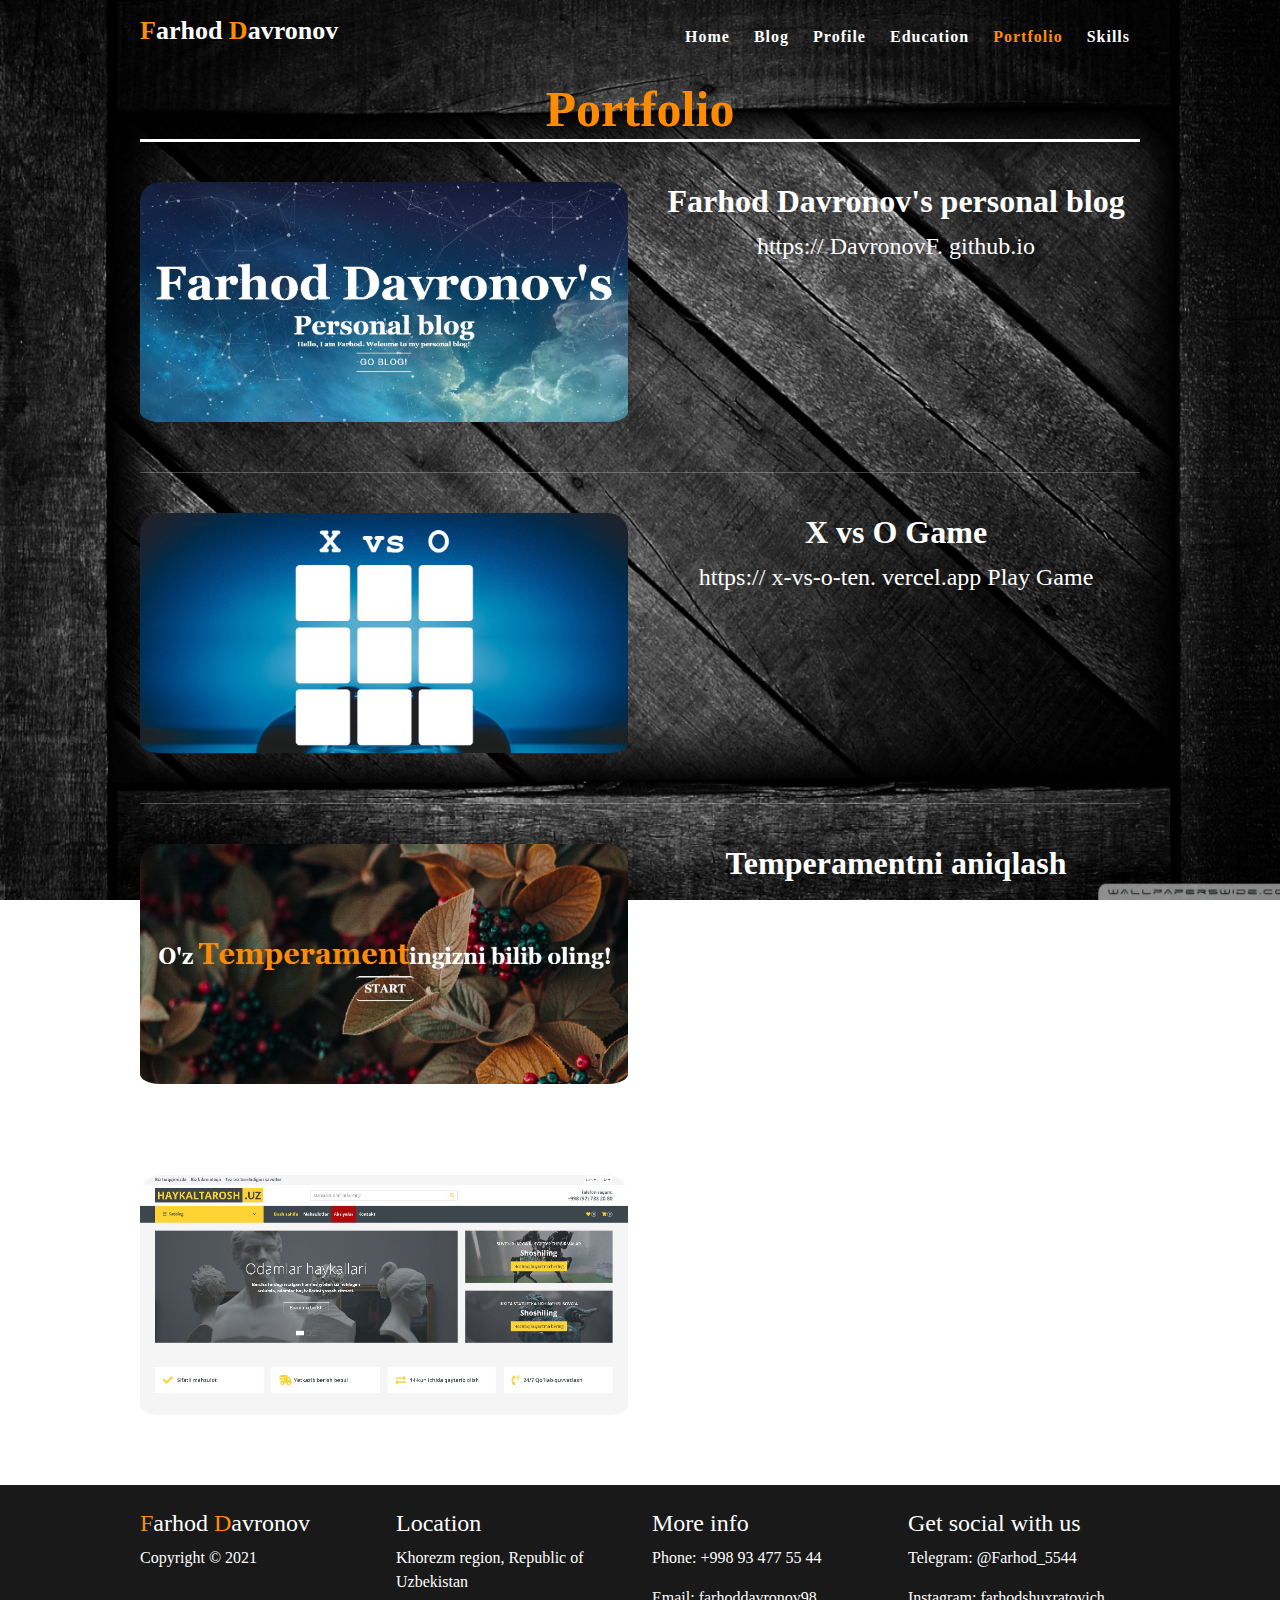
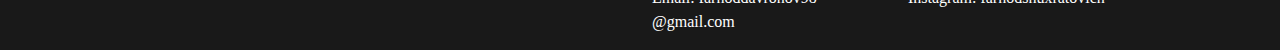
<file: Page/Portfolio.html>
<!DOCTYPE html>
<html lang="en">
<head>
    <meta charset="UTF-8">
    <meta http-equiv="X-UA-Compatible" content="IE=edge">
    <meta name="viewport" content="width=device-width, initial-scale=1.0">
    <title>Portfolio-Farhod Davronov's personal web site</title>
    <link rel="stylesheet" href="../Bootstrap 5.1/css/bootstrap.min.css">
    <link rel="stylesheet" href="../Style/style.css">
    <link rel="stylesheet" href="https://use.fontawesome.com/releases/v5.13.0/css/all.css"
      integrity="sha384-Bfad6CLCknfcloXFOyFnlgtENryhrpZCe29RTifKEixXQZ38WheV+i/6YWSzkz3V"
      crossorigin="anonymous">
</head>
<body>

    <header id="header">
        <div class="container">
            <h1><span class="cdo">F</span>arhod <span class="cdo">D</span>avronov</h1>
                <ul>
                    <li><a href="../index.html">Home</a></li>
                    <li><a href="Blog.html" >Blog</a></li>
                    <li><a href="Profile.html" >Profile</a></li>
                    <li><a href="Education.html" >Education</a></li>
                    <li><a href="Portfolio.html" class="active" >Portfolio</a></li>
                    <li><a href="Skills.html" >Skills</a></li>
                </ul>
        </div>
    </header>

    <div id="myNav" class="overlay">
        <a href="javascript:void(0)" class="closebtn" onclick="closeNav()">&times;</a>
        <div class="overlay-content">
            <a href="../index.html">Home</a>
            <a href="Blog.html">Blog</a>
            <a href="Profile.html" >Profile</a>
            <a href="Education.html" >Education</a>
            <a href="Portfolio.html"  class="act">Portfolio</a>
            <a href="Skills.html" >Skills</a>
        </div>
    </div>
      <span class="overlay_icon" onclick="openNav()">&#9776; </span>

    <div class="portfolio">
        <div class="container">
            <h1 class="main-h1 cdo">Portfolio</h1> 

            <div class="pf-blog">
                <div class="row">
                    <div class="col-md-6">
                        <img src="../Image/Blog.jpg" alt="" class="portfolio-img">
                    </div>
                    <div class="col-md-6">
                        <h1>Farhod Davronov's personal blog</h1>
                        <i class="fas fa-hand-point-right icon-1"></i>
                        <a href="https://DavronovF.github.io">https:// DavronovF. github.io</a>
                    </div>
                </div>
            </div>
            <hr>
            <div class="pf-blog">
                <div class="row">
                    <div class="col-md-6">
                        <img src="../Image/XvsO.jpg" alt="" class="portfolio-img">
                    </div>
                    <div class="col-md-6">
                        <h1>X vs O Game</h1>
                        <i class="fas fa-hand-point-right icon-1"></i>
                        <a href="https://x-vs-o-ten.vercel.app/">https:// x-vs-o-ten. vercel.app Play Game </a>  
                        
                    </div>
                </div>
            </div>
            <hr>
            <div class="pf-blog">
                <div class="row">
                    <div class="col-md-6">
                        <img src="../Image/temperament.jpg" alt="" class="portfolio-img">
                    </div>
                    <div class="col-md-6">
                        <h1>Temperamentni aniqlash</h1>
                        <i class="fas fa-hand-point-right icon-1"></i>
                        <a href="https://temperament.vercel.app">https:// temperament. vercel.app</a>
                    </div>
                </div>
            </div>
            <hr>
            <div class="pf-blog">
                <div class="row">
                    <div class="col-md-6">
                        <img src="../Image/haykaltarosh.jpg" alt="" class="portfolio-img">
                    </div>
                    <div class="col-md-6">
                        <h1>Haykaltarosh.uz</h1>
                        <i class="fas fa-hand-point-right icon-1"></i>
                        <a href="https://haykaltarosh.vercel.app">https:// haykaltarosh. vercel.app</a>
                    </div>
                </div>
            </div>
        </div>
    </div>
    
    <footer>
        <div class="container">
            <div class="row">

                <div class="col-md-3 pt-4">
                    <h4><span class="cdo">F</span>arhod <span class="cdo">D</span>avronov</h4>
                    <p>Copyright &copy; 2021 </p>
                </div>

                <div class="col-md-3 pt-4">
                    <h4>
                        Location
                    </h4>
                    <p>Khorezm region, Republic of Uzbekistan</p>
                </div>

                <div class="col-md-3 pt-4">
                    <h4>
                        More info
                    </h4>
                    <p>Phone: +998 93 477 55 44</p> 
                    <p>Email: farhoddavronov98 @gmail.com</p>
                </div>
                
                <div class="col-md-3 pt-4">
                    <h4>
                        Get social with us
                    </h4>
                    <p>Telegram: @Farhod_5544</p> 
                    <p>Instagram: farhodshuxratovich</p>
                </div>
            </div>
        </div>
    </footer>

    <script>
        function openNav() {
          document.getElementById("myNav").style.height = "100%";
        }
        
        function closeNav() {
          document.getElementById("myNav").style.height = "0%";
        }
    </script>

</body>
</html>
</file>
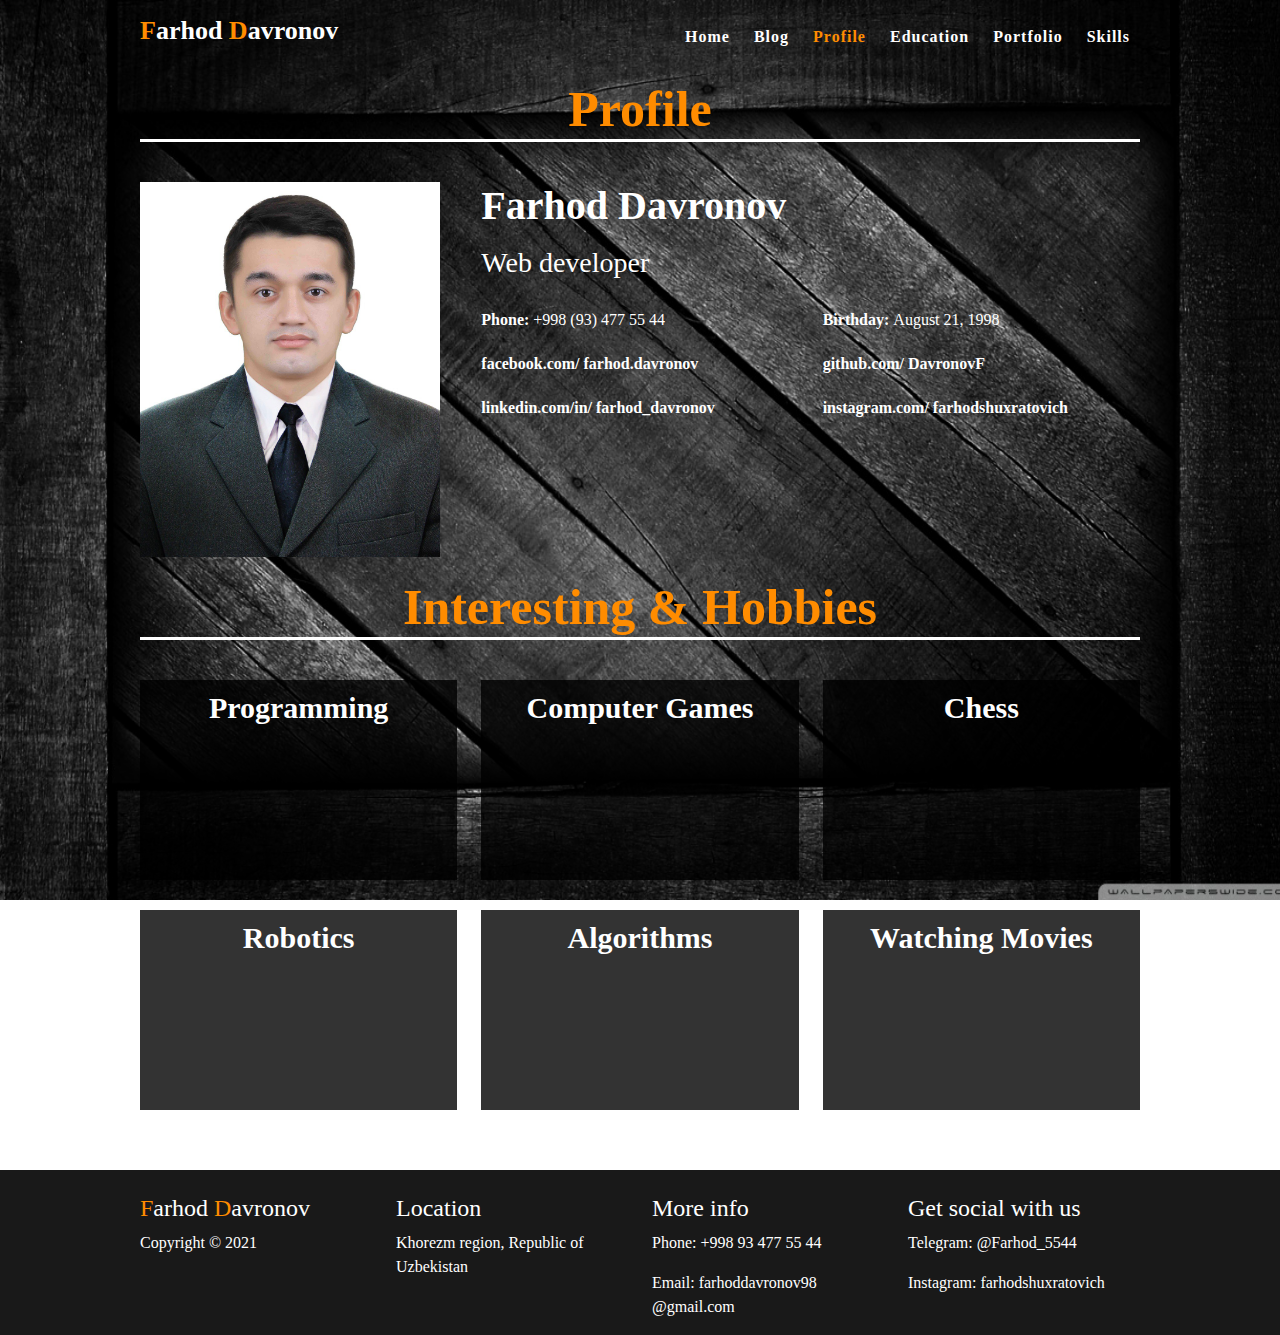
<file: Page/Profile.html>
<!DOCTYPE html>
<html lang="en">

<head>
    <meta charset="UTF-8">
    <meta http-equiv="X-UA-Compatible" content="IE=edge">
    <meta name="viewport" content="width=device-width, initial-scale=1.0">
    <title>Profile-Farhod Davronov's personal web site</title>
    <link rel="stylesheet" href="../Bootstrap 5.1/css/bootstrap.min.css">
    <link rel="stylesheet" href="../Style/style.css">
    <link rel="stylesheet" href="https://use.fontawesome.com/releases/v5.13.0/css/all.css"
      integrity="sha384-Bfad6CLCknfcloXFOyFnlgtENryhrpZCe29RTifKEixXQZ38WheV+i/6YWSzkz3V"
      crossorigin="anonymous">

</head>

<body>
    <header id="header">
        <div class="container">
            <h1><span class="cdo">F</span>arhod <span class="cdo">D</span>avronov</h1>
            <ul>
                <li><a href="../index.html">Home</a></li>
                <li><a href="Blog.html">Blog</a></li>
                <li><a href="Profile.html" class="active">Profile</a></li>
                <li><a href="Education.html">Education</a></li>
                <li><a href="Portfolio.html">Portfolio</a></li>
                <li><a href="Skills.html">Skills</a></li>
            </ul>
        </div>
    </header>

    <div id="myNav" class="overlay">
        <a href="javascript:void(0)" class="closebtn" onclick="closeNav()">&times;</a>
        <div class="overlay-content">
            <a href="../index.html">Home</a>
            <a href="Blog.html">Blog</a>
            <a href="Profile.html" class="act">Profile</a>
            <a href="Education.html" >Education</a>
            <a href="Portfolio.html">Portfolio</a>
            <a href="Skills.html" >Skills</a>
        </div>
    </div>
      <span class="overlay_icon" onclick="openNav()">&#9776; </span>

    <div class="profile">
        <div class="container">
            <h1 class="main-h1 cdo">Profile</h1>

            <div class="row">
                <div class="col-md-4">
                    <a href="photo_ascii.html">
                        <img src="../Image/my_photo.jpg" alt="" class="profile-img">
                    </a>
                </div>
                <div class="col-md-8">
                    <div>
                        <h1 class="pb-2 prof-h1">Farhod Davronov</h1>
                        <h2 class="pb-2 prof-h2">Web developer</h2>
                        <p></p>
                    </div>
                    <div class="row">
                        <div class="col-sm-6">
                            <ul>
                                <li>
                                    <div><b>Phone: </b>+998 (93) 477 55 44</div>
                                </li>
                                <li>
                                    <div>
                                        <i class="fab fa-facebook-square icon-1"></i>
                                        <b><a href="https://www.facebook.com/farhod.davronov.90/">facebook.com/
                                                farhod.davronov</a></b>
                                    </div>
                                </li>
                                <li>
                                    <div>
                                        <i class="fab fa-linkedin icon-1"></i>
                                        <b><a href="https://uz.linkedin.com/in/farhod-davronov-66a350212">linkedin.com/in/
                                                farhod_davronov</a></b>
                                    </div>
                                </li>
                            </ul>
                        </div>
                        <div class="col-sm-6">
                            <ul>
                                <li>
                                    <div><b>Birthday: </b>August 21, 1998</div>
                                </li>
                                <li>
                                    
                                    <div>
                                        <i class="fab fa-github icon-1"></i>
                                        <b><a href="https://github.com/DavronovF">github.com/
                                                DavronovF</a></b>
                                    </div>
                                </li>
                                <li>
                                    <div>
                                        <i class="fab fa-instagram icon-1"></i>
                                        <b><a href="http://instagram.com/farhodshuxratovich">instagram.com/
                                                farhodshuxratovich</a></b>
                                    </div>
                                </li>
                            </ul>
                        </div>
                    </div>
                </div>
            </div>

            <h1 class="cdo main-h1">Interesting & Hobbies</h1>
            <div class="row">

                <div class="col-md-4 col-sm-6">
                    <div class="service-box">
                        <i class="fas fa-laptop-code icons"></i>
                        <h1 class="title">Programming</h1>
                    </div>
                </div>

                <div class="col-md-4 col-sm-6">
                    <div class="service-box">
                        <i class="fas fa-gamepad icons"></i>
                        <h1 class="title">Computer games</h1>
                    </div>
                </div>

                <div class="col-md-4 col-sm-6">
                    <div class="service-box">
                        <i class="fas fa-chess-king icons"></i>
                        <h1 class="title">Chess</h1>
                    </div>
                </div>

                <div class="col-md-4 col-sm-6">
                    <div class="service-box">
                        <i class="fas fa-robot icons"></i>
                        <h1 class="title">Robotics</h1>
                    </div>
                </div>

                <div class="col-md-4 col-sm-6">
                    <div class="service-box">
                        <i class="fas fa-atom icons"></i>
                        <h1 class="title">Algorithms</h1>
                    </div>
                </div>

                <div class="col-md-4 col-sm-6">
                    <div class="service-box">
                        <i class="fas fa-film icons"></i>
                        <h1 class="title">Watching movies</h1>
                    </div>
                </div>
            </div>

        </div>
    </div>

    <footer>
        <div class="container">
            <div class="row">

                <div class="col-md-3 pt-4">
                    <h4><span class="cdo">F</span>arhod <span class="cdo">D</span>avronov</h4>
                    <p>Copyright &copy; 2021 </p>
                </div>

                <div class="col-md-3 pt-4">
                    <h4>
                        Location
                    </h4>
                    <p>Khorezm region, Republic of Uzbekistan</p>
                </div>

                <div class="col-md-3 pt-4">
                    <h4>
                        More info
                    </h4>
                    <p>Phone: +998 93 477 55 44</p>
                    <p>Email: farhoddavronov98 @gmail.com</p>
                </div>

                <div class="col-md-3 pt-4">
                    <h4>
                        Get social with us
                    </h4>
                    <p>Telegram: @Farhod_5544</p>
                    <p>Instagram: farhodshuxratovich</p>
                </div>
            </div>
        </div>
    </footer>

    <script>
        function openNav() {
          document.getElementById("myNav").style.height = "100%";
        }
        
        function closeNav() {
          document.getElementById("myNav").style.height = "0%";
        }
    </script>

</body>

</html>
</file>
<file: Style/style.css>
*{ 
    padding:0; 
    margin:0;
    box-sizing: border-box;
    font-family: Georgia, 'Times New Roman', Times, serif;
    color: #fff;
}
body{
    background-image: url(../Image/wallpaper.jpg);
    background-attachment: fixed;
    background-repeat: no-repeat;
    background-size: 102% 100%;
}
.container{
    max-width: 80%;
}
#assa{
    background-image: url(../Image/home_wallpaper.jpg);
    background-repeat: no-repeat;
    background-size: cover;
    overflow: hidden;
}
a{
  text-decoration: none;
  color: #fff;
}
#particles-js{
    height: 100vh;
    position: relative;
}
#home .continer {
  display: table;
  width: 100%;
  position: absolute;
  height: 100%;
  top: 0;
  z-index:-1;
}
#home .sub-section{
  display: table-cell;
  vertical-align: middle;
  width: 100%;
}
.home-title{
text-align: center;
}
.home-title h1{
font-size: 150px;
  color: #fff;
}
.home-title h2 {
  font-size: 80px;
  color: #fff;
  padding-bottom: 30px;
}
.typewrite{
    font-size: 40px;
}
.wrapper{
    position: fixed;
    top: 80%;
    left: 50%;
    transform: translate(-50%, -50%);
}
@keyframes goblog{
    50%{
        outline-offset: 10px;
    }
}
.wrapper a{
    display: block;
    font-size: 40px;
    font-weight: 1000;
    text-decoration: none;
    color: #fff;
    border-top: 2px solid #fff;
    border-bottom: 2px solid #fff;
    padding: 10px;
    letter-spacing: 2px;
    transition: all .25s;
    outline: 2px solid #fff;
    animation: goblog 1s infinite;
  }
.wrapper a:hover{
    letter-spacing: 15px;
}
@media (max-width: 374px) {
	.home-title h1 {
		font-size: 50px; 
	}
    .home-title h2 {
        font-size: 30px;
    }	
	.home-title {    
		min-height: 150px;
	}	
    .typewrite{
        font-size: 20px;
    }
    .wrapper a{
        font-size: 15px;
    }
}
@media (min-width:375px) and (max-width: 575px){
	.home-title h1 {
		font-size: 50px; 
	}
    .home-title h2 {
        font-size: 30px;
    }
    .typewrite{
        font-size: 20px;
    }
    .wrapper a{
        font-size: 15px;
    }
}
@media (min-width: 576px) and (max-width: 767px){
    .home-title h1 {
		font-size: 80px; 
	}
    .home-title h2 {
        font-size: 40px;
    }
    .typewrite{
        font-size: 24px;
    }
    .wrapper a{
        font-size: 18px;
    }
}
@media (min-width: 767px) and (max-width: 1023px) {
	.home-title h1 {
		font-size: 90px; 
	}
    .home-title h2 {
        font-size: 45px;
    }
    .typewrite{
        font-size: 24px;
    }	
    .wrapper a{
        font-size: 20px;
    }
}
@media (min-width: 1024px) and (max-width: 1600px) {
	.home-title h1 {
		font-size: 130px; 
	}
    .home-title h2 {
        font-size: 60px;
        padding-bottom: 10px;
    }
    .typewrite{
        font-size: 24px;
    }	
    .wrapper a{
        font-size: 20px;
    }
}


.overlay {
    height: 0%;
    width: 100%;
    position: fixed;
    z-index: 1;
    top: 0;
    left: 0;
    background-color: #000;
    background-color: rgba(0,0,0, 1);
    overflow-y: hidden;
    transition: 0.5s;
  }
  
  .overlay-content {
    position: relative;
    top: 20%;
    width: 100%;
    text-align: center;
  }
  
  .overlay a {
    padding: 8px;
    text-decoration: none;
    font-size: 36px;
    color: #fff;
    display: block;
    transition: 0.3s;
  }
  
  .overlay a:hover, .overlay a:focus {
    color: #ff9100;
  }
  
  .overlay .closebtn {
    position: absolute;
    top: 20px;
    right: 45px;
    font-size: 60px;
  }
  .overlay_icon{
    font-size:40px;
    cursor:pointer;
    position: fixed;
    top: 45px;
    right: 40px;
    border: 2px solid;
    border-radius: 50%;
    padding: 0 12px;
    display: none;
    animation: down-up 1s infinite;
  }
  
#myNav .act{
      color: #ff9100;
  }
@keyframes down-up{
    50%{color: #ff9100;}
}

  @media screen and (max-height: 450px) {
    .overlay {overflow-y: auto;}
    .overlay a {font-size: 20px}
    .overlay .closebtn {
    font-size: 40px;
    top: 15px;
    right: 35px;
    }
  }


/* BLOG */

#header{
    color: #fff;
    overflow: auto ;
    width: 100%;
    font-weight: bold;
    display: block;
}
ul{
  list-style: none;
}
#header h1{
    float: left;
    padding-top: 30px;
    font-weight: bold;
    font-size: 50px;
}
#header ul{
    float: right;
    margin: 0;
}
#header ul li{
    display: inline;
}
#header a{
    display: inline-block;
    padding: 50px 20px;
    color: #fff;
    letter-spacing: 1px;
    font-size: 20px;
}
#header a:hover, .cdo{
    color: darkorange;
}
#header .active{
    color: darkorange;
}

.uz-eng{
    border-radius: 20px;
    padding: 0 5px;
    margin-left: 10px;
    font-weight: bold;
}

.blogs{
    padding-bottom: 30px;
}
.main-h1{
    text-align: center;
    padding-top: 20px;
    font-size: 50px;
    border-bottom: 3px solid #fff;
    margin-bottom: 40px;
    font-weight:bold;
} 
.blogs .blog-img{
    max-width: 100%;
    width: 800px;
    height: 360px;
}
.blogs h3{
    font-size: 30px;
}
.blogs p{
    font-size: 24px;
}

.btn:hover{
    cursor: pointer;
    background-color: #333;;
    color: darkorange;
    border-color: #333;
}
hr{
    margin: 40px 0;
}
.clr{
    clear: both;
}
footer{
    background-color: rgba(0,0,0,0.9);
}
.card-body{
    height: 240px;
}
.pagination{
    padding-top: 40px;
}

@media (max-width: 374px){
    #header{
        display: none;
    }
    .overlay_icon{
        display: block;
        top: 20px;
        right: 10px;
        font-size: 20px;
        padding: 0 6px;
    }
    .blogs .blog-img{
        max-height:200px;
    }
    .blogs p{
        text-align: justify;
        font-size: 18px;
    }
    .card-body{
        height: 300px;
    }
}
@media (min-width:375px) and (max-width: 575px){
    #header{
        display: none;
    }
    .overlay_icon{
        display: block;
        top: 20px;
        right: 10px;
        font-size: 20px;
        padding: 0 6px;
    }
    .blogs .blog-img{
        max-height:200px;
    }
    .blogs p{
        text-align: justify;
        font-size: 18px;
    }
    .card-body{
        height: 300px;
    }
}
@media (min-width: 576px) and (max-width: 767px){
    #header{
        display: none;
    }
    .overlay_icon{
        display: block;
        top: 20px;
        right: 20px;
        font-size: 24px;
        padding: 0 8px;
    }
    .blogs .blog-img{
        max-width: 100%;
        max-height:250px;
        width: 100%;
    }
    .blogs p{
        text-align: justify;
        font-size: 20px;
    }
    .card-body{
        height: 300px;
    }
}
@media (min-width: 767px) and (max-width: 1023px){
    #header{
        display: none;
    }
    .overlay_icon{
        display: block;
        top: 20px;
        right: 20px;
        font-size: 28px;
        padding: 0 10px;
    }
    .blogs .blog-img{
        max-width: 100%;
        max-height:320px;
        width: 100%;
    }
    .blogs p{
        text-align: justify;
        font-size: 16px;
    }
    .card-body{
        height: 200px;
    }
}
@media (min-width: 1024px) and (max-width: 1600px) {
    #header h1{
        font-size: 26px;
        padding-top: 15px;
    }
    #header a{
        padding:10px 10px;
        font-size: 16px;
        padding-top: 25px;
    }
    .blogs .blog-img{
        max-width: 100%;
        max-height:320px;
        width: 100%;
    }
    .blogs p{
        text-align: justify;
        font-size: 18px;
    }
    .card-body{
        height: 200px;
    }
}

/* Profile */

.profile{
    padding-bottom: 30px;
}
.profile-img{
    width: 85%;
    max-width: 100%;
}
.prof-h1{
    font-size: 46px; 
    font-weight: bold;
}
.profile p{
  font-size: 24px; 
  text-align: justify;
  padding-bottom: 20px;
  
}
ul{
    margin: 0;
    padding: 0;
}
.profile li{
  padding: 10px 0;
  font-size: 24px;
}
.icon-1{
    font-size: 30px;
    padding: 20px 0;
}
.profile a:hover{
  color: darkorange;
}
.service-box{
    background-color: rgba(0,0,0,0.8);
    text-align: center;
    padding: 0px 0;
    height: 200px;
    color: #fff;
    overflow: hidden;
    position: relative;
    transition: all 0.3s ease-in-out 0s;
	margin: 0 0 30px 0;
}

.service-box:hover{
    background: #ff9100;
}
.service-box:hover h1, .service-box:hover .icons {
   color: #000;
}
.service-box:after{
    content: "";
    display: block;
    border-top: 500px solid #fff;
    border-left: 500px solid transparent;
    margin-top: -90%;
    margin-left: 100%;
    opacity: 0;
    position: absolute;
    transform: scale(2);
    transition: all 0.3s ease-in-out 0s;
}
.service-box:hover:after{
    margin-left: 0;
    opacity: 0.2;
}
.icons{
    font-size: 50px;
    padding: 20px 0;
}
.service-box h1{
    font-size: 32px;
    font-weight: 700;
    margin: 0 0 12px 0;
    padding-top: 10px;
    text-transform: capitalize;
}
.service-box p{
    font-size: 24px;
    color: #d6d6d6;
    line-height: 25px;
    margin: 0;
    padding: 0 10px;
    transition: all 0.3s ease-in-out 0s;
}
.service-box:hover p{
    color: #000;
}

@media (max-width: 374px){
    .profile-img{
        width: 100%;
    }
    .profile p{
        font-size: 20px;
    }
    .profile li{
        font-size: 18px;
    }
    .icon-1{
        font-size: 20px;
        padding: 10px 0;
    }
    .icons{
        padding: 20px 0;
    }
    .service-box h1{
        padding-top: 5px;
    }
}
@media (min-width:375px) and (max-width: 575px){
    .profile-img{
        width: 100%;
    }
    .profile p{
        font-size: 20px;
    }
    .profile li{
        font-size: 18px;
    }
    .icon-1{
        font-size: 20px;
        padding: 10px 0;
    }
    .icons{
        padding: 20px 0;
    }
    .service-box h1{
        padding-top: 5px;
    }
}
@media (min-width: 576px) and (max-width: 767px){
    
    .profile-img{
        width: 100%;
    }
    .profile p{
        font-size: 20px;
    }
    .profile li{
        font-size: 18px;
    }
    .icon-1{
        font-size: 20px;
        padding: 10px 0;
    }
    .icons{
        padding: 20px 0;
    }
    .service-box h1{
        padding-top: 10px;
    }
}
@media (min-width: 767px) and (max-width: 1023px){
    .profile-img{
        width: 100%;
    }
    .prof-h1{
        font-size: 24px;
    }
    .prof-h2{
        padding: 0;
        margin: 0;
    }
    .profile p{
        font-size: 0px;
        padding: 0;
        margin: 0;
    }
    .profile li{
        font-size: 16px;
        padding: 5px 0;
    }
    .icon-1{
        font-size: 16px;
        padding: 10px 0;
    }
    .icons{
        padding: 0px 0;
    }
    .service-box h1{
        padding-top: 10px;
    }
    .service-box h1{
        font-size: 24px;
        font-weight: 700;
    }
}
@media (min-width: 1024px) and (max-width: 1600px) {
    .profile-img{
        width: 100%;
        max-width: 300px;
    }
    .prof-h1{
        font-size: 40px;
    }
    .prof-h2{
        font-size: 28px;
        padding: 0;
        margin: 0;
    }
    .profile p{
        font-size: 20px;
        padding: 0;
        margin: 0;
        padding-bottom: 10px;
    }
    .profile li{
        font-size: 16px;
        padding: 10px 0;
    }
    .icon-1{
        font-size: 16px;
        padding: 10px 0;
    }
    .icons{
        padding-top: 30px;
    }
    .service-box h1{
        padding-top: 10px;
        font-size: 30px;
        font-weight: 700;
    }
}
/* Education */

.edu-blog{
  width: 70%;
  text-align: center;
  padding: 20px 0;
  margin: 50px auto;
  border-radius: 20px;
  border-bottom: 3px solid #fff;
}
.edu-blog p{
  color: #fff;
  font-size: 40px;
  padding: 10px;
}

@media (max-width: 374px){
    .edu-blog{
        width: 100%;
    }
    .edu-blog p{
        font-size: 20px;
      }
}
@media (min-width:375px) and (max-width: 575px){
    .edu-blog{
        width: 100%;
    }
    .edu-blog p{
        font-size: 22px;
      }
}
@media (min-width: 576px) and (max-width: 767px){
    .edu-blog{
        width: 100%;
    }
    .edu-blog p{
        font-size: 24px;
      }
}
@media (min-width: 767px) and (max-width: 1023px){
    .edu-blog{
        width: 100%;
    }
    .edu-blog p{
        font-size: 28px;
      }
}
@media (min-width: 1024px) and (max-width: 1600px) {
    .edu-blog{
        width: 100%;
    }
    .edu-blog p{
        font-size: 28px;
      }
}
/* Portfolio */

.portfolio{
    padding-bottom: 30px;
}
.portfolio-img{
    max-width: 100%;
    height: 300px;
    border-radius: 20px;
    padding-bottom: 10px;
}
.pf-blog{
    text-align: center;
    margin-bottom: 30px;
}
.pf-blog h1{
    font-size: 40px;
    font-weight: bold;
}
.pf-blog a{
    font-size: 32px;

}
.pf-blog a:hover{
    color: darkorange;
}
@media (max-width: 374px){
    .portfolio-img{
        max-height: 200px;
    }
    .pf-blog h1{
        font-size: 24px;
        font-weight: bold;
    }
    .pf-blog a{
        font-size: 20px;
    }
}
@media (min-width:375px) and (max-width: 575px){
    .portfolio-img{
        max-height: 200px;
    }
    .pf-blog h1{
        font-size: 26px;
        font-weight: bold;
    }
    .pf-blog a{
        font-size: 20px;
    }
}
@media (min-width: 576px) and (max-width: 767px){
    .portfolio-img{
        max-height: 200px;
    }
    .pf-blog h1{
        font-size: 26px;
        font-weight: bold;
    }
    .pf-blog a{
        font-size: 22px;
    }
}
@media (min-width: 767px) and (max-width: 1023px){
    .portfolio-img{
        max-height: 200px;
    }
    .pf-blog h1{
        font-size: 28px;
        font-weight: bold;
    }
    .pf-blog a{
        font-size: 24px;
    }
}
@media (min-width: 1024px) and (max-width: 1600px) {
    .portfolio-img{
        max-height: 250px;
    }
    .pf-blog h1{
        font-size: 32px;
        font-weight: bold;
    }
    .pf-blog a{
        font-size: 24px;
    }
}

/* Skills */

.skills hr{
    margin: 0;
    margin-bottom: 20px;
}
.skill-img{
    max-width: 100px;
    display: table-cell;
    margin: 0 auto;
    text-align: center;
}
@media (max-width: 374px){

}
@media (min-width:375px) and (max-width: 575px){

}
@media (min-width: 576px) and (max-width: 767px){

}
@media (min-width: 767px) and (max-width: 1023px){

}
@media (min-width: 1024px) and (max-width: 1600px) {
    
}
</file>
<file: XvsO/style.css>
*{
    box-sizing: border-box;
    padding: 0;
    margin: 0;
    font-family: 'Courier New', Courier, monospace;
}
body{
    background: url("img4.jpg");
    background-repeat: no-repeat;
    background-size: cover;
    overflow: hidden;
    background-attachment: fixed;
    padding: 0;
    margin: 0;
    animation: mymove 5s alternate-reverse;
}
@keyframes mymove{
    from{background-image: url("img4.jpg");}
    to{background-image: url("img1.jpg");}
}
.header-text{
    color: #fff;
    font-size: 100px;
    text-align: center;
    margin:0px auto;
    margin-top: 30px;
    animation: color-white 5s alternate-reverse;
    display: block;
}
@keyframes color-white{
    to{color: rgba(12, 2, 15, 0.281);}
    from{color: #fff;}
}
.game{
    /* background-color: #fff; */
    width: 500px;
    height: 500px;
    margin: 50px auto;
    border-radius: 20px;
    display: flex;
    justify-content: space-between;
    flex-wrap: wrap;
    color: #000;
    margin: 0 auto;
}
.game h1{
    text-align: center;
}
.game-element{
    width: 150px;
    height: 150px;
    /* background:rgba(22, 22, 22, 0.555); */
    background-color: #fff;
    border-radius: 10px;
    margin: 5px 5px;
    animation: assa 5s alternate-reverse;
}
@keyframes assa{
    to{background: rgba(12, 2, 15, 0.281);}
    from{background: #fff;}
}
.game-element:hover{
    width: 160px;
    height: 160px;
    background: rgba(255, 255, 255, 0.555);
    cursor:pointer;
    box-shadow: 0 5px 20px #000;
    margin: 0;
}
.game-element h1{
    position: relative;
    font-size: 150px;
    text-align: center;
    top: -10px;
}
.winner{
    background-color: #fff;
    width: 500px;
    height: 200px;
    position: fixed;
    top: 200px;
    left: 10px; 
    right: 10px;
    text-align: center;
    margin: 0 auto;
    border-radius: 10px;
}
.winner h1{
    font-size: 100px;
    padding: 40px 10px;
    margin: 0;
    padding: 0;
    padding-top: 20px;
}
.winner a{
    text-decoration: none;
    color: #000;
}
.winner a h1{
    font-size: 40px;
}
.winner a:hover{
    color: darkorange;
}
@media (max-width: 374px) {
	.header-text{
        font-size: 60px;
    }
    .game{
        width: 300px;
        height: 300px;
    }
    .game-element{
        width: 80px;
        height: 80px;
    }
    .game-element:hover{
        width: 90px;
        height: 90px;
    }
    .game-element h1{
        font-size: 70px;
        top: 10px;
    }
    .winner{
        width: 300px;
        height: 150px;
    }
    .winner h1{
        font-size: 40px;
    }

}
@media (min-width:375px) and (max-width: 575px){
    .header-text{
        font-size: 70px;
    }
    .game{
        width: 300px;
        height: 300px;
    }
    .game-element{
        width: 80px;
        height: 80px;
    }
    .game-element:hover{
        width: 90px;
        height: 90px;
    }
    .game-element h1{
        font-size: 70px;
        top: 10px;
    }
    .winner{
        width: 300px;
        height: 150px;
    }
    .winner h1{
        font-size: 40px;
    }
}
@media (min-width: 576px) and (max-width: 767px){
    
}
@media (min-width: 767px) and (max-width: 1023px) {
	
}
@media (min-width: 1024px) and (max-width: 1600px) {
	
}
</file>
<file: Style/style_blog.css>
*{
    margin: 0;
    padding: 0;
    box-sizing: border-box;
    font-family: Georgia, 'Times New Roman', Times, serif;
}
.container{
    width: 80%;
    margin: 0 auto;
}
h1{
    font-size: 50px;
    text-align: center;
    padding: 20px 0;
}
img{
    width: 100%;
    max-height: 600px;
}
p{
    padding: 10px 0;
    text-align: justify;
    font-size: 20px;
    text-indent: 50px;
    letter-spacing: 2px;
    line-height: 1.5;
}
</file>
